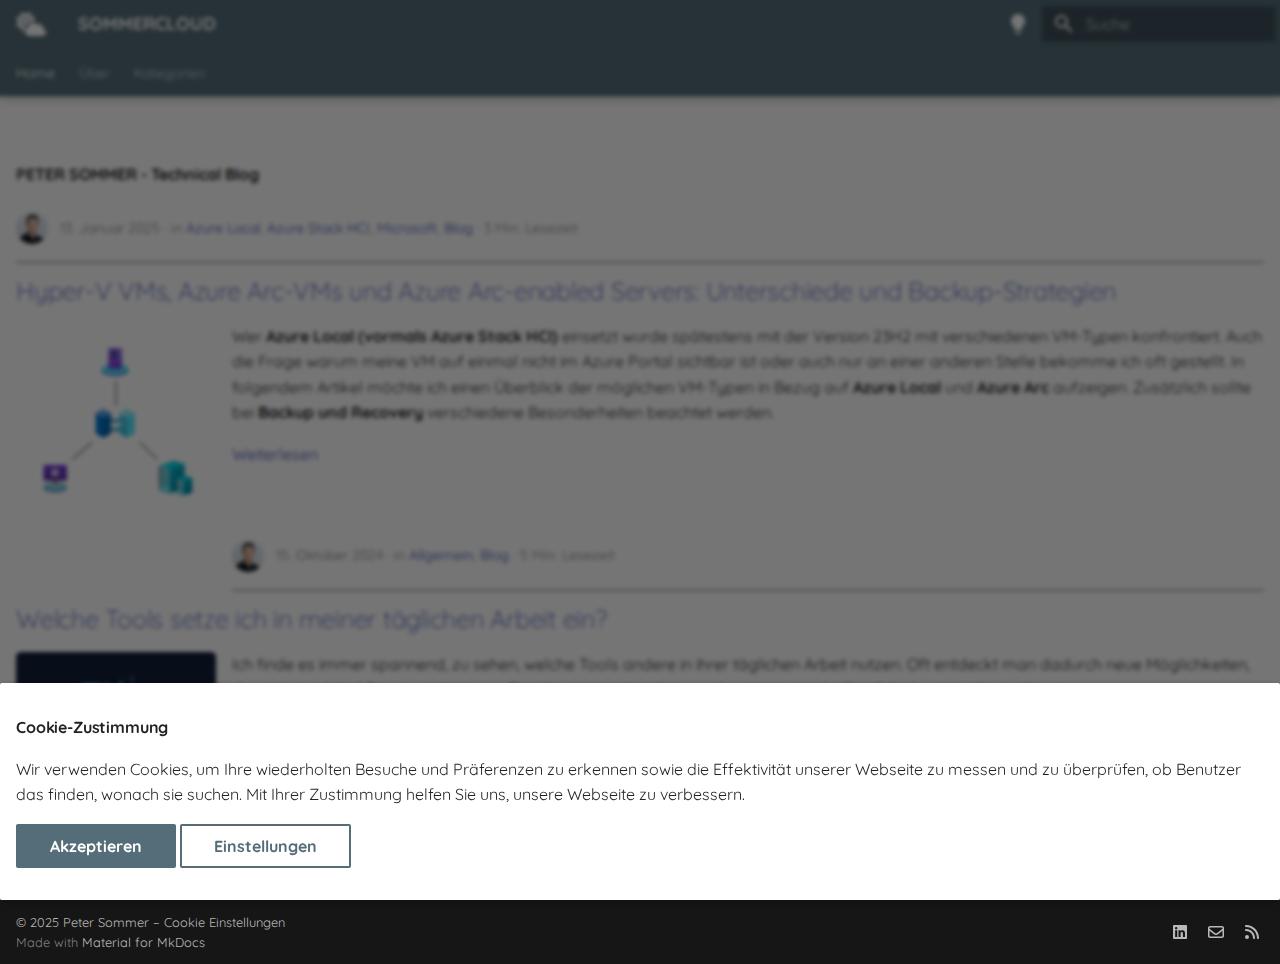
<file: index.html>
<!doctype html>
<html lang="de" class="no-js">
  <head>
    
      <meta charset="utf-8">
      <meta name="viewport" content="width=device-width,initial-scale=1">
      
        <meta name="description" content="...Clouds, Server und IT">
      
      
      
        <link rel="canonical" href="https://blog.sommercloud.de/">
      
      
      
        <link rel="next" href="about/">
      
      
        <link rel="alternate" type="application/rss+xml" title="RSS Feed" href="feed_rss_created.xml">
        <link rel="alternate" type="application/rss+xml" title="RSS Feed der aktualisierten Inhalte" href="feed_rss_updated.xml">
      
      <link rel="icon" href="images/favicon.ico">
      <meta name="generator" content="mkdocs-1.6.1, mkdocs-material-9.6.3">
    
    
      
        <title>SOMMERCLOUD</title>
      
    
    
      <link rel="stylesheet" href="assets/stylesheets/main.d7758b05.min.css">
      
        
        <link rel="stylesheet" href="assets/stylesheets/palette.06af60db.min.css">
      
      


    
    
      
    
    
      
        
        
        
        <link rel="stylesheet" href="assets/external/fonts.googleapis.com/css.ad091c97.css">
        <style>:root{--md-text-font:"Quicksand";--md-code-font:"Source Code Pro"}</style>
      
    
    
      <link rel="stylesheet" href="css/extra.css">
    
    <script>__md_scope=new URL(".",location),__md_hash=e=>[...e].reduce(((e,_)=>(e<<5)-e+_.charCodeAt(0)),0),__md_get=(e,_=localStorage,t=__md_scope)=>JSON.parse(_.getItem(t.pathname+"."+e)),__md_set=(e,_,t=localStorage,a=__md_scope)=>{try{t.setItem(a.pathname+"."+e,JSON.stringify(_))}catch(e){}}</script>
    
      
  


  <script type="text/javascript">
    (function(c,l,a,r,i,t,y){
        c[a]=c[a]||function(){(c[a].q=c[a].q||[]).push(arguments)};
        t=l.createElement(r);t.async=1;t.src="https://www.clarity.ms/tag/"+i;
        y=l.getElementsByTagName(r)[0];y.parentNode.insertBefore(t,y);
    })(window, document, "clarity", "script", "ogyl790hg6");
</script>
  
    <script>if("undefined"!=typeof __md_analytics){var consent=__md_get("__consent");consent&&consent.analytics&&__md_analytics()}</script>
  

    
    
      
        <meta  property="og:type"  content="website" >
      
        <meta  property="og:title"  content="SOMMERCLOUD" >
      
        <meta  property="og:description"  content="...Clouds, Server und IT" >
      
        <meta  property="og:image"  content="https://blog.sommercloud.de/assets/images/social/index.png" >
      
        <meta  property="og:image:type"  content="image/png" >
      
        <meta  property="og:image:width"  content="1200" >
      
        <meta  property="og:image:height"  content="630" >
      
        <meta  property="og:url"  content="https://blog.sommercloud.de/" >
      
        <meta  name="twitter:card"  content="summary_large_image" >
      
        <meta  name="twitter:title"  content="SOMMERCLOUD" >
      
        <meta  name="twitter:description"  content="...Clouds, Server und IT" >
      
        <meta  name="twitter:image"  content="https://blog.sommercloud.de/assets/images/social/index.png" >
      
    
    
   <link href="assets/stylesheets/glightbox.min.css" rel="stylesheet"/><style>
    html.glightbox-open { overflow: initial; height: 100%; }
    .gslide-title { margin-top: 0px; user-select: text; }
    .gslide-desc { color: #666; user-select: text; }
    .gslide-image img { background: white; }
    .gscrollbar-fixer { padding-right: 15px; }
    .gdesc-inner { font-size: 0.75rem; }
    body[data-md-color-scheme="slate"] .gdesc-inner { background: var(--md-default-bg-color);}
    body[data-md-color-scheme="slate"] .gslide-title { color: var(--md-default-fg-color);}
    body[data-md-color-scheme="slate"] .gslide-desc { color: var(--md-default-fg-color);}</style> <script src="assets/javascripts/glightbox.min.js"></script></head>
  
  
    
    
      
    
    
    
    
    <body dir="ltr" data-md-color-scheme="default" data-md-color-primary="blue-grey" data-md-color-accent="indigo">
  
    
    <input class="md-toggle" data-md-toggle="drawer" type="checkbox" id="__drawer" autocomplete="off">
    <input class="md-toggle" data-md-toggle="search" type="checkbox" id="__search" autocomplete="off">
    <label class="md-overlay" for="__drawer"></label>
    <div data-md-component="skip">
      
    </div>
    <div data-md-component="announce">
      
    </div>
    
    
      

  

<header class="md-header md-header--shadow md-header--lifted" data-md-component="header">
  <nav class="md-header__inner md-grid" aria-label="Kopfzeile">
    <a href="." title="SOMMERCLOUD" class="md-header__button md-logo" aria-label="SOMMERCLOUD" data-md-component="logo">
      
  
  <svg xmlns="http://www.w3.org/2000/svg" viewBox="0 0 640 512"><!--! Font Awesome Free 6.7.2 by @fontawesome - https://fontawesome.com License - https://fontawesome.com/license/free (Icons: CC BY 4.0, Fonts: SIL OFL 1.1, Code: MIT License) Copyright 2024 Fonticons, Inc.--><path d="M294.2 1.2c5.1 2.1 8.7 6.7 9.6 12.1L317.9 98l84.7 14.1c5.4.9 10 4.5 12.1 9.6s1.5 10.9-1.6 15.4l-38.5 55c-2.2-.1-4.4-.2-6.7-.2-23.3 0-45.1 6.2-64 17.1v-1.1c0-53-43-96-96-96s-96 43-96 96 43 96 96 96c8.1 0 15.9-1 23.4-2.9-36.6 18.1-63.3 53.1-69.8 94.9l-24.4 17c-4.5 3.2-10.3 3.8-15.4 1.6s-8.7-6.7-9.6-12.1l-14-84.5-84.7-14.1c-5.4-.9-10-4.5-12.1-9.6s-1.5-10.9 1.6-15.4L52.5 208 2.9 137.2c-3.2-4.5-3.8-10.3-1.6-15.4s6.7-8.7 12.1-9.6l84.7-14.1 14.1-84.7c.9-5.4 4.5-10 9.6-12.1s10.9-1.5 15.4 1.6L208 52.5l70.8-49.6c4.5-3.2 10.3-3.8 15.4-1.6zM144 208a64 64 0 1 1 128 0 64 64 0 1 1-128 0m495.9 223.9c0 44.2-35.8 80-80 80H288c-53 0-96-43-96-96 0-47.6 34.6-87 80-94.6V320c0-53 43-96 96-96 34.9 0 65.4 18.6 82.2 46.4 13-9.1 28.8-14.4 45.8-14.4 44.2 0 80 35.8 80 80 0 5.9-.6 11.7-1.9 17.2 37.4 6.7 65.8 39.4 65.8 78.7"/></svg>

    </a>
    <label class="md-header__button md-icon" for="__drawer">
      
      <svg xmlns="http://www.w3.org/2000/svg" viewBox="0 0 24 24"><path d="M3 6h18v2H3zm0 5h18v2H3zm0 5h18v2H3z"/></svg>
    </label>
    <div class="md-header__title" data-md-component="header-title">
      <div class="md-header__ellipsis">
        <div class="md-header__topic">
          <span class="md-ellipsis">
            SOMMERCLOUD
          </span>
        </div>
        <div class="md-header__topic" data-md-component="header-topic">
          <span class="md-ellipsis">
            
              Home
            
          </span>
        </div>
      </div>
    </div>
    
      
        <form class="md-header__option" data-md-component="palette">
  
    
    
    
    <input class="md-option" data-md-color-media="(prefers-color-scheme: light)" data-md-color-scheme="default" data-md-color-primary="blue-grey" data-md-color-accent="indigo"  aria-label="Switch to dark mode"  type="radio" name="__palette" id="__palette_0">
    
      <label class="md-header__button md-icon" title="Switch to dark mode" for="__palette_1" hidden>
        <svg xmlns="http://www.w3.org/2000/svg" viewBox="0 0 24 24"><path d="M12 2a7 7 0 0 0-7 7c0 2.38 1.19 4.47 3 5.74V17a1 1 0 0 0 1 1h6a1 1 0 0 0 1-1v-2.26c1.81-1.27 3-3.36 3-5.74a7 7 0 0 0-7-7M9 21a1 1 0 0 0 1 1h4a1 1 0 0 0 1-1v-1H9z"/></svg>
      </label>
    
  
    
    
    
    <input class="md-option" data-md-color-media="(prefers-color-scheme: dark)" data-md-color-scheme="slate" data-md-color-primary="black" data-md-color-accent="deep-purple"  aria-label="Switch to light mode"  type="radio" name="__palette" id="__palette_1">
    
      <label class="md-header__button md-icon" title="Switch to light mode" for="__palette_0" hidden>
        <svg xmlns="http://www.w3.org/2000/svg" viewBox="0 0 24 24"><path d="M12 2a7 7 0 0 1 7 7c0 2.38-1.19 4.47-3 5.74V17a1 1 0 0 1-1 1H9a1 1 0 0 1-1-1v-2.26C6.19 13.47 5 11.38 5 9a7 7 0 0 1 7-7M9 21v-1h6v1a1 1 0 0 1-1 1h-4a1 1 0 0 1-1-1m3-17a5 5 0 0 0-5 5c0 2.05 1.23 3.81 3 4.58V16h4v-2.42c1.77-.77 3-2.53 3-4.58a5 5 0 0 0-5-5"/></svg>
      </label>
    
  
</form>
      
    
    
      <script>var palette=__md_get("__palette");if(palette&&palette.color){if("(prefers-color-scheme)"===palette.color.media){var media=matchMedia("(prefers-color-scheme: light)"),input=document.querySelector(media.matches?"[data-md-color-media='(prefers-color-scheme: light)']":"[data-md-color-media='(prefers-color-scheme: dark)']");palette.color.media=input.getAttribute("data-md-color-media"),palette.color.scheme=input.getAttribute("data-md-color-scheme"),palette.color.primary=input.getAttribute("data-md-color-primary"),palette.color.accent=input.getAttribute("data-md-color-accent")}for(var[key,value]of Object.entries(palette.color))document.body.setAttribute("data-md-color-"+key,value)}</script>
    
    
    
      <label class="md-header__button md-icon" for="__search">
        
        <svg xmlns="http://www.w3.org/2000/svg" viewBox="0 0 24 24"><path d="M9.5 3A6.5 6.5 0 0 1 16 9.5c0 1.61-.59 3.09-1.56 4.23l.27.27h.79l5 5-1.5 1.5-5-5v-.79l-.27-.27A6.52 6.52 0 0 1 9.5 16 6.5 6.5 0 0 1 3 9.5 6.5 6.5 0 0 1 9.5 3m0 2C7 5 5 7 5 9.5S7 14 9.5 14 14 12 14 9.5 12 5 9.5 5"/></svg>
      </label>
      <div class="md-search" data-md-component="search" role="dialog">
  <label class="md-search__overlay" for="__search"></label>
  <div class="md-search__inner" role="search">
    <form class="md-search__form" name="search">
      <input type="text" class="md-search__input" name="query" aria-label="Suche" placeholder="Suche" autocapitalize="off" autocorrect="off" autocomplete="off" spellcheck="false" data-md-component="search-query" required>
      <label class="md-search__icon md-icon" for="__search">
        
        <svg xmlns="http://www.w3.org/2000/svg" viewBox="0 0 24 24"><path d="M9.5 3A6.5 6.5 0 0 1 16 9.5c0 1.61-.59 3.09-1.56 4.23l.27.27h.79l5 5-1.5 1.5-5-5v-.79l-.27-.27A6.52 6.52 0 0 1 9.5 16 6.5 6.5 0 0 1 3 9.5 6.5 6.5 0 0 1 9.5 3m0 2C7 5 5 7 5 9.5S7 14 9.5 14 14 12 14 9.5 12 5 9.5 5"/></svg>
        
        <svg xmlns="http://www.w3.org/2000/svg" viewBox="0 0 24 24"><path d="M20 11v2H8l5.5 5.5-1.42 1.42L4.16 12l7.92-7.92L13.5 5.5 8 11z"/></svg>
      </label>
      <nav class="md-search__options" aria-label="Suche">
        
        <button type="reset" class="md-search__icon md-icon" title="Zurücksetzen" aria-label="Zurücksetzen" tabindex="-1">
          
          <svg xmlns="http://www.w3.org/2000/svg" viewBox="0 0 24 24"><path d="M19 6.41 17.59 5 12 10.59 6.41 5 5 6.41 10.59 12 5 17.59 6.41 19 12 13.41 17.59 19 19 17.59 13.41 12z"/></svg>
        </button>
      </nav>
      
        <div class="md-search__suggest" data-md-component="search-suggest"></div>
      
    </form>
    <div class="md-search__output">
      <div class="md-search__scrollwrap" tabindex="0" data-md-scrollfix>
        <div class="md-search-result" data-md-component="search-result">
          <div class="md-search-result__meta">
            Suche wird initialisiert
          </div>
          <ol class="md-search-result__list" role="presentation"></ol>
        </div>
      </div>
    </div>
  </div>
</div>
    
    
  </nav>
  
    
      
<nav class="md-tabs" aria-label="Hauptnavigation" data-md-component="tabs">
  <div class="md-grid">
    <ul class="md-tabs__list">
      
        
  
  
    
  
  
    <li class="md-tabs__item md-tabs__item--active">
      <a href="." class="md-tabs__link">
        
  
    
  
  Home

      </a>
    </li>
  

      
        
  
  
  
    <li class="md-tabs__item">
      <a href="about/" class="md-tabs__link">
        
  
    
  
  Über

      </a>
    </li>
  

      
        
  
  
  
    
    
      <li class="md-tabs__item">
        <a href="category/allgemein/" class="md-tabs__link">
          
  
  Kategorien

        </a>
      </li>
    
  

      
    </ul>
  </div>
</nav>
    
  
</header>
    
    <div class="md-container" data-md-component="container">
      
      
        
      
      <main class="md-main" data-md-component="main">
        <div class="md-main__inner md-grid">
          
            
              
                
              
              <div class="md-sidebar md-sidebar--primary" data-md-component="sidebar" data-md-type="navigation" hidden>
                <div class="md-sidebar__scrollwrap">
                  <div class="md-sidebar__inner">
                    


  


<nav class="md-nav md-nav--primary md-nav--lifted" aria-label="Navigation" data-md-level="0">
  <label class="md-nav__title" for="__drawer">
    <a href="." title="SOMMERCLOUD" class="md-nav__button md-logo" aria-label="SOMMERCLOUD" data-md-component="logo">
      
  
  <svg xmlns="http://www.w3.org/2000/svg" viewBox="0 0 640 512"><!--! Font Awesome Free 6.7.2 by @fontawesome - https://fontawesome.com License - https://fontawesome.com/license/free (Icons: CC BY 4.0, Fonts: SIL OFL 1.1, Code: MIT License) Copyright 2024 Fonticons, Inc.--><path d="M294.2 1.2c5.1 2.1 8.7 6.7 9.6 12.1L317.9 98l84.7 14.1c5.4.9 10 4.5 12.1 9.6s1.5 10.9-1.6 15.4l-38.5 55c-2.2-.1-4.4-.2-6.7-.2-23.3 0-45.1 6.2-64 17.1v-1.1c0-53-43-96-96-96s-96 43-96 96 43 96 96 96c8.1 0 15.9-1 23.4-2.9-36.6 18.1-63.3 53.1-69.8 94.9l-24.4 17c-4.5 3.2-10.3 3.8-15.4 1.6s-8.7-6.7-9.6-12.1l-14-84.5-84.7-14.1c-5.4-.9-10-4.5-12.1-9.6s-1.5-10.9 1.6-15.4L52.5 208 2.9 137.2c-3.2-4.5-3.8-10.3-1.6-15.4s6.7-8.7 12.1-9.6l84.7-14.1 14.1-84.7c.9-5.4 4.5-10 9.6-12.1s10.9-1.5 15.4 1.6L208 52.5l70.8-49.6c4.5-3.2 10.3-3.8 15.4-1.6zM144 208a64 64 0 1 1 128 0 64 64 0 1 1-128 0m495.9 223.9c0 44.2-35.8 80-80 80H288c-53 0-96-43-96-96 0-47.6 34.6-87 80-94.6V320c0-53 43-96 96-96 34.9 0 65.4 18.6 82.2 46.4 13-9.1 28.8-14.4 45.8-14.4 44.2 0 80 35.8 80 80 0 5.9-.6 11.7-1.9 17.2 37.4 6.7 65.8 39.4 65.8 78.7"/></svg>

    </a>
    SOMMERCLOUD
  </label>
  
  <ul class="md-nav__list" data-md-scrollfix>
    
      
      
  
  
    
  
  
    
      
    
  
  
    <li class="md-nav__item md-nav__item--active">
      
      <input class="md-nav__toggle md-toggle" type="checkbox" id="__toc">
      
      
      
      <a href="." class="md-nav__link md-nav__link--active">
        
  
  <span class="md-ellipsis">
    Home
    
  </span>
  

      </a>
      
    </li>
  

    
      
      
  
  
  
  
    <li class="md-nav__item">
      <a href="about/" class="md-nav__link">
        
  
  <span class="md-ellipsis">
    Über
    
  </span>
  

      </a>
    </li>
  

    
      
      
  
  
  
  
    
    
    
      
      
    
    
    <li class="md-nav__item md-nav__item--nested">
      
        
        
        <input class="md-nav__toggle md-toggle " type="checkbox" id="__nav_3" >
        
          
          <label class="md-nav__link" for="__nav_3" id="__nav_3_label" tabindex="0">
            
  
  <span class="md-ellipsis">
    Kategorien
    
  </span>
  

            <span class="md-nav__icon md-icon"></span>
          </label>
        
        <nav class="md-nav" data-md-level="1" aria-labelledby="__nav_3_label" aria-expanded="false">
          <label class="md-nav__title" for="__nav_3">
            <span class="md-nav__icon md-icon"></span>
            Kategorien
          </label>
          <ul class="md-nav__list" data-md-scrollfix>
            
              
                
  
  
  
    
  
  
    <li class="md-nav__item">
      <a href="category/allgemein/" class="md-nav__link">
        
  
  <span class="md-ellipsis">
    Allgemein
    
  </span>
  

      </a>
    </li>
  

              
            
              
                
  
  
  
    
  
  
    <li class="md-nav__item">
      <a href="category/azure-local/" class="md-nav__link">
        
  
  <span class="md-ellipsis">
    Azure Local
    
  </span>
  

      </a>
    </li>
  

              
            
              
                
  
  
  
    
  
  
    <li class="md-nav__item">
      <a href="category/azure-stack-hci/" class="md-nav__link">
        
  
  <span class="md-ellipsis">
    Azure Stack HCI
    
  </span>
  

      </a>
    </li>
  

              
            
              
                
  
  
  
    
  
  
    <li class="md-nav__item">
      <a href="category/blog/" class="md-nav__link">
        
  
  <span class="md-ellipsis">
    Blog
    
  </span>
  

      </a>
    </li>
  

              
            
              
                
  
  
  
    
  
  
    <li class="md-nav__item">
      <a href="category/microsoft/" class="md-nav__link">
        
  
  <span class="md-ellipsis">
    Microsoft
    
  </span>
  

      </a>
    </li>
  

              
            
          </ul>
        </nav>
      
    </li>
  

    
  </ul>
</nav>
                  </div>
                </div>
              </div>
            
            
              
                
              
              <div class="md-sidebar md-sidebar--secondary" data-md-component="sidebar" data-md-type="toc" hidden>
                <div class="md-sidebar__scrollwrap">
                  <div class="md-sidebar__inner">
                    

<nav class="md-nav md-nav--secondary" aria-label="Inhaltsverzeichnis">
  
  
  
  
</nav>
                  </div>
                </div>
              </div>
            
          
          
  <div class="md-content" data-md-component="content">
    <div class="md-content__inner">
      <header class="md-typeset">
        <p><strong>PETER SOMMER - Technical Blog</strong></p>
      </header>
      
        <!--
  Copyright (c) 2016-2024 Martin Donath <martin.donath@squidfunk.com>

  Permission is hereby granted, free of charge, to any person obtaining a copy
  of this software and associated documentation files (the "Software"), to
  deal in the Software without restriction, including without limitation the
  rights to use, copy, modify, merge, publish, distribute, sublicense, and/or
  sell copies of the Software, and to permit persons to whom the Software is
  furnished to do so, subject to the following conditions:

  The above copyright notice and this permission notice shall be included in
  all copies or substantial portions of the Software.

  THE SOFTWARE IS PROVIDED "AS IS", WITHOUT WARRANTY OF ANY KIND, EXPRESS OR
  IMPLIED, INCLUDING BUT NOT LIMITED TO THE WARRANTIES OF MERCHANTABILITY,
  FITNESS FOR A PARTICULAR PURPOSE AND NON-INFRINGEMENT. IN NO EVENT SHALL THE
  AUTHORS OR COPYRIGHT HOLDERS BE LIABLE FOR ANY CLAIM, DAMAGES OR OTHER
  LIABILITY, WHETHER IN AN ACTION OF CONTRACT, TORT OR OTHERWISE, ARISING
  FROM, OUT OF OR IN CONNECTION WITH THE SOFTWARE OR THE USE OR OTHER DEALINGS
  IN THE SOFTWARE.
-->

<!-- Post excerpt -->
<article class="md-post md-post--excerpt">
    <header class="md-post__header">
  
      <!-- Post authors -->
      
        <nav class="md-post__authors md-typeset">
          
            <span class="md-author">
              <img src="/images/avatar.jpg" alt="Peter Sommer" />
            </span>
          
        </nav>
      
  
      <!-- Post metadata -->
      <div class="md-post__meta md-meta">
        <ul class="md-meta__list">
  
          <!-- Post date -->
          <li class="md-meta__item">
            <time datetime="2025-01-13 00:00:00+00:00">13. Januar 2025</time></li>
  
          <!-- Post categories -->
          
            <li class="md-meta__item">
              in
              
                <a
                  href="category/azure-local/"
                  class="md-meta__link"
                >Azure Local</a>, 
                <a
                  href="category/azure-stack-hci/"
                  class="md-meta__link"
                >Azure Stack HCI</a>, 
                <a
                  href="category/microsoft/"
                  class="md-meta__link"
                >Microsoft</a>, 
                <a
                  href="category/blog/"
                  class="md-meta__link"
                >Blog</a></li>
          
  
          <!-- Post readtime -->
          
            
            <li class="md-meta__item">
              
                3 Min. Lesezeit
              
            </li>
          
        </ul>
  
        <!-- Draft marker -->
        
      </div>
    </header>
  
    <!-- Post content -->
    <!-- Post content -->
    <div class="md-post__content md-typeset">
          
<h2 id="hyper-v-vms-azure-arc-vms-und-azure-arc-enabled-servers-unterschiede-und-backup-strategien"><a class="toclink" href="azure-local/vm-types-on-azure-local/">Hyper-V VMs, Azure Arc-VMs und Azure Arc-enabled Servers: Unterschiede und Backup-Strategien</a></h2>
<p><img align="left" alt="VM-Types" class="rounded-image" src="images/posts/vm-types-title.png" width="200" /></p>
<p>Wer <strong>Azure Local (vormals Azure Stack HCI)</strong> einsetzt wurde spätestens mit der Version 23H2 mit verschiedenen VM-Typen konfrontiert. Auch die Frage warum meine VM auf einmal nicht im Azure Portal sichtbar ist oder auch nur an einer anderen Stelle bekomme ich oft gestellt. In folgendem Artikel möchte ich einen Überblick der möglichen VM-Typen in Bezug auf <strong>Azure Local</strong> und <strong>Azure Arc</strong> aufzeigen. Zusätzlich sollte bei <strong>Backup und Recovery</strong> verschiedene Besonderheiten beachtet werden.</p>

  
      <!-- Continue reading link -->
      
        <nav class="md-post__action">
          <a href="azure-local/vm-types-on-azure-local/">
            Weiterlesen
          </a>
        </nav>
      
    </div>
  </article>
      
        <!--
  Copyright (c) 2016-2024 Martin Donath <martin.donath@squidfunk.com>

  Permission is hereby granted, free of charge, to any person obtaining a copy
  of this software and associated documentation files (the "Software"), to
  deal in the Software without restriction, including without limitation the
  rights to use, copy, modify, merge, publish, distribute, sublicense, and/or
  sell copies of the Software, and to permit persons to whom the Software is
  furnished to do so, subject to the following conditions:

  The above copyright notice and this permission notice shall be included in
  all copies or substantial portions of the Software.

  THE SOFTWARE IS PROVIDED "AS IS", WITHOUT WARRANTY OF ANY KIND, EXPRESS OR
  IMPLIED, INCLUDING BUT NOT LIMITED TO THE WARRANTIES OF MERCHANTABILITY,
  FITNESS FOR A PARTICULAR PURPOSE AND NON-INFRINGEMENT. IN NO EVENT SHALL THE
  AUTHORS OR COPYRIGHT HOLDERS BE LIABLE FOR ANY CLAIM, DAMAGES OR OTHER
  LIABILITY, WHETHER IN AN ACTION OF CONTRACT, TORT OR OTHERWISE, ARISING
  FROM, OUT OF OR IN CONNECTION WITH THE SOFTWARE OR THE USE OR OTHER DEALINGS
  IN THE SOFTWARE.
-->

<!-- Post excerpt -->
<article class="md-post md-post--excerpt">
    <header class="md-post__header">
  
      <!-- Post authors -->
      
        <nav class="md-post__authors md-typeset">
          
            <span class="md-author">
              <img src="/images/avatar.jpg" alt="Peter Sommer" />
            </span>
          
        </nav>
      
  
      <!-- Post metadata -->
      <div class="md-post__meta md-meta">
        <ul class="md-meta__list">
  
          <!-- Post date -->
          <li class="md-meta__item">
            <time datetime="2024-10-15 00:00:00+00:00">15. Oktober 2024</time></li>
  
          <!-- Post categories -->
          
            <li class="md-meta__item">
              in
              
                <a
                  href="category/allgemein/"
                  class="md-meta__link"
                >Allgemein</a>, 
                <a
                  href="category/blog/"
                  class="md-meta__link"
                >Blog</a></li>
          
  
          <!-- Post readtime -->
          
            
            <li class="md-meta__item">
              
                5 Min. Lesezeit
              
            </li>
          
        </ul>
  
        <!-- Draft marker -->
        
      </div>
    </header>
  
    <!-- Post content -->
    <!-- Post content -->
    <div class="md-post__content md-typeset">
          
<h2 id="welche-tools-setze-ich-in-meiner-taglichen-arbeit-ein"><a class="toclink" href="allgemein/tools/">Welche Tools setze ich in meiner täglichen Arbeit ein?</a></h2>
<p><img align="left" alt="Essential Tools" class="rounded-image" src="images/posts/tools.png" width="200" /></p>
<p>Ich finde es immer spannend, zu sehen, welche Tools andere in ihrer täglichen Arbeit nutzen. Oft entdeckt man dadurch neue Möglichkeiten, den eigenen Workflow zu optimieren. Die Idee ist somit nicht neu, aber inspieriert hoffentlich den ein oder anderen.</p>
<p>Im Folgenden möchte ich euch meine am häufigsten verwendeten Tools vorstellen. Falls ihr Anregungen oder weitere Empfehlungen habt, schreibt mir gerne!</p>

  
      <!-- Continue reading link -->
      
        <nav class="md-post__action">
          <a href="allgemein/tools/">
            Weiterlesen
          </a>
        </nav>
      
    </div>
  </article>
      
      
        
          



<nav class="md-pagination">
  
</nav>
        
      
    </div>
  </div>

          
<script>var target=document.getElementById(location.hash.slice(1));target&&target.name&&(target.checked=target.name.startsWith("__tabbed_"))</script>
        </div>
        
          <button type="button" class="md-top md-icon" data-md-component="top" hidden>
  
  <svg xmlns="http://www.w3.org/2000/svg" viewBox="0 0 24 24"><path d="M13 20h-2V8l-5.5 5.5-1.42-1.42L12 4.16l7.92 7.92-1.42 1.42L13 8z"/></svg>
  Zurück zum Seitenanfang
</button>
        
      </main>
      
        <footer class="md-footer">
  
    
      
        
      
      <nav class="md-footer__inner md-grid" aria-label="Fußzeile" hidden>
        
        
          
          <a href="about/" class="md-footer__link md-footer__link--next" aria-label="Weiter: Über">
            <div class="md-footer__title">
              <span class="md-footer__direction">
                Weiter
              </span>
              <div class="md-ellipsis">
                Über
              </div>
            </div>
            <div class="md-footer__button md-icon">
              
              <svg xmlns="http://www.w3.org/2000/svg" viewBox="0 0 24 24"><path d="M4 11v2h12l-5.5 5.5 1.42 1.42L19.84 12l-7.92-7.92L10.5 5.5 16 11z"/></svg>
            </div>
          </a>
        
      </nav>
    
  
  <div class="md-footer-meta md-typeset">
    <div class="md-footer-meta__inner md-grid">
      <div class="md-copyright">
  
    <div class="md-copyright__highlight">
      &copy; 2025 Peter Sommer – <a href="#__consent">Cookie Einstellungen</a>

    </div>
  
  
    Made with
    <a href="https://squidfunk.github.io/mkdocs-material/" target="_blank" rel="noopener">
      Material for MkDocs
    </a>
  
</div>
      
        <div class="md-social">
  
    
    
    
    
      
      
    
    <a href="https://www.linkedin.com/in/peter-sommer-3170a8139/" target="_blank" rel="noopener" title="www.linkedin.com" class="md-social__link">
      <svg xmlns="http://www.w3.org/2000/svg" viewBox="0 0 448 512"><!--! Font Awesome Free 6.7.2 by @fontawesome - https://fontawesome.com License - https://fontawesome.com/license/free (Icons: CC BY 4.0, Fonts: SIL OFL 1.1, Code: MIT License) Copyright 2024 Fonticons, Inc.--><path d="M416 32H31.9C14.3 32 0 46.5 0 64.3v383.4C0 465.5 14.3 480 31.9 480H416c17.6 0 32-14.5 32-32.3V64.3c0-17.8-14.4-32.3-32-32.3M135.4 416H69V202.2h66.5V416zm-33.2-243c-21.3 0-38.5-17.3-38.5-38.5S80.9 96 102.2 96c21.2 0 38.5 17.3 38.5 38.5 0 21.3-17.2 38.5-38.5 38.5m282.1 243h-66.4V312c0-24.8-.5-56.7-34.5-56.7-34.6 0-39.9 27-39.9 54.9V416h-66.4V202.2h63.7v29.2h.9c8.9-16.8 30.6-34.5 62.9-34.5 67.2 0 79.7 44.3 79.7 101.9z"/></svg>
    </a>
  
    
    
    
    
    <a href="mailto:peter@sommer-email.de" target="_blank" rel="noopener" title="Sende mir eine E-Mail" class="md-social__link">
      <svg xmlns="http://www.w3.org/2000/svg" viewBox="0 0 512 512"><!--! Font Awesome Free 6.7.2 by @fontawesome - https://fontawesome.com License - https://fontawesome.com/license/free (Icons: CC BY 4.0, Fonts: SIL OFL 1.1, Code: MIT License) Copyright 2024 Fonticons, Inc.--><path d="M64 112c-8.8 0-16 7.2-16 16v22.1l172.5 141.6c20.7 17 50.4 17 71.1 0L464 150.1V128c0-8.8-7.2-16-16-16zM48 212.2V384c0 8.8 7.2 16 16 16h384c8.8 0 16-7.2 16-16V212.2L322 328.8c-38.4 31.5-93.7 31.5-132 0zM0 128c0-35.3 28.7-64 64-64h384c35.3 0 64 28.7 64 64v256c0 35.3-28.7 64-64 64H64c-35.3 0-64-28.7-64-64z"/></svg>
    </a>
  
    
    
    
    
      
      
    
    <a href="https://blog.sommercloud.de/feed_rss_created.xml" target="_blank" rel="noopener" title="blog.sommercloud.de" class="md-social__link">
      <svg xmlns="http://www.w3.org/2000/svg" viewBox="0 0 448 512"><!--! Font Awesome Free 6.7.2 by @fontawesome - https://fontawesome.com License - https://fontawesome.com/license/free (Icons: CC BY 4.0, Fonts: SIL OFL 1.1, Code: MIT License) Copyright 2024 Fonticons, Inc.--><path d="M0 64c0-17.7 14.3-32 32-32 229.8 0 416 186.2 416 416 0 17.7-14.3 32-32 32s-32-14.3-32-32C384 253.6 226.4 96 32 96 14.3 96 0 81.7 0 64m0 352a64 64 0 1 1 128 0 64 64 0 1 1-128 0m32-256c159.1 0 288 128.9 288 288 0 17.7-14.3 32-32 32s-32-14.3-32-32c0-123.7-100.3-224-224-224-17.7 0-32-14.3-32-32s14.3-32 32-32"/></svg>
    </a>
  
</div>
      
    </div>
  </div>
</footer>
      
    </div>
    <div class="md-dialog" data-md-component="dialog">
      <div class="md-dialog__inner md-typeset"></div>
    </div>
    
    
      <div class="md-consent" data-md-component="consent" id="__consent" hidden>
        <div class="md-consent__overlay"></div>
        <aside class="md-consent__inner">
          <form class="md-consent__form md-grid md-typeset" name="consent">
            

  




  


<h4>Cookie-Zustimmung</h4>
<p>Wir verwenden Cookies, um Ihre wiederholten Besuche und Präferenzen zu erkennen sowie die Effektivität unserer Webseite zu messen und zu überprüfen,  ob Benutzer das finden, wonach sie suchen. Mit Ihrer Zustimmung helfen Sie uns, unsere Webseite zu verbessern.</p>
<input class="md-toggle" type="checkbox" id="__settings" >
<div class="md-consent__settings">
  <ul class="task-list">
    
      
      
        
        
      
      <li class="task-list-item">
        <label class="task-list-control">
          <input type="checkbox" name="analytics" checked>
          <span class="task-list-indicator"></span>
          Microsoft Clarity
        </label>
      </li>
    
  </ul>
</div>
<div class="md-consent__controls">
  
    
      <button class="md-button md-button--primary">Akzeptieren</button>
    
    
    
  
    
    
    
      <label class="md-button" for="__settings">Einstellungen</label>
    
  
</div>
          </form>
        </aside>
      </div>
      <script>var consent=__md_get("__consent");if(consent)for(var input of document.forms.consent.elements)input.name&&(input.checked=consent[input.name]||!1);else"file:"!==location.protocol&&setTimeout((function(){document.querySelector("[data-md-component=consent]").hidden=!1}),250);var form=document.forms.consent;for(var action of["submit","reset"])form.addEventListener(action,(function(e){if(e.preventDefault(),"reset"===e.type)for(var n of document.forms.consent.elements)n.name&&(n.checked=!1);__md_set("__consent",Object.fromEntries(Array.from(new FormData(form).keys()).map((function(e){return[e,!0]})))),location.hash="",location.reload()}))</script>
    
    <script id="__config" type="application/json">{"base": ".", "features": ["navigation.tabs", "navigation.tabs.sticky", "navigation.top", "navigation.footer", "toc.follow", "search.suggest", "content.code.copy", "content.code.annotate", "navigation.tracking"], "search": "assets/javascripts/workers/search.f8cc74c7.min.js", "translations": {"clipboard.copied": "In Zwischenablage kopiert", "clipboard.copy": "In Zwischenablage kopieren", "search.result.more.one": "1 weiteres Suchergebnis auf dieser Seite", "search.result.more.other": "# weitere Suchergebnisse auf dieser Seite", "search.result.none": "Keine Suchergebnisse", "search.result.one": "1 Suchergebnis", "search.result.other": "# Suchergebnisse", "search.result.placeholder": "Suchbegriff eingeben", "search.result.term.missing": "Es fehlt", "select.version": "Version ausw\u00e4hlen"}}</script>
    
    
      <script src="assets/javascripts/bundle.f1b6f286.min.js"></script>
      
    
  <script id="init-glightbox">document.querySelectorAll('.glightbox').forEach(function(element) {
    try {
        var img = element.querySelector('img');
        if (img && img.src) {
            element.setAttribute('href', img.src);
        } else {
            console.log('No img element with src attribute found');
        }
    } catch (error) {
        console.log('Error:', error);
    }
});
const lightbox = GLightbox({"touchNavigation": true, "loop": false, "zoomable": true, "draggable": true, "openEffect": "zoom", "closeEffect": "zoom", "slideEffect": "slide"});
document$.subscribe(() => { lightbox.reload() });
</script></body>
</html>
</file>
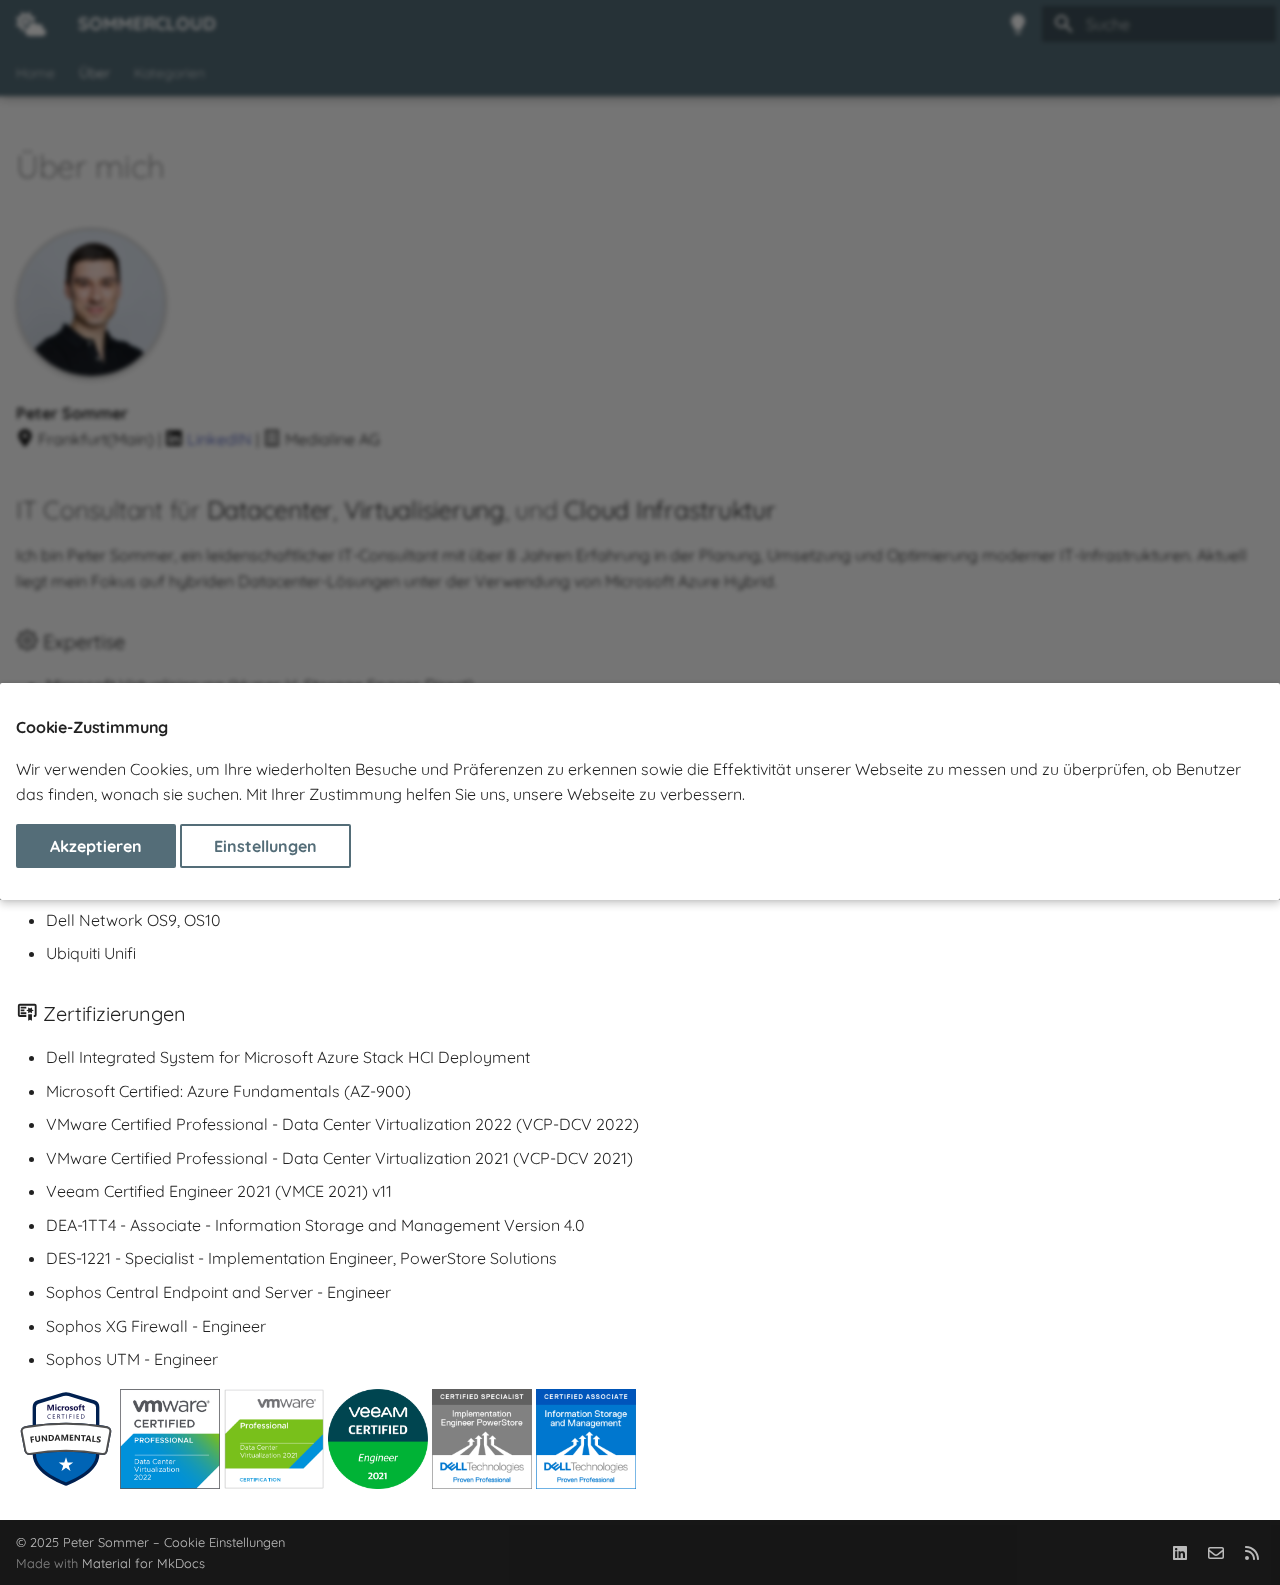
<file: about/index.html>
<!doctype html>
<html lang="de" class="no-js">
  <head>
    
      <meta charset="utf-8">
      <meta name="viewport" content="width=device-width,initial-scale=1">
      
        <meta name="description" content="...Clouds, Server und IT">
      
      
      
        <link rel="canonical" href="https://blog.sommercloud.de/about/">
      
      
        <link rel="prev" href="..">
      
      
        <link rel="next" href="../category/allgemein/">
      
      
        <link rel="alternate" type="application/rss+xml" title="RSS Feed" href="../feed_rss_created.xml">
        <link rel="alternate" type="application/rss+xml" title="RSS Feed der aktualisierten Inhalte" href="../feed_rss_updated.xml">
      
      <link rel="icon" href="../images/favicon.ico">
      <meta name="generator" content="mkdocs-1.6.1, mkdocs-material-9.6.3">
    
    
      
        <title>Über - SOMMERCLOUD</title>
      
    
    
      <link rel="stylesheet" href="../assets/stylesheets/main.d7758b05.min.css">
      
        
        <link rel="stylesheet" href="../assets/stylesheets/palette.06af60db.min.css">
      
      


    
    
      
    
    
      
        
        
        
        <link rel="stylesheet" href="../assets/external/fonts.googleapis.com/css.ad091c97.css">
        <style>:root{--md-text-font:"Quicksand";--md-code-font:"Source Code Pro"}</style>
      
    
    
      <link rel="stylesheet" href="../css/extra.css">
    
    <script>__md_scope=new URL("..",location),__md_hash=e=>[...e].reduce(((e,_)=>(e<<5)-e+_.charCodeAt(0)),0),__md_get=(e,_=localStorage,t=__md_scope)=>JSON.parse(_.getItem(t.pathname+"."+e)),__md_set=(e,_,t=localStorage,a=__md_scope)=>{try{t.setItem(a.pathname+"."+e,JSON.stringify(_))}catch(e){}}</script>
    
      
  


  <script type="text/javascript">
    (function(c,l,a,r,i,t,y){
        c[a]=c[a]||function(){(c[a].q=c[a].q||[]).push(arguments)};
        t=l.createElement(r);t.async=1;t.src="https://www.clarity.ms/tag/"+i;
        y=l.getElementsByTagName(r)[0];y.parentNode.insertBefore(t,y);
    })(window, document, "clarity", "script", "ogyl790hg6");
</script>
  
    <script>if("undefined"!=typeof __md_analytics){var consent=__md_get("__consent");consent&&consent.analytics&&__md_analytics()}</script>
  

    
    
      
        <meta  property="og:type"  content="website" >
      
        <meta  property="og:title"  content="Über - SOMMERCLOUD" >
      
        <meta  property="og:description"  content="...Clouds, Server und IT" >
      
        <meta  property="og:image"  content="https://blog.sommercloud.de/assets/images/social/about.png" >
      
        <meta  property="og:image:type"  content="image/png" >
      
        <meta  property="og:image:width"  content="1200" >
      
        <meta  property="og:image:height"  content="630" >
      
        <meta  property="og:url"  content="https://blog.sommercloud.de/about/" >
      
        <meta  name="twitter:card"  content="summary_large_image" >
      
        <meta  name="twitter:title"  content="Über - SOMMERCLOUD" >
      
        <meta  name="twitter:description"  content="...Clouds, Server und IT" >
      
        <meta  name="twitter:image"  content="https://blog.sommercloud.de/assets/images/social/about.png" >
      
    
    
   <link href="../assets/stylesheets/glightbox.min.css" rel="stylesheet"/><style>
    html.glightbox-open { overflow: initial; height: 100%; }
    .gslide-title { margin-top: 0px; user-select: text; }
    .gslide-desc { color: #666; user-select: text; }
    .gslide-image img { background: white; }
    .gscrollbar-fixer { padding-right: 15px; }
    .gdesc-inner { font-size: 0.75rem; }
    body[data-md-color-scheme="slate"] .gdesc-inner { background: var(--md-default-bg-color);}
    body[data-md-color-scheme="slate"] .gslide-title { color: var(--md-default-fg-color);}
    body[data-md-color-scheme="slate"] .gslide-desc { color: var(--md-default-fg-color);}</style> <script src="../assets/javascripts/glightbox.min.js"></script></head>
  
  
    
    
      
    
    
    
    
    <body dir="ltr" data-md-color-scheme="default" data-md-color-primary="blue-grey" data-md-color-accent="indigo">
  
    
    <input class="md-toggle" data-md-toggle="drawer" type="checkbox" id="__drawer" autocomplete="off">
    <input class="md-toggle" data-md-toggle="search" type="checkbox" id="__search" autocomplete="off">
    <label class="md-overlay" for="__drawer"></label>
    <div data-md-component="skip">
      
        
        <a href="#uber-mich" class="md-skip">
          Zum Inhalt
        </a>
      
    </div>
    <div data-md-component="announce">
      
    </div>
    
    
      

  

<header class="md-header md-header--shadow md-header--lifted" data-md-component="header">
  <nav class="md-header__inner md-grid" aria-label="Kopfzeile">
    <a href=".." title="SOMMERCLOUD" class="md-header__button md-logo" aria-label="SOMMERCLOUD" data-md-component="logo">
      
  
  <svg xmlns="http://www.w3.org/2000/svg" viewBox="0 0 640 512"><!--! Font Awesome Free 6.7.2 by @fontawesome - https://fontawesome.com License - https://fontawesome.com/license/free (Icons: CC BY 4.0, Fonts: SIL OFL 1.1, Code: MIT License) Copyright 2024 Fonticons, Inc.--><path d="M294.2 1.2c5.1 2.1 8.7 6.7 9.6 12.1L317.9 98l84.7 14.1c5.4.9 10 4.5 12.1 9.6s1.5 10.9-1.6 15.4l-38.5 55c-2.2-.1-4.4-.2-6.7-.2-23.3 0-45.1 6.2-64 17.1v-1.1c0-53-43-96-96-96s-96 43-96 96 43 96 96 96c8.1 0 15.9-1 23.4-2.9-36.6 18.1-63.3 53.1-69.8 94.9l-24.4 17c-4.5 3.2-10.3 3.8-15.4 1.6s-8.7-6.7-9.6-12.1l-14-84.5-84.7-14.1c-5.4-.9-10-4.5-12.1-9.6s-1.5-10.9 1.6-15.4L52.5 208 2.9 137.2c-3.2-4.5-3.8-10.3-1.6-15.4s6.7-8.7 12.1-9.6l84.7-14.1 14.1-84.7c.9-5.4 4.5-10 9.6-12.1s10.9-1.5 15.4 1.6L208 52.5l70.8-49.6c4.5-3.2 10.3-3.8 15.4-1.6zM144 208a64 64 0 1 1 128 0 64 64 0 1 1-128 0m495.9 223.9c0 44.2-35.8 80-80 80H288c-53 0-96-43-96-96 0-47.6 34.6-87 80-94.6V320c0-53 43-96 96-96 34.9 0 65.4 18.6 82.2 46.4 13-9.1 28.8-14.4 45.8-14.4 44.2 0 80 35.8 80 80 0 5.9-.6 11.7-1.9 17.2 37.4 6.7 65.8 39.4 65.8 78.7"/></svg>

    </a>
    <label class="md-header__button md-icon" for="__drawer">
      
      <svg xmlns="http://www.w3.org/2000/svg" viewBox="0 0 24 24"><path d="M3 6h18v2H3zm0 5h18v2H3zm0 5h18v2H3z"/></svg>
    </label>
    <div class="md-header__title" data-md-component="header-title">
      <div class="md-header__ellipsis">
        <div class="md-header__topic">
          <span class="md-ellipsis">
            SOMMERCLOUD
          </span>
        </div>
        <div class="md-header__topic" data-md-component="header-topic">
          <span class="md-ellipsis">
            
              Über
            
          </span>
        </div>
      </div>
    </div>
    
      
        <form class="md-header__option" data-md-component="palette">
  
    
    
    
    <input class="md-option" data-md-color-media="(prefers-color-scheme: light)" data-md-color-scheme="default" data-md-color-primary="blue-grey" data-md-color-accent="indigo"  aria-label="Switch to dark mode"  type="radio" name="__palette" id="__palette_0">
    
      <label class="md-header__button md-icon" title="Switch to dark mode" for="__palette_1" hidden>
        <svg xmlns="http://www.w3.org/2000/svg" viewBox="0 0 24 24"><path d="M12 2a7 7 0 0 0-7 7c0 2.38 1.19 4.47 3 5.74V17a1 1 0 0 0 1 1h6a1 1 0 0 0 1-1v-2.26c1.81-1.27 3-3.36 3-5.74a7 7 0 0 0-7-7M9 21a1 1 0 0 0 1 1h4a1 1 0 0 0 1-1v-1H9z"/></svg>
      </label>
    
  
    
    
    
    <input class="md-option" data-md-color-media="(prefers-color-scheme: dark)" data-md-color-scheme="slate" data-md-color-primary="black" data-md-color-accent="deep-purple"  aria-label="Switch to light mode"  type="radio" name="__palette" id="__palette_1">
    
      <label class="md-header__button md-icon" title="Switch to light mode" for="__palette_0" hidden>
        <svg xmlns="http://www.w3.org/2000/svg" viewBox="0 0 24 24"><path d="M12 2a7 7 0 0 1 7 7c0 2.38-1.19 4.47-3 5.74V17a1 1 0 0 1-1 1H9a1 1 0 0 1-1-1v-2.26C6.19 13.47 5 11.38 5 9a7 7 0 0 1 7-7M9 21v-1h6v1a1 1 0 0 1-1 1h-4a1 1 0 0 1-1-1m3-17a5 5 0 0 0-5 5c0 2.05 1.23 3.81 3 4.58V16h4v-2.42c1.77-.77 3-2.53 3-4.58a5 5 0 0 0-5-5"/></svg>
      </label>
    
  
</form>
      
    
    
      <script>var palette=__md_get("__palette");if(palette&&palette.color){if("(prefers-color-scheme)"===palette.color.media){var media=matchMedia("(prefers-color-scheme: light)"),input=document.querySelector(media.matches?"[data-md-color-media='(prefers-color-scheme: light)']":"[data-md-color-media='(prefers-color-scheme: dark)']");palette.color.media=input.getAttribute("data-md-color-media"),palette.color.scheme=input.getAttribute("data-md-color-scheme"),palette.color.primary=input.getAttribute("data-md-color-primary"),palette.color.accent=input.getAttribute("data-md-color-accent")}for(var[key,value]of Object.entries(palette.color))document.body.setAttribute("data-md-color-"+key,value)}</script>
    
    
    
      <label class="md-header__button md-icon" for="__search">
        
        <svg xmlns="http://www.w3.org/2000/svg" viewBox="0 0 24 24"><path d="M9.5 3A6.5 6.5 0 0 1 16 9.5c0 1.61-.59 3.09-1.56 4.23l.27.27h.79l5 5-1.5 1.5-5-5v-.79l-.27-.27A6.52 6.52 0 0 1 9.5 16 6.5 6.5 0 0 1 3 9.5 6.5 6.5 0 0 1 9.5 3m0 2C7 5 5 7 5 9.5S7 14 9.5 14 14 12 14 9.5 12 5 9.5 5"/></svg>
      </label>
      <div class="md-search" data-md-component="search" role="dialog">
  <label class="md-search__overlay" for="__search"></label>
  <div class="md-search__inner" role="search">
    <form class="md-search__form" name="search">
      <input type="text" class="md-search__input" name="query" aria-label="Suche" placeholder="Suche" autocapitalize="off" autocorrect="off" autocomplete="off" spellcheck="false" data-md-component="search-query" required>
      <label class="md-search__icon md-icon" for="__search">
        
        <svg xmlns="http://www.w3.org/2000/svg" viewBox="0 0 24 24"><path d="M9.5 3A6.5 6.5 0 0 1 16 9.5c0 1.61-.59 3.09-1.56 4.23l.27.27h.79l5 5-1.5 1.5-5-5v-.79l-.27-.27A6.52 6.52 0 0 1 9.5 16 6.5 6.5 0 0 1 3 9.5 6.5 6.5 0 0 1 9.5 3m0 2C7 5 5 7 5 9.5S7 14 9.5 14 14 12 14 9.5 12 5 9.5 5"/></svg>
        
        <svg xmlns="http://www.w3.org/2000/svg" viewBox="0 0 24 24"><path d="M20 11v2H8l5.5 5.5-1.42 1.42L4.16 12l7.92-7.92L13.5 5.5 8 11z"/></svg>
      </label>
      <nav class="md-search__options" aria-label="Suche">
        
        <button type="reset" class="md-search__icon md-icon" title="Zurücksetzen" aria-label="Zurücksetzen" tabindex="-1">
          
          <svg xmlns="http://www.w3.org/2000/svg" viewBox="0 0 24 24"><path d="M19 6.41 17.59 5 12 10.59 6.41 5 5 6.41 10.59 12 5 17.59 6.41 19 12 13.41 17.59 19 19 17.59 13.41 12z"/></svg>
        </button>
      </nav>
      
        <div class="md-search__suggest" data-md-component="search-suggest"></div>
      
    </form>
    <div class="md-search__output">
      <div class="md-search__scrollwrap" tabindex="0" data-md-scrollfix>
        <div class="md-search-result" data-md-component="search-result">
          <div class="md-search-result__meta">
            Suche wird initialisiert
          </div>
          <ol class="md-search-result__list" role="presentation"></ol>
        </div>
      </div>
    </div>
  </div>
</div>
    
    
  </nav>
  
    
      
<nav class="md-tabs" aria-label="Hauptnavigation" data-md-component="tabs">
  <div class="md-grid">
    <ul class="md-tabs__list">
      
        
  
  
  
    <li class="md-tabs__item">
      <a href=".." class="md-tabs__link">
        
  
    
  
  Home

      </a>
    </li>
  

      
        
  
  
    
  
  
    <li class="md-tabs__item md-tabs__item--active">
      <a href="./" class="md-tabs__link">
        
  
    
  
  Über

      </a>
    </li>
  

      
        
  
  
  
    
    
      <li class="md-tabs__item">
        <a href="../category/allgemein/" class="md-tabs__link">
          
  
  Kategorien

        </a>
      </li>
    
  

      
    </ul>
  </div>
</nav>
    
  
</header>
    
    <div class="md-container" data-md-component="container">
      
      
        
      
      <main class="md-main" data-md-component="main">
        <div class="md-main__inner md-grid">
          
            
              
                
              
              <div class="md-sidebar md-sidebar--primary" data-md-component="sidebar" data-md-type="navigation" hidden>
                <div class="md-sidebar__scrollwrap">
                  <div class="md-sidebar__inner">
                    


  


<nav class="md-nav md-nav--primary md-nav--lifted" aria-label="Navigation" data-md-level="0">
  <label class="md-nav__title" for="__drawer">
    <a href=".." title="SOMMERCLOUD" class="md-nav__button md-logo" aria-label="SOMMERCLOUD" data-md-component="logo">
      
  
  <svg xmlns="http://www.w3.org/2000/svg" viewBox="0 0 640 512"><!--! Font Awesome Free 6.7.2 by @fontawesome - https://fontawesome.com License - https://fontawesome.com/license/free (Icons: CC BY 4.0, Fonts: SIL OFL 1.1, Code: MIT License) Copyright 2024 Fonticons, Inc.--><path d="M294.2 1.2c5.1 2.1 8.7 6.7 9.6 12.1L317.9 98l84.7 14.1c5.4.9 10 4.5 12.1 9.6s1.5 10.9-1.6 15.4l-38.5 55c-2.2-.1-4.4-.2-6.7-.2-23.3 0-45.1 6.2-64 17.1v-1.1c0-53-43-96-96-96s-96 43-96 96 43 96 96 96c8.1 0 15.9-1 23.4-2.9-36.6 18.1-63.3 53.1-69.8 94.9l-24.4 17c-4.5 3.2-10.3 3.8-15.4 1.6s-8.7-6.7-9.6-12.1l-14-84.5-84.7-14.1c-5.4-.9-10-4.5-12.1-9.6s-1.5-10.9 1.6-15.4L52.5 208 2.9 137.2c-3.2-4.5-3.8-10.3-1.6-15.4s6.7-8.7 12.1-9.6l84.7-14.1 14.1-84.7c.9-5.4 4.5-10 9.6-12.1s10.9-1.5 15.4 1.6L208 52.5l70.8-49.6c4.5-3.2 10.3-3.8 15.4-1.6zM144 208a64 64 0 1 1 128 0 64 64 0 1 1-128 0m495.9 223.9c0 44.2-35.8 80-80 80H288c-53 0-96-43-96-96 0-47.6 34.6-87 80-94.6V320c0-53 43-96 96-96 34.9 0 65.4 18.6 82.2 46.4 13-9.1 28.8-14.4 45.8-14.4 44.2 0 80 35.8 80 80 0 5.9-.6 11.7-1.9 17.2 37.4 6.7 65.8 39.4 65.8 78.7"/></svg>

    </a>
    SOMMERCLOUD
  </label>
  
  <ul class="md-nav__list" data-md-scrollfix>
    
      
      
  
  
  
    
  
  
    <li class="md-nav__item">
      <a href=".." class="md-nav__link">
        
  
  <span class="md-ellipsis">
    Home
    
  </span>
  

      </a>
    </li>
  

    
      
      
  
  
    
  
  
  
    <li class="md-nav__item md-nav__item--active">
      
      <input class="md-nav__toggle md-toggle" type="checkbox" id="__toc">
      
      
        
      
      
        <label class="md-nav__link md-nav__link--active" for="__toc">
          
  
  <span class="md-ellipsis">
    Über
    
  </span>
  

          <span class="md-nav__icon md-icon"></span>
        </label>
      
      <a href="./" class="md-nav__link md-nav__link--active">
        
  
  <span class="md-ellipsis">
    Über
    
  </span>
  

      </a>
      
        

<nav class="md-nav md-nav--secondary" aria-label="Inhaltsverzeichnis">
  
  
  
    
  
  
    <label class="md-nav__title" for="__toc">
      <span class="md-nav__icon md-icon"></span>
      Inhaltsverzeichnis
    </label>
    <ul class="md-nav__list" data-md-component="toc" data-md-scrollfix>
      
        <li class="md-nav__item">
  <a href="#it-consultant-fur-datacenter-virtualisierung-und-cloud-infrastruktur" class="md-nav__link">
    <span class="md-ellipsis">
      IT Consultant für Datacenter, Virtualisierung, und Cloud Infrastruktur
    </span>
  </a>
  
    <nav class="md-nav" aria-label="IT Consultant für Datacenter, Virtualisierung, und Cloud Infrastruktur">
      <ul class="md-nav__list">
        
          <li class="md-nav__item">
  <a href="#expertise" class="md-nav__link">
    <span class="md-ellipsis">
      Expertise
    </span>
  </a>
  
</li>
        
          <li class="md-nav__item">
  <a href="#zertifizierungen" class="md-nav__link">
    <span class="md-ellipsis">
      Zertifizierungen
    </span>
  </a>
  
</li>
        
      </ul>
    </nav>
  
</li>
      
    </ul>
  
</nav>
      
    </li>
  

    
      
      
  
  
  
  
    
    
    
      
      
    
    
    <li class="md-nav__item md-nav__item--nested">
      
        
        
        <input class="md-nav__toggle md-toggle " type="checkbox" id="__nav_3" >
        
          
          <label class="md-nav__link" for="__nav_3" id="__nav_3_label" tabindex="0">
            
  
  <span class="md-ellipsis">
    Kategorien
    
  </span>
  

            <span class="md-nav__icon md-icon"></span>
          </label>
        
        <nav class="md-nav" data-md-level="1" aria-labelledby="__nav_3_label" aria-expanded="false">
          <label class="md-nav__title" for="__nav_3">
            <span class="md-nav__icon md-icon"></span>
            Kategorien
          </label>
          <ul class="md-nav__list" data-md-scrollfix>
            
              
                
  
  
  
    
  
  
    <li class="md-nav__item">
      <a href="../category/allgemein/" class="md-nav__link">
        
  
  <span class="md-ellipsis">
    Allgemein
    
  </span>
  

      </a>
    </li>
  

              
            
              
                
  
  
  
    
  
  
    <li class="md-nav__item">
      <a href="../category/azure-local/" class="md-nav__link">
        
  
  <span class="md-ellipsis">
    Azure Local
    
  </span>
  

      </a>
    </li>
  

              
            
              
                
  
  
  
    
  
  
    <li class="md-nav__item">
      <a href="../category/azure-stack-hci/" class="md-nav__link">
        
  
  <span class="md-ellipsis">
    Azure Stack HCI
    
  </span>
  

      </a>
    </li>
  

              
            
              
                
  
  
  
    
  
  
    <li class="md-nav__item">
      <a href="../category/blog/" class="md-nav__link">
        
  
  <span class="md-ellipsis">
    Blog
    
  </span>
  

      </a>
    </li>
  

              
            
              
                
  
  
  
    
  
  
    <li class="md-nav__item">
      <a href="../category/microsoft/" class="md-nav__link">
        
  
  <span class="md-ellipsis">
    Microsoft
    
  </span>
  

      </a>
    </li>
  

              
            
          </ul>
        </nav>
      
    </li>
  

    
  </ul>
</nav>
                  </div>
                </div>
              </div>
            
            
              
                
              
              <div class="md-sidebar md-sidebar--secondary" data-md-component="sidebar" data-md-type="toc" hidden>
                <div class="md-sidebar__scrollwrap">
                  <div class="md-sidebar__inner">
                    

<nav class="md-nav md-nav--secondary" aria-label="Inhaltsverzeichnis">
  
  
  
    
  
  
    <label class="md-nav__title" for="__toc">
      <span class="md-nav__icon md-icon"></span>
      Inhaltsverzeichnis
    </label>
    <ul class="md-nav__list" data-md-component="toc" data-md-scrollfix>
      
        <li class="md-nav__item">
  <a href="#it-consultant-fur-datacenter-virtualisierung-und-cloud-infrastruktur" class="md-nav__link">
    <span class="md-ellipsis">
      IT Consultant für Datacenter, Virtualisierung, und Cloud Infrastruktur
    </span>
  </a>
  
    <nav class="md-nav" aria-label="IT Consultant für Datacenter, Virtualisierung, und Cloud Infrastruktur">
      <ul class="md-nav__list">
        
          <li class="md-nav__item">
  <a href="#expertise" class="md-nav__link">
    <span class="md-ellipsis">
      Expertise
    </span>
  </a>
  
</li>
        
          <li class="md-nav__item">
  <a href="#zertifizierungen" class="md-nav__link">
    <span class="md-ellipsis">
      Zertifizierungen
    </span>
  </a>
  
</li>
        
      </ul>
    </nav>
  
</li>
      
    </ul>
  
</nav>
                  </div>
                </div>
              </div>
            
          
          
            <div class="md-content" data-md-component="content">
              <article class="md-content__inner md-typeset">
                
                  
  




<h1 id="uber-mich">Über mich<a class="headerlink" href="#uber-mich" title="Permanent link">#</a></h1>
<p><img alt="Profile Picture" class="avatar skip-lightbox" src="../images/avatar.jpg" /></p>
<p><strong>Peter Sommer</strong> </br>
<span class="twemoji"><svg xmlns="http://www.w3.org/2000/svg" viewBox="0 0 384 512"><!--! Font Awesome Free 6.7.2 by @fontawesome - https://fontawesome.com License - https://fontawesome.com/license/free (Icons: CC BY 4.0, Fonts: SIL OFL 1.1, Code: MIT License) Copyright 2024 Fonticons, Inc.--><path d="M215.7 499.2C267 435 384 279.4 384 192 384 86 298 0 192 0S0 86 0 192c0 87.4 117 243 168.3 307.2 12.3 15.3 35.1 15.3 47.4 0M192 128a64 64 0 1 1 0 128 64 64 0 1 1 0-128"/></svg></span> Frankfurt(Main)
|
<span class="twemoji"><svg xmlns="http://www.w3.org/2000/svg" viewBox="0 0 448 512"><!--! Font Awesome Free 6.7.2 by @fontawesome - https://fontawesome.com License - https://fontawesome.com/license/free (Icons: CC BY 4.0, Fonts: SIL OFL 1.1, Code: MIT License) Copyright 2024 Fonticons, Inc.--><path d="M416 32H31.9C14.3 32 0 46.5 0 64.3v383.4C0 465.5 14.3 480 31.9 480H416c17.6 0 32-14.5 32-32.3V64.3c0-17.8-14.4-32.3-32-32.3M135.4 416H69V202.2h66.5V416zm-33.2-243c-21.3 0-38.5-17.3-38.5-38.5S80.9 96 102.2 96c21.2 0 38.5 17.3 38.5 38.5 0 21.3-17.2 38.5-38.5 38.5m282.1 243h-66.4V312c0-24.8-.5-56.7-34.5-56.7-34.6 0-39.9 27-39.9 54.9V416h-66.4V202.2h63.7v29.2h.9c8.9-16.8 30.6-34.5 62.9-34.5 67.2 0 79.7 44.3 79.7 101.9z"/></svg></span> <a href="https://www.linkedin.com/in/peter-sommer-3170a8139/">LinkedIN</a>
|
<span class="twemoji"><svg xmlns="http://www.w3.org/2000/svg" viewBox="0 0 24 24"><path d="M19 3v18h-6v-3.5h-2V21H5V3zm-4 4h2V5h-2zm-4 0h2V5h-2zM7 7h2V5H7zm8 4h2V9h-2zm-4 0h2V9h-2zm-4 0h2V9H7zm8 4h2v-2h-2zm-4 0h2v-2h-2zm-4 0h2v-2H7zm8 4h2v-2h-2zm-8 0h2v-2H7zM21 1H3v22h18z"/></svg></span> Medialine AG</p>
<h2 id="it-consultant-fur-datacenter-virtualisierung-und-cloud-infrastruktur">IT Consultant für <strong>Datacenter</strong>, <strong>Virtualisierung</strong>, und <strong>Cloud Infrastruktur</strong><a class="headerlink" href="#it-consultant-fur-datacenter-virtualisierung-und-cloud-infrastruktur" title="Permanent link">#</a></h2>
<p>Ich bin Peter Sommer, ein leidenschaftlicher IT-Consultant mit über 8 Jahren Erfahrung in der Planung, Umsetzung und Optimierung moderner IT-Infrastrukturen. Aktuell liegt mein Fokus auf hybriden Datacenter-Lösungen unter der Verwendung von Microsoft Azure Hybrid.</p>
<h3 id="expertise"><span class="twemoji"><svg xmlns="http://www.w3.org/2000/svg" viewBox="0 0 24 24"><path d="M16 12a4 4 0 1 1-8 0 4 4 0 0 1 8 0m-1.5 0a2.5 2.5 0 1 0-5 0 2.5 2.5 0 0 0 5 0"/><path d="M12 1q.4 0 .797.028c.763.055 1.345.617 1.512 1.304l.352 1.45c.019.078.09.171.225.221q.37.134.728.302c.13.061.246.044.315.002l1.275-.776c.603-.368 1.411-.353 1.99.147q.604.524 1.128 1.129c.501.578.515 1.386.147 1.99l-.776 1.274c-.042.069-.058.185.002.315q.168.357.303.728c.048.135.142.205.22.225l1.45.352c.687.167 1.249.749 1.303 1.512q.057.797 0 1.594c-.054.763-.616 1.345-1.303 1.512l-1.45.352c-.078.019-.171.09-.221.225q-.134.372-.302.728c-.061.13-.044.246-.002.315l.776 1.275c.368.603.353 1.411-.147 1.99q-.524.605-1.129 1.128c-.578.501-1.386.515-1.99.147l-1.274-.776c-.069-.042-.185-.058-.314.002a9 9 0 0 1-.729.303c-.135.048-.205.142-.225.22l-.352 1.45c-.167.687-.749 1.249-1.512 1.303q-.797.057-1.594 0c-.763-.054-1.345-.616-1.512-1.303l-.352-1.45c-.019-.078-.09-.171-.225-.221a8 8 0 0 1-.728-.302c-.13-.061-.246-.044-.315-.002l-1.275.776c-.603.368-1.411.353-1.99-.147q-.605-.524-1.128-1.129c-.501-.578-.515-1.386-.147-1.99l.776-1.274c.042-.069.058-.185-.002-.314a9 9 0 0 1-.303-.729c-.048-.135-.142-.205-.22-.225l-1.45-.352c-.687-.167-1.249-.749-1.304-1.512a11 11 0 0 1 0-1.594c.055-.763.617-1.345 1.304-1.512l1.45-.352c.078-.019.171-.09.221-.225q.134-.372.302-.728c.061-.13.044-.246.002-.315l-.776-1.275c-.368-.603-.353-1.411.147-1.99q.524-.605 1.129-1.128c.578-.501 1.386-.515 1.99-.147l1.274.776c.069.042.185.058.315-.002q.357-.168.728-.303c.135-.048.205-.142.225-.22l.352-1.45c.167-.687.749-1.249 1.512-1.304Q11.598 1 12 1m-.69 1.525c-.055.004-.135.05-.161.161l-.353 1.45a1.83 1.83 0 0 1-1.172 1.277 7 7 0 0 0-.6.249 1.83 1.83 0 0 1-1.734-.074l-1.274-.776c-.098-.06-.186-.036-.228 0a10 10 0 0 0-.976.976c-.036.042-.06.131 0 .228l.776 1.274c.314.529.342 1.18.074 1.734a7 7 0 0 0-.249.6 1.83 1.83 0 0 1-1.278 1.173l-1.45.351c-.11.027-.156.107-.16.162a10 10 0 0 0 0 1.38c.004.055.05.135.161.161l1.45.353a1.83 1.83 0 0 1 1.277 1.172q.111.306.249.6c.268.553.24 1.204-.074 1.733l-.776 1.275c-.06.098-.036.186 0 .228q.453.523.976.976c.042.036.131.06.228 0l1.274-.776a1.83 1.83 0 0 1 1.734-.075q.294.14.6.25a1.83 1.83 0 0 1 1.173 1.278l.351 1.45c.027.11.107.156.162.16a10 10 0 0 0 1.38 0c.055-.004.135-.05.161-.161l.353-1.45a1.83 1.83 0 0 1 1.172-1.278 7 7 0 0 0 .6-.248 1.83 1.83 0 0 1 1.733.074l1.275.776c.098.06.186.036.228 0q.523-.453.976-.976c.036-.042.06-.131 0-.228l-.776-1.275a1.83 1.83 0 0 1-.075-1.733q.14-.294.25-.6a1.83 1.83 0 0 1 1.278-1.173l1.45-.351c.11-.027.156-.107.16-.162a10 10 0 0 0 0-1.38c-.004-.055-.05-.135-.161-.161l-1.45-.353c-.626-.152-1.08-.625-1.278-1.172a7 7 0 0 0-.248-.6 1.83 1.83 0 0 1 .074-1.734l.776-1.274c.06-.098.036-.186 0-.228a10 10 0 0 0-.976-.976c-.042-.036-.131-.06-.228 0l-1.275.776a1.83 1.83 0 0 1-1.733.074 7 7 0 0 0-.6-.249 1.84 1.84 0 0 1-1.173-1.278l-.351-1.45c-.027-.11-.107-.156-.162-.16a10 10 0 0 0-1.38 0"/></svg></span> Expertise<a class="headerlink" href="#expertise" title="Permanent link">#</a></h3>
<ul>
<li>Microsoft Virtualisierung (Hyper-V, Storage Spaces Direct)</li>
<li>Microsoft Azure Local (vormals Azure Stack HCI)</li>
<li>Microsoft Azure ARC</li>
<li>Microsoft Windows Server Infrastruktur Dienste</li>
<li>Veeam Backup und Recovery</li>
<li>Sophos UTM/XG</li>
<li>Dell Server und Storage (PowerEdge, AX, APEX/MC)</li>
<li>Dell Network OS9, OS10</li>
<li>Ubiquiti Unifi</li>
</ul>
<h3 id="zertifizierungen"><span class="twemoji"><svg xmlns="http://www.w3.org/2000/svg" viewBox="0 0 24 24"><path d="m13 21 2-1 2 1v-7h-4m4-5V7l-2 1-2-1v2l-2 1 2 1v2l2-1 2 1v-2l2-1m1-7H4a2 2 0 0 0-2 2v10a2 2 0 0 0 2 2h7v-2H4V5h16v10h-1v2h1a2 2 0 0 0 2-2V5a2 2 0 0 0-2-2m-9 5H5V6h6m-2 5H5V9h4m2 5H5v-2h6Z"/></svg></span> Zertifizierungen<a class="headerlink" href="#zertifizierungen" title="Permanent link">#</a></h3>
<ul>
<li>Dell Integrated System for Microsoft Azure Stack HCI Deployment</li>
<li>Microsoft Certified: Azure Fundamentals (AZ-900)</li>
<li>VMware Certified Professional - Data Center Virtualization 2022 (VCP-DCV 2022)</li>
<li>VMware Certified Professional - Data Center Virtualization 2021 (VCP-DCV 2021)</li>
<li>Veeam Certified Engineer 2021 (VMCE 2021) v11</li>
<li>DEA-1TT4 - Associate - Information Storage and Management Version 4.0</li>
<li>DES-1221 - Specialist - Implementation Engineer, PowerStore Solutions</li>
<li>Sophos Central Endpoint and Server - Engineer</li>
<li>Sophos XG Firewall - Engineer</li>
<li>Sophos UTM - Engineer</li>
</ul>
<p><a class="glightbox" data-type="image" data-width="auto" data-height="auto" data-desc-position="bottom"><img alt="AZ-900" class="badge" src="../images/badges/microsoft-certified-fundamentals-badge.svg" /></a>
<a class="glightbox" data-type="image" data-width="auto" data-height="auto" data-desc-position="bottom"><img alt="VCP2022" class="badge" src="../images/badges/vcp_22.png" /></a>
<a class="glightbox" data-type="image" data-width="auto" data-height="auto" data-desc-position="bottom"><img alt="VCP2021" class="badge" src="../images/badges/vcp_21.png" /></a>
<a class="glightbox" data-type="image" data-width="auto" data-height="auto" data-desc-position="bottom"><img alt="VMCE2021" class="badge" src="../images/badges/vmce_21.png" /></a>
<a class="glightbox" data-type="image" data-width="auto" data-height="auto" data-desc-position="bottom"><img alt="Dell Powerstore" class="badge" src="../images/badges/powerstore.png" /></a>
<a class="glightbox" data-type="image" data-width="auto" data-height="auto" data-desc-position="bottom"><img alt="Dell Storage" class="badge" src="../images/badges/storage.png" /></a></p>







  
  



  


  



                
              </article>
            </div>
          
          
<script>var target=document.getElementById(location.hash.slice(1));target&&target.name&&(target.checked=target.name.startsWith("__tabbed_"))</script>
        </div>
        
          <button type="button" class="md-top md-icon" data-md-component="top" hidden>
  
  <svg xmlns="http://www.w3.org/2000/svg" viewBox="0 0 24 24"><path d="M13 20h-2V8l-5.5 5.5-1.42-1.42L12 4.16l7.92 7.92-1.42 1.42L13 8z"/></svg>
  Zurück zum Seitenanfang
</button>
        
      </main>
      
        <footer class="md-footer">
  
    
      
        
      
      <nav class="md-footer__inner md-grid" aria-label="Fußzeile" hidden>
        
          
          <a href=".." class="md-footer__link md-footer__link--prev" aria-label="Zurück: Home">
            <div class="md-footer__button md-icon">
              
              <svg xmlns="http://www.w3.org/2000/svg" viewBox="0 0 24 24"><path d="M20 11v2H8l5.5 5.5-1.42 1.42L4.16 12l7.92-7.92L13.5 5.5 8 11z"/></svg>
            </div>
            <div class="md-footer__title">
              <span class="md-footer__direction">
                Zurück
              </span>
              <div class="md-ellipsis">
                Home
              </div>
            </div>
          </a>
        
        
          
          <a href="../category/allgemein/" class="md-footer__link md-footer__link--next" aria-label="Weiter: Allgemein">
            <div class="md-footer__title">
              <span class="md-footer__direction">
                Weiter
              </span>
              <div class="md-ellipsis">
                Allgemein
              </div>
            </div>
            <div class="md-footer__button md-icon">
              
              <svg xmlns="http://www.w3.org/2000/svg" viewBox="0 0 24 24"><path d="M4 11v2h12l-5.5 5.5 1.42 1.42L19.84 12l-7.92-7.92L10.5 5.5 16 11z"/></svg>
            </div>
          </a>
        
      </nav>
    
  
  <div class="md-footer-meta md-typeset">
    <div class="md-footer-meta__inner md-grid">
      <div class="md-copyright">
  
    <div class="md-copyright__highlight">
      &copy; 2025 Peter Sommer – <a href="#__consent">Cookie Einstellungen</a>

    </div>
  
  
    Made with
    <a href="https://squidfunk.github.io/mkdocs-material/" target="_blank" rel="noopener">
      Material for MkDocs
    </a>
  
</div>
      
        <div class="md-social">
  
    
    
    
    
      
      
    
    <a href="https://www.linkedin.com/in/peter-sommer-3170a8139/" target="_blank" rel="noopener" title="www.linkedin.com" class="md-social__link">
      <svg xmlns="http://www.w3.org/2000/svg" viewBox="0 0 448 512"><!--! Font Awesome Free 6.7.2 by @fontawesome - https://fontawesome.com License - https://fontawesome.com/license/free (Icons: CC BY 4.0, Fonts: SIL OFL 1.1, Code: MIT License) Copyright 2024 Fonticons, Inc.--><path d="M416 32H31.9C14.3 32 0 46.5 0 64.3v383.4C0 465.5 14.3 480 31.9 480H416c17.6 0 32-14.5 32-32.3V64.3c0-17.8-14.4-32.3-32-32.3M135.4 416H69V202.2h66.5V416zm-33.2-243c-21.3 0-38.5-17.3-38.5-38.5S80.9 96 102.2 96c21.2 0 38.5 17.3 38.5 38.5 0 21.3-17.2 38.5-38.5 38.5m282.1 243h-66.4V312c0-24.8-.5-56.7-34.5-56.7-34.6 0-39.9 27-39.9 54.9V416h-66.4V202.2h63.7v29.2h.9c8.9-16.8 30.6-34.5 62.9-34.5 67.2 0 79.7 44.3 79.7 101.9z"/></svg>
    </a>
  
    
    
    
    
    <a href="mailto:peter@sommer-email.de" target="_blank" rel="noopener" title="Sende mir eine E-Mail" class="md-social__link">
      <svg xmlns="http://www.w3.org/2000/svg" viewBox="0 0 512 512"><!--! Font Awesome Free 6.7.2 by @fontawesome - https://fontawesome.com License - https://fontawesome.com/license/free (Icons: CC BY 4.0, Fonts: SIL OFL 1.1, Code: MIT License) Copyright 2024 Fonticons, Inc.--><path d="M64 112c-8.8 0-16 7.2-16 16v22.1l172.5 141.6c20.7 17 50.4 17 71.1 0L464 150.1V128c0-8.8-7.2-16-16-16zM48 212.2V384c0 8.8 7.2 16 16 16h384c8.8 0 16-7.2 16-16V212.2L322 328.8c-38.4 31.5-93.7 31.5-132 0zM0 128c0-35.3 28.7-64 64-64h384c35.3 0 64 28.7 64 64v256c0 35.3-28.7 64-64 64H64c-35.3 0-64-28.7-64-64z"/></svg>
    </a>
  
    
    
    
    
      
      
    
    <a href="https://blog.sommercloud.de/feed_rss_created.xml" target="_blank" rel="noopener" title="blog.sommercloud.de" class="md-social__link">
      <svg xmlns="http://www.w3.org/2000/svg" viewBox="0 0 448 512"><!--! Font Awesome Free 6.7.2 by @fontawesome - https://fontawesome.com License - https://fontawesome.com/license/free (Icons: CC BY 4.0, Fonts: SIL OFL 1.1, Code: MIT License) Copyright 2024 Fonticons, Inc.--><path d="M0 64c0-17.7 14.3-32 32-32 229.8 0 416 186.2 416 416 0 17.7-14.3 32-32 32s-32-14.3-32-32C384 253.6 226.4 96 32 96 14.3 96 0 81.7 0 64m0 352a64 64 0 1 1 128 0 64 64 0 1 1-128 0m32-256c159.1 0 288 128.9 288 288 0 17.7-14.3 32-32 32s-32-14.3-32-32c0-123.7-100.3-224-224-224-17.7 0-32-14.3-32-32s14.3-32 32-32"/></svg>
    </a>
  
</div>
      
    </div>
  </div>
</footer>
      
    </div>
    <div class="md-dialog" data-md-component="dialog">
      <div class="md-dialog__inner md-typeset"></div>
    </div>
    
    
      <div class="md-consent" data-md-component="consent" id="__consent" hidden>
        <div class="md-consent__overlay"></div>
        <aside class="md-consent__inner">
          <form class="md-consent__form md-grid md-typeset" name="consent">
            

  




  


<h4>Cookie-Zustimmung</h4>
<p>Wir verwenden Cookies, um Ihre wiederholten Besuche und Präferenzen zu erkennen sowie die Effektivität unserer Webseite zu messen und zu überprüfen,  ob Benutzer das finden, wonach sie suchen. Mit Ihrer Zustimmung helfen Sie uns, unsere Webseite zu verbessern.</p>
<input class="md-toggle" type="checkbox" id="__settings" >
<div class="md-consent__settings">
  <ul class="task-list">
    
      
      
        
        
      
      <li class="task-list-item">
        <label class="task-list-control">
          <input type="checkbox" name="analytics" checked>
          <span class="task-list-indicator"></span>
          Microsoft Clarity
        </label>
      </li>
    
  </ul>
</div>
<div class="md-consent__controls">
  
    
      <button class="md-button md-button--primary">Akzeptieren</button>
    
    
    
  
    
    
    
      <label class="md-button" for="__settings">Einstellungen</label>
    
  
</div>
          </form>
        </aside>
      </div>
      <script>var consent=__md_get("__consent");if(consent)for(var input of document.forms.consent.elements)input.name&&(input.checked=consent[input.name]||!1);else"file:"!==location.protocol&&setTimeout((function(){document.querySelector("[data-md-component=consent]").hidden=!1}),250);var form=document.forms.consent;for(var action of["submit","reset"])form.addEventListener(action,(function(e){if(e.preventDefault(),"reset"===e.type)for(var n of document.forms.consent.elements)n.name&&(n.checked=!1);__md_set("__consent",Object.fromEntries(Array.from(new FormData(form).keys()).map((function(e){return[e,!0]})))),location.hash="",location.reload()}))</script>
    
    <script id="__config" type="application/json">{"base": "..", "features": ["navigation.tabs", "navigation.tabs.sticky", "navigation.top", "navigation.footer", "toc.follow", "search.suggest", "content.code.copy", "content.code.annotate", "navigation.tracking"], "search": "../assets/javascripts/workers/search.f8cc74c7.min.js", "translations": {"clipboard.copied": "In Zwischenablage kopiert", "clipboard.copy": "In Zwischenablage kopieren", "search.result.more.one": "1 weiteres Suchergebnis auf dieser Seite", "search.result.more.other": "# weitere Suchergebnisse auf dieser Seite", "search.result.none": "Keine Suchergebnisse", "search.result.one": "1 Suchergebnis", "search.result.other": "# Suchergebnisse", "search.result.placeholder": "Suchbegriff eingeben", "search.result.term.missing": "Es fehlt", "select.version": "Version ausw\u00e4hlen"}}</script>
    
    
      <script src="../assets/javascripts/bundle.f1b6f286.min.js"></script>
      
    
  <script id="init-glightbox">document.querySelectorAll('.glightbox').forEach(function(element) {
    try {
        var img = element.querySelector('img');
        if (img && img.src) {
            element.setAttribute('href', img.src);
        } else {
            console.log('No img element with src attribute found');
        }
    } catch (error) {
        console.log('Error:', error);
    }
});
const lightbox = GLightbox({"touchNavigation": true, "loop": false, "zoomable": true, "draggable": true, "openEffect": "zoom", "closeEffect": "zoom", "slideEffect": "slide"});
document$.subscribe(() => { lightbox.reload() });
</script></body>
</html>
</file>
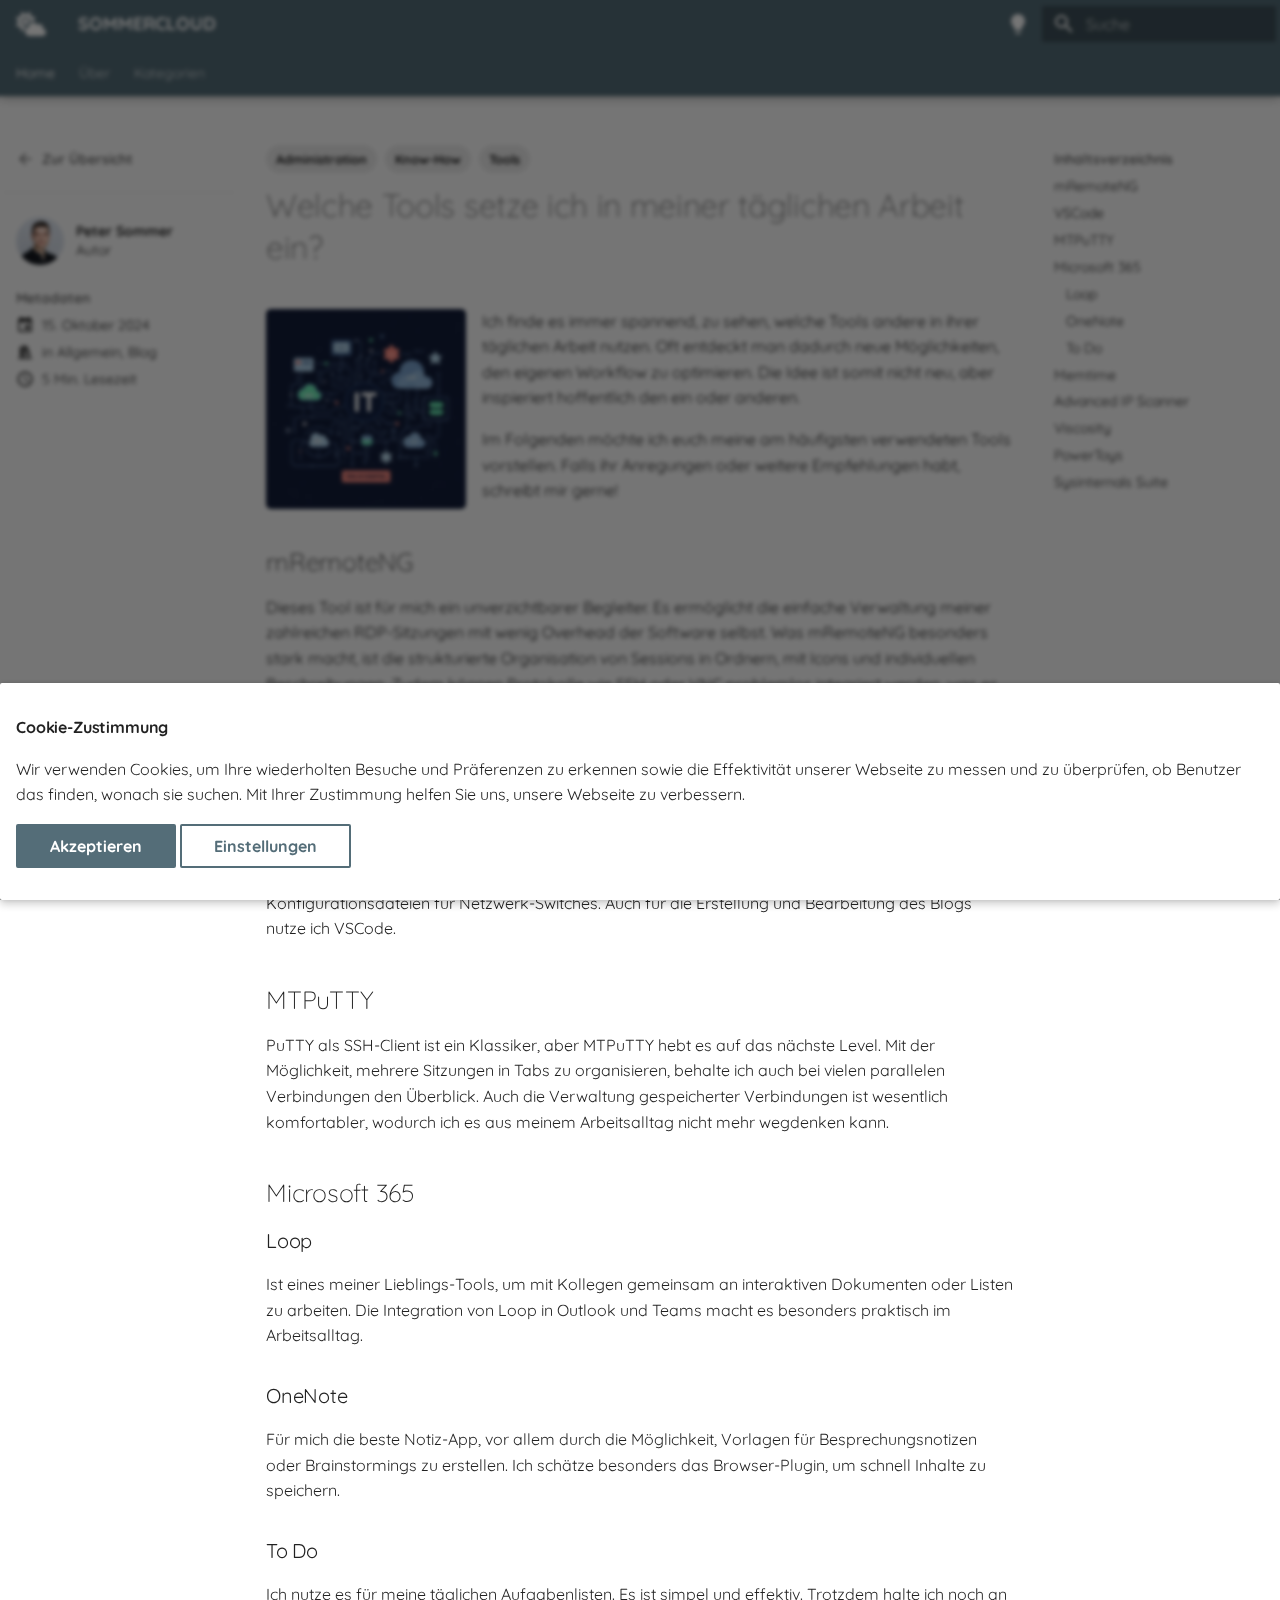
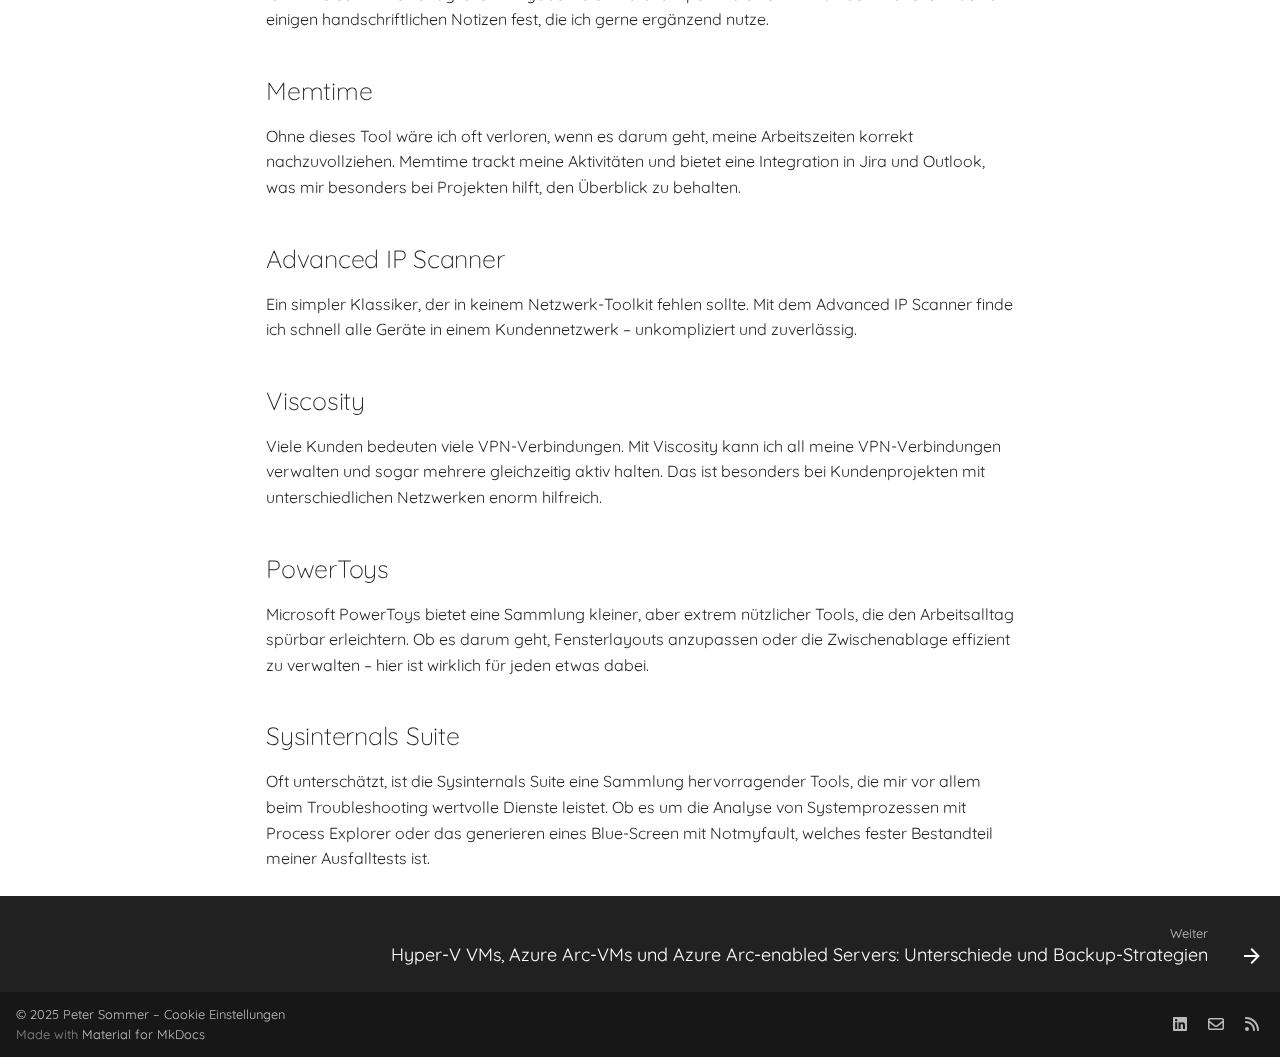
<file: allgemein/tools/index.html>
<!doctype html>
<html lang="de" class="no-js">
  <head>
    
      <meta charset="utf-8">
      <meta name="viewport" content="width=device-width,initial-scale=1">
      
        <meta name="description" content="...Clouds, Server und IT">
      
      
      
        <link rel="canonical" href="https://blog.sommercloud.de/allgemein/tools/">
      
      
      
        <link rel="next" href="../../azure-local/vm-types-on-azure-local/">
      
      
        <link rel="alternate" type="application/rss+xml" title="RSS Feed" href="../../feed_rss_created.xml">
        <link rel="alternate" type="application/rss+xml" title="RSS Feed der aktualisierten Inhalte" href="../../feed_rss_updated.xml">
      
      <link rel="icon" href="../../images/favicon.ico">
      <meta name="generator" content="mkdocs-1.6.1, mkdocs-material-9.6.3">
    
    
      
        <title>Welche Tools setze ich in meiner täglichen Arbeit ein? - SOMMERCLOUD</title>
      
    
    
      <link rel="stylesheet" href="../../assets/stylesheets/main.d7758b05.min.css">
      
        
        <link rel="stylesheet" href="../../assets/stylesheets/palette.06af60db.min.css">
      
      


    
    
      
    
    
      
        
        
        
        <link rel="stylesheet" href="../../assets/external/fonts.googleapis.com/css.ad091c97.css">
        <style>:root{--md-text-font:"Quicksand";--md-code-font:"Source Code Pro"}</style>
      
    
    
      <link rel="stylesheet" href="../../css/extra.css">
    
    <script>__md_scope=new URL("../..",location),__md_hash=e=>[...e].reduce(((e,_)=>(e<<5)-e+_.charCodeAt(0)),0),__md_get=(e,_=localStorage,t=__md_scope)=>JSON.parse(_.getItem(t.pathname+"."+e)),__md_set=(e,_,t=localStorage,a=__md_scope)=>{try{t.setItem(a.pathname+"."+e,JSON.stringify(_))}catch(e){}}</script>
    
      
  


  <script type="text/javascript">
    (function(c,l,a,r,i,t,y){
        c[a]=c[a]||function(){(c[a].q=c[a].q||[]).push(arguments)};
        t=l.createElement(r);t.async=1;t.src="https://www.clarity.ms/tag/"+i;
        y=l.getElementsByTagName(r)[0];y.parentNode.insertBefore(t,y);
    })(window, document, "clarity", "script", "ogyl790hg6");
</script>
  
    <script>if("undefined"!=typeof __md_analytics){var consent=__md_get("__consent");consent&&consent.analytics&&__md_analytics()}</script>
  

    
    
      
        <meta  property="og:type"  content="website" >
      
        <meta  property="og:title"  content="Welche Tools setze ich in meiner täglichen Arbeit ein? - SOMMERCLOUD" >
      
        <meta  property="og:description"  content="...Clouds, Server und IT" >
      
        <meta  property="og:image"  content="https://blog.sommercloud.de/assets/images/social/posts/tools.png" >
      
        <meta  property="og:image:type"  content="image/png" >
      
        <meta  property="og:image:width"  content="1200" >
      
        <meta  property="og:image:height"  content="630" >
      
        <meta  property="og:url"  content="https://blog.sommercloud.de/allgemein/tools/" >
      
        <meta  name="twitter:card"  content="summary_large_image" >
      
        <meta  name="twitter:title"  content="Welche Tools setze ich in meiner täglichen Arbeit ein? - SOMMERCLOUD" >
      
        <meta  name="twitter:description"  content="...Clouds, Server und IT" >
      
        <meta  name="twitter:image"  content="https://blog.sommercloud.de/assets/images/social/posts/tools.png" >
      
    
    
   <link href="../../assets/stylesheets/glightbox.min.css" rel="stylesheet"/><style>
    html.glightbox-open { overflow: initial; height: 100%; }
    .gslide-title { margin-top: 0px; user-select: text; }
    .gslide-desc { color: #666; user-select: text; }
    .gslide-image img { background: white; }
    .gscrollbar-fixer { padding-right: 15px; }
    .gdesc-inner { font-size: 0.75rem; }
    body[data-md-color-scheme="slate"] .gdesc-inner { background: var(--md-default-bg-color);}
    body[data-md-color-scheme="slate"] .gslide-title { color: var(--md-default-fg-color);}
    body[data-md-color-scheme="slate"] .gslide-desc { color: var(--md-default-fg-color);}</style> <script src="../../assets/javascripts/glightbox.min.js"></script></head>
  
  
    
    
      
    
    
    
    
    <body dir="ltr" data-md-color-scheme="default" data-md-color-primary="blue-grey" data-md-color-accent="indigo">
  
    
    <input class="md-toggle" data-md-toggle="drawer" type="checkbox" id="__drawer" autocomplete="off">
    <input class="md-toggle" data-md-toggle="search" type="checkbox" id="__search" autocomplete="off">
    <label class="md-overlay" for="__drawer"></label>
    <div data-md-component="skip">
      
        
        <a href="#welche-tools-setze-ich-in-meiner-taglichen-arbeit-ein" class="md-skip">
          Zum Inhalt
        </a>
      
    </div>
    <div data-md-component="announce">
      
    </div>
    
    
      

  

<header class="md-header md-header--shadow md-header--lifted" data-md-component="header">
  <nav class="md-header__inner md-grid" aria-label="Kopfzeile">
    <a href="../.." title="SOMMERCLOUD" class="md-header__button md-logo" aria-label="SOMMERCLOUD" data-md-component="logo">
      
  
  <svg xmlns="http://www.w3.org/2000/svg" viewBox="0 0 640 512"><!--! Font Awesome Free 6.7.2 by @fontawesome - https://fontawesome.com License - https://fontawesome.com/license/free (Icons: CC BY 4.0, Fonts: SIL OFL 1.1, Code: MIT License) Copyright 2024 Fonticons, Inc.--><path d="M294.2 1.2c5.1 2.1 8.7 6.7 9.6 12.1L317.9 98l84.7 14.1c5.4.9 10 4.5 12.1 9.6s1.5 10.9-1.6 15.4l-38.5 55c-2.2-.1-4.4-.2-6.7-.2-23.3 0-45.1 6.2-64 17.1v-1.1c0-53-43-96-96-96s-96 43-96 96 43 96 96 96c8.1 0 15.9-1 23.4-2.9-36.6 18.1-63.3 53.1-69.8 94.9l-24.4 17c-4.5 3.2-10.3 3.8-15.4 1.6s-8.7-6.7-9.6-12.1l-14-84.5-84.7-14.1c-5.4-.9-10-4.5-12.1-9.6s-1.5-10.9 1.6-15.4L52.5 208 2.9 137.2c-3.2-4.5-3.8-10.3-1.6-15.4s6.7-8.7 12.1-9.6l84.7-14.1 14.1-84.7c.9-5.4 4.5-10 9.6-12.1s10.9-1.5 15.4 1.6L208 52.5l70.8-49.6c4.5-3.2 10.3-3.8 15.4-1.6zM144 208a64 64 0 1 1 128 0 64 64 0 1 1-128 0m495.9 223.9c0 44.2-35.8 80-80 80H288c-53 0-96-43-96-96 0-47.6 34.6-87 80-94.6V320c0-53 43-96 96-96 34.9 0 65.4 18.6 82.2 46.4 13-9.1 28.8-14.4 45.8-14.4 44.2 0 80 35.8 80 80 0 5.9-.6 11.7-1.9 17.2 37.4 6.7 65.8 39.4 65.8 78.7"/></svg>

    </a>
    <label class="md-header__button md-icon" for="__drawer">
      
      <svg xmlns="http://www.w3.org/2000/svg" viewBox="0 0 24 24"><path d="M3 6h18v2H3zm0 5h18v2H3zm0 5h18v2H3z"/></svg>
    </label>
    <div class="md-header__title" data-md-component="header-title">
      <div class="md-header__ellipsis">
        <div class="md-header__topic">
          <span class="md-ellipsis">
            SOMMERCLOUD
          </span>
        </div>
        <div class="md-header__topic" data-md-component="header-topic">
          <span class="md-ellipsis">
            
              Welche Tools setze ich in meiner täglichen Arbeit ein?
            
          </span>
        </div>
      </div>
    </div>
    
      
        <form class="md-header__option" data-md-component="palette">
  
    
    
    
    <input class="md-option" data-md-color-media="(prefers-color-scheme: light)" data-md-color-scheme="default" data-md-color-primary="blue-grey" data-md-color-accent="indigo"  aria-label="Switch to dark mode"  type="radio" name="__palette" id="__palette_0">
    
      <label class="md-header__button md-icon" title="Switch to dark mode" for="__palette_1" hidden>
        <svg xmlns="http://www.w3.org/2000/svg" viewBox="0 0 24 24"><path d="M12 2a7 7 0 0 0-7 7c0 2.38 1.19 4.47 3 5.74V17a1 1 0 0 0 1 1h6a1 1 0 0 0 1-1v-2.26c1.81-1.27 3-3.36 3-5.74a7 7 0 0 0-7-7M9 21a1 1 0 0 0 1 1h4a1 1 0 0 0 1-1v-1H9z"/></svg>
      </label>
    
  
    
    
    
    <input class="md-option" data-md-color-media="(prefers-color-scheme: dark)" data-md-color-scheme="slate" data-md-color-primary="black" data-md-color-accent="deep-purple"  aria-label="Switch to light mode"  type="radio" name="__palette" id="__palette_1">
    
      <label class="md-header__button md-icon" title="Switch to light mode" for="__palette_0" hidden>
        <svg xmlns="http://www.w3.org/2000/svg" viewBox="0 0 24 24"><path d="M12 2a7 7 0 0 1 7 7c0 2.38-1.19 4.47-3 5.74V17a1 1 0 0 1-1 1H9a1 1 0 0 1-1-1v-2.26C6.19 13.47 5 11.38 5 9a7 7 0 0 1 7-7M9 21v-1h6v1a1 1 0 0 1-1 1h-4a1 1 0 0 1-1-1m3-17a5 5 0 0 0-5 5c0 2.05 1.23 3.81 3 4.58V16h4v-2.42c1.77-.77 3-2.53 3-4.58a5 5 0 0 0-5-5"/></svg>
      </label>
    
  
</form>
      
    
    
      <script>var palette=__md_get("__palette");if(palette&&palette.color){if("(prefers-color-scheme)"===palette.color.media){var media=matchMedia("(prefers-color-scheme: light)"),input=document.querySelector(media.matches?"[data-md-color-media='(prefers-color-scheme: light)']":"[data-md-color-media='(prefers-color-scheme: dark)']");palette.color.media=input.getAttribute("data-md-color-media"),palette.color.scheme=input.getAttribute("data-md-color-scheme"),palette.color.primary=input.getAttribute("data-md-color-primary"),palette.color.accent=input.getAttribute("data-md-color-accent")}for(var[key,value]of Object.entries(palette.color))document.body.setAttribute("data-md-color-"+key,value)}</script>
    
    
    
      <label class="md-header__button md-icon" for="__search">
        
        <svg xmlns="http://www.w3.org/2000/svg" viewBox="0 0 24 24"><path d="M9.5 3A6.5 6.5 0 0 1 16 9.5c0 1.61-.59 3.09-1.56 4.23l.27.27h.79l5 5-1.5 1.5-5-5v-.79l-.27-.27A6.52 6.52 0 0 1 9.5 16 6.5 6.5 0 0 1 3 9.5 6.5 6.5 0 0 1 9.5 3m0 2C7 5 5 7 5 9.5S7 14 9.5 14 14 12 14 9.5 12 5 9.5 5"/></svg>
      </label>
      <div class="md-search" data-md-component="search" role="dialog">
  <label class="md-search__overlay" for="__search"></label>
  <div class="md-search__inner" role="search">
    <form class="md-search__form" name="search">
      <input type="text" class="md-search__input" name="query" aria-label="Suche" placeholder="Suche" autocapitalize="off" autocorrect="off" autocomplete="off" spellcheck="false" data-md-component="search-query" required>
      <label class="md-search__icon md-icon" for="__search">
        
        <svg xmlns="http://www.w3.org/2000/svg" viewBox="0 0 24 24"><path d="M9.5 3A6.5 6.5 0 0 1 16 9.5c0 1.61-.59 3.09-1.56 4.23l.27.27h.79l5 5-1.5 1.5-5-5v-.79l-.27-.27A6.52 6.52 0 0 1 9.5 16 6.5 6.5 0 0 1 3 9.5 6.5 6.5 0 0 1 9.5 3m0 2C7 5 5 7 5 9.5S7 14 9.5 14 14 12 14 9.5 12 5 9.5 5"/></svg>
        
        <svg xmlns="http://www.w3.org/2000/svg" viewBox="0 0 24 24"><path d="M20 11v2H8l5.5 5.5-1.42 1.42L4.16 12l7.92-7.92L13.5 5.5 8 11z"/></svg>
      </label>
      <nav class="md-search__options" aria-label="Suche">
        
        <button type="reset" class="md-search__icon md-icon" title="Zurücksetzen" aria-label="Zurücksetzen" tabindex="-1">
          
          <svg xmlns="http://www.w3.org/2000/svg" viewBox="0 0 24 24"><path d="M19 6.41 17.59 5 12 10.59 6.41 5 5 6.41 10.59 12 5 17.59 6.41 19 12 13.41 17.59 19 19 17.59 13.41 12z"/></svg>
        </button>
      </nav>
      
        <div class="md-search__suggest" data-md-component="search-suggest"></div>
      
    </form>
    <div class="md-search__output">
      <div class="md-search__scrollwrap" tabindex="0" data-md-scrollfix>
        <div class="md-search-result" data-md-component="search-result">
          <div class="md-search-result__meta">
            Suche wird initialisiert
          </div>
          <ol class="md-search-result__list" role="presentation"></ol>
        </div>
      </div>
    </div>
  </div>
</div>
    
    
  </nav>
  
    
      
<nav class="md-tabs" aria-label="Hauptnavigation" data-md-component="tabs">
  <div class="md-grid">
    <ul class="md-tabs__list">
      
        
  
  
    
  
  
    <li class="md-tabs__item md-tabs__item--active">
      <a href="../.." class="md-tabs__link">
        
  
    
  
  Home

      </a>
    </li>
  

      
        
  
  
  
    <li class="md-tabs__item">
      <a href="../../about/" class="md-tabs__link">
        
  
    
  
  Über

      </a>
    </li>
  

      
        
  
  
  
    
    
      <li class="md-tabs__item">
        <a href="../../category/allgemein/" class="md-tabs__link">
          
  
  Kategorien

        </a>
      </li>
    
  

      
    </ul>
  </div>
</nav>
    
  
</header>
    
    <div class="md-container" data-md-component="container">
      
      
        
      
      <main class="md-main" data-md-component="main">
        <div class="md-main__inner md-grid">
          
            
              
                
              
              <div class="md-sidebar md-sidebar--primary" data-md-component="sidebar" data-md-type="navigation" hidden>
                <div class="md-sidebar__scrollwrap">
                  <div class="md-sidebar__inner">
                    


  


<nav class="md-nav md-nav--primary md-nav--lifted" aria-label="Navigation" data-md-level="0">
  <label class="md-nav__title" for="__drawer">
    <a href="../.." title="SOMMERCLOUD" class="md-nav__button md-logo" aria-label="SOMMERCLOUD" data-md-component="logo">
      
  
  <svg xmlns="http://www.w3.org/2000/svg" viewBox="0 0 640 512"><!--! Font Awesome Free 6.7.2 by @fontawesome - https://fontawesome.com License - https://fontawesome.com/license/free (Icons: CC BY 4.0, Fonts: SIL OFL 1.1, Code: MIT License) Copyright 2024 Fonticons, Inc.--><path d="M294.2 1.2c5.1 2.1 8.7 6.7 9.6 12.1L317.9 98l84.7 14.1c5.4.9 10 4.5 12.1 9.6s1.5 10.9-1.6 15.4l-38.5 55c-2.2-.1-4.4-.2-6.7-.2-23.3 0-45.1 6.2-64 17.1v-1.1c0-53-43-96-96-96s-96 43-96 96 43 96 96 96c8.1 0 15.9-1 23.4-2.9-36.6 18.1-63.3 53.1-69.8 94.9l-24.4 17c-4.5 3.2-10.3 3.8-15.4 1.6s-8.7-6.7-9.6-12.1l-14-84.5-84.7-14.1c-5.4-.9-10-4.5-12.1-9.6s-1.5-10.9 1.6-15.4L52.5 208 2.9 137.2c-3.2-4.5-3.8-10.3-1.6-15.4s6.7-8.7 12.1-9.6l84.7-14.1 14.1-84.7c.9-5.4 4.5-10 9.6-12.1s10.9-1.5 15.4 1.6L208 52.5l70.8-49.6c4.5-3.2 10.3-3.8 15.4-1.6zM144 208a64 64 0 1 1 128 0 64 64 0 1 1-128 0m495.9 223.9c0 44.2-35.8 80-80 80H288c-53 0-96-43-96-96 0-47.6 34.6-87 80-94.6V320c0-53 43-96 96-96 34.9 0 65.4 18.6 82.2 46.4 13-9.1 28.8-14.4 45.8-14.4 44.2 0 80 35.8 80 80 0 5.9-.6 11.7-1.9 17.2 37.4 6.7 65.8 39.4 65.8 78.7"/></svg>

    </a>
    SOMMERCLOUD
  </label>
  
  <ul class="md-nav__list" data-md-scrollfix>
    
      
      
  
  
    
  
  
    
  
  
    <li class="md-nav__item md-nav__item--active">
      <a href="../.." class="md-nav__link">
        
  
  <span class="md-ellipsis">
    Home
    
  </span>
  

      </a>
    </li>
  

    
      
      
  
  
  
  
    <li class="md-nav__item">
      <a href="../../about/" class="md-nav__link">
        
  
  <span class="md-ellipsis">
    Über
    
  </span>
  

      </a>
    </li>
  

    
      
      
  
  
  
  
    
    
    
      
      
    
    
    <li class="md-nav__item md-nav__item--nested">
      
        
        
        <input class="md-nav__toggle md-toggle " type="checkbox" id="__nav_3" >
        
          
          <label class="md-nav__link" for="__nav_3" id="__nav_3_label" tabindex="0">
            
  
  <span class="md-ellipsis">
    Kategorien
    
  </span>
  

            <span class="md-nav__icon md-icon"></span>
          </label>
        
        <nav class="md-nav" data-md-level="1" aria-labelledby="__nav_3_label" aria-expanded="false">
          <label class="md-nav__title" for="__nav_3">
            <span class="md-nav__icon md-icon"></span>
            Kategorien
          </label>
          <ul class="md-nav__list" data-md-scrollfix>
            
              
                
  
  
  
    
  
  
    <li class="md-nav__item">
      <a href="../../category/allgemein/" class="md-nav__link">
        
  
  <span class="md-ellipsis">
    Allgemein
    
  </span>
  

      </a>
    </li>
  

              
            
              
                
  
  
  
    
  
  
    <li class="md-nav__item">
      <a href="../../category/azure-local/" class="md-nav__link">
        
  
  <span class="md-ellipsis">
    Azure Local
    
  </span>
  

      </a>
    </li>
  

              
            
              
                
  
  
  
    
  
  
    <li class="md-nav__item">
      <a href="../../category/azure-stack-hci/" class="md-nav__link">
        
  
  <span class="md-ellipsis">
    Azure Stack HCI
    
  </span>
  

      </a>
    </li>
  

              
            
              
                
  
  
  
    
  
  
    <li class="md-nav__item">
      <a href="../../category/blog/" class="md-nav__link">
        
  
  <span class="md-ellipsis">
    Blog
    
  </span>
  

      </a>
    </li>
  

              
            
              
                
  
  
  
    
  
  
    <li class="md-nav__item">
      <a href="../../category/microsoft/" class="md-nav__link">
        
  
  <span class="md-ellipsis">
    Microsoft
    
  </span>
  

      </a>
    </li>
  

              
            
          </ul>
        </nav>
      
    </li>
  

    
  </ul>
</nav>
                  </div>
                </div>
              </div>
            
            
              
                
              
              <div class="md-sidebar md-sidebar--secondary" data-md-component="sidebar" data-md-type="toc" >
                <div class="md-sidebar__scrollwrap">
                  <div class="md-sidebar__inner">
                    

<nav class="md-nav md-nav--secondary" aria-label="Inhaltsverzeichnis">
  
  
  
    
  
  
    <label class="md-nav__title" for="__toc">
      <span class="md-nav__icon md-icon"></span>
      Inhaltsverzeichnis
    </label>
    <ul class="md-nav__list" data-md-component="toc" data-md-scrollfix>
      
        <li class="md-nav__item">
  <a href="#mremoteng" class="md-nav__link">
    <span class="md-ellipsis">
      mRemoteNG
    </span>
  </a>
  
</li>
      
        <li class="md-nav__item">
  <a href="#vscode" class="md-nav__link">
    <span class="md-ellipsis">
      VSCode
    </span>
  </a>
  
</li>
      
        <li class="md-nav__item">
  <a href="#mtputty" class="md-nav__link">
    <span class="md-ellipsis">
      MTPuTTY
    </span>
  </a>
  
</li>
      
        <li class="md-nav__item">
  <a href="#microsoft-365" class="md-nav__link">
    <span class="md-ellipsis">
      Microsoft 365
    </span>
  </a>
  
    <nav class="md-nav" aria-label="Microsoft 365">
      <ul class="md-nav__list">
        
          <li class="md-nav__item">
  <a href="#loop" class="md-nav__link">
    <span class="md-ellipsis">
      Loop
    </span>
  </a>
  
</li>
        
          <li class="md-nav__item">
  <a href="#onenote" class="md-nav__link">
    <span class="md-ellipsis">
      OneNote
    </span>
  </a>
  
</li>
        
          <li class="md-nav__item">
  <a href="#to-do" class="md-nav__link">
    <span class="md-ellipsis">
      To Do
    </span>
  </a>
  
</li>
        
      </ul>
    </nav>
  
</li>
      
        <li class="md-nav__item">
  <a href="#memtime" class="md-nav__link">
    <span class="md-ellipsis">
      Memtime
    </span>
  </a>
  
</li>
      
        <li class="md-nav__item">
  <a href="#advanced-ip-scanner" class="md-nav__link">
    <span class="md-ellipsis">
      Advanced IP Scanner
    </span>
  </a>
  
</li>
      
        <li class="md-nav__item">
  <a href="#viscosity" class="md-nav__link">
    <span class="md-ellipsis">
      Viscosity
    </span>
  </a>
  
</li>
      
        <li class="md-nav__item">
  <a href="#powertoys" class="md-nav__link">
    <span class="md-ellipsis">
      PowerToys
    </span>
  </a>
  
</li>
      
        <li class="md-nav__item">
  <a href="#sysinternals-suite" class="md-nav__link">
    <span class="md-ellipsis">
      Sysinternals Suite
    </span>
  </a>
  
</li>
      
    </ul>
  
</nav>
                  </div>
                </div>
              </div>
            
          
          
  <div class="md-content md-content--post" data-md-component="content">
    <div class="md-sidebar md-sidebar--post" data-md-component="sidebar" data-md-type="navigation">
      <div class="md-sidebar__scrollwrap">
        <div class="md-sidebar__inner md-post">
          <nav class="md-nav md-nav--primary">
            <div class="md-post__back">
              <div class="md-nav__title md-nav__container">
                <a href="../.." class="md-nav__link">
                  <svg xmlns="http://www.w3.org/2000/svg" viewBox="0 0 24 24"><path d="M20 11v2H8l5.5 5.5-1.42 1.42L4.16 12l7.92-7.92L13.5 5.5 8 11z"/></svg>
                  <span class="md-ellipsis">
                    Zur Übersicht
                  </span>
                </a>
              </div>
            </div>
            
              <div class="md-post__authors md-typeset">
                
                  <div class="md-profile md-post__profile">
                    <span class="md-author md-author--long">
                      <img src="/images/avatar.jpg" alt="Peter Sommer">
                    </span>
                    <span class="md-profile__description">
                      <strong>
                        
                          Peter Sommer
                        
                      </strong>
                      <br>
                      Autor
                    </span>
                  </div>
                
              </div>
            
            <ul class="md-post__meta md-nav__list">
              <li class="md-nav__item md-nav__item--section">
                <div class="md-post__title">
                  <span class="md-ellipsis">
                    Metadaten
                  </span>
                </div>
                <nav class="md-nav">
                  <ul class="md-nav__list">
                    <li class="md-nav__item">
                      <div class="md-nav__link">
                        <svg xmlns="http://www.w3.org/2000/svg" viewBox="0 0 24 24"><path d="M19 19H5V8h14m-3-7v2H8V1H6v2H5c-1.11 0-2 .89-2 2v14a2 2 0 0 0 2 2h14a2 2 0 0 0 2-2V5a2 2 0 0 0-2-2h-1V1m-1 11h-5v5h5z"/></svg>
                        <time datetime="2024-10-15 00:00:00+00:00" class="md-ellipsis">15. Oktober 2024</time>
                      </div>
                    </li>
                    
                    
                      <li class="md-nav__item">
                        <div class="md-nav__link">
                          <svg xmlns="http://www.w3.org/2000/svg" viewBox="0 0 24 24"><path d="M9 3v15h3V3zm3 2 4 13 3-1-4-13zM5 5v13h3V5zM3 19v2h18v-2z"/></svg>
                          <span class="md-ellipsis">
                            in
                            
                              <a href="../../category/allgemein/">Allgemein</a>, 
                              <a href="../../category/blog/">Blog</a></span>
                        </div>
                      </li>
                    
                    
                      
                      <li class="md-nav__item">
                        <div class="md-nav__link">
                          <svg xmlns="http://www.w3.org/2000/svg" viewBox="0 0 24 24"><path d="M12 20a8 8 0 0 0 8-8 8 8 0 0 0-8-8 8 8 0 0 0-8 8 8 8 0 0 0 8 8m0-18a10 10 0 0 1 10 10 10 10 0 0 1-10 10C6.47 22 2 17.5 2 12A10 10 0 0 1 12 2m.5 5v5.25l4.5 2.67-.75 1.23L11 13V7z"/></svg>
                          <span class="md-ellipsis">
                            
                              5 Min. Lesezeit
                            
                          </span>
                        </div>
                      </li>
                    
                  </ul>
                </nav>
              </li>
            </ul>
            
          </nav>
          
        </div>
      </div>
    </div>
    <article class="md-content__inner md-typeset">
      
        
  


  <nav class="md-tags" >
    
      
      
      
        <span class="md-tag">Administration</span>
      
    
      
      
      
        <span class="md-tag">Know-How</span>
      
    
      
      
      
        <span class="md-tag">Tools</span>
      
    
  </nav>



<h1 id="welche-tools-setze-ich-in-meiner-taglichen-arbeit-ein">Welche Tools setze ich in meiner täglichen Arbeit ein?<a class="headerlink" href="#welche-tools-setze-ich-in-meiner-taglichen-arbeit-ein" title="Permanent link">#</a></h1>
<p><a class="glightbox" data-type="image" data-width="auto" data-height="auto" data-desc-position="bottom"><img align="left" alt="Essential Tools" class="rounded-image" src="../../images/posts/tools.png" width="200" /></a></p>
<p>Ich finde es immer spannend, zu sehen, welche Tools andere in ihrer täglichen Arbeit nutzen. Oft entdeckt man dadurch neue Möglichkeiten, den eigenen Workflow zu optimieren. Die Idee ist somit nicht neu, aber inspieriert hoffentlich den ein oder anderen.</p>
<p>Im Folgenden möchte ich euch meine am häufigsten verwendeten Tools vorstellen. Falls ihr Anregungen oder weitere Empfehlungen habt, schreibt mir gerne!</p>
<!-- more -->

<h2 id="mremoteng">mRemoteNG<a class="headerlink" href="#mremoteng" title="Permanent link">#</a></h2>
<p>Dieses Tool ist für mich ein unverzichtbarer Begleiter. Es ermöglicht die einfache Verwaltung meiner zahlreichen RDP-Sitzungen mit wenig Overhead der Software selbst. Was mRemoteNG besonders stark macht, ist die strukturierte Organisation von Sessions in Ordnern, mit Icons und individuellen Beschreibungen. Zudem können Protokolle wie SSH oder VNC problemlos integriert werden, was es zu einem echten Multitalent macht. Ich nutze es schon seit Jahren und es ist definitiv mein meistgenutztes Tool.</p>
<h2 id="vscode">VSCode<a class="headerlink" href="#vscode" title="Permanent link">#</a></h2>
<p>VSCode ist für mich der ultimative Editor. Er bietet eine hervorragende Integration mit Git und eignet sich nicht nur für das Schreiben von Code, sondern auch für die Bearbeitung von z.B. Konfigurationsdateien für Netzwerk-Switches. Auch für die Erstellung und Bearbeitung des Blogs nutze ich VSCode.</p>
<h2 id="mtputty">MTPuTTY<a class="headerlink" href="#mtputty" title="Permanent link">#</a></h2>
<p>PuTTY als SSH-Client ist ein Klassiker, aber MTPuTTY hebt es auf das nächste Level. Mit der Möglichkeit, mehrere Sitzungen in Tabs zu organisieren, behalte ich auch bei vielen parallelen Verbindungen den Überblick. Auch die Verwaltung gespeicherter Verbindungen ist wesentlich komfortabler, wodurch ich es aus meinem Arbeitsalltag nicht mehr wegdenken kann.</p>
<h2 id="microsoft-365">Microsoft 365<a class="headerlink" href="#microsoft-365" title="Permanent link">#</a></h2>
<h3 id="loop">Loop<a class="headerlink" href="#loop" title="Permanent link">#</a></h3>
<p>Ist eines meiner Lieblings-Tools, um mit Kollegen gemeinsam an interaktiven Dokumenten oder Listen zu arbeiten. Die Integration von Loop in Outlook und Teams macht es besonders praktisch im Arbeitsalltag.</p>
<h3 id="onenote">OneNote<a class="headerlink" href="#onenote" title="Permanent link">#</a></h3>
<p>Für mich die beste Notiz-App, vor allem durch die Möglichkeit, Vorlagen für Besprechungsnotizen oder Brainstormings zu erstellen. Ich schätze besonders das Browser-Plugin, um schnell Inhalte zu speichern.</p>
<h3 id="to-do">To Do<a class="headerlink" href="#to-do" title="Permanent link">#</a></h3>
<p>Ich nutze es für meine täglichen Aufgabenlisten. Es ist simpel und effektiv. Trotzdem halte ich noch an einigen handschriftlichen Notizen fest, die ich gerne ergänzend nutze.</p>
<h2 id="memtime">Memtime<a class="headerlink" href="#memtime" title="Permanent link">#</a></h2>
<p>Ohne dieses Tool wäre ich oft verloren, wenn es darum geht, meine Arbeitszeiten korrekt nachzuvollziehen. Memtime trackt meine Aktivitäten und bietet eine Integration in Jira und Outlook, was mir besonders bei Projekten hilft, den Überblick zu behalten.</p>
<h2 id="advanced-ip-scanner">Advanced IP Scanner<a class="headerlink" href="#advanced-ip-scanner" title="Permanent link">#</a></h2>
<p>Ein simpler Klassiker, der in keinem Netzwerk-Toolkit fehlen sollte. Mit dem Advanced IP Scanner finde ich schnell alle Geräte in einem Kundennetzwerk – unkompliziert und zuverlässig.</p>
<h2 id="viscosity">Viscosity<a class="headerlink" href="#viscosity" title="Permanent link">#</a></h2>
<p>Viele Kunden bedeuten viele VPN-Verbindungen. Mit Viscosity kann ich all meine VPN-Verbindungen verwalten und sogar mehrere gleichzeitig aktiv halten. Das ist besonders bei Kundenprojekten mit unterschiedlichen Netzwerken enorm hilfreich.</p>
<h2 id="powertoys">PowerToys<a class="headerlink" href="#powertoys" title="Permanent link">#</a></h2>
<p>Microsoft PowerToys bietet eine Sammlung kleiner, aber extrem nützlicher Tools, die den Arbeitsalltag spürbar erleichtern. Ob es darum geht, Fensterlayouts anzupassen oder die Zwischenablage effizient zu verwalten – hier ist wirklich für jeden etwas dabei.</p>
<h2 id="sysinternals-suite">Sysinternals Suite<a class="headerlink" href="#sysinternals-suite" title="Permanent link">#</a></h2>
<p>Oft unterschätzt, ist die Sysinternals Suite eine Sammlung hervorragender Tools, die mir vor allem beim Troubleshooting wertvolle Dienste leistet. Ob es um die Analyse von Systemprozessen mit Process Explorer oder das generieren eines Blue-Screen mit Notmyfault, welches fester Bestandteil meiner Ausfalltests ist.</p>







  
  



  


  



      
    </article>
  </div>

          
<script>var target=document.getElementById(location.hash.slice(1));target&&target.name&&(target.checked=target.name.startsWith("__tabbed_"))</script>
        </div>
        
          <button type="button" class="md-top md-icon" data-md-component="top" hidden>
  
  <svg xmlns="http://www.w3.org/2000/svg" viewBox="0 0 24 24"><path d="M13 20h-2V8l-5.5 5.5-1.42-1.42L12 4.16l7.92 7.92-1.42 1.42L13 8z"/></svg>
  Zurück zum Seitenanfang
</button>
        
      </main>
      
        <footer class="md-footer">
  
    
      
        
      
      <nav class="md-footer__inner md-grid" aria-label="Fußzeile" >
        
        
          
          <a href="../../azure-local/vm-types-on-azure-local/" class="md-footer__link md-footer__link--next" aria-label="Weiter: Hyper-V VMs, Azure Arc-VMs und Azure Arc-enabled Servers: Unterschiede und Backup-Strategien">
            <div class="md-footer__title">
              <span class="md-footer__direction">
                Weiter
              </span>
              <div class="md-ellipsis">
                Hyper-V VMs, Azure Arc-VMs und Azure Arc-enabled Servers: Unterschiede und Backup-Strategien
              </div>
            </div>
            <div class="md-footer__button md-icon">
              
              <svg xmlns="http://www.w3.org/2000/svg" viewBox="0 0 24 24"><path d="M4 11v2h12l-5.5 5.5 1.42 1.42L19.84 12l-7.92-7.92L10.5 5.5 16 11z"/></svg>
            </div>
          </a>
        
      </nav>
    
  
  <div class="md-footer-meta md-typeset">
    <div class="md-footer-meta__inner md-grid">
      <div class="md-copyright">
  
    <div class="md-copyright__highlight">
      &copy; 2025 Peter Sommer – <a href="#__consent">Cookie Einstellungen</a>

    </div>
  
  
    Made with
    <a href="https://squidfunk.github.io/mkdocs-material/" target="_blank" rel="noopener">
      Material for MkDocs
    </a>
  
</div>
      
        <div class="md-social">
  
    
    
    
    
      
      
    
    <a href="https://www.linkedin.com/in/peter-sommer-3170a8139/" target="_blank" rel="noopener" title="www.linkedin.com" class="md-social__link">
      <svg xmlns="http://www.w3.org/2000/svg" viewBox="0 0 448 512"><!--! Font Awesome Free 6.7.2 by @fontawesome - https://fontawesome.com License - https://fontawesome.com/license/free (Icons: CC BY 4.0, Fonts: SIL OFL 1.1, Code: MIT License) Copyright 2024 Fonticons, Inc.--><path d="M416 32H31.9C14.3 32 0 46.5 0 64.3v383.4C0 465.5 14.3 480 31.9 480H416c17.6 0 32-14.5 32-32.3V64.3c0-17.8-14.4-32.3-32-32.3M135.4 416H69V202.2h66.5V416zm-33.2-243c-21.3 0-38.5-17.3-38.5-38.5S80.9 96 102.2 96c21.2 0 38.5 17.3 38.5 38.5 0 21.3-17.2 38.5-38.5 38.5m282.1 243h-66.4V312c0-24.8-.5-56.7-34.5-56.7-34.6 0-39.9 27-39.9 54.9V416h-66.4V202.2h63.7v29.2h.9c8.9-16.8 30.6-34.5 62.9-34.5 67.2 0 79.7 44.3 79.7 101.9z"/></svg>
    </a>
  
    
    
    
    
    <a href="mailto:peter@sommer-email.de" target="_blank" rel="noopener" title="Sende mir eine E-Mail" class="md-social__link">
      <svg xmlns="http://www.w3.org/2000/svg" viewBox="0 0 512 512"><!--! Font Awesome Free 6.7.2 by @fontawesome - https://fontawesome.com License - https://fontawesome.com/license/free (Icons: CC BY 4.0, Fonts: SIL OFL 1.1, Code: MIT License) Copyright 2024 Fonticons, Inc.--><path d="M64 112c-8.8 0-16 7.2-16 16v22.1l172.5 141.6c20.7 17 50.4 17 71.1 0L464 150.1V128c0-8.8-7.2-16-16-16zM48 212.2V384c0 8.8 7.2 16 16 16h384c8.8 0 16-7.2 16-16V212.2L322 328.8c-38.4 31.5-93.7 31.5-132 0zM0 128c0-35.3 28.7-64 64-64h384c35.3 0 64 28.7 64 64v256c0 35.3-28.7 64-64 64H64c-35.3 0-64-28.7-64-64z"/></svg>
    </a>
  
    
    
    
    
      
      
    
    <a href="https://blog.sommercloud.de/feed_rss_created.xml" target="_blank" rel="noopener" title="blog.sommercloud.de" class="md-social__link">
      <svg xmlns="http://www.w3.org/2000/svg" viewBox="0 0 448 512"><!--! Font Awesome Free 6.7.2 by @fontawesome - https://fontawesome.com License - https://fontawesome.com/license/free (Icons: CC BY 4.0, Fonts: SIL OFL 1.1, Code: MIT License) Copyright 2024 Fonticons, Inc.--><path d="M0 64c0-17.7 14.3-32 32-32 229.8 0 416 186.2 416 416 0 17.7-14.3 32-32 32s-32-14.3-32-32C384 253.6 226.4 96 32 96 14.3 96 0 81.7 0 64m0 352a64 64 0 1 1 128 0 64 64 0 1 1-128 0m32-256c159.1 0 288 128.9 288 288 0 17.7-14.3 32-32 32s-32-14.3-32-32c0-123.7-100.3-224-224-224-17.7 0-32-14.3-32-32s14.3-32 32-32"/></svg>
    </a>
  
</div>
      
    </div>
  </div>
</footer>
      
    </div>
    <div class="md-dialog" data-md-component="dialog">
      <div class="md-dialog__inner md-typeset"></div>
    </div>
    
    
      <div class="md-consent" data-md-component="consent" id="__consent" hidden>
        <div class="md-consent__overlay"></div>
        <aside class="md-consent__inner">
          <form class="md-consent__form md-grid md-typeset" name="consent">
            

  




  


<h4>Cookie-Zustimmung</h4>
<p>Wir verwenden Cookies, um Ihre wiederholten Besuche und Präferenzen zu erkennen sowie die Effektivität unserer Webseite zu messen und zu überprüfen,  ob Benutzer das finden, wonach sie suchen. Mit Ihrer Zustimmung helfen Sie uns, unsere Webseite zu verbessern.</p>
<input class="md-toggle" type="checkbox" id="__settings" >
<div class="md-consent__settings">
  <ul class="task-list">
    
      
      
        
        
      
      <li class="task-list-item">
        <label class="task-list-control">
          <input type="checkbox" name="analytics" checked>
          <span class="task-list-indicator"></span>
          Microsoft Clarity
        </label>
      </li>
    
  </ul>
</div>
<div class="md-consent__controls">
  
    
      <button class="md-button md-button--primary">Akzeptieren</button>
    
    
    
  
    
    
    
      <label class="md-button" for="__settings">Einstellungen</label>
    
  
</div>
          </form>
        </aside>
      </div>
      <script>var consent=__md_get("__consent");if(consent)for(var input of document.forms.consent.elements)input.name&&(input.checked=consent[input.name]||!1);else"file:"!==location.protocol&&setTimeout((function(){document.querySelector("[data-md-component=consent]").hidden=!1}),250);var form=document.forms.consent;for(var action of["submit","reset"])form.addEventListener(action,(function(e){if(e.preventDefault(),"reset"===e.type)for(var n of document.forms.consent.elements)n.name&&(n.checked=!1);__md_set("__consent",Object.fromEntries(Array.from(new FormData(form).keys()).map((function(e){return[e,!0]})))),location.hash="",location.reload()}))</script>
    
    <script id="__config" type="application/json">{"base": "../..", "features": ["navigation.tabs", "navigation.tabs.sticky", "navigation.top", "navigation.footer", "toc.follow", "search.suggest", "content.code.copy", "content.code.annotate", "navigation.tracking"], "search": "../../assets/javascripts/workers/search.f8cc74c7.min.js", "translations": {"clipboard.copied": "In Zwischenablage kopiert", "clipboard.copy": "In Zwischenablage kopieren", "search.result.more.one": "1 weiteres Suchergebnis auf dieser Seite", "search.result.more.other": "# weitere Suchergebnisse auf dieser Seite", "search.result.none": "Keine Suchergebnisse", "search.result.one": "1 Suchergebnis", "search.result.other": "# Suchergebnisse", "search.result.placeholder": "Suchbegriff eingeben", "search.result.term.missing": "Es fehlt", "select.version": "Version ausw\u00e4hlen"}}</script>
    
    
      <script src="../../assets/javascripts/bundle.f1b6f286.min.js"></script>
      
    
  <script id="init-glightbox">document.querySelectorAll('.glightbox').forEach(function(element) {
    try {
        var img = element.querySelector('img');
        if (img && img.src) {
            element.setAttribute('href', img.src);
        } else {
            console.log('No img element with src attribute found');
        }
    } catch (error) {
        console.log('Error:', error);
    }
});
const lightbox = GLightbox({"touchNavigation": true, "loop": false, "zoomable": true, "draggable": true, "openEffect": "zoom", "closeEffect": "zoom", "slideEffect": "slide"});
document$.subscribe(() => { lightbox.reload() });
</script></body>
</html>
</file>
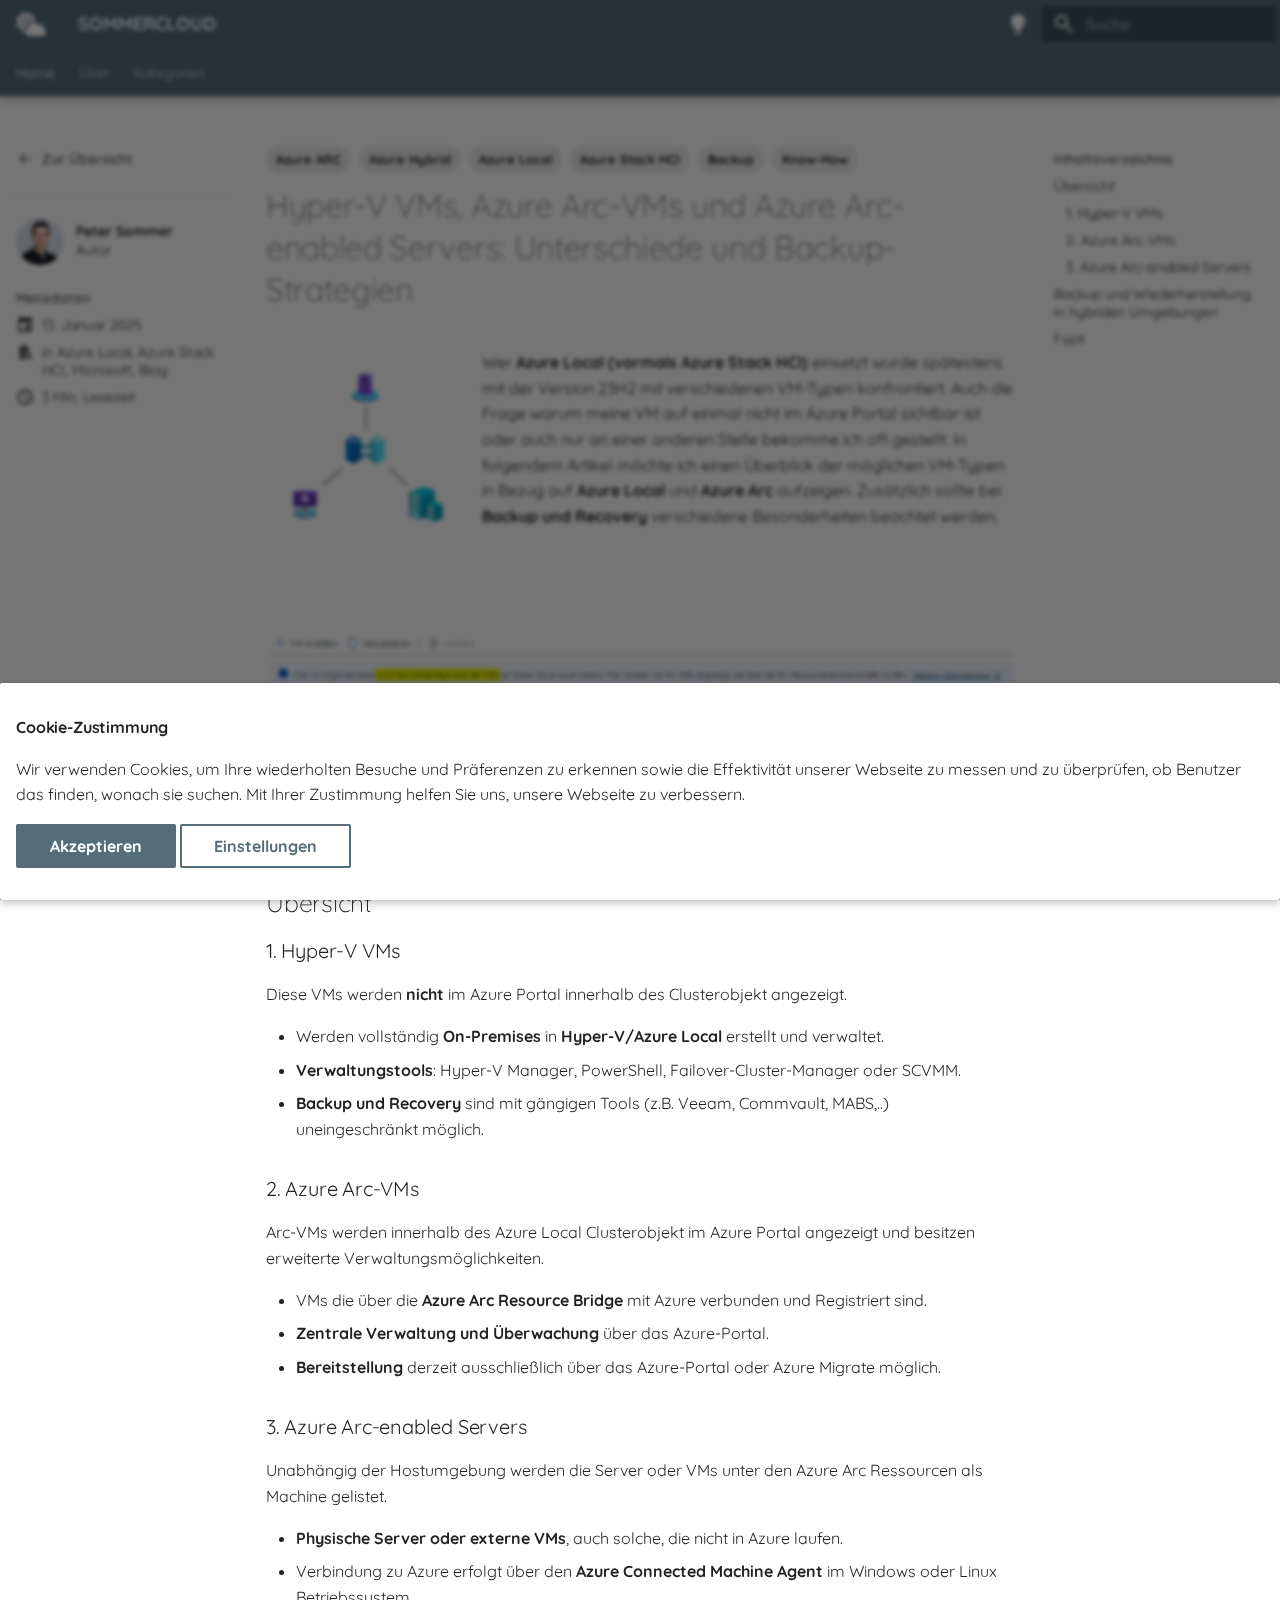
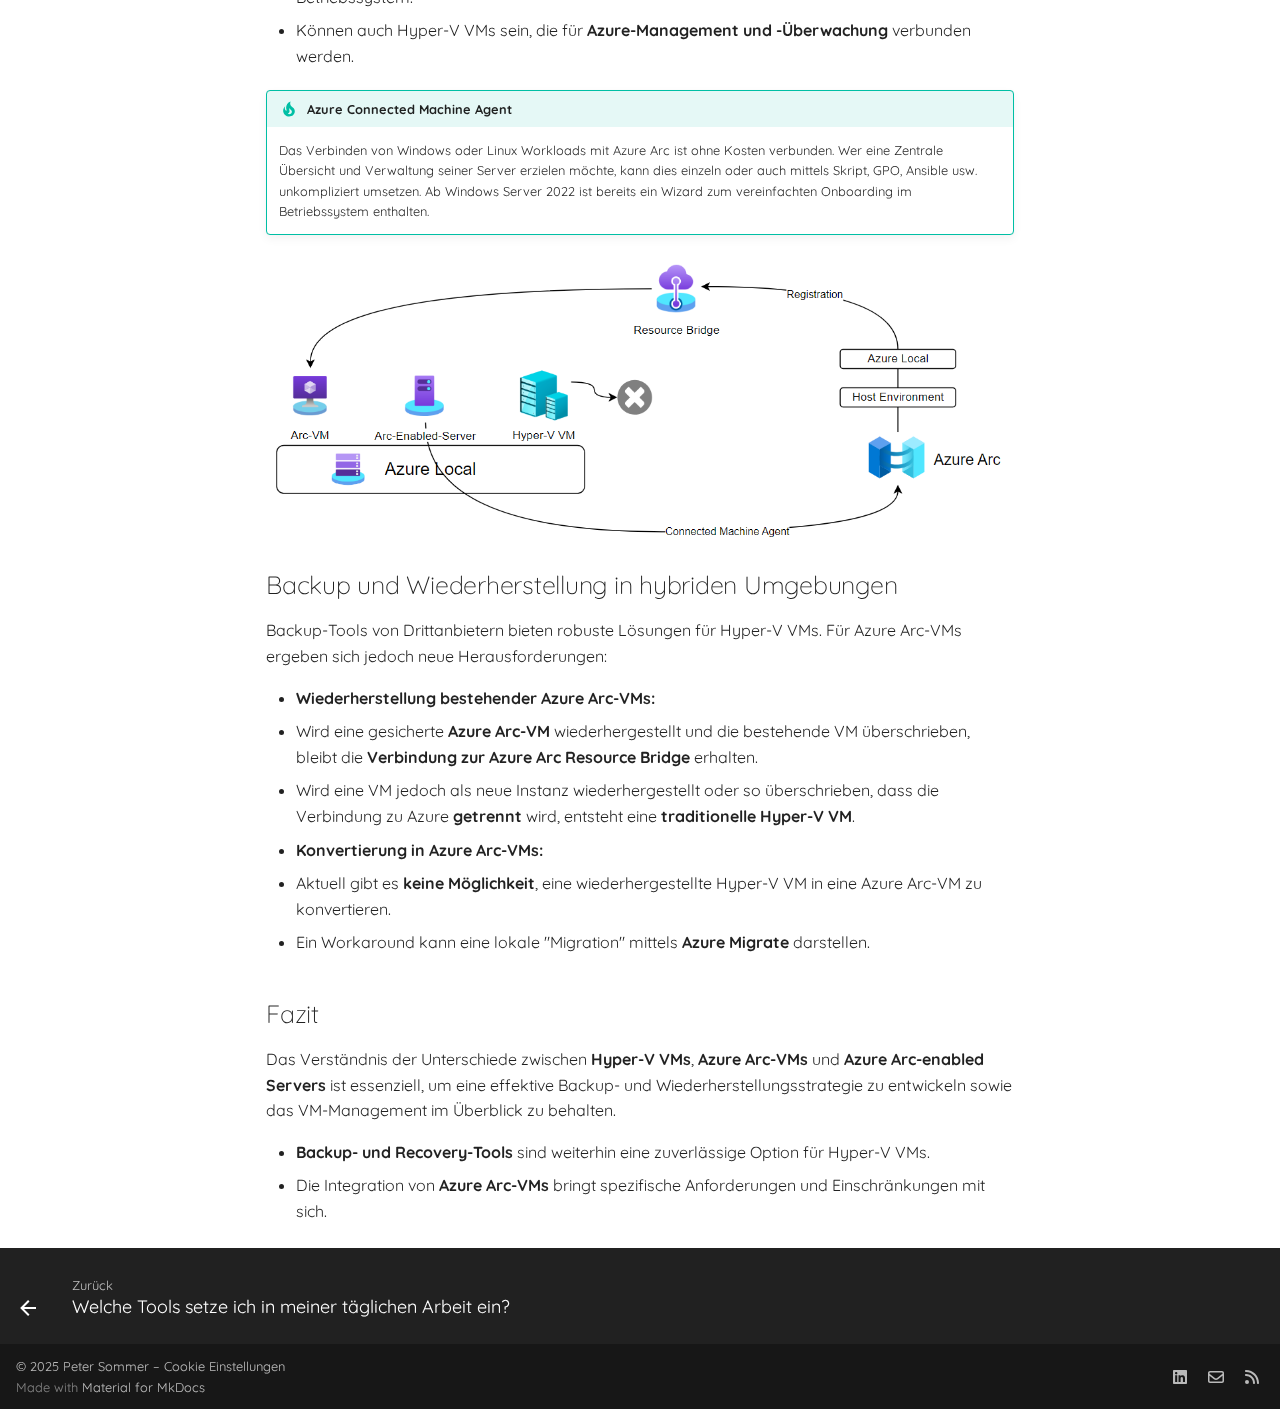
<file: azure-local/vm-types-on-azure-local/index.html>
<!doctype html>
<html lang="de" class="no-js">
  <head>
    
      <meta charset="utf-8">
      <meta name="viewport" content="width=device-width,initial-scale=1">
      
        <meta name="description" content="...Clouds, Server und IT">
      
      
      
        <link rel="canonical" href="https://blog.sommercloud.de/azure-local/vm-types-on-azure-local/">
      
      
        <link rel="prev" href="../../allgemein/tools/">
      
      
      
        <link rel="alternate" type="application/rss+xml" title="RSS Feed" href="../../feed_rss_created.xml">
        <link rel="alternate" type="application/rss+xml" title="RSS Feed der aktualisierten Inhalte" href="../../feed_rss_updated.xml">
      
      <link rel="icon" href="../../images/favicon.ico">
      <meta name="generator" content="mkdocs-1.6.1, mkdocs-material-9.6.3">
    
    
      
        <title>Hyper-V VMs, Azure Arc-VMs und Azure Arc-enabled Servers: Unterschiede und Backup-Strategien - SOMMERCLOUD</title>
      
    
    
      <link rel="stylesheet" href="../../assets/stylesheets/main.d7758b05.min.css">
      
        
        <link rel="stylesheet" href="../../assets/stylesheets/palette.06af60db.min.css">
      
      


    
    
      
    
    
      
        
        
        
        <link rel="stylesheet" href="../../assets/external/fonts.googleapis.com/css.ad091c97.css">
        <style>:root{--md-text-font:"Quicksand";--md-code-font:"Source Code Pro"}</style>
      
    
    
      <link rel="stylesheet" href="../../css/extra.css">
    
    <script>__md_scope=new URL("../..",location),__md_hash=e=>[...e].reduce(((e,_)=>(e<<5)-e+_.charCodeAt(0)),0),__md_get=(e,_=localStorage,t=__md_scope)=>JSON.parse(_.getItem(t.pathname+"."+e)),__md_set=(e,_,t=localStorage,a=__md_scope)=>{try{t.setItem(a.pathname+"."+e,JSON.stringify(_))}catch(e){}}</script>
    
      
  


  <script type="text/javascript">
    (function(c,l,a,r,i,t,y){
        c[a]=c[a]||function(){(c[a].q=c[a].q||[]).push(arguments)};
        t=l.createElement(r);t.async=1;t.src="https://www.clarity.ms/tag/"+i;
        y=l.getElementsByTagName(r)[0];y.parentNode.insertBefore(t,y);
    })(window, document, "clarity", "script", "ogyl790hg6");
</script>
  
    <script>if("undefined"!=typeof __md_analytics){var consent=__md_get("__consent");consent&&consent.analytics&&__md_analytics()}</script>
  

    
    
      
        <meta  property="og:type"  content="website" >
      
        <meta  property="og:title"  content="Hyper-V VMs, Azure Arc-VMs und Azure Arc-enabled Servers: Unterschiede und Backup-Strategien - SOMMERCLOUD" >
      
        <meta  property="og:description"  content="...Clouds, Server und IT" >
      
        <meta  property="og:image"  content="https://blog.sommercloud.de/assets/images/social/posts/vm-types.png" >
      
        <meta  property="og:image:type"  content="image/png" >
      
        <meta  property="og:image:width"  content="1200" >
      
        <meta  property="og:image:height"  content="630" >
      
        <meta  property="og:url"  content="https://blog.sommercloud.de/azure-local/vm-types-on-azure-local/" >
      
        <meta  name="twitter:card"  content="summary_large_image" >
      
        <meta  name="twitter:title"  content="Hyper-V VMs, Azure Arc-VMs und Azure Arc-enabled Servers: Unterschiede und Backup-Strategien - SOMMERCLOUD" >
      
        <meta  name="twitter:description"  content="...Clouds, Server und IT" >
      
        <meta  name="twitter:image"  content="https://blog.sommercloud.de/assets/images/social/posts/vm-types.png" >
      
    
    
   <link href="../../assets/stylesheets/glightbox.min.css" rel="stylesheet"/><style>
    html.glightbox-open { overflow: initial; height: 100%; }
    .gslide-title { margin-top: 0px; user-select: text; }
    .gslide-desc { color: #666; user-select: text; }
    .gslide-image img { background: white; }
    .gscrollbar-fixer { padding-right: 15px; }
    .gdesc-inner { font-size: 0.75rem; }
    body[data-md-color-scheme="slate"] .gdesc-inner { background: var(--md-default-bg-color);}
    body[data-md-color-scheme="slate"] .gslide-title { color: var(--md-default-fg-color);}
    body[data-md-color-scheme="slate"] .gslide-desc { color: var(--md-default-fg-color);}</style> <script src="../../assets/javascripts/glightbox.min.js"></script></head>
  
  
    
    
      
    
    
    
    
    <body dir="ltr" data-md-color-scheme="default" data-md-color-primary="blue-grey" data-md-color-accent="indigo">
  
    
    <input class="md-toggle" data-md-toggle="drawer" type="checkbox" id="__drawer" autocomplete="off">
    <input class="md-toggle" data-md-toggle="search" type="checkbox" id="__search" autocomplete="off">
    <label class="md-overlay" for="__drawer"></label>
    <div data-md-component="skip">
      
        
        <a href="#hyper-v-vms-azure-arc-vms-und-azure-arc-enabled-servers-unterschiede-und-backup-strategien" class="md-skip">
          Zum Inhalt
        </a>
      
    </div>
    <div data-md-component="announce">
      
    </div>
    
    
      

  

<header class="md-header md-header--shadow md-header--lifted" data-md-component="header">
  <nav class="md-header__inner md-grid" aria-label="Kopfzeile">
    <a href="../.." title="SOMMERCLOUD" class="md-header__button md-logo" aria-label="SOMMERCLOUD" data-md-component="logo">
      
  
  <svg xmlns="http://www.w3.org/2000/svg" viewBox="0 0 640 512"><!--! Font Awesome Free 6.7.2 by @fontawesome - https://fontawesome.com License - https://fontawesome.com/license/free (Icons: CC BY 4.0, Fonts: SIL OFL 1.1, Code: MIT License) Copyright 2024 Fonticons, Inc.--><path d="M294.2 1.2c5.1 2.1 8.7 6.7 9.6 12.1L317.9 98l84.7 14.1c5.4.9 10 4.5 12.1 9.6s1.5 10.9-1.6 15.4l-38.5 55c-2.2-.1-4.4-.2-6.7-.2-23.3 0-45.1 6.2-64 17.1v-1.1c0-53-43-96-96-96s-96 43-96 96 43 96 96 96c8.1 0 15.9-1 23.4-2.9-36.6 18.1-63.3 53.1-69.8 94.9l-24.4 17c-4.5 3.2-10.3 3.8-15.4 1.6s-8.7-6.7-9.6-12.1l-14-84.5-84.7-14.1c-5.4-.9-10-4.5-12.1-9.6s-1.5-10.9 1.6-15.4L52.5 208 2.9 137.2c-3.2-4.5-3.8-10.3-1.6-15.4s6.7-8.7 12.1-9.6l84.7-14.1 14.1-84.7c.9-5.4 4.5-10 9.6-12.1s10.9-1.5 15.4 1.6L208 52.5l70.8-49.6c4.5-3.2 10.3-3.8 15.4-1.6zM144 208a64 64 0 1 1 128 0 64 64 0 1 1-128 0m495.9 223.9c0 44.2-35.8 80-80 80H288c-53 0-96-43-96-96 0-47.6 34.6-87 80-94.6V320c0-53 43-96 96-96 34.9 0 65.4 18.6 82.2 46.4 13-9.1 28.8-14.4 45.8-14.4 44.2 0 80 35.8 80 80 0 5.9-.6 11.7-1.9 17.2 37.4 6.7 65.8 39.4 65.8 78.7"/></svg>

    </a>
    <label class="md-header__button md-icon" for="__drawer">
      
      <svg xmlns="http://www.w3.org/2000/svg" viewBox="0 0 24 24"><path d="M3 6h18v2H3zm0 5h18v2H3zm0 5h18v2H3z"/></svg>
    </label>
    <div class="md-header__title" data-md-component="header-title">
      <div class="md-header__ellipsis">
        <div class="md-header__topic">
          <span class="md-ellipsis">
            SOMMERCLOUD
          </span>
        </div>
        <div class="md-header__topic" data-md-component="header-topic">
          <span class="md-ellipsis">
            
              Hyper-V VMs, Azure Arc-VMs und Azure Arc-enabled Servers: Unterschiede und Backup-Strategien
            
          </span>
        </div>
      </div>
    </div>
    
      
        <form class="md-header__option" data-md-component="palette">
  
    
    
    
    <input class="md-option" data-md-color-media="(prefers-color-scheme: light)" data-md-color-scheme="default" data-md-color-primary="blue-grey" data-md-color-accent="indigo"  aria-label="Switch to dark mode"  type="radio" name="__palette" id="__palette_0">
    
      <label class="md-header__button md-icon" title="Switch to dark mode" for="__palette_1" hidden>
        <svg xmlns="http://www.w3.org/2000/svg" viewBox="0 0 24 24"><path d="M12 2a7 7 0 0 0-7 7c0 2.38 1.19 4.47 3 5.74V17a1 1 0 0 0 1 1h6a1 1 0 0 0 1-1v-2.26c1.81-1.27 3-3.36 3-5.74a7 7 0 0 0-7-7M9 21a1 1 0 0 0 1 1h4a1 1 0 0 0 1-1v-1H9z"/></svg>
      </label>
    
  
    
    
    
    <input class="md-option" data-md-color-media="(prefers-color-scheme: dark)" data-md-color-scheme="slate" data-md-color-primary="black" data-md-color-accent="deep-purple"  aria-label="Switch to light mode"  type="radio" name="__palette" id="__palette_1">
    
      <label class="md-header__button md-icon" title="Switch to light mode" for="__palette_0" hidden>
        <svg xmlns="http://www.w3.org/2000/svg" viewBox="0 0 24 24"><path d="M12 2a7 7 0 0 1 7 7c0 2.38-1.19 4.47-3 5.74V17a1 1 0 0 1-1 1H9a1 1 0 0 1-1-1v-2.26C6.19 13.47 5 11.38 5 9a7 7 0 0 1 7-7M9 21v-1h6v1a1 1 0 0 1-1 1h-4a1 1 0 0 1-1-1m3-17a5 5 0 0 0-5 5c0 2.05 1.23 3.81 3 4.58V16h4v-2.42c1.77-.77 3-2.53 3-4.58a5 5 0 0 0-5-5"/></svg>
      </label>
    
  
</form>
      
    
    
      <script>var palette=__md_get("__palette");if(palette&&palette.color){if("(prefers-color-scheme)"===palette.color.media){var media=matchMedia("(prefers-color-scheme: light)"),input=document.querySelector(media.matches?"[data-md-color-media='(prefers-color-scheme: light)']":"[data-md-color-media='(prefers-color-scheme: dark)']");palette.color.media=input.getAttribute("data-md-color-media"),palette.color.scheme=input.getAttribute("data-md-color-scheme"),palette.color.primary=input.getAttribute("data-md-color-primary"),palette.color.accent=input.getAttribute("data-md-color-accent")}for(var[key,value]of Object.entries(palette.color))document.body.setAttribute("data-md-color-"+key,value)}</script>
    
    
    
      <label class="md-header__button md-icon" for="__search">
        
        <svg xmlns="http://www.w3.org/2000/svg" viewBox="0 0 24 24"><path d="M9.5 3A6.5 6.5 0 0 1 16 9.5c0 1.61-.59 3.09-1.56 4.23l.27.27h.79l5 5-1.5 1.5-5-5v-.79l-.27-.27A6.52 6.52 0 0 1 9.5 16 6.5 6.5 0 0 1 3 9.5 6.5 6.5 0 0 1 9.5 3m0 2C7 5 5 7 5 9.5S7 14 9.5 14 14 12 14 9.5 12 5 9.5 5"/></svg>
      </label>
      <div class="md-search" data-md-component="search" role="dialog">
  <label class="md-search__overlay" for="__search"></label>
  <div class="md-search__inner" role="search">
    <form class="md-search__form" name="search">
      <input type="text" class="md-search__input" name="query" aria-label="Suche" placeholder="Suche" autocapitalize="off" autocorrect="off" autocomplete="off" spellcheck="false" data-md-component="search-query" required>
      <label class="md-search__icon md-icon" for="__search">
        
        <svg xmlns="http://www.w3.org/2000/svg" viewBox="0 0 24 24"><path d="M9.5 3A6.5 6.5 0 0 1 16 9.5c0 1.61-.59 3.09-1.56 4.23l.27.27h.79l5 5-1.5 1.5-5-5v-.79l-.27-.27A6.52 6.52 0 0 1 9.5 16 6.5 6.5 0 0 1 3 9.5 6.5 6.5 0 0 1 9.5 3m0 2C7 5 5 7 5 9.5S7 14 9.5 14 14 12 14 9.5 12 5 9.5 5"/></svg>
        
        <svg xmlns="http://www.w3.org/2000/svg" viewBox="0 0 24 24"><path d="M20 11v2H8l5.5 5.5-1.42 1.42L4.16 12l7.92-7.92L13.5 5.5 8 11z"/></svg>
      </label>
      <nav class="md-search__options" aria-label="Suche">
        
        <button type="reset" class="md-search__icon md-icon" title="Zurücksetzen" aria-label="Zurücksetzen" tabindex="-1">
          
          <svg xmlns="http://www.w3.org/2000/svg" viewBox="0 0 24 24"><path d="M19 6.41 17.59 5 12 10.59 6.41 5 5 6.41 10.59 12 5 17.59 6.41 19 12 13.41 17.59 19 19 17.59 13.41 12z"/></svg>
        </button>
      </nav>
      
        <div class="md-search__suggest" data-md-component="search-suggest"></div>
      
    </form>
    <div class="md-search__output">
      <div class="md-search__scrollwrap" tabindex="0" data-md-scrollfix>
        <div class="md-search-result" data-md-component="search-result">
          <div class="md-search-result__meta">
            Suche wird initialisiert
          </div>
          <ol class="md-search-result__list" role="presentation"></ol>
        </div>
      </div>
    </div>
  </div>
</div>
    
    
  </nav>
  
    
      
<nav class="md-tabs" aria-label="Hauptnavigation" data-md-component="tabs">
  <div class="md-grid">
    <ul class="md-tabs__list">
      
        
  
  
    
  
  
    <li class="md-tabs__item md-tabs__item--active">
      <a href="../.." class="md-tabs__link">
        
  
    
  
  Home

      </a>
    </li>
  

      
        
  
  
  
    <li class="md-tabs__item">
      <a href="../../about/" class="md-tabs__link">
        
  
    
  
  Über

      </a>
    </li>
  

      
        
  
  
  
    
    
      <li class="md-tabs__item">
        <a href="../../category/allgemein/" class="md-tabs__link">
          
  
  Kategorien

        </a>
      </li>
    
  

      
    </ul>
  </div>
</nav>
    
  
</header>
    
    <div class="md-container" data-md-component="container">
      
      
        
      
      <main class="md-main" data-md-component="main">
        <div class="md-main__inner md-grid">
          
            
              
                
              
              <div class="md-sidebar md-sidebar--primary" data-md-component="sidebar" data-md-type="navigation" hidden>
                <div class="md-sidebar__scrollwrap">
                  <div class="md-sidebar__inner">
                    


  


<nav class="md-nav md-nav--primary md-nav--lifted" aria-label="Navigation" data-md-level="0">
  <label class="md-nav__title" for="__drawer">
    <a href="../.." title="SOMMERCLOUD" class="md-nav__button md-logo" aria-label="SOMMERCLOUD" data-md-component="logo">
      
  
  <svg xmlns="http://www.w3.org/2000/svg" viewBox="0 0 640 512"><!--! Font Awesome Free 6.7.2 by @fontawesome - https://fontawesome.com License - https://fontawesome.com/license/free (Icons: CC BY 4.0, Fonts: SIL OFL 1.1, Code: MIT License) Copyright 2024 Fonticons, Inc.--><path d="M294.2 1.2c5.1 2.1 8.7 6.7 9.6 12.1L317.9 98l84.7 14.1c5.4.9 10 4.5 12.1 9.6s1.5 10.9-1.6 15.4l-38.5 55c-2.2-.1-4.4-.2-6.7-.2-23.3 0-45.1 6.2-64 17.1v-1.1c0-53-43-96-96-96s-96 43-96 96 43 96 96 96c8.1 0 15.9-1 23.4-2.9-36.6 18.1-63.3 53.1-69.8 94.9l-24.4 17c-4.5 3.2-10.3 3.8-15.4 1.6s-8.7-6.7-9.6-12.1l-14-84.5-84.7-14.1c-5.4-.9-10-4.5-12.1-9.6s-1.5-10.9 1.6-15.4L52.5 208 2.9 137.2c-3.2-4.5-3.8-10.3-1.6-15.4s6.7-8.7 12.1-9.6l84.7-14.1 14.1-84.7c.9-5.4 4.5-10 9.6-12.1s10.9-1.5 15.4 1.6L208 52.5l70.8-49.6c4.5-3.2 10.3-3.8 15.4-1.6zM144 208a64 64 0 1 1 128 0 64 64 0 1 1-128 0m495.9 223.9c0 44.2-35.8 80-80 80H288c-53 0-96-43-96-96 0-47.6 34.6-87 80-94.6V320c0-53 43-96 96-96 34.9 0 65.4 18.6 82.2 46.4 13-9.1 28.8-14.4 45.8-14.4 44.2 0 80 35.8 80 80 0 5.9-.6 11.7-1.9 17.2 37.4 6.7 65.8 39.4 65.8 78.7"/></svg>

    </a>
    SOMMERCLOUD
  </label>
  
  <ul class="md-nav__list" data-md-scrollfix>
    
      
      
  
  
    
  
  
    
  
  
    <li class="md-nav__item md-nav__item--active">
      <a href="../.." class="md-nav__link">
        
  
  <span class="md-ellipsis">
    Home
    
  </span>
  

      </a>
    </li>
  

    
      
      
  
  
  
  
    <li class="md-nav__item">
      <a href="../../about/" class="md-nav__link">
        
  
  <span class="md-ellipsis">
    Über
    
  </span>
  

      </a>
    </li>
  

    
      
      
  
  
  
  
    
    
    
      
      
    
    
    <li class="md-nav__item md-nav__item--nested">
      
        
        
        <input class="md-nav__toggle md-toggle " type="checkbox" id="__nav_3" >
        
          
          <label class="md-nav__link" for="__nav_3" id="__nav_3_label" tabindex="0">
            
  
  <span class="md-ellipsis">
    Kategorien
    
  </span>
  

            <span class="md-nav__icon md-icon"></span>
          </label>
        
        <nav class="md-nav" data-md-level="1" aria-labelledby="__nav_3_label" aria-expanded="false">
          <label class="md-nav__title" for="__nav_3">
            <span class="md-nav__icon md-icon"></span>
            Kategorien
          </label>
          <ul class="md-nav__list" data-md-scrollfix>
            
              
                
  
  
  
    
  
  
    <li class="md-nav__item">
      <a href="../../category/allgemein/" class="md-nav__link">
        
  
  <span class="md-ellipsis">
    Allgemein
    
  </span>
  

      </a>
    </li>
  

              
            
              
                
  
  
  
    
  
  
    <li class="md-nav__item">
      <a href="../../category/azure-local/" class="md-nav__link">
        
  
  <span class="md-ellipsis">
    Azure Local
    
  </span>
  

      </a>
    </li>
  

              
            
              
                
  
  
  
    
  
  
    <li class="md-nav__item">
      <a href="../../category/azure-stack-hci/" class="md-nav__link">
        
  
  <span class="md-ellipsis">
    Azure Stack HCI
    
  </span>
  

      </a>
    </li>
  

              
            
              
                
  
  
  
    
  
  
    <li class="md-nav__item">
      <a href="../../category/blog/" class="md-nav__link">
        
  
  <span class="md-ellipsis">
    Blog
    
  </span>
  

      </a>
    </li>
  

              
            
              
                
  
  
  
    
  
  
    <li class="md-nav__item">
      <a href="../../category/microsoft/" class="md-nav__link">
        
  
  <span class="md-ellipsis">
    Microsoft
    
  </span>
  

      </a>
    </li>
  

              
            
          </ul>
        </nav>
      
    </li>
  

    
  </ul>
</nav>
                  </div>
                </div>
              </div>
            
            
              
                
              
              <div class="md-sidebar md-sidebar--secondary" data-md-component="sidebar" data-md-type="toc" >
                <div class="md-sidebar__scrollwrap">
                  <div class="md-sidebar__inner">
                    

<nav class="md-nav md-nav--secondary" aria-label="Inhaltsverzeichnis">
  
  
  
    
  
  
    <label class="md-nav__title" for="__toc">
      <span class="md-nav__icon md-icon"></span>
      Inhaltsverzeichnis
    </label>
    <ul class="md-nav__list" data-md-component="toc" data-md-scrollfix>
      
        <li class="md-nav__item">
  <a href="#ubersicht" class="md-nav__link">
    <span class="md-ellipsis">
      Übersicht
    </span>
  </a>
  
    <nav class="md-nav" aria-label="Übersicht">
      <ul class="md-nav__list">
        
          <li class="md-nav__item">
  <a href="#1-hyper-v-vms" class="md-nav__link">
    <span class="md-ellipsis">
      1. Hyper-V VMs
    </span>
  </a>
  
</li>
        
          <li class="md-nav__item">
  <a href="#2-azure-arc-vms" class="md-nav__link">
    <span class="md-ellipsis">
      2. Azure Arc-VMs
    </span>
  </a>
  
</li>
        
          <li class="md-nav__item">
  <a href="#3-azure-arc-enabled-servers" class="md-nav__link">
    <span class="md-ellipsis">
      3. Azure Arc-enabled Servers
    </span>
  </a>
  
</li>
        
      </ul>
    </nav>
  
</li>
      
        <li class="md-nav__item">
  <a href="#backup-und-wiederherstellung-in-hybriden-umgebungen" class="md-nav__link">
    <span class="md-ellipsis">
      Backup und Wiederherstellung in hybriden Umgebungen
    </span>
  </a>
  
</li>
      
        <li class="md-nav__item">
  <a href="#fazit" class="md-nav__link">
    <span class="md-ellipsis">
      Fazit
    </span>
  </a>
  
</li>
      
    </ul>
  
</nav>
                  </div>
                </div>
              </div>
            
          
          
  <div class="md-content md-content--post" data-md-component="content">
    <div class="md-sidebar md-sidebar--post" data-md-component="sidebar" data-md-type="navigation">
      <div class="md-sidebar__scrollwrap">
        <div class="md-sidebar__inner md-post">
          <nav class="md-nav md-nav--primary">
            <div class="md-post__back">
              <div class="md-nav__title md-nav__container">
                <a href="../.." class="md-nav__link">
                  <svg xmlns="http://www.w3.org/2000/svg" viewBox="0 0 24 24"><path d="M20 11v2H8l5.5 5.5-1.42 1.42L4.16 12l7.92-7.92L13.5 5.5 8 11z"/></svg>
                  <span class="md-ellipsis">
                    Zur Übersicht
                  </span>
                </a>
              </div>
            </div>
            
              <div class="md-post__authors md-typeset">
                
                  <div class="md-profile md-post__profile">
                    <span class="md-author md-author--long">
                      <img src="/images/avatar.jpg" alt="Peter Sommer">
                    </span>
                    <span class="md-profile__description">
                      <strong>
                        
                          Peter Sommer
                        
                      </strong>
                      <br>
                      Autor
                    </span>
                  </div>
                
              </div>
            
            <ul class="md-post__meta md-nav__list">
              <li class="md-nav__item md-nav__item--section">
                <div class="md-post__title">
                  <span class="md-ellipsis">
                    Metadaten
                  </span>
                </div>
                <nav class="md-nav">
                  <ul class="md-nav__list">
                    <li class="md-nav__item">
                      <div class="md-nav__link">
                        <svg xmlns="http://www.w3.org/2000/svg" viewBox="0 0 24 24"><path d="M19 19H5V8h14m-3-7v2H8V1H6v2H5c-1.11 0-2 .89-2 2v14a2 2 0 0 0 2 2h14a2 2 0 0 0 2-2V5a2 2 0 0 0-2-2h-1V1m-1 11h-5v5h5z"/></svg>
                        <time datetime="2025-01-13 00:00:00+00:00" class="md-ellipsis">13. Januar 2025</time>
                      </div>
                    </li>
                    
                    
                      <li class="md-nav__item">
                        <div class="md-nav__link">
                          <svg xmlns="http://www.w3.org/2000/svg" viewBox="0 0 24 24"><path d="M9 3v15h3V3zm3 2 4 13 3-1-4-13zM5 5v13h3V5zM3 19v2h18v-2z"/></svg>
                          <span class="md-ellipsis">
                            in
                            
                              <a href="../../category/azure-local/">Azure Local</a>, 
                              <a href="../../category/azure-stack-hci/">Azure Stack HCI</a>, 
                              <a href="../../category/microsoft/">Microsoft</a>, 
                              <a href="../../category/blog/">Blog</a></span>
                        </div>
                      </li>
                    
                    
                      
                      <li class="md-nav__item">
                        <div class="md-nav__link">
                          <svg xmlns="http://www.w3.org/2000/svg" viewBox="0 0 24 24"><path d="M12 20a8 8 0 0 0 8-8 8 8 0 0 0-8-8 8 8 0 0 0-8 8 8 8 0 0 0 8 8m0-18a10 10 0 0 1 10 10 10 10 0 0 1-10 10C6.47 22 2 17.5 2 12A10 10 0 0 1 12 2m.5 5v5.25l4.5 2.67-.75 1.23L11 13V7z"/></svg>
                          <span class="md-ellipsis">
                            
                              3 Min. Lesezeit
                            
                          </span>
                        </div>
                      </li>
                    
                  </ul>
                </nav>
              </li>
            </ul>
            
          </nav>
          
        </div>
      </div>
    </div>
    <article class="md-content__inner md-typeset">
      
        
  


  <nav class="md-tags" >
    
      
      
      
        <span class="md-tag">Azure ARC</span>
      
    
      
      
      
        <span class="md-tag">Azure Hybrid</span>
      
    
      
      
      
        <span class="md-tag">Azure Local</span>
      
    
      
      
      
        <span class="md-tag">Azure Stack HCI</span>
      
    
      
      
      
        <span class="md-tag">Backup</span>
      
    
      
      
      
        <span class="md-tag">Know-How</span>
      
    
  </nav>



<h1 id="hyper-v-vms-azure-arc-vms-und-azure-arc-enabled-servers-unterschiede-und-backup-strategien">Hyper-V VMs, Azure Arc-VMs und Azure Arc-enabled Servers: Unterschiede und Backup-Strategien<a class="headerlink" href="#hyper-v-vms-azure-arc-vms-und-azure-arc-enabled-servers-unterschiede-und-backup-strategien" title="Permanent link">#</a></h1>
<p><a class="glightbox" data-type="image" data-width="auto" data-height="auto" data-desc-position="bottom"><img align="left" alt="VM-Types" class="rounded-image" src="../../images/posts/vm-types-title.png" width="200" /></a></p>
<p>Wer <strong>Azure Local (vormals Azure Stack HCI)</strong> einsetzt wurde spätestens mit der Version 23H2 mit verschiedenen VM-Typen konfrontiert. Auch die Frage warum meine VM auf einmal nicht im Azure Portal sichtbar ist oder auch nur an einer anderen Stelle bekomme ich oft gestellt. In folgendem Artikel möchte ich einen Überblick der möglichen VM-Typen in Bezug auf <strong>Azure Local</strong> und <strong>Azure Arc</strong> aufzeigen. Zusätzlich sollte bei <strong>Backup und Recovery</strong> verschiedene Besonderheiten beachtet werden.</p>
<!-- more -->

<p><br></p>
<p><br></p>
<p><a class="glightbox" data-type="image" data-width="auto" data-height="auto" data-desc-position="bottom"><img align="left" alt="confused-empty-portal" src="../../images/posts/confused-empty-portal.png" /></a></p>
<p><br></p>
<h2 id="ubersicht">Übersicht<a class="headerlink" href="#ubersicht" title="Permanent link">#</a></h2>
<h3 id="1-hyper-v-vms">1. Hyper-V VMs<a class="headerlink" href="#1-hyper-v-vms" title="Permanent link">#</a></h3>
<p>Diese VMs werden <strong>nicht</strong> im Azure Portal innerhalb des Clusterobjekt angezeigt.</p>
<ul>
<li>Werden vollständig <strong>On-Premises</strong> in <strong>Hyper-V/Azure Local</strong> erstellt und verwaltet.  </li>
<li><strong>Verwaltungstools</strong>: Hyper-V Manager, PowerShell, Failover-Cluster-Manager oder SCVMM.  </li>
<li><strong>Backup und Recovery</strong> sind mit gängigen Tools (z.B. Veeam, Commvault, MABS,..) uneingeschränkt möglich.</li>
</ul>
<h3 id="2-azure-arc-vms">2. Azure Arc-VMs<a class="headerlink" href="#2-azure-arc-vms" title="Permanent link">#</a></h3>
<p>Arc-VMs werden innerhalb des Azure Local Clusterobjekt im Azure Portal angezeigt und besitzen erweiterte Verwaltungsmöglichkeiten.</p>
<ul>
<li>VMs die über die <strong>Azure Arc Resource Bridge</strong> mit Azure verbunden und Registriert sind.  </li>
<li><strong>Zentrale Verwaltung und Überwachung</strong> über das Azure-Portal.  </li>
<li><strong>Bereitstellung</strong> derzeit ausschließlich über das Azure-Portal oder Azure Migrate möglich.</li>
</ul>
<h3 id="3-azure-arc-enabled-servers">3. Azure Arc-enabled Servers<a class="headerlink" href="#3-azure-arc-enabled-servers" title="Permanent link">#</a></h3>
<p>Unabhängig der Hostumgebung werden die Server oder VMs unter den Azure Arc Ressourcen als Machine gelistet.</p>
<ul>
<li><strong>Physische Server oder externe VMs</strong>, auch solche, die nicht in Azure laufen.  </li>
<li>Verbindung zu Azure erfolgt über den <strong>Azure Connected Machine Agent</strong> im Windows oder Linux Betriebssystem.  </li>
<li>Können auch Hyper-V VMs sein, die für <strong>Azure-Management und -Überwachung</strong> verbunden werden.</li>
</ul>
<div class="admonition tip">
<p class="admonition-title">Azure Connected Machine Agent</p>
<p>Das Verbinden von Windows oder Linux Workloads mit Azure Arc ist ohne Kosten verbunden. Wer eine Zentrale Übersicht und Verwaltung seiner Server erzielen möchte, kann dies einzeln oder auch mittels Skript, GPO, Ansible usw. unkompliziert umsetzen. Ab Windows Server 2022 ist bereits ein Wizard zum vereinfachten Onboarding im Betriebssystem enthalten.</p>
</div>
<p><a class="glightbox" data-type="image" data-width="auto" data-height="auto" data-desc-position="bottom"><img align="left" alt="VM-Types-Overview" src="../../images/posts/vm-types.png" /></a></p>
<h2 id="backup-und-wiederherstellung-in-hybriden-umgebungen">Backup und Wiederherstellung in hybriden Umgebungen<a class="headerlink" href="#backup-und-wiederherstellung-in-hybriden-umgebungen" title="Permanent link">#</a></h2>
<p>Backup-Tools von Drittanbietern bieten robuste Lösungen für Hyper-V VMs. Für Azure Arc-VMs ergeben sich jedoch neue Herausforderungen:</p>
<ul>
<li><strong>Wiederherstellung bestehender Azure Arc-VMs:</strong>  </li>
<li>Wird eine gesicherte <strong>Azure Arc-VM</strong> wiederhergestellt und die bestehende VM überschrieben, bleibt die <strong>Verbindung zur Azure Arc Resource Bridge</strong> erhalten.  </li>
<li>
<p>Wird eine VM jedoch als neue Instanz wiederhergestellt oder so überschrieben, dass die Verbindung zu Azure <strong>getrennt</strong> wird, entsteht eine <strong>traditionelle Hyper-V VM</strong>.</p>
</li>
<li>
<p><strong>Konvertierung in Azure Arc-VMs:</strong>  </p>
</li>
<li>Aktuell gibt es <strong>keine Möglichkeit</strong>, eine wiederhergestellte Hyper-V VM in eine Azure Arc-VM zu konvertieren.  </li>
<li>Ein Workaround kann eine lokale "Migration" mittels <strong>Azure Migrate</strong> darstellen.</li>
</ul>
<h2 id="fazit">Fazit<a class="headerlink" href="#fazit" title="Permanent link">#</a></h2>
<p>Das Verständnis der Unterschiede zwischen <strong>Hyper-V VMs</strong>, <strong>Azure Arc-VMs</strong> und <strong>Azure Arc-enabled Servers</strong> ist essenziell, um eine effektive Backup- und Wiederherstellungsstrategie zu entwickeln sowie das VM-Management im Überblick zu behalten.  </p>
<ul>
<li><strong>Backup- und Recovery-Tools</strong> sind weiterhin eine zuverlässige Option für Hyper-V VMs.  </li>
<li>Die Integration von <strong>Azure Arc-VMs</strong> bringt spezifische Anforderungen und Einschränkungen mit sich.  </li>
</ul>







  
  



  


  



      
    </article>
  </div>

          
<script>var target=document.getElementById(location.hash.slice(1));target&&target.name&&(target.checked=target.name.startsWith("__tabbed_"))</script>
        </div>
        
          <button type="button" class="md-top md-icon" data-md-component="top" hidden>
  
  <svg xmlns="http://www.w3.org/2000/svg" viewBox="0 0 24 24"><path d="M13 20h-2V8l-5.5 5.5-1.42-1.42L12 4.16l7.92 7.92-1.42 1.42L13 8z"/></svg>
  Zurück zum Seitenanfang
</button>
        
      </main>
      
        <footer class="md-footer">
  
    
      
        
      
      <nav class="md-footer__inner md-grid" aria-label="Fußzeile" >
        
          
          <a href="../../allgemein/tools/" class="md-footer__link md-footer__link--prev" aria-label="Zurück: Welche Tools setze ich in meiner täglichen Arbeit ein?">
            <div class="md-footer__button md-icon">
              
              <svg xmlns="http://www.w3.org/2000/svg" viewBox="0 0 24 24"><path d="M20 11v2H8l5.5 5.5-1.42 1.42L4.16 12l7.92-7.92L13.5 5.5 8 11z"/></svg>
            </div>
            <div class="md-footer__title">
              <span class="md-footer__direction">
                Zurück
              </span>
              <div class="md-ellipsis">
                Welche Tools setze ich in meiner täglichen Arbeit ein?
              </div>
            </div>
          </a>
        
        
      </nav>
    
  
  <div class="md-footer-meta md-typeset">
    <div class="md-footer-meta__inner md-grid">
      <div class="md-copyright">
  
    <div class="md-copyright__highlight">
      &copy; 2025 Peter Sommer – <a href="#__consent">Cookie Einstellungen</a>

    </div>
  
  
    Made with
    <a href="https://squidfunk.github.io/mkdocs-material/" target="_blank" rel="noopener">
      Material for MkDocs
    </a>
  
</div>
      
        <div class="md-social">
  
    
    
    
    
      
      
    
    <a href="https://www.linkedin.com/in/peter-sommer-3170a8139/" target="_blank" rel="noopener" title="www.linkedin.com" class="md-social__link">
      <svg xmlns="http://www.w3.org/2000/svg" viewBox="0 0 448 512"><!--! Font Awesome Free 6.7.2 by @fontawesome - https://fontawesome.com License - https://fontawesome.com/license/free (Icons: CC BY 4.0, Fonts: SIL OFL 1.1, Code: MIT License) Copyright 2024 Fonticons, Inc.--><path d="M416 32H31.9C14.3 32 0 46.5 0 64.3v383.4C0 465.5 14.3 480 31.9 480H416c17.6 0 32-14.5 32-32.3V64.3c0-17.8-14.4-32.3-32-32.3M135.4 416H69V202.2h66.5V416zm-33.2-243c-21.3 0-38.5-17.3-38.5-38.5S80.9 96 102.2 96c21.2 0 38.5 17.3 38.5 38.5 0 21.3-17.2 38.5-38.5 38.5m282.1 243h-66.4V312c0-24.8-.5-56.7-34.5-56.7-34.6 0-39.9 27-39.9 54.9V416h-66.4V202.2h63.7v29.2h.9c8.9-16.8 30.6-34.5 62.9-34.5 67.2 0 79.7 44.3 79.7 101.9z"/></svg>
    </a>
  
    
    
    
    
    <a href="mailto:peter@sommer-email.de" target="_blank" rel="noopener" title="Sende mir eine E-Mail" class="md-social__link">
      <svg xmlns="http://www.w3.org/2000/svg" viewBox="0 0 512 512"><!--! Font Awesome Free 6.7.2 by @fontawesome - https://fontawesome.com License - https://fontawesome.com/license/free (Icons: CC BY 4.0, Fonts: SIL OFL 1.1, Code: MIT License) Copyright 2024 Fonticons, Inc.--><path d="M64 112c-8.8 0-16 7.2-16 16v22.1l172.5 141.6c20.7 17 50.4 17 71.1 0L464 150.1V128c0-8.8-7.2-16-16-16zM48 212.2V384c0 8.8 7.2 16 16 16h384c8.8 0 16-7.2 16-16V212.2L322 328.8c-38.4 31.5-93.7 31.5-132 0zM0 128c0-35.3 28.7-64 64-64h384c35.3 0 64 28.7 64 64v256c0 35.3-28.7 64-64 64H64c-35.3 0-64-28.7-64-64z"/></svg>
    </a>
  
    
    
    
    
      
      
    
    <a href="https://blog.sommercloud.de/feed_rss_created.xml" target="_blank" rel="noopener" title="blog.sommercloud.de" class="md-social__link">
      <svg xmlns="http://www.w3.org/2000/svg" viewBox="0 0 448 512"><!--! Font Awesome Free 6.7.2 by @fontawesome - https://fontawesome.com License - https://fontawesome.com/license/free (Icons: CC BY 4.0, Fonts: SIL OFL 1.1, Code: MIT License) Copyright 2024 Fonticons, Inc.--><path d="M0 64c0-17.7 14.3-32 32-32 229.8 0 416 186.2 416 416 0 17.7-14.3 32-32 32s-32-14.3-32-32C384 253.6 226.4 96 32 96 14.3 96 0 81.7 0 64m0 352a64 64 0 1 1 128 0 64 64 0 1 1-128 0m32-256c159.1 0 288 128.9 288 288 0 17.7-14.3 32-32 32s-32-14.3-32-32c0-123.7-100.3-224-224-224-17.7 0-32-14.3-32-32s14.3-32 32-32"/></svg>
    </a>
  
</div>
      
    </div>
  </div>
</footer>
      
    </div>
    <div class="md-dialog" data-md-component="dialog">
      <div class="md-dialog__inner md-typeset"></div>
    </div>
    
    
      <div class="md-consent" data-md-component="consent" id="__consent" hidden>
        <div class="md-consent__overlay"></div>
        <aside class="md-consent__inner">
          <form class="md-consent__form md-grid md-typeset" name="consent">
            

  




  


<h4>Cookie-Zustimmung</h4>
<p>Wir verwenden Cookies, um Ihre wiederholten Besuche und Präferenzen zu erkennen sowie die Effektivität unserer Webseite zu messen und zu überprüfen,  ob Benutzer das finden, wonach sie suchen. Mit Ihrer Zustimmung helfen Sie uns, unsere Webseite zu verbessern.</p>
<input class="md-toggle" type="checkbox" id="__settings" >
<div class="md-consent__settings">
  <ul class="task-list">
    
      
      
        
        
      
      <li class="task-list-item">
        <label class="task-list-control">
          <input type="checkbox" name="analytics" checked>
          <span class="task-list-indicator"></span>
          Microsoft Clarity
        </label>
      </li>
    
  </ul>
</div>
<div class="md-consent__controls">
  
    
      <button class="md-button md-button--primary">Akzeptieren</button>
    
    
    
  
    
    
    
      <label class="md-button" for="__settings">Einstellungen</label>
    
  
</div>
          </form>
        </aside>
      </div>
      <script>var consent=__md_get("__consent");if(consent)for(var input of document.forms.consent.elements)input.name&&(input.checked=consent[input.name]||!1);else"file:"!==location.protocol&&setTimeout((function(){document.querySelector("[data-md-component=consent]").hidden=!1}),250);var form=document.forms.consent;for(var action of["submit","reset"])form.addEventListener(action,(function(e){if(e.preventDefault(),"reset"===e.type)for(var n of document.forms.consent.elements)n.name&&(n.checked=!1);__md_set("__consent",Object.fromEntries(Array.from(new FormData(form).keys()).map((function(e){return[e,!0]})))),location.hash="",location.reload()}))</script>
    
    <script id="__config" type="application/json">{"base": "../..", "features": ["navigation.tabs", "navigation.tabs.sticky", "navigation.top", "navigation.footer", "toc.follow", "search.suggest", "content.code.copy", "content.code.annotate", "navigation.tracking"], "search": "../../assets/javascripts/workers/search.f8cc74c7.min.js", "translations": {"clipboard.copied": "In Zwischenablage kopiert", "clipboard.copy": "In Zwischenablage kopieren", "search.result.more.one": "1 weiteres Suchergebnis auf dieser Seite", "search.result.more.other": "# weitere Suchergebnisse auf dieser Seite", "search.result.none": "Keine Suchergebnisse", "search.result.one": "1 Suchergebnis", "search.result.other": "# Suchergebnisse", "search.result.placeholder": "Suchbegriff eingeben", "search.result.term.missing": "Es fehlt", "select.version": "Version ausw\u00e4hlen"}}</script>
    
    
      <script src="../../assets/javascripts/bundle.f1b6f286.min.js"></script>
      
    
  <script id="init-glightbox">document.querySelectorAll('.glightbox').forEach(function(element) {
    try {
        var img = element.querySelector('img');
        if (img && img.src) {
            element.setAttribute('href', img.src);
        } else {
            console.log('No img element with src attribute found');
        }
    } catch (error) {
        console.log('Error:', error);
    }
});
const lightbox = GLightbox({"touchNavigation": true, "loop": false, "zoomable": true, "draggable": true, "openEffect": "zoom", "closeEffect": "zoom", "slideEffect": "slide"});
document$.subscribe(() => { lightbox.reload() });
</script></body>
</html>
</file>
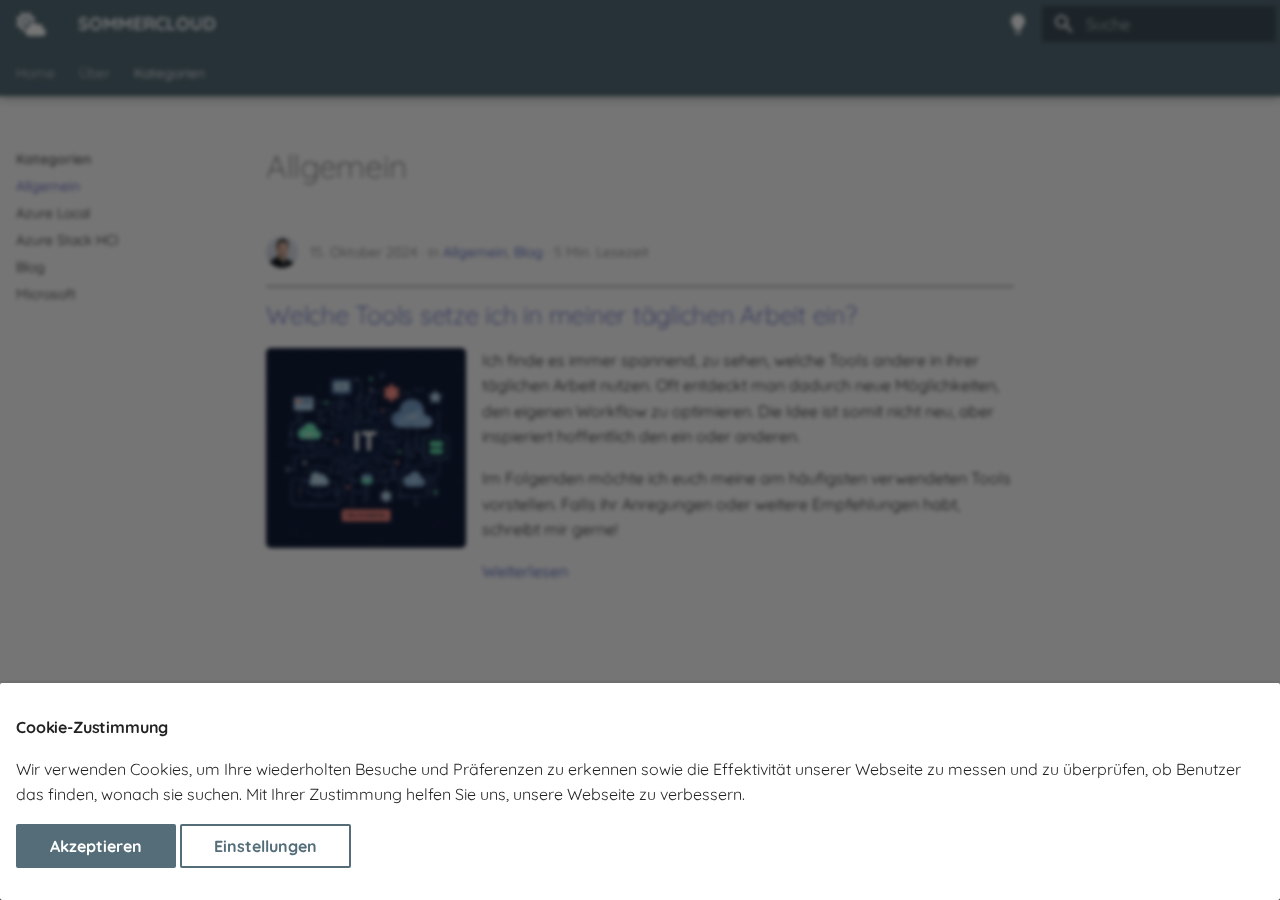
<file: category/allgemein/index.html>
<!doctype html>
<html lang="de" class="no-js">
  <head>
    
      <meta charset="utf-8">
      <meta name="viewport" content="width=device-width,initial-scale=1">
      
        <meta name="description" content="...Clouds, Server und IT">
      
      
      
        <link rel="canonical" href="https://blog.sommercloud.de/category/allgemein/">
      
      
        <link rel="prev" href="../../about/">
      
      
        <link rel="next" href="../azure-local/">
      
      
        <link rel="alternate" type="application/rss+xml" title="RSS Feed" href="../../feed_rss_created.xml">
        <link rel="alternate" type="application/rss+xml" title="RSS Feed der aktualisierten Inhalte" href="../../feed_rss_updated.xml">
      
      <link rel="icon" href="../../images/favicon.ico">
      <meta name="generator" content="mkdocs-1.6.1, mkdocs-material-9.6.3">
    
    
      
        <title>Allgemein - SOMMERCLOUD</title>
      
    
    
      <link rel="stylesheet" href="../../assets/stylesheets/main.d7758b05.min.css">
      
        
        <link rel="stylesheet" href="../../assets/stylesheets/palette.06af60db.min.css">
      
      


    
    
      
    
    
      
        
        
        
        <link rel="stylesheet" href="../../assets/external/fonts.googleapis.com/css.ad091c97.css">
        <style>:root{--md-text-font:"Quicksand";--md-code-font:"Source Code Pro"}</style>
      
    
    
      <link rel="stylesheet" href="../../css/extra.css">
    
    <script>__md_scope=new URL("../..",location),__md_hash=e=>[...e].reduce(((e,_)=>(e<<5)-e+_.charCodeAt(0)),0),__md_get=(e,_=localStorage,t=__md_scope)=>JSON.parse(_.getItem(t.pathname+"."+e)),__md_set=(e,_,t=localStorage,a=__md_scope)=>{try{t.setItem(a.pathname+"."+e,JSON.stringify(_))}catch(e){}}</script>
    
      
  


  <script type="text/javascript">
    (function(c,l,a,r,i,t,y){
        c[a]=c[a]||function(){(c[a].q=c[a].q||[]).push(arguments)};
        t=l.createElement(r);t.async=1;t.src="https://www.clarity.ms/tag/"+i;
        y=l.getElementsByTagName(r)[0];y.parentNode.insertBefore(t,y);
    })(window, document, "clarity", "script", "ogyl790hg6");
</script>
  
    <script>if("undefined"!=typeof __md_analytics){var consent=__md_get("__consent");consent&&consent.analytics&&__md_analytics()}</script>
  

    
    
      
        <meta  property="og:type"  content="website" >
      
        <meta  property="og:title"  content="Allgemein - SOMMERCLOUD" >
      
        <meta  property="og:description"  content="...Clouds, Server und IT" >
      
        <meta  property="og:image"  content="https://blog.sommercloud.de/assets/images/social/category/allgemein.png" >
      
        <meta  property="og:image:type"  content="image/png" >
      
        <meta  property="og:image:width"  content="1200" >
      
        <meta  property="og:image:height"  content="630" >
      
        <meta  property="og:url"  content="https://blog.sommercloud.de/category/allgemein/" >
      
        <meta  name="twitter:card"  content="summary_large_image" >
      
        <meta  name="twitter:title"  content="Allgemein - SOMMERCLOUD" >
      
        <meta  name="twitter:description"  content="...Clouds, Server und IT" >
      
        <meta  name="twitter:image"  content="https://blog.sommercloud.de/assets/images/social/category/allgemein.png" >
      
    
    
   <link href="../../assets/stylesheets/glightbox.min.css" rel="stylesheet"/><style>
    html.glightbox-open { overflow: initial; height: 100%; }
    .gslide-title { margin-top: 0px; user-select: text; }
    .gslide-desc { color: #666; user-select: text; }
    .gslide-image img { background: white; }
    .gscrollbar-fixer { padding-right: 15px; }
    .gdesc-inner { font-size: 0.75rem; }
    body[data-md-color-scheme="slate"] .gdesc-inner { background: var(--md-default-bg-color);}
    body[data-md-color-scheme="slate"] .gslide-title { color: var(--md-default-fg-color);}
    body[data-md-color-scheme="slate"] .gslide-desc { color: var(--md-default-fg-color);}</style> <script src="../../assets/javascripts/glightbox.min.js"></script></head>
  
  
    
    
      
    
    
    
    
    <body dir="ltr" data-md-color-scheme="default" data-md-color-primary="blue-grey" data-md-color-accent="indigo">
  
    
    <input class="md-toggle" data-md-toggle="drawer" type="checkbox" id="__drawer" autocomplete="off">
    <input class="md-toggle" data-md-toggle="search" type="checkbox" id="__search" autocomplete="off">
    <label class="md-overlay" for="__drawer"></label>
    <div data-md-component="skip">
      
        
        <a href="#allgemein" class="md-skip">
          Zum Inhalt
        </a>
      
    </div>
    <div data-md-component="announce">
      
    </div>
    
    
      

  

<header class="md-header md-header--shadow md-header--lifted" data-md-component="header">
  <nav class="md-header__inner md-grid" aria-label="Kopfzeile">
    <a href="../.." title="SOMMERCLOUD" class="md-header__button md-logo" aria-label="SOMMERCLOUD" data-md-component="logo">
      
  
  <svg xmlns="http://www.w3.org/2000/svg" viewBox="0 0 640 512"><!--! Font Awesome Free 6.7.2 by @fontawesome - https://fontawesome.com License - https://fontawesome.com/license/free (Icons: CC BY 4.0, Fonts: SIL OFL 1.1, Code: MIT License) Copyright 2024 Fonticons, Inc.--><path d="M294.2 1.2c5.1 2.1 8.7 6.7 9.6 12.1L317.9 98l84.7 14.1c5.4.9 10 4.5 12.1 9.6s1.5 10.9-1.6 15.4l-38.5 55c-2.2-.1-4.4-.2-6.7-.2-23.3 0-45.1 6.2-64 17.1v-1.1c0-53-43-96-96-96s-96 43-96 96 43 96 96 96c8.1 0 15.9-1 23.4-2.9-36.6 18.1-63.3 53.1-69.8 94.9l-24.4 17c-4.5 3.2-10.3 3.8-15.4 1.6s-8.7-6.7-9.6-12.1l-14-84.5-84.7-14.1c-5.4-.9-10-4.5-12.1-9.6s-1.5-10.9 1.6-15.4L52.5 208 2.9 137.2c-3.2-4.5-3.8-10.3-1.6-15.4s6.7-8.7 12.1-9.6l84.7-14.1 14.1-84.7c.9-5.4 4.5-10 9.6-12.1s10.9-1.5 15.4 1.6L208 52.5l70.8-49.6c4.5-3.2 10.3-3.8 15.4-1.6zM144 208a64 64 0 1 1 128 0 64 64 0 1 1-128 0m495.9 223.9c0 44.2-35.8 80-80 80H288c-53 0-96-43-96-96 0-47.6 34.6-87 80-94.6V320c0-53 43-96 96-96 34.9 0 65.4 18.6 82.2 46.4 13-9.1 28.8-14.4 45.8-14.4 44.2 0 80 35.8 80 80 0 5.9-.6 11.7-1.9 17.2 37.4 6.7 65.8 39.4 65.8 78.7"/></svg>

    </a>
    <label class="md-header__button md-icon" for="__drawer">
      
      <svg xmlns="http://www.w3.org/2000/svg" viewBox="0 0 24 24"><path d="M3 6h18v2H3zm0 5h18v2H3zm0 5h18v2H3z"/></svg>
    </label>
    <div class="md-header__title" data-md-component="header-title">
      <div class="md-header__ellipsis">
        <div class="md-header__topic">
          <span class="md-ellipsis">
            SOMMERCLOUD
          </span>
        </div>
        <div class="md-header__topic" data-md-component="header-topic">
          <span class="md-ellipsis">
            
              Allgemein
            
          </span>
        </div>
      </div>
    </div>
    
      
        <form class="md-header__option" data-md-component="palette">
  
    
    
    
    <input class="md-option" data-md-color-media="(prefers-color-scheme: light)" data-md-color-scheme="default" data-md-color-primary="blue-grey" data-md-color-accent="indigo"  aria-label="Switch to dark mode"  type="radio" name="__palette" id="__palette_0">
    
      <label class="md-header__button md-icon" title="Switch to dark mode" for="__palette_1" hidden>
        <svg xmlns="http://www.w3.org/2000/svg" viewBox="0 0 24 24"><path d="M12 2a7 7 0 0 0-7 7c0 2.38 1.19 4.47 3 5.74V17a1 1 0 0 0 1 1h6a1 1 0 0 0 1-1v-2.26c1.81-1.27 3-3.36 3-5.74a7 7 0 0 0-7-7M9 21a1 1 0 0 0 1 1h4a1 1 0 0 0 1-1v-1H9z"/></svg>
      </label>
    
  
    
    
    
    <input class="md-option" data-md-color-media="(prefers-color-scheme: dark)" data-md-color-scheme="slate" data-md-color-primary="black" data-md-color-accent="deep-purple"  aria-label="Switch to light mode"  type="radio" name="__palette" id="__palette_1">
    
      <label class="md-header__button md-icon" title="Switch to light mode" for="__palette_0" hidden>
        <svg xmlns="http://www.w3.org/2000/svg" viewBox="0 0 24 24"><path d="M12 2a7 7 0 0 1 7 7c0 2.38-1.19 4.47-3 5.74V17a1 1 0 0 1-1 1H9a1 1 0 0 1-1-1v-2.26C6.19 13.47 5 11.38 5 9a7 7 0 0 1 7-7M9 21v-1h6v1a1 1 0 0 1-1 1h-4a1 1 0 0 1-1-1m3-17a5 5 0 0 0-5 5c0 2.05 1.23 3.81 3 4.58V16h4v-2.42c1.77-.77 3-2.53 3-4.58a5 5 0 0 0-5-5"/></svg>
      </label>
    
  
</form>
      
    
    
      <script>var palette=__md_get("__palette");if(palette&&palette.color){if("(prefers-color-scheme)"===palette.color.media){var media=matchMedia("(prefers-color-scheme: light)"),input=document.querySelector(media.matches?"[data-md-color-media='(prefers-color-scheme: light)']":"[data-md-color-media='(prefers-color-scheme: dark)']");palette.color.media=input.getAttribute("data-md-color-media"),palette.color.scheme=input.getAttribute("data-md-color-scheme"),palette.color.primary=input.getAttribute("data-md-color-primary"),palette.color.accent=input.getAttribute("data-md-color-accent")}for(var[key,value]of Object.entries(palette.color))document.body.setAttribute("data-md-color-"+key,value)}</script>
    
    
    
      <label class="md-header__button md-icon" for="__search">
        
        <svg xmlns="http://www.w3.org/2000/svg" viewBox="0 0 24 24"><path d="M9.5 3A6.5 6.5 0 0 1 16 9.5c0 1.61-.59 3.09-1.56 4.23l.27.27h.79l5 5-1.5 1.5-5-5v-.79l-.27-.27A6.52 6.52 0 0 1 9.5 16 6.5 6.5 0 0 1 3 9.5 6.5 6.5 0 0 1 9.5 3m0 2C7 5 5 7 5 9.5S7 14 9.5 14 14 12 14 9.5 12 5 9.5 5"/></svg>
      </label>
      <div class="md-search" data-md-component="search" role="dialog">
  <label class="md-search__overlay" for="__search"></label>
  <div class="md-search__inner" role="search">
    <form class="md-search__form" name="search">
      <input type="text" class="md-search__input" name="query" aria-label="Suche" placeholder="Suche" autocapitalize="off" autocorrect="off" autocomplete="off" spellcheck="false" data-md-component="search-query" required>
      <label class="md-search__icon md-icon" for="__search">
        
        <svg xmlns="http://www.w3.org/2000/svg" viewBox="0 0 24 24"><path d="M9.5 3A6.5 6.5 0 0 1 16 9.5c0 1.61-.59 3.09-1.56 4.23l.27.27h.79l5 5-1.5 1.5-5-5v-.79l-.27-.27A6.52 6.52 0 0 1 9.5 16 6.5 6.5 0 0 1 3 9.5 6.5 6.5 0 0 1 9.5 3m0 2C7 5 5 7 5 9.5S7 14 9.5 14 14 12 14 9.5 12 5 9.5 5"/></svg>
        
        <svg xmlns="http://www.w3.org/2000/svg" viewBox="0 0 24 24"><path d="M20 11v2H8l5.5 5.5-1.42 1.42L4.16 12l7.92-7.92L13.5 5.5 8 11z"/></svg>
      </label>
      <nav class="md-search__options" aria-label="Suche">
        
        <button type="reset" class="md-search__icon md-icon" title="Zurücksetzen" aria-label="Zurücksetzen" tabindex="-1">
          
          <svg xmlns="http://www.w3.org/2000/svg" viewBox="0 0 24 24"><path d="M19 6.41 17.59 5 12 10.59 6.41 5 5 6.41 10.59 12 5 17.59 6.41 19 12 13.41 17.59 19 19 17.59 13.41 12z"/></svg>
        </button>
      </nav>
      
        <div class="md-search__suggest" data-md-component="search-suggest"></div>
      
    </form>
    <div class="md-search__output">
      <div class="md-search__scrollwrap" tabindex="0" data-md-scrollfix>
        <div class="md-search-result" data-md-component="search-result">
          <div class="md-search-result__meta">
            Suche wird initialisiert
          </div>
          <ol class="md-search-result__list" role="presentation"></ol>
        </div>
      </div>
    </div>
  </div>
</div>
    
    
  </nav>
  
    
      
<nav class="md-tabs" aria-label="Hauptnavigation" data-md-component="tabs">
  <div class="md-grid">
    <ul class="md-tabs__list">
      
        
  
  
  
    <li class="md-tabs__item">
      <a href="../.." class="md-tabs__link">
        
  
    
  
  Home

      </a>
    </li>
  

      
        
  
  
  
    <li class="md-tabs__item">
      <a href="../../about/" class="md-tabs__link">
        
  
    
  
  Über

      </a>
    </li>
  

      
        
  
  
    
  
  
    
    
      <li class="md-tabs__item md-tabs__item--active">
        <a href="./" class="md-tabs__link">
          
  
  Kategorien

        </a>
      </li>
    
  

      
    </ul>
  </div>
</nav>
    
  
</header>
    
    <div class="md-container" data-md-component="container">
      
      
        
      
      <main class="md-main" data-md-component="main">
        <div class="md-main__inner md-grid">
          
            
              
              <div class="md-sidebar md-sidebar--primary" data-md-component="sidebar" data-md-type="navigation" >
                <div class="md-sidebar__scrollwrap">
                  <div class="md-sidebar__inner">
                    


  


<nav class="md-nav md-nav--primary md-nav--lifted" aria-label="Navigation" data-md-level="0">
  <label class="md-nav__title" for="__drawer">
    <a href="../.." title="SOMMERCLOUD" class="md-nav__button md-logo" aria-label="SOMMERCLOUD" data-md-component="logo">
      
  
  <svg xmlns="http://www.w3.org/2000/svg" viewBox="0 0 640 512"><!--! Font Awesome Free 6.7.2 by @fontawesome - https://fontawesome.com License - https://fontawesome.com/license/free (Icons: CC BY 4.0, Fonts: SIL OFL 1.1, Code: MIT License) Copyright 2024 Fonticons, Inc.--><path d="M294.2 1.2c5.1 2.1 8.7 6.7 9.6 12.1L317.9 98l84.7 14.1c5.4.9 10 4.5 12.1 9.6s1.5 10.9-1.6 15.4l-38.5 55c-2.2-.1-4.4-.2-6.7-.2-23.3 0-45.1 6.2-64 17.1v-1.1c0-53-43-96-96-96s-96 43-96 96 43 96 96 96c8.1 0 15.9-1 23.4-2.9-36.6 18.1-63.3 53.1-69.8 94.9l-24.4 17c-4.5 3.2-10.3 3.8-15.4 1.6s-8.7-6.7-9.6-12.1l-14-84.5-84.7-14.1c-5.4-.9-10-4.5-12.1-9.6s-1.5-10.9 1.6-15.4L52.5 208 2.9 137.2c-3.2-4.5-3.8-10.3-1.6-15.4s6.7-8.7 12.1-9.6l84.7-14.1 14.1-84.7c.9-5.4 4.5-10 9.6-12.1s10.9-1.5 15.4 1.6L208 52.5l70.8-49.6c4.5-3.2 10.3-3.8 15.4-1.6zM144 208a64 64 0 1 1 128 0 64 64 0 1 1-128 0m495.9 223.9c0 44.2-35.8 80-80 80H288c-53 0-96-43-96-96 0-47.6 34.6-87 80-94.6V320c0-53 43-96 96-96 34.9 0 65.4 18.6 82.2 46.4 13-9.1 28.8-14.4 45.8-14.4 44.2 0 80 35.8 80 80 0 5.9-.6 11.7-1.9 17.2 37.4 6.7 65.8 39.4 65.8 78.7"/></svg>

    </a>
    SOMMERCLOUD
  </label>
  
  <ul class="md-nav__list" data-md-scrollfix>
    
      
      
  
  
  
    
  
  
    <li class="md-nav__item">
      <a href="../.." class="md-nav__link">
        
  
  <span class="md-ellipsis">
    Home
    
  </span>
  

      </a>
    </li>
  

    
      
      
  
  
  
  
    <li class="md-nav__item">
      <a href="../../about/" class="md-nav__link">
        
  
  <span class="md-ellipsis">
    Über
    
  </span>
  

      </a>
    </li>
  

    
      
      
  
  
    
  
  
  
    
    
    
      
        
        
      
      
    
    
    <li class="md-nav__item md-nav__item--active md-nav__item--section md-nav__item--nested">
      
        
        
        <input class="md-nav__toggle md-toggle " type="checkbox" id="__nav_3" checked>
        
          
          <label class="md-nav__link" for="__nav_3" id="__nav_3_label" tabindex="">
            
  
  <span class="md-ellipsis">
    Kategorien
    
  </span>
  

            <span class="md-nav__icon md-icon"></span>
          </label>
        
        <nav class="md-nav" data-md-level="1" aria-labelledby="__nav_3_label" aria-expanded="true">
          <label class="md-nav__title" for="__nav_3">
            <span class="md-nav__icon md-icon"></span>
            Kategorien
          </label>
          <ul class="md-nav__list" data-md-scrollfix>
            
              
                
  
  
    
  
  
    
      
    
  
  
    <li class="md-nav__item md-nav__item--active">
      
      <input class="md-nav__toggle md-toggle" type="checkbox" id="__toc">
      
      
        
      
      
      <a href="./" class="md-nav__link md-nav__link--active">
        
  
  <span class="md-ellipsis">
    Allgemein
    
  </span>
  

      </a>
      
    </li>
  

              
            
              
                
  
  
  
    
  
  
    <li class="md-nav__item">
      <a href="../azure-local/" class="md-nav__link">
        
  
  <span class="md-ellipsis">
    Azure Local
    
  </span>
  

      </a>
    </li>
  

              
            
              
                
  
  
  
    
  
  
    <li class="md-nav__item">
      <a href="../azure-stack-hci/" class="md-nav__link">
        
  
  <span class="md-ellipsis">
    Azure Stack HCI
    
  </span>
  

      </a>
    </li>
  

              
            
              
                
  
  
  
    
  
  
    <li class="md-nav__item">
      <a href="../blog/" class="md-nav__link">
        
  
  <span class="md-ellipsis">
    Blog
    
  </span>
  

      </a>
    </li>
  

              
            
              
                
  
  
  
    
  
  
    <li class="md-nav__item">
      <a href="../microsoft/" class="md-nav__link">
        
  
  <span class="md-ellipsis">
    Microsoft
    
  </span>
  

      </a>
    </li>
  

              
            
          </ul>
        </nav>
      
    </li>
  

    
  </ul>
</nav>
                  </div>
                </div>
              </div>
            
            
              
              <div class="md-sidebar md-sidebar--secondary" data-md-component="sidebar" data-md-type="toc" >
                <div class="md-sidebar__scrollwrap">
                  <div class="md-sidebar__inner">
                    

<nav class="md-nav md-nav--secondary" aria-label="Inhaltsverzeichnis">
  
  
  
    
  
  
</nav>
                  </div>
                </div>
              </div>
            
          
          
  <div class="md-content" data-md-component="content">
    <div class="md-content__inner">
      <header class="md-typeset">
        <h1 id="allgemein">Allgemein<a class="headerlink" href="#allgemein" title="Permanent link">#</a></h1>
      </header>
      
        <!--
  Copyright (c) 2016-2024 Martin Donath <martin.donath@squidfunk.com>

  Permission is hereby granted, free of charge, to any person obtaining a copy
  of this software and associated documentation files (the "Software"), to
  deal in the Software without restriction, including without limitation the
  rights to use, copy, modify, merge, publish, distribute, sublicense, and/or
  sell copies of the Software, and to permit persons to whom the Software is
  furnished to do so, subject to the following conditions:

  The above copyright notice and this permission notice shall be included in
  all copies or substantial portions of the Software.

  THE SOFTWARE IS PROVIDED "AS IS", WITHOUT WARRANTY OF ANY KIND, EXPRESS OR
  IMPLIED, INCLUDING BUT NOT LIMITED TO THE WARRANTIES OF MERCHANTABILITY,
  FITNESS FOR A PARTICULAR PURPOSE AND NON-INFRINGEMENT. IN NO EVENT SHALL THE
  AUTHORS OR COPYRIGHT HOLDERS BE LIABLE FOR ANY CLAIM, DAMAGES OR OTHER
  LIABILITY, WHETHER IN AN ACTION OF CONTRACT, TORT OR OTHERWISE, ARISING
  FROM, OUT OF OR IN CONNECTION WITH THE SOFTWARE OR THE USE OR OTHER DEALINGS
  IN THE SOFTWARE.
-->

<!-- Post excerpt -->
<article class="md-post md-post--excerpt">
    <header class="md-post__header">
  
      <!-- Post authors -->
      
        <nav class="md-post__authors md-typeset">
          
            <span class="md-author">
              <img src="/images/avatar.jpg" alt="Peter Sommer" />
            </span>
          
        </nav>
      
  
      <!-- Post metadata -->
      <div class="md-post__meta md-meta">
        <ul class="md-meta__list">
  
          <!-- Post date -->
          <li class="md-meta__item">
            <time datetime="2024-10-15 00:00:00+00:00">15. Oktober 2024</time></li>
  
          <!-- Post categories -->
          
            <li class="md-meta__item">
              in
              
                <a
                  href="./"
                  class="md-meta__link"
                >Allgemein</a>, 
                <a
                  href="../blog/"
                  class="md-meta__link"
                >Blog</a></li>
          
  
          <!-- Post readtime -->
          
            
            <li class="md-meta__item">
              
                5 Min. Lesezeit
              
            </li>
          
        </ul>
  
        <!-- Draft marker -->
        
      </div>
    </header>
  
    <!-- Post content -->
    <!-- Post content -->
    <div class="md-post__content md-typeset">
          
<h2 id="welche-tools-setze-ich-in-meiner-taglichen-arbeit-ein"><a class="toclink" href="../../allgemein/tools/">Welche Tools setze ich in meiner täglichen Arbeit ein?</a></h2>
<p><img align="left" alt="Essential Tools" class="rounded-image" src="../../images/posts/tools.png" width="200" /></p>
<p>Ich finde es immer spannend, zu sehen, welche Tools andere in ihrer täglichen Arbeit nutzen. Oft entdeckt man dadurch neue Möglichkeiten, den eigenen Workflow zu optimieren. Die Idee ist somit nicht neu, aber inspieriert hoffentlich den ein oder anderen.</p>
<p>Im Folgenden möchte ich euch meine am häufigsten verwendeten Tools vorstellen. Falls ihr Anregungen oder weitere Empfehlungen habt, schreibt mir gerne!</p>

  
      <!-- Continue reading link -->
      
        <nav class="md-post__action">
          <a href="../../allgemein/tools/">
            Weiterlesen
          </a>
        </nav>
      
    </div>
  </article>
      
      
        
          



<nav class="md-pagination">
  
</nav>
        
      
    </div>
  </div>

          
<script>var target=document.getElementById(location.hash.slice(1));target&&target.name&&(target.checked=target.name.startsWith("__tabbed_"))</script>
        </div>
        
          <button type="button" class="md-top md-icon" data-md-component="top" hidden>
  
  <svg xmlns="http://www.w3.org/2000/svg" viewBox="0 0 24 24"><path d="M13 20h-2V8l-5.5 5.5-1.42-1.42L12 4.16l7.92 7.92-1.42 1.42L13 8z"/></svg>
  Zurück zum Seitenanfang
</button>
        
      </main>
      
        <footer class="md-footer">
  
    
      
      <nav class="md-footer__inner md-grid" aria-label="Fußzeile" >
        
          
          <a href="../../about/" class="md-footer__link md-footer__link--prev" aria-label="Zurück: Über">
            <div class="md-footer__button md-icon">
              
              <svg xmlns="http://www.w3.org/2000/svg" viewBox="0 0 24 24"><path d="M20 11v2H8l5.5 5.5-1.42 1.42L4.16 12l7.92-7.92L13.5 5.5 8 11z"/></svg>
            </div>
            <div class="md-footer__title">
              <span class="md-footer__direction">
                Zurück
              </span>
              <div class="md-ellipsis">
                Über
              </div>
            </div>
          </a>
        
        
          
          <a href="../azure-local/" class="md-footer__link md-footer__link--next" aria-label="Weiter: Azure Local">
            <div class="md-footer__title">
              <span class="md-footer__direction">
                Weiter
              </span>
              <div class="md-ellipsis">
                Azure Local
              </div>
            </div>
            <div class="md-footer__button md-icon">
              
              <svg xmlns="http://www.w3.org/2000/svg" viewBox="0 0 24 24"><path d="M4 11v2h12l-5.5 5.5 1.42 1.42L19.84 12l-7.92-7.92L10.5 5.5 16 11z"/></svg>
            </div>
          </a>
        
      </nav>
    
  
  <div class="md-footer-meta md-typeset">
    <div class="md-footer-meta__inner md-grid">
      <div class="md-copyright">
  
    <div class="md-copyright__highlight">
      &copy; 2025 Peter Sommer – <a href="#__consent">Cookie Einstellungen</a>

    </div>
  
  
    Made with
    <a href="https://squidfunk.github.io/mkdocs-material/" target="_blank" rel="noopener">
      Material for MkDocs
    </a>
  
</div>
      
        <div class="md-social">
  
    
    
    
    
      
      
    
    <a href="https://www.linkedin.com/in/peter-sommer-3170a8139/" target="_blank" rel="noopener" title="www.linkedin.com" class="md-social__link">
      <svg xmlns="http://www.w3.org/2000/svg" viewBox="0 0 448 512"><!--! Font Awesome Free 6.7.2 by @fontawesome - https://fontawesome.com License - https://fontawesome.com/license/free (Icons: CC BY 4.0, Fonts: SIL OFL 1.1, Code: MIT License) Copyright 2024 Fonticons, Inc.--><path d="M416 32H31.9C14.3 32 0 46.5 0 64.3v383.4C0 465.5 14.3 480 31.9 480H416c17.6 0 32-14.5 32-32.3V64.3c0-17.8-14.4-32.3-32-32.3M135.4 416H69V202.2h66.5V416zm-33.2-243c-21.3 0-38.5-17.3-38.5-38.5S80.9 96 102.2 96c21.2 0 38.5 17.3 38.5 38.5 0 21.3-17.2 38.5-38.5 38.5m282.1 243h-66.4V312c0-24.8-.5-56.7-34.5-56.7-34.6 0-39.9 27-39.9 54.9V416h-66.4V202.2h63.7v29.2h.9c8.9-16.8 30.6-34.5 62.9-34.5 67.2 0 79.7 44.3 79.7 101.9z"/></svg>
    </a>
  
    
    
    
    
    <a href="mailto:peter@sommer-email.de" target="_blank" rel="noopener" title="Sende mir eine E-Mail" class="md-social__link">
      <svg xmlns="http://www.w3.org/2000/svg" viewBox="0 0 512 512"><!--! Font Awesome Free 6.7.2 by @fontawesome - https://fontawesome.com License - https://fontawesome.com/license/free (Icons: CC BY 4.0, Fonts: SIL OFL 1.1, Code: MIT License) Copyright 2024 Fonticons, Inc.--><path d="M64 112c-8.8 0-16 7.2-16 16v22.1l172.5 141.6c20.7 17 50.4 17 71.1 0L464 150.1V128c0-8.8-7.2-16-16-16zM48 212.2V384c0 8.8 7.2 16 16 16h384c8.8 0 16-7.2 16-16V212.2L322 328.8c-38.4 31.5-93.7 31.5-132 0zM0 128c0-35.3 28.7-64 64-64h384c35.3 0 64 28.7 64 64v256c0 35.3-28.7 64-64 64H64c-35.3 0-64-28.7-64-64z"/></svg>
    </a>
  
    
    
    
    
      
      
    
    <a href="https://blog.sommercloud.de/feed_rss_created.xml" target="_blank" rel="noopener" title="blog.sommercloud.de" class="md-social__link">
      <svg xmlns="http://www.w3.org/2000/svg" viewBox="0 0 448 512"><!--! Font Awesome Free 6.7.2 by @fontawesome - https://fontawesome.com License - https://fontawesome.com/license/free (Icons: CC BY 4.0, Fonts: SIL OFL 1.1, Code: MIT License) Copyright 2024 Fonticons, Inc.--><path d="M0 64c0-17.7 14.3-32 32-32 229.8 0 416 186.2 416 416 0 17.7-14.3 32-32 32s-32-14.3-32-32C384 253.6 226.4 96 32 96 14.3 96 0 81.7 0 64m0 352a64 64 0 1 1 128 0 64 64 0 1 1-128 0m32-256c159.1 0 288 128.9 288 288 0 17.7-14.3 32-32 32s-32-14.3-32-32c0-123.7-100.3-224-224-224-17.7 0-32-14.3-32-32s14.3-32 32-32"/></svg>
    </a>
  
</div>
      
    </div>
  </div>
</footer>
      
    </div>
    <div class="md-dialog" data-md-component="dialog">
      <div class="md-dialog__inner md-typeset"></div>
    </div>
    
    
      <div class="md-consent" data-md-component="consent" id="__consent" hidden>
        <div class="md-consent__overlay"></div>
        <aside class="md-consent__inner">
          <form class="md-consent__form md-grid md-typeset" name="consent">
            

  




  


<h4>Cookie-Zustimmung</h4>
<p>Wir verwenden Cookies, um Ihre wiederholten Besuche und Präferenzen zu erkennen sowie die Effektivität unserer Webseite zu messen und zu überprüfen,  ob Benutzer das finden, wonach sie suchen. Mit Ihrer Zustimmung helfen Sie uns, unsere Webseite zu verbessern.</p>
<input class="md-toggle" type="checkbox" id="__settings" >
<div class="md-consent__settings">
  <ul class="task-list">
    
      
      
        
        
      
      <li class="task-list-item">
        <label class="task-list-control">
          <input type="checkbox" name="analytics" checked>
          <span class="task-list-indicator"></span>
          Microsoft Clarity
        </label>
      </li>
    
  </ul>
</div>
<div class="md-consent__controls">
  
    
      <button class="md-button md-button--primary">Akzeptieren</button>
    
    
    
  
    
    
    
      <label class="md-button" for="__settings">Einstellungen</label>
    
  
</div>
          </form>
        </aside>
      </div>
      <script>var consent=__md_get("__consent");if(consent)for(var input of document.forms.consent.elements)input.name&&(input.checked=consent[input.name]||!1);else"file:"!==location.protocol&&setTimeout((function(){document.querySelector("[data-md-component=consent]").hidden=!1}),250);var form=document.forms.consent;for(var action of["submit","reset"])form.addEventListener(action,(function(e){if(e.preventDefault(),"reset"===e.type)for(var n of document.forms.consent.elements)n.name&&(n.checked=!1);__md_set("__consent",Object.fromEntries(Array.from(new FormData(form).keys()).map((function(e){return[e,!0]})))),location.hash="",location.reload()}))</script>
    
    <script id="__config" type="application/json">{"base": "../..", "features": ["navigation.tabs", "navigation.tabs.sticky", "navigation.top", "navigation.footer", "toc.follow", "search.suggest", "content.code.copy", "content.code.annotate", "navigation.tracking"], "search": "../../assets/javascripts/workers/search.f8cc74c7.min.js", "translations": {"clipboard.copied": "In Zwischenablage kopiert", "clipboard.copy": "In Zwischenablage kopieren", "search.result.more.one": "1 weiteres Suchergebnis auf dieser Seite", "search.result.more.other": "# weitere Suchergebnisse auf dieser Seite", "search.result.none": "Keine Suchergebnisse", "search.result.one": "1 Suchergebnis", "search.result.other": "# Suchergebnisse", "search.result.placeholder": "Suchbegriff eingeben", "search.result.term.missing": "Es fehlt", "select.version": "Version ausw\u00e4hlen"}}</script>
    
    
      <script src="../../assets/javascripts/bundle.f1b6f286.min.js"></script>
      
    
  <script id="init-glightbox">document.querySelectorAll('.glightbox').forEach(function(element) {
    try {
        var img = element.querySelector('img');
        if (img && img.src) {
            element.setAttribute('href', img.src);
        } else {
            console.log('No img element with src attribute found');
        }
    } catch (error) {
        console.log('Error:', error);
    }
});
const lightbox = GLightbox({"touchNavigation": true, "loop": false, "zoomable": true, "draggable": true, "openEffect": "zoom", "closeEffect": "zoom", "slideEffect": "slide"});
document$.subscribe(() => { lightbox.reload() });
</script></body>
</html>
</file>
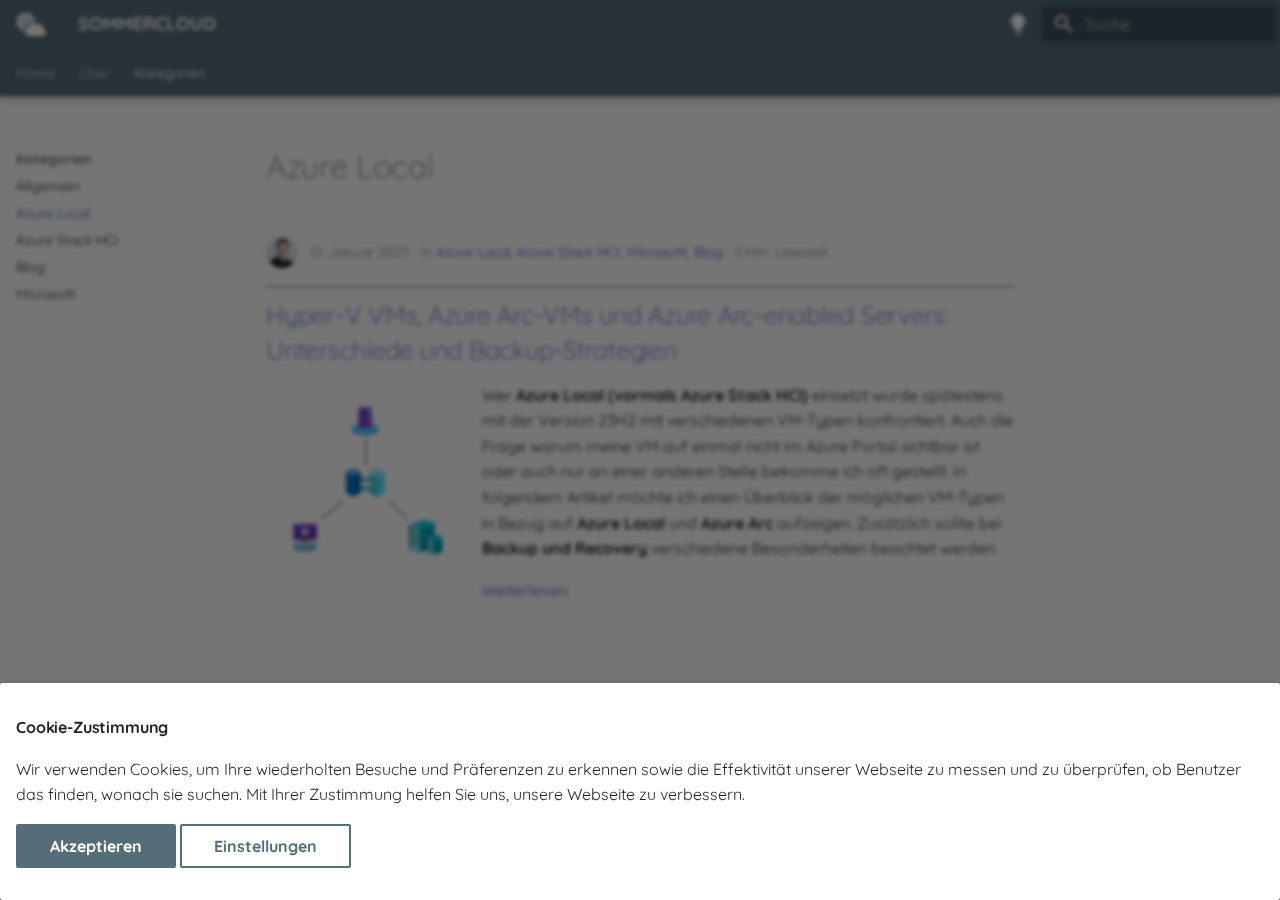
<file: category/azure-local/index.html>
<!doctype html>
<html lang="de" class="no-js">
  <head>
    
      <meta charset="utf-8">
      <meta name="viewport" content="width=device-width,initial-scale=1">
      
        <meta name="description" content="...Clouds, Server und IT">
      
      
      
        <link rel="canonical" href="https://blog.sommercloud.de/category/azure-local/">
      
      
        <link rel="prev" href="../allgemein/">
      
      
        <link rel="next" href="../azure-stack-hci/">
      
      
        <link rel="alternate" type="application/rss+xml" title="RSS Feed" href="../../feed_rss_created.xml">
        <link rel="alternate" type="application/rss+xml" title="RSS Feed der aktualisierten Inhalte" href="../../feed_rss_updated.xml">
      
      <link rel="icon" href="../../images/favicon.ico">
      <meta name="generator" content="mkdocs-1.6.1, mkdocs-material-9.6.3">
    
    
      
        <title>Azure Local - SOMMERCLOUD</title>
      
    
    
      <link rel="stylesheet" href="../../assets/stylesheets/main.d7758b05.min.css">
      
        
        <link rel="stylesheet" href="../../assets/stylesheets/palette.06af60db.min.css">
      
      


    
    
      
    
    
      
        
        
        
        <link rel="stylesheet" href="../../assets/external/fonts.googleapis.com/css.ad091c97.css">
        <style>:root{--md-text-font:"Quicksand";--md-code-font:"Source Code Pro"}</style>
      
    
    
      <link rel="stylesheet" href="../../css/extra.css">
    
    <script>__md_scope=new URL("../..",location),__md_hash=e=>[...e].reduce(((e,_)=>(e<<5)-e+_.charCodeAt(0)),0),__md_get=(e,_=localStorage,t=__md_scope)=>JSON.parse(_.getItem(t.pathname+"."+e)),__md_set=(e,_,t=localStorage,a=__md_scope)=>{try{t.setItem(a.pathname+"."+e,JSON.stringify(_))}catch(e){}}</script>
    
      
  


  <script type="text/javascript">
    (function(c,l,a,r,i,t,y){
        c[a]=c[a]||function(){(c[a].q=c[a].q||[]).push(arguments)};
        t=l.createElement(r);t.async=1;t.src="https://www.clarity.ms/tag/"+i;
        y=l.getElementsByTagName(r)[0];y.parentNode.insertBefore(t,y);
    })(window, document, "clarity", "script", "ogyl790hg6");
</script>
  
    <script>if("undefined"!=typeof __md_analytics){var consent=__md_get("__consent");consent&&consent.analytics&&__md_analytics()}</script>
  

    
    
      
        <meta  property="og:type"  content="website" >
      
        <meta  property="og:title"  content="Azure Local - SOMMERCLOUD" >
      
        <meta  property="og:description"  content="...Clouds, Server und IT" >
      
        <meta  property="og:image"  content="https://blog.sommercloud.de/assets/images/social/category/azure-local.png" >
      
        <meta  property="og:image:type"  content="image/png" >
      
        <meta  property="og:image:width"  content="1200" >
      
        <meta  property="og:image:height"  content="630" >
      
        <meta  property="og:url"  content="https://blog.sommercloud.de/category/azure-local/" >
      
        <meta  name="twitter:card"  content="summary_large_image" >
      
        <meta  name="twitter:title"  content="Azure Local - SOMMERCLOUD" >
      
        <meta  name="twitter:description"  content="...Clouds, Server und IT" >
      
        <meta  name="twitter:image"  content="https://blog.sommercloud.de/assets/images/social/category/azure-local.png" >
      
    
    
   <link href="../../assets/stylesheets/glightbox.min.css" rel="stylesheet"/><style>
    html.glightbox-open { overflow: initial; height: 100%; }
    .gslide-title { margin-top: 0px; user-select: text; }
    .gslide-desc { color: #666; user-select: text; }
    .gslide-image img { background: white; }
    .gscrollbar-fixer { padding-right: 15px; }
    .gdesc-inner { font-size: 0.75rem; }
    body[data-md-color-scheme="slate"] .gdesc-inner { background: var(--md-default-bg-color);}
    body[data-md-color-scheme="slate"] .gslide-title { color: var(--md-default-fg-color);}
    body[data-md-color-scheme="slate"] .gslide-desc { color: var(--md-default-fg-color);}</style> <script src="../../assets/javascripts/glightbox.min.js"></script></head>
  
  
    
    
      
    
    
    
    
    <body dir="ltr" data-md-color-scheme="default" data-md-color-primary="blue-grey" data-md-color-accent="indigo">
  
    
    <input class="md-toggle" data-md-toggle="drawer" type="checkbox" id="__drawer" autocomplete="off">
    <input class="md-toggle" data-md-toggle="search" type="checkbox" id="__search" autocomplete="off">
    <label class="md-overlay" for="__drawer"></label>
    <div data-md-component="skip">
      
        
        <a href="#azure-local" class="md-skip">
          Zum Inhalt
        </a>
      
    </div>
    <div data-md-component="announce">
      
    </div>
    
    
      

  

<header class="md-header md-header--shadow md-header--lifted" data-md-component="header">
  <nav class="md-header__inner md-grid" aria-label="Kopfzeile">
    <a href="../.." title="SOMMERCLOUD" class="md-header__button md-logo" aria-label="SOMMERCLOUD" data-md-component="logo">
      
  
  <svg xmlns="http://www.w3.org/2000/svg" viewBox="0 0 640 512"><!--! Font Awesome Free 6.7.2 by @fontawesome - https://fontawesome.com License - https://fontawesome.com/license/free (Icons: CC BY 4.0, Fonts: SIL OFL 1.1, Code: MIT License) Copyright 2024 Fonticons, Inc.--><path d="M294.2 1.2c5.1 2.1 8.7 6.7 9.6 12.1L317.9 98l84.7 14.1c5.4.9 10 4.5 12.1 9.6s1.5 10.9-1.6 15.4l-38.5 55c-2.2-.1-4.4-.2-6.7-.2-23.3 0-45.1 6.2-64 17.1v-1.1c0-53-43-96-96-96s-96 43-96 96 43 96 96 96c8.1 0 15.9-1 23.4-2.9-36.6 18.1-63.3 53.1-69.8 94.9l-24.4 17c-4.5 3.2-10.3 3.8-15.4 1.6s-8.7-6.7-9.6-12.1l-14-84.5-84.7-14.1c-5.4-.9-10-4.5-12.1-9.6s-1.5-10.9 1.6-15.4L52.5 208 2.9 137.2c-3.2-4.5-3.8-10.3-1.6-15.4s6.7-8.7 12.1-9.6l84.7-14.1 14.1-84.7c.9-5.4 4.5-10 9.6-12.1s10.9-1.5 15.4 1.6L208 52.5l70.8-49.6c4.5-3.2 10.3-3.8 15.4-1.6zM144 208a64 64 0 1 1 128 0 64 64 0 1 1-128 0m495.9 223.9c0 44.2-35.8 80-80 80H288c-53 0-96-43-96-96 0-47.6 34.6-87 80-94.6V320c0-53 43-96 96-96 34.9 0 65.4 18.6 82.2 46.4 13-9.1 28.8-14.4 45.8-14.4 44.2 0 80 35.8 80 80 0 5.9-.6 11.7-1.9 17.2 37.4 6.7 65.8 39.4 65.8 78.7"/></svg>

    </a>
    <label class="md-header__button md-icon" for="__drawer">
      
      <svg xmlns="http://www.w3.org/2000/svg" viewBox="0 0 24 24"><path d="M3 6h18v2H3zm0 5h18v2H3zm0 5h18v2H3z"/></svg>
    </label>
    <div class="md-header__title" data-md-component="header-title">
      <div class="md-header__ellipsis">
        <div class="md-header__topic">
          <span class="md-ellipsis">
            SOMMERCLOUD
          </span>
        </div>
        <div class="md-header__topic" data-md-component="header-topic">
          <span class="md-ellipsis">
            
              Azure Local
            
          </span>
        </div>
      </div>
    </div>
    
      
        <form class="md-header__option" data-md-component="palette">
  
    
    
    
    <input class="md-option" data-md-color-media="(prefers-color-scheme: light)" data-md-color-scheme="default" data-md-color-primary="blue-grey" data-md-color-accent="indigo"  aria-label="Switch to dark mode"  type="radio" name="__palette" id="__palette_0">
    
      <label class="md-header__button md-icon" title="Switch to dark mode" for="__palette_1" hidden>
        <svg xmlns="http://www.w3.org/2000/svg" viewBox="0 0 24 24"><path d="M12 2a7 7 0 0 0-7 7c0 2.38 1.19 4.47 3 5.74V17a1 1 0 0 0 1 1h6a1 1 0 0 0 1-1v-2.26c1.81-1.27 3-3.36 3-5.74a7 7 0 0 0-7-7M9 21a1 1 0 0 0 1 1h4a1 1 0 0 0 1-1v-1H9z"/></svg>
      </label>
    
  
    
    
    
    <input class="md-option" data-md-color-media="(prefers-color-scheme: dark)" data-md-color-scheme="slate" data-md-color-primary="black" data-md-color-accent="deep-purple"  aria-label="Switch to light mode"  type="radio" name="__palette" id="__palette_1">
    
      <label class="md-header__button md-icon" title="Switch to light mode" for="__palette_0" hidden>
        <svg xmlns="http://www.w3.org/2000/svg" viewBox="0 0 24 24"><path d="M12 2a7 7 0 0 1 7 7c0 2.38-1.19 4.47-3 5.74V17a1 1 0 0 1-1 1H9a1 1 0 0 1-1-1v-2.26C6.19 13.47 5 11.38 5 9a7 7 0 0 1 7-7M9 21v-1h6v1a1 1 0 0 1-1 1h-4a1 1 0 0 1-1-1m3-17a5 5 0 0 0-5 5c0 2.05 1.23 3.81 3 4.58V16h4v-2.42c1.77-.77 3-2.53 3-4.58a5 5 0 0 0-5-5"/></svg>
      </label>
    
  
</form>
      
    
    
      <script>var palette=__md_get("__palette");if(palette&&palette.color){if("(prefers-color-scheme)"===palette.color.media){var media=matchMedia("(prefers-color-scheme: light)"),input=document.querySelector(media.matches?"[data-md-color-media='(prefers-color-scheme: light)']":"[data-md-color-media='(prefers-color-scheme: dark)']");palette.color.media=input.getAttribute("data-md-color-media"),palette.color.scheme=input.getAttribute("data-md-color-scheme"),palette.color.primary=input.getAttribute("data-md-color-primary"),palette.color.accent=input.getAttribute("data-md-color-accent")}for(var[key,value]of Object.entries(palette.color))document.body.setAttribute("data-md-color-"+key,value)}</script>
    
    
    
      <label class="md-header__button md-icon" for="__search">
        
        <svg xmlns="http://www.w3.org/2000/svg" viewBox="0 0 24 24"><path d="M9.5 3A6.5 6.5 0 0 1 16 9.5c0 1.61-.59 3.09-1.56 4.23l.27.27h.79l5 5-1.5 1.5-5-5v-.79l-.27-.27A6.52 6.52 0 0 1 9.5 16 6.5 6.5 0 0 1 3 9.5 6.5 6.5 0 0 1 9.5 3m0 2C7 5 5 7 5 9.5S7 14 9.5 14 14 12 14 9.5 12 5 9.5 5"/></svg>
      </label>
      <div class="md-search" data-md-component="search" role="dialog">
  <label class="md-search__overlay" for="__search"></label>
  <div class="md-search__inner" role="search">
    <form class="md-search__form" name="search">
      <input type="text" class="md-search__input" name="query" aria-label="Suche" placeholder="Suche" autocapitalize="off" autocorrect="off" autocomplete="off" spellcheck="false" data-md-component="search-query" required>
      <label class="md-search__icon md-icon" for="__search">
        
        <svg xmlns="http://www.w3.org/2000/svg" viewBox="0 0 24 24"><path d="M9.5 3A6.5 6.5 0 0 1 16 9.5c0 1.61-.59 3.09-1.56 4.23l.27.27h.79l5 5-1.5 1.5-5-5v-.79l-.27-.27A6.52 6.52 0 0 1 9.5 16 6.5 6.5 0 0 1 3 9.5 6.5 6.5 0 0 1 9.5 3m0 2C7 5 5 7 5 9.5S7 14 9.5 14 14 12 14 9.5 12 5 9.5 5"/></svg>
        
        <svg xmlns="http://www.w3.org/2000/svg" viewBox="0 0 24 24"><path d="M20 11v2H8l5.5 5.5-1.42 1.42L4.16 12l7.92-7.92L13.5 5.5 8 11z"/></svg>
      </label>
      <nav class="md-search__options" aria-label="Suche">
        
        <button type="reset" class="md-search__icon md-icon" title="Zurücksetzen" aria-label="Zurücksetzen" tabindex="-1">
          
          <svg xmlns="http://www.w3.org/2000/svg" viewBox="0 0 24 24"><path d="M19 6.41 17.59 5 12 10.59 6.41 5 5 6.41 10.59 12 5 17.59 6.41 19 12 13.41 17.59 19 19 17.59 13.41 12z"/></svg>
        </button>
      </nav>
      
        <div class="md-search__suggest" data-md-component="search-suggest"></div>
      
    </form>
    <div class="md-search__output">
      <div class="md-search__scrollwrap" tabindex="0" data-md-scrollfix>
        <div class="md-search-result" data-md-component="search-result">
          <div class="md-search-result__meta">
            Suche wird initialisiert
          </div>
          <ol class="md-search-result__list" role="presentation"></ol>
        </div>
      </div>
    </div>
  </div>
</div>
    
    
  </nav>
  
    
      
<nav class="md-tabs" aria-label="Hauptnavigation" data-md-component="tabs">
  <div class="md-grid">
    <ul class="md-tabs__list">
      
        
  
  
  
    <li class="md-tabs__item">
      <a href="../.." class="md-tabs__link">
        
  
    
  
  Home

      </a>
    </li>
  

      
        
  
  
  
    <li class="md-tabs__item">
      <a href="../../about/" class="md-tabs__link">
        
  
    
  
  Über

      </a>
    </li>
  

      
        
  
  
    
  
  
    
    
      <li class="md-tabs__item md-tabs__item--active">
        <a href="../allgemein/" class="md-tabs__link">
          
  
  Kategorien

        </a>
      </li>
    
  

      
    </ul>
  </div>
</nav>
    
  
</header>
    
    <div class="md-container" data-md-component="container">
      
      
        
      
      <main class="md-main" data-md-component="main">
        <div class="md-main__inner md-grid">
          
            
              
              <div class="md-sidebar md-sidebar--primary" data-md-component="sidebar" data-md-type="navigation" >
                <div class="md-sidebar__scrollwrap">
                  <div class="md-sidebar__inner">
                    


  


<nav class="md-nav md-nav--primary md-nav--lifted" aria-label="Navigation" data-md-level="0">
  <label class="md-nav__title" for="__drawer">
    <a href="../.." title="SOMMERCLOUD" class="md-nav__button md-logo" aria-label="SOMMERCLOUD" data-md-component="logo">
      
  
  <svg xmlns="http://www.w3.org/2000/svg" viewBox="0 0 640 512"><!--! Font Awesome Free 6.7.2 by @fontawesome - https://fontawesome.com License - https://fontawesome.com/license/free (Icons: CC BY 4.0, Fonts: SIL OFL 1.1, Code: MIT License) Copyright 2024 Fonticons, Inc.--><path d="M294.2 1.2c5.1 2.1 8.7 6.7 9.6 12.1L317.9 98l84.7 14.1c5.4.9 10 4.5 12.1 9.6s1.5 10.9-1.6 15.4l-38.5 55c-2.2-.1-4.4-.2-6.7-.2-23.3 0-45.1 6.2-64 17.1v-1.1c0-53-43-96-96-96s-96 43-96 96 43 96 96 96c8.1 0 15.9-1 23.4-2.9-36.6 18.1-63.3 53.1-69.8 94.9l-24.4 17c-4.5 3.2-10.3 3.8-15.4 1.6s-8.7-6.7-9.6-12.1l-14-84.5-84.7-14.1c-5.4-.9-10-4.5-12.1-9.6s-1.5-10.9 1.6-15.4L52.5 208 2.9 137.2c-3.2-4.5-3.8-10.3-1.6-15.4s6.7-8.7 12.1-9.6l84.7-14.1 14.1-84.7c.9-5.4 4.5-10 9.6-12.1s10.9-1.5 15.4 1.6L208 52.5l70.8-49.6c4.5-3.2 10.3-3.8 15.4-1.6zM144 208a64 64 0 1 1 128 0 64 64 0 1 1-128 0m495.9 223.9c0 44.2-35.8 80-80 80H288c-53 0-96-43-96-96 0-47.6 34.6-87 80-94.6V320c0-53 43-96 96-96 34.9 0 65.4 18.6 82.2 46.4 13-9.1 28.8-14.4 45.8-14.4 44.2 0 80 35.8 80 80 0 5.9-.6 11.7-1.9 17.2 37.4 6.7 65.8 39.4 65.8 78.7"/></svg>

    </a>
    SOMMERCLOUD
  </label>
  
  <ul class="md-nav__list" data-md-scrollfix>
    
      
      
  
  
  
    
  
  
    <li class="md-nav__item">
      <a href="../.." class="md-nav__link">
        
  
  <span class="md-ellipsis">
    Home
    
  </span>
  

      </a>
    </li>
  

    
      
      
  
  
  
  
    <li class="md-nav__item">
      <a href="../../about/" class="md-nav__link">
        
  
  <span class="md-ellipsis">
    Über
    
  </span>
  

      </a>
    </li>
  

    
      
      
  
  
    
  
  
  
    
    
    
      
        
        
      
      
    
    
    <li class="md-nav__item md-nav__item--active md-nav__item--section md-nav__item--nested">
      
        
        
        <input class="md-nav__toggle md-toggle " type="checkbox" id="__nav_3" checked>
        
          
          <label class="md-nav__link" for="__nav_3" id="__nav_3_label" tabindex="">
            
  
  <span class="md-ellipsis">
    Kategorien
    
  </span>
  

            <span class="md-nav__icon md-icon"></span>
          </label>
        
        <nav class="md-nav" data-md-level="1" aria-labelledby="__nav_3_label" aria-expanded="true">
          <label class="md-nav__title" for="__nav_3">
            <span class="md-nav__icon md-icon"></span>
            Kategorien
          </label>
          <ul class="md-nav__list" data-md-scrollfix>
            
              
                
  
  
  
    
  
  
    <li class="md-nav__item">
      <a href="../allgemein/" class="md-nav__link">
        
  
  <span class="md-ellipsis">
    Allgemein
    
  </span>
  

      </a>
    </li>
  

              
            
              
                
  
  
    
  
  
    
      
    
  
  
    <li class="md-nav__item md-nav__item--active">
      
      <input class="md-nav__toggle md-toggle" type="checkbox" id="__toc">
      
      
        
      
      
      <a href="./" class="md-nav__link md-nav__link--active">
        
  
  <span class="md-ellipsis">
    Azure Local
    
  </span>
  

      </a>
      
    </li>
  

              
            
              
                
  
  
  
    
  
  
    <li class="md-nav__item">
      <a href="../azure-stack-hci/" class="md-nav__link">
        
  
  <span class="md-ellipsis">
    Azure Stack HCI
    
  </span>
  

      </a>
    </li>
  

              
            
              
                
  
  
  
    
  
  
    <li class="md-nav__item">
      <a href="../blog/" class="md-nav__link">
        
  
  <span class="md-ellipsis">
    Blog
    
  </span>
  

      </a>
    </li>
  

              
            
              
                
  
  
  
    
  
  
    <li class="md-nav__item">
      <a href="../microsoft/" class="md-nav__link">
        
  
  <span class="md-ellipsis">
    Microsoft
    
  </span>
  

      </a>
    </li>
  

              
            
          </ul>
        </nav>
      
    </li>
  

    
  </ul>
</nav>
                  </div>
                </div>
              </div>
            
            
              
              <div class="md-sidebar md-sidebar--secondary" data-md-component="sidebar" data-md-type="toc" >
                <div class="md-sidebar__scrollwrap">
                  <div class="md-sidebar__inner">
                    

<nav class="md-nav md-nav--secondary" aria-label="Inhaltsverzeichnis">
  
  
  
    
  
  
</nav>
                  </div>
                </div>
              </div>
            
          
          
  <div class="md-content" data-md-component="content">
    <div class="md-content__inner">
      <header class="md-typeset">
        <h1 id="azure-local">Azure Local<a class="headerlink" href="#azure-local" title="Permanent link">#</a></h1>
      </header>
      
        <!--
  Copyright (c) 2016-2024 Martin Donath <martin.donath@squidfunk.com>

  Permission is hereby granted, free of charge, to any person obtaining a copy
  of this software and associated documentation files (the "Software"), to
  deal in the Software without restriction, including without limitation the
  rights to use, copy, modify, merge, publish, distribute, sublicense, and/or
  sell copies of the Software, and to permit persons to whom the Software is
  furnished to do so, subject to the following conditions:

  The above copyright notice and this permission notice shall be included in
  all copies or substantial portions of the Software.

  THE SOFTWARE IS PROVIDED "AS IS", WITHOUT WARRANTY OF ANY KIND, EXPRESS OR
  IMPLIED, INCLUDING BUT NOT LIMITED TO THE WARRANTIES OF MERCHANTABILITY,
  FITNESS FOR A PARTICULAR PURPOSE AND NON-INFRINGEMENT. IN NO EVENT SHALL THE
  AUTHORS OR COPYRIGHT HOLDERS BE LIABLE FOR ANY CLAIM, DAMAGES OR OTHER
  LIABILITY, WHETHER IN AN ACTION OF CONTRACT, TORT OR OTHERWISE, ARISING
  FROM, OUT OF OR IN CONNECTION WITH THE SOFTWARE OR THE USE OR OTHER DEALINGS
  IN THE SOFTWARE.
-->

<!-- Post excerpt -->
<article class="md-post md-post--excerpt">
    <header class="md-post__header">
  
      <!-- Post authors -->
      
        <nav class="md-post__authors md-typeset">
          
            <span class="md-author">
              <img src="/images/avatar.jpg" alt="Peter Sommer" />
            </span>
          
        </nav>
      
  
      <!-- Post metadata -->
      <div class="md-post__meta md-meta">
        <ul class="md-meta__list">
  
          <!-- Post date -->
          <li class="md-meta__item">
            <time datetime="2025-01-13 00:00:00+00:00">13. Januar 2025</time></li>
  
          <!-- Post categories -->
          
            <li class="md-meta__item">
              in
              
                <a
                  href="./"
                  class="md-meta__link"
                >Azure Local</a>, 
                <a
                  href="../azure-stack-hci/"
                  class="md-meta__link"
                >Azure Stack HCI</a>, 
                <a
                  href="../microsoft/"
                  class="md-meta__link"
                >Microsoft</a>, 
                <a
                  href="../blog/"
                  class="md-meta__link"
                >Blog</a></li>
          
  
          <!-- Post readtime -->
          
            
            <li class="md-meta__item">
              
                3 Min. Lesezeit
              
            </li>
          
        </ul>
  
        <!-- Draft marker -->
        
      </div>
    </header>
  
    <!-- Post content -->
    <!-- Post content -->
    <div class="md-post__content md-typeset">
          
<h2 id="hyper-v-vms-azure-arc-vms-und-azure-arc-enabled-servers-unterschiede-und-backup-strategien"><a class="toclink" href="../../azure-local/vm-types-on-azure-local/">Hyper-V VMs, Azure Arc-VMs und Azure Arc-enabled Servers: Unterschiede und Backup-Strategien</a></h2>
<p><img align="left" alt="VM-Types" class="rounded-image" src="../../images/posts/vm-types-title.png" width="200" /></p>
<p>Wer <strong>Azure Local (vormals Azure Stack HCI)</strong> einsetzt wurde spätestens mit der Version 23H2 mit verschiedenen VM-Typen konfrontiert. Auch die Frage warum meine VM auf einmal nicht im Azure Portal sichtbar ist oder auch nur an einer anderen Stelle bekomme ich oft gestellt. In folgendem Artikel möchte ich einen Überblick der möglichen VM-Typen in Bezug auf <strong>Azure Local</strong> und <strong>Azure Arc</strong> aufzeigen. Zusätzlich sollte bei <strong>Backup und Recovery</strong> verschiedene Besonderheiten beachtet werden.</p>

  
      <!-- Continue reading link -->
      
        <nav class="md-post__action">
          <a href="../../azure-local/vm-types-on-azure-local/">
            Weiterlesen
          </a>
        </nav>
      
    </div>
  </article>
      
      
        
          



<nav class="md-pagination">
  
</nav>
        
      
    </div>
  </div>

          
<script>var target=document.getElementById(location.hash.slice(1));target&&target.name&&(target.checked=target.name.startsWith("__tabbed_"))</script>
        </div>
        
          <button type="button" class="md-top md-icon" data-md-component="top" hidden>
  
  <svg xmlns="http://www.w3.org/2000/svg" viewBox="0 0 24 24"><path d="M13 20h-2V8l-5.5 5.5-1.42-1.42L12 4.16l7.92 7.92-1.42 1.42L13 8z"/></svg>
  Zurück zum Seitenanfang
</button>
        
      </main>
      
        <footer class="md-footer">
  
    
      
      <nav class="md-footer__inner md-grid" aria-label="Fußzeile" >
        
          
          <a href="../allgemein/" class="md-footer__link md-footer__link--prev" aria-label="Zurück: Allgemein">
            <div class="md-footer__button md-icon">
              
              <svg xmlns="http://www.w3.org/2000/svg" viewBox="0 0 24 24"><path d="M20 11v2H8l5.5 5.5-1.42 1.42L4.16 12l7.92-7.92L13.5 5.5 8 11z"/></svg>
            </div>
            <div class="md-footer__title">
              <span class="md-footer__direction">
                Zurück
              </span>
              <div class="md-ellipsis">
                Allgemein
              </div>
            </div>
          </a>
        
        
          
          <a href="../azure-stack-hci/" class="md-footer__link md-footer__link--next" aria-label="Weiter: Azure Stack HCI">
            <div class="md-footer__title">
              <span class="md-footer__direction">
                Weiter
              </span>
              <div class="md-ellipsis">
                Azure Stack HCI
              </div>
            </div>
            <div class="md-footer__button md-icon">
              
              <svg xmlns="http://www.w3.org/2000/svg" viewBox="0 0 24 24"><path d="M4 11v2h12l-5.5 5.5 1.42 1.42L19.84 12l-7.92-7.92L10.5 5.5 16 11z"/></svg>
            </div>
          </a>
        
      </nav>
    
  
  <div class="md-footer-meta md-typeset">
    <div class="md-footer-meta__inner md-grid">
      <div class="md-copyright">
  
    <div class="md-copyright__highlight">
      &copy; 2025 Peter Sommer – <a href="#__consent">Cookie Einstellungen</a>

    </div>
  
  
    Made with
    <a href="https://squidfunk.github.io/mkdocs-material/" target="_blank" rel="noopener">
      Material for MkDocs
    </a>
  
</div>
      
        <div class="md-social">
  
    
    
    
    
      
      
    
    <a href="https://www.linkedin.com/in/peter-sommer-3170a8139/" target="_blank" rel="noopener" title="www.linkedin.com" class="md-social__link">
      <svg xmlns="http://www.w3.org/2000/svg" viewBox="0 0 448 512"><!--! Font Awesome Free 6.7.2 by @fontawesome - https://fontawesome.com License - https://fontawesome.com/license/free (Icons: CC BY 4.0, Fonts: SIL OFL 1.1, Code: MIT License) Copyright 2024 Fonticons, Inc.--><path d="M416 32H31.9C14.3 32 0 46.5 0 64.3v383.4C0 465.5 14.3 480 31.9 480H416c17.6 0 32-14.5 32-32.3V64.3c0-17.8-14.4-32.3-32-32.3M135.4 416H69V202.2h66.5V416zm-33.2-243c-21.3 0-38.5-17.3-38.5-38.5S80.9 96 102.2 96c21.2 0 38.5 17.3 38.5 38.5 0 21.3-17.2 38.5-38.5 38.5m282.1 243h-66.4V312c0-24.8-.5-56.7-34.5-56.7-34.6 0-39.9 27-39.9 54.9V416h-66.4V202.2h63.7v29.2h.9c8.9-16.8 30.6-34.5 62.9-34.5 67.2 0 79.7 44.3 79.7 101.9z"/></svg>
    </a>
  
    
    
    
    
    <a href="mailto:peter@sommer-email.de" target="_blank" rel="noopener" title="Sende mir eine E-Mail" class="md-social__link">
      <svg xmlns="http://www.w3.org/2000/svg" viewBox="0 0 512 512"><!--! Font Awesome Free 6.7.2 by @fontawesome - https://fontawesome.com License - https://fontawesome.com/license/free (Icons: CC BY 4.0, Fonts: SIL OFL 1.1, Code: MIT License) Copyright 2024 Fonticons, Inc.--><path d="M64 112c-8.8 0-16 7.2-16 16v22.1l172.5 141.6c20.7 17 50.4 17 71.1 0L464 150.1V128c0-8.8-7.2-16-16-16zM48 212.2V384c0 8.8 7.2 16 16 16h384c8.8 0 16-7.2 16-16V212.2L322 328.8c-38.4 31.5-93.7 31.5-132 0zM0 128c0-35.3 28.7-64 64-64h384c35.3 0 64 28.7 64 64v256c0 35.3-28.7 64-64 64H64c-35.3 0-64-28.7-64-64z"/></svg>
    </a>
  
    
    
    
    
      
      
    
    <a href="https://blog.sommercloud.de/feed_rss_created.xml" target="_blank" rel="noopener" title="blog.sommercloud.de" class="md-social__link">
      <svg xmlns="http://www.w3.org/2000/svg" viewBox="0 0 448 512"><!--! Font Awesome Free 6.7.2 by @fontawesome - https://fontawesome.com License - https://fontawesome.com/license/free (Icons: CC BY 4.0, Fonts: SIL OFL 1.1, Code: MIT License) Copyright 2024 Fonticons, Inc.--><path d="M0 64c0-17.7 14.3-32 32-32 229.8 0 416 186.2 416 416 0 17.7-14.3 32-32 32s-32-14.3-32-32C384 253.6 226.4 96 32 96 14.3 96 0 81.7 0 64m0 352a64 64 0 1 1 128 0 64 64 0 1 1-128 0m32-256c159.1 0 288 128.9 288 288 0 17.7-14.3 32-32 32s-32-14.3-32-32c0-123.7-100.3-224-224-224-17.7 0-32-14.3-32-32s14.3-32 32-32"/></svg>
    </a>
  
</div>
      
    </div>
  </div>
</footer>
      
    </div>
    <div class="md-dialog" data-md-component="dialog">
      <div class="md-dialog__inner md-typeset"></div>
    </div>
    
    
      <div class="md-consent" data-md-component="consent" id="__consent" hidden>
        <div class="md-consent__overlay"></div>
        <aside class="md-consent__inner">
          <form class="md-consent__form md-grid md-typeset" name="consent">
            

  




  


<h4>Cookie-Zustimmung</h4>
<p>Wir verwenden Cookies, um Ihre wiederholten Besuche und Präferenzen zu erkennen sowie die Effektivität unserer Webseite zu messen und zu überprüfen,  ob Benutzer das finden, wonach sie suchen. Mit Ihrer Zustimmung helfen Sie uns, unsere Webseite zu verbessern.</p>
<input class="md-toggle" type="checkbox" id="__settings" >
<div class="md-consent__settings">
  <ul class="task-list">
    
      
      
        
        
      
      <li class="task-list-item">
        <label class="task-list-control">
          <input type="checkbox" name="analytics" checked>
          <span class="task-list-indicator"></span>
          Microsoft Clarity
        </label>
      </li>
    
  </ul>
</div>
<div class="md-consent__controls">
  
    
      <button class="md-button md-button--primary">Akzeptieren</button>
    
    
    
  
    
    
    
      <label class="md-button" for="__settings">Einstellungen</label>
    
  
</div>
          </form>
        </aside>
      </div>
      <script>var consent=__md_get("__consent");if(consent)for(var input of document.forms.consent.elements)input.name&&(input.checked=consent[input.name]||!1);else"file:"!==location.protocol&&setTimeout((function(){document.querySelector("[data-md-component=consent]").hidden=!1}),250);var form=document.forms.consent;for(var action of["submit","reset"])form.addEventListener(action,(function(e){if(e.preventDefault(),"reset"===e.type)for(var n of document.forms.consent.elements)n.name&&(n.checked=!1);__md_set("__consent",Object.fromEntries(Array.from(new FormData(form).keys()).map((function(e){return[e,!0]})))),location.hash="",location.reload()}))</script>
    
    <script id="__config" type="application/json">{"base": "../..", "features": ["navigation.tabs", "navigation.tabs.sticky", "navigation.top", "navigation.footer", "toc.follow", "search.suggest", "content.code.copy", "content.code.annotate", "navigation.tracking"], "search": "../../assets/javascripts/workers/search.f8cc74c7.min.js", "translations": {"clipboard.copied": "In Zwischenablage kopiert", "clipboard.copy": "In Zwischenablage kopieren", "search.result.more.one": "1 weiteres Suchergebnis auf dieser Seite", "search.result.more.other": "# weitere Suchergebnisse auf dieser Seite", "search.result.none": "Keine Suchergebnisse", "search.result.one": "1 Suchergebnis", "search.result.other": "# Suchergebnisse", "search.result.placeholder": "Suchbegriff eingeben", "search.result.term.missing": "Es fehlt", "select.version": "Version ausw\u00e4hlen"}}</script>
    
    
      <script src="../../assets/javascripts/bundle.f1b6f286.min.js"></script>
      
    
  <script id="init-glightbox">document.querySelectorAll('.glightbox').forEach(function(element) {
    try {
        var img = element.querySelector('img');
        if (img && img.src) {
            element.setAttribute('href', img.src);
        } else {
            console.log('No img element with src attribute found');
        }
    } catch (error) {
        console.log('Error:', error);
    }
});
const lightbox = GLightbox({"touchNavigation": true, "loop": false, "zoomable": true, "draggable": true, "openEffect": "zoom", "closeEffect": "zoom", "slideEffect": "slide"});
document$.subscribe(() => { lightbox.reload() });
</script></body>
</html>
</file>
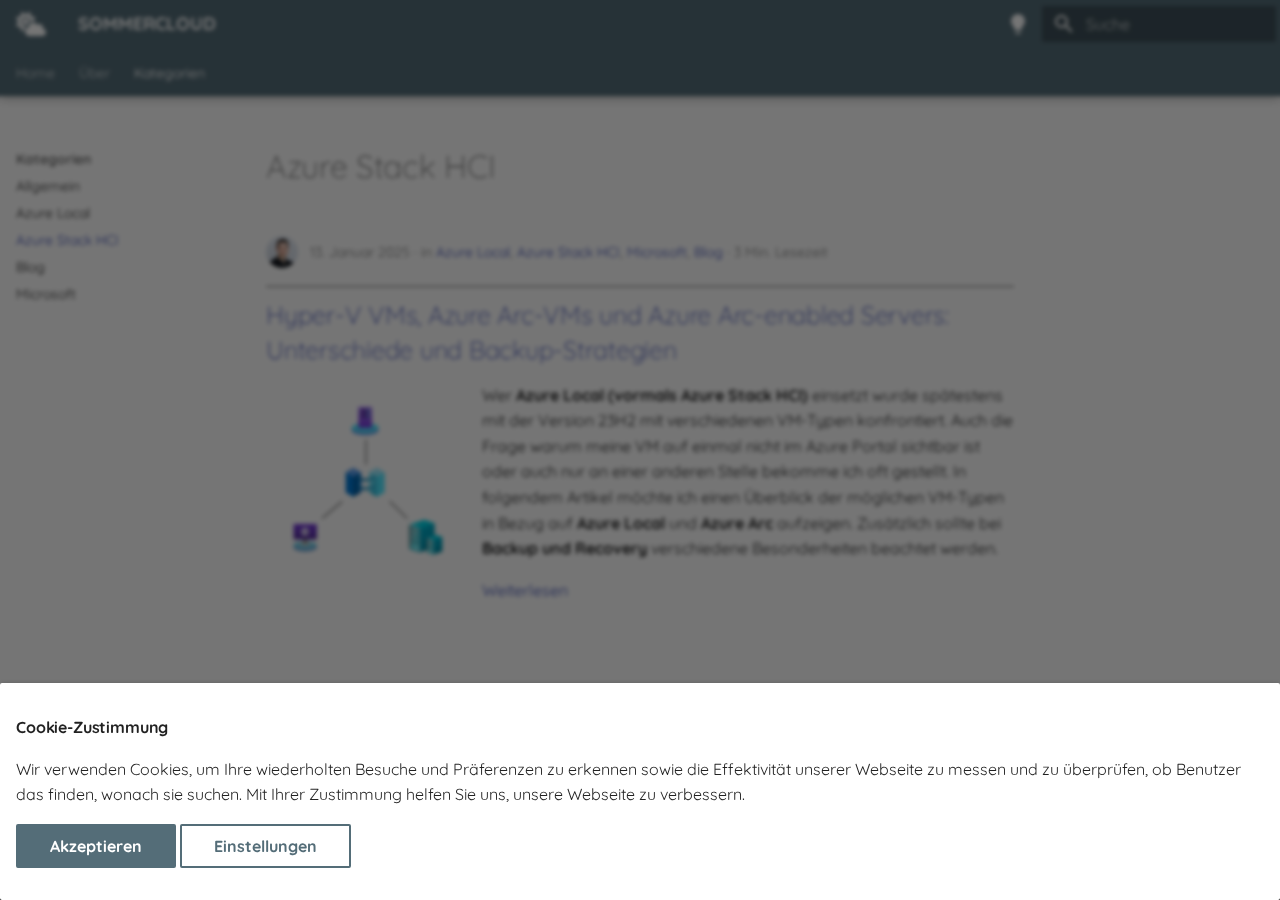
<file: category/azure-stack-hci/index.html>
<!doctype html>
<html lang="de" class="no-js">
  <head>
    
      <meta charset="utf-8">
      <meta name="viewport" content="width=device-width,initial-scale=1">
      
        <meta name="description" content="...Clouds, Server und IT">
      
      
      
        <link rel="canonical" href="https://blog.sommercloud.de/category/azure-stack-hci/">
      
      
        <link rel="prev" href="../azure-local/">
      
      
        <link rel="next" href="../blog/">
      
      
        <link rel="alternate" type="application/rss+xml" title="RSS Feed" href="../../feed_rss_created.xml">
        <link rel="alternate" type="application/rss+xml" title="RSS Feed der aktualisierten Inhalte" href="../../feed_rss_updated.xml">
      
      <link rel="icon" href="../../images/favicon.ico">
      <meta name="generator" content="mkdocs-1.6.1, mkdocs-material-9.6.3">
    
    
      
        <title>Azure Stack HCI - SOMMERCLOUD</title>
      
    
    
      <link rel="stylesheet" href="../../assets/stylesheets/main.d7758b05.min.css">
      
        
        <link rel="stylesheet" href="../../assets/stylesheets/palette.06af60db.min.css">
      
      


    
    
      
    
    
      
        
        
        
        <link rel="stylesheet" href="../../assets/external/fonts.googleapis.com/css.ad091c97.css">
        <style>:root{--md-text-font:"Quicksand";--md-code-font:"Source Code Pro"}</style>
      
    
    
      <link rel="stylesheet" href="../../css/extra.css">
    
    <script>__md_scope=new URL("../..",location),__md_hash=e=>[...e].reduce(((e,_)=>(e<<5)-e+_.charCodeAt(0)),0),__md_get=(e,_=localStorage,t=__md_scope)=>JSON.parse(_.getItem(t.pathname+"."+e)),__md_set=(e,_,t=localStorage,a=__md_scope)=>{try{t.setItem(a.pathname+"."+e,JSON.stringify(_))}catch(e){}}</script>
    
      
  


  <script type="text/javascript">
    (function(c,l,a,r,i,t,y){
        c[a]=c[a]||function(){(c[a].q=c[a].q||[]).push(arguments)};
        t=l.createElement(r);t.async=1;t.src="https://www.clarity.ms/tag/"+i;
        y=l.getElementsByTagName(r)[0];y.parentNode.insertBefore(t,y);
    })(window, document, "clarity", "script", "ogyl790hg6");
</script>
  
    <script>if("undefined"!=typeof __md_analytics){var consent=__md_get("__consent");consent&&consent.analytics&&__md_analytics()}</script>
  

    
    
      
        <meta  property="og:type"  content="website" >
      
        <meta  property="og:title"  content="Azure Stack HCI - SOMMERCLOUD" >
      
        <meta  property="og:description"  content="...Clouds, Server und IT" >
      
        <meta  property="og:image"  content="https://blog.sommercloud.de/assets/images/social/category/azure-stack-hci.png" >
      
        <meta  property="og:image:type"  content="image/png" >
      
        <meta  property="og:image:width"  content="1200" >
      
        <meta  property="og:image:height"  content="630" >
      
        <meta  property="og:url"  content="https://blog.sommercloud.de/category/azure-stack-hci/" >
      
        <meta  name="twitter:card"  content="summary_large_image" >
      
        <meta  name="twitter:title"  content="Azure Stack HCI - SOMMERCLOUD" >
      
        <meta  name="twitter:description"  content="...Clouds, Server und IT" >
      
        <meta  name="twitter:image"  content="https://blog.sommercloud.de/assets/images/social/category/azure-stack-hci.png" >
      
    
    
   <link href="../../assets/stylesheets/glightbox.min.css" rel="stylesheet"/><style>
    html.glightbox-open { overflow: initial; height: 100%; }
    .gslide-title { margin-top: 0px; user-select: text; }
    .gslide-desc { color: #666; user-select: text; }
    .gslide-image img { background: white; }
    .gscrollbar-fixer { padding-right: 15px; }
    .gdesc-inner { font-size: 0.75rem; }
    body[data-md-color-scheme="slate"] .gdesc-inner { background: var(--md-default-bg-color);}
    body[data-md-color-scheme="slate"] .gslide-title { color: var(--md-default-fg-color);}
    body[data-md-color-scheme="slate"] .gslide-desc { color: var(--md-default-fg-color);}</style> <script src="../../assets/javascripts/glightbox.min.js"></script></head>
  
  
    
    
      
    
    
    
    
    <body dir="ltr" data-md-color-scheme="default" data-md-color-primary="blue-grey" data-md-color-accent="indigo">
  
    
    <input class="md-toggle" data-md-toggle="drawer" type="checkbox" id="__drawer" autocomplete="off">
    <input class="md-toggle" data-md-toggle="search" type="checkbox" id="__search" autocomplete="off">
    <label class="md-overlay" for="__drawer"></label>
    <div data-md-component="skip">
      
        
        <a href="#azure-stack-hci" class="md-skip">
          Zum Inhalt
        </a>
      
    </div>
    <div data-md-component="announce">
      
    </div>
    
    
      

  

<header class="md-header md-header--shadow md-header--lifted" data-md-component="header">
  <nav class="md-header__inner md-grid" aria-label="Kopfzeile">
    <a href="../.." title="SOMMERCLOUD" class="md-header__button md-logo" aria-label="SOMMERCLOUD" data-md-component="logo">
      
  
  <svg xmlns="http://www.w3.org/2000/svg" viewBox="0 0 640 512"><!--! Font Awesome Free 6.7.2 by @fontawesome - https://fontawesome.com License - https://fontawesome.com/license/free (Icons: CC BY 4.0, Fonts: SIL OFL 1.1, Code: MIT License) Copyright 2024 Fonticons, Inc.--><path d="M294.2 1.2c5.1 2.1 8.7 6.7 9.6 12.1L317.9 98l84.7 14.1c5.4.9 10 4.5 12.1 9.6s1.5 10.9-1.6 15.4l-38.5 55c-2.2-.1-4.4-.2-6.7-.2-23.3 0-45.1 6.2-64 17.1v-1.1c0-53-43-96-96-96s-96 43-96 96 43 96 96 96c8.1 0 15.9-1 23.4-2.9-36.6 18.1-63.3 53.1-69.8 94.9l-24.4 17c-4.5 3.2-10.3 3.8-15.4 1.6s-8.7-6.7-9.6-12.1l-14-84.5-84.7-14.1c-5.4-.9-10-4.5-12.1-9.6s-1.5-10.9 1.6-15.4L52.5 208 2.9 137.2c-3.2-4.5-3.8-10.3-1.6-15.4s6.7-8.7 12.1-9.6l84.7-14.1 14.1-84.7c.9-5.4 4.5-10 9.6-12.1s10.9-1.5 15.4 1.6L208 52.5l70.8-49.6c4.5-3.2 10.3-3.8 15.4-1.6zM144 208a64 64 0 1 1 128 0 64 64 0 1 1-128 0m495.9 223.9c0 44.2-35.8 80-80 80H288c-53 0-96-43-96-96 0-47.6 34.6-87 80-94.6V320c0-53 43-96 96-96 34.9 0 65.4 18.6 82.2 46.4 13-9.1 28.8-14.4 45.8-14.4 44.2 0 80 35.8 80 80 0 5.9-.6 11.7-1.9 17.2 37.4 6.7 65.8 39.4 65.8 78.7"/></svg>

    </a>
    <label class="md-header__button md-icon" for="__drawer">
      
      <svg xmlns="http://www.w3.org/2000/svg" viewBox="0 0 24 24"><path d="M3 6h18v2H3zm0 5h18v2H3zm0 5h18v2H3z"/></svg>
    </label>
    <div class="md-header__title" data-md-component="header-title">
      <div class="md-header__ellipsis">
        <div class="md-header__topic">
          <span class="md-ellipsis">
            SOMMERCLOUD
          </span>
        </div>
        <div class="md-header__topic" data-md-component="header-topic">
          <span class="md-ellipsis">
            
              Azure Stack HCI
            
          </span>
        </div>
      </div>
    </div>
    
      
        <form class="md-header__option" data-md-component="palette">
  
    
    
    
    <input class="md-option" data-md-color-media="(prefers-color-scheme: light)" data-md-color-scheme="default" data-md-color-primary="blue-grey" data-md-color-accent="indigo"  aria-label="Switch to dark mode"  type="radio" name="__palette" id="__palette_0">
    
      <label class="md-header__button md-icon" title="Switch to dark mode" for="__palette_1" hidden>
        <svg xmlns="http://www.w3.org/2000/svg" viewBox="0 0 24 24"><path d="M12 2a7 7 0 0 0-7 7c0 2.38 1.19 4.47 3 5.74V17a1 1 0 0 0 1 1h6a1 1 0 0 0 1-1v-2.26c1.81-1.27 3-3.36 3-5.74a7 7 0 0 0-7-7M9 21a1 1 0 0 0 1 1h4a1 1 0 0 0 1-1v-1H9z"/></svg>
      </label>
    
  
    
    
    
    <input class="md-option" data-md-color-media="(prefers-color-scheme: dark)" data-md-color-scheme="slate" data-md-color-primary="black" data-md-color-accent="deep-purple"  aria-label="Switch to light mode"  type="radio" name="__palette" id="__palette_1">
    
      <label class="md-header__button md-icon" title="Switch to light mode" for="__palette_0" hidden>
        <svg xmlns="http://www.w3.org/2000/svg" viewBox="0 0 24 24"><path d="M12 2a7 7 0 0 1 7 7c0 2.38-1.19 4.47-3 5.74V17a1 1 0 0 1-1 1H9a1 1 0 0 1-1-1v-2.26C6.19 13.47 5 11.38 5 9a7 7 0 0 1 7-7M9 21v-1h6v1a1 1 0 0 1-1 1h-4a1 1 0 0 1-1-1m3-17a5 5 0 0 0-5 5c0 2.05 1.23 3.81 3 4.58V16h4v-2.42c1.77-.77 3-2.53 3-4.58a5 5 0 0 0-5-5"/></svg>
      </label>
    
  
</form>
      
    
    
      <script>var palette=__md_get("__palette");if(palette&&palette.color){if("(prefers-color-scheme)"===palette.color.media){var media=matchMedia("(prefers-color-scheme: light)"),input=document.querySelector(media.matches?"[data-md-color-media='(prefers-color-scheme: light)']":"[data-md-color-media='(prefers-color-scheme: dark)']");palette.color.media=input.getAttribute("data-md-color-media"),palette.color.scheme=input.getAttribute("data-md-color-scheme"),palette.color.primary=input.getAttribute("data-md-color-primary"),palette.color.accent=input.getAttribute("data-md-color-accent")}for(var[key,value]of Object.entries(palette.color))document.body.setAttribute("data-md-color-"+key,value)}</script>
    
    
    
      <label class="md-header__button md-icon" for="__search">
        
        <svg xmlns="http://www.w3.org/2000/svg" viewBox="0 0 24 24"><path d="M9.5 3A6.5 6.5 0 0 1 16 9.5c0 1.61-.59 3.09-1.56 4.23l.27.27h.79l5 5-1.5 1.5-5-5v-.79l-.27-.27A6.52 6.52 0 0 1 9.5 16 6.5 6.5 0 0 1 3 9.5 6.5 6.5 0 0 1 9.5 3m0 2C7 5 5 7 5 9.5S7 14 9.5 14 14 12 14 9.5 12 5 9.5 5"/></svg>
      </label>
      <div class="md-search" data-md-component="search" role="dialog">
  <label class="md-search__overlay" for="__search"></label>
  <div class="md-search__inner" role="search">
    <form class="md-search__form" name="search">
      <input type="text" class="md-search__input" name="query" aria-label="Suche" placeholder="Suche" autocapitalize="off" autocorrect="off" autocomplete="off" spellcheck="false" data-md-component="search-query" required>
      <label class="md-search__icon md-icon" for="__search">
        
        <svg xmlns="http://www.w3.org/2000/svg" viewBox="0 0 24 24"><path d="M9.5 3A6.5 6.5 0 0 1 16 9.5c0 1.61-.59 3.09-1.56 4.23l.27.27h.79l5 5-1.5 1.5-5-5v-.79l-.27-.27A6.52 6.52 0 0 1 9.5 16 6.5 6.5 0 0 1 3 9.5 6.5 6.5 0 0 1 9.5 3m0 2C7 5 5 7 5 9.5S7 14 9.5 14 14 12 14 9.5 12 5 9.5 5"/></svg>
        
        <svg xmlns="http://www.w3.org/2000/svg" viewBox="0 0 24 24"><path d="M20 11v2H8l5.5 5.5-1.42 1.42L4.16 12l7.92-7.92L13.5 5.5 8 11z"/></svg>
      </label>
      <nav class="md-search__options" aria-label="Suche">
        
        <button type="reset" class="md-search__icon md-icon" title="Zurücksetzen" aria-label="Zurücksetzen" tabindex="-1">
          
          <svg xmlns="http://www.w3.org/2000/svg" viewBox="0 0 24 24"><path d="M19 6.41 17.59 5 12 10.59 6.41 5 5 6.41 10.59 12 5 17.59 6.41 19 12 13.41 17.59 19 19 17.59 13.41 12z"/></svg>
        </button>
      </nav>
      
        <div class="md-search__suggest" data-md-component="search-suggest"></div>
      
    </form>
    <div class="md-search__output">
      <div class="md-search__scrollwrap" tabindex="0" data-md-scrollfix>
        <div class="md-search-result" data-md-component="search-result">
          <div class="md-search-result__meta">
            Suche wird initialisiert
          </div>
          <ol class="md-search-result__list" role="presentation"></ol>
        </div>
      </div>
    </div>
  </div>
</div>
    
    
  </nav>
  
    
      
<nav class="md-tabs" aria-label="Hauptnavigation" data-md-component="tabs">
  <div class="md-grid">
    <ul class="md-tabs__list">
      
        
  
  
  
    <li class="md-tabs__item">
      <a href="../.." class="md-tabs__link">
        
  
    
  
  Home

      </a>
    </li>
  

      
        
  
  
  
    <li class="md-tabs__item">
      <a href="../../about/" class="md-tabs__link">
        
  
    
  
  Über

      </a>
    </li>
  

      
        
  
  
    
  
  
    
    
      <li class="md-tabs__item md-tabs__item--active">
        <a href="../allgemein/" class="md-tabs__link">
          
  
  Kategorien

        </a>
      </li>
    
  

      
    </ul>
  </div>
</nav>
    
  
</header>
    
    <div class="md-container" data-md-component="container">
      
      
        
      
      <main class="md-main" data-md-component="main">
        <div class="md-main__inner md-grid">
          
            
              
              <div class="md-sidebar md-sidebar--primary" data-md-component="sidebar" data-md-type="navigation" >
                <div class="md-sidebar__scrollwrap">
                  <div class="md-sidebar__inner">
                    


  


<nav class="md-nav md-nav--primary md-nav--lifted" aria-label="Navigation" data-md-level="0">
  <label class="md-nav__title" for="__drawer">
    <a href="../.." title="SOMMERCLOUD" class="md-nav__button md-logo" aria-label="SOMMERCLOUD" data-md-component="logo">
      
  
  <svg xmlns="http://www.w3.org/2000/svg" viewBox="0 0 640 512"><!--! Font Awesome Free 6.7.2 by @fontawesome - https://fontawesome.com License - https://fontawesome.com/license/free (Icons: CC BY 4.0, Fonts: SIL OFL 1.1, Code: MIT License) Copyright 2024 Fonticons, Inc.--><path d="M294.2 1.2c5.1 2.1 8.7 6.7 9.6 12.1L317.9 98l84.7 14.1c5.4.9 10 4.5 12.1 9.6s1.5 10.9-1.6 15.4l-38.5 55c-2.2-.1-4.4-.2-6.7-.2-23.3 0-45.1 6.2-64 17.1v-1.1c0-53-43-96-96-96s-96 43-96 96 43 96 96 96c8.1 0 15.9-1 23.4-2.9-36.6 18.1-63.3 53.1-69.8 94.9l-24.4 17c-4.5 3.2-10.3 3.8-15.4 1.6s-8.7-6.7-9.6-12.1l-14-84.5-84.7-14.1c-5.4-.9-10-4.5-12.1-9.6s-1.5-10.9 1.6-15.4L52.5 208 2.9 137.2c-3.2-4.5-3.8-10.3-1.6-15.4s6.7-8.7 12.1-9.6l84.7-14.1 14.1-84.7c.9-5.4 4.5-10 9.6-12.1s10.9-1.5 15.4 1.6L208 52.5l70.8-49.6c4.5-3.2 10.3-3.8 15.4-1.6zM144 208a64 64 0 1 1 128 0 64 64 0 1 1-128 0m495.9 223.9c0 44.2-35.8 80-80 80H288c-53 0-96-43-96-96 0-47.6 34.6-87 80-94.6V320c0-53 43-96 96-96 34.9 0 65.4 18.6 82.2 46.4 13-9.1 28.8-14.4 45.8-14.4 44.2 0 80 35.8 80 80 0 5.9-.6 11.7-1.9 17.2 37.4 6.7 65.8 39.4 65.8 78.7"/></svg>

    </a>
    SOMMERCLOUD
  </label>
  
  <ul class="md-nav__list" data-md-scrollfix>
    
      
      
  
  
  
    
  
  
    <li class="md-nav__item">
      <a href="../.." class="md-nav__link">
        
  
  <span class="md-ellipsis">
    Home
    
  </span>
  

      </a>
    </li>
  

    
      
      
  
  
  
  
    <li class="md-nav__item">
      <a href="../../about/" class="md-nav__link">
        
  
  <span class="md-ellipsis">
    Über
    
  </span>
  

      </a>
    </li>
  

    
      
      
  
  
    
  
  
  
    
    
    
      
        
        
      
      
    
    
    <li class="md-nav__item md-nav__item--active md-nav__item--section md-nav__item--nested">
      
        
        
        <input class="md-nav__toggle md-toggle " type="checkbox" id="__nav_3" checked>
        
          
          <label class="md-nav__link" for="__nav_3" id="__nav_3_label" tabindex="">
            
  
  <span class="md-ellipsis">
    Kategorien
    
  </span>
  

            <span class="md-nav__icon md-icon"></span>
          </label>
        
        <nav class="md-nav" data-md-level="1" aria-labelledby="__nav_3_label" aria-expanded="true">
          <label class="md-nav__title" for="__nav_3">
            <span class="md-nav__icon md-icon"></span>
            Kategorien
          </label>
          <ul class="md-nav__list" data-md-scrollfix>
            
              
                
  
  
  
    
  
  
    <li class="md-nav__item">
      <a href="../allgemein/" class="md-nav__link">
        
  
  <span class="md-ellipsis">
    Allgemein
    
  </span>
  

      </a>
    </li>
  

              
            
              
                
  
  
  
    
  
  
    <li class="md-nav__item">
      <a href="../azure-local/" class="md-nav__link">
        
  
  <span class="md-ellipsis">
    Azure Local
    
  </span>
  

      </a>
    </li>
  

              
            
              
                
  
  
    
  
  
    
      
    
  
  
    <li class="md-nav__item md-nav__item--active">
      
      <input class="md-nav__toggle md-toggle" type="checkbox" id="__toc">
      
      
        
      
      
      <a href="./" class="md-nav__link md-nav__link--active">
        
  
  <span class="md-ellipsis">
    Azure Stack HCI
    
  </span>
  

      </a>
      
    </li>
  

              
            
              
                
  
  
  
    
  
  
    <li class="md-nav__item">
      <a href="../blog/" class="md-nav__link">
        
  
  <span class="md-ellipsis">
    Blog
    
  </span>
  

      </a>
    </li>
  

              
            
              
                
  
  
  
    
  
  
    <li class="md-nav__item">
      <a href="../microsoft/" class="md-nav__link">
        
  
  <span class="md-ellipsis">
    Microsoft
    
  </span>
  

      </a>
    </li>
  

              
            
          </ul>
        </nav>
      
    </li>
  

    
  </ul>
</nav>
                  </div>
                </div>
              </div>
            
            
              
              <div class="md-sidebar md-sidebar--secondary" data-md-component="sidebar" data-md-type="toc" >
                <div class="md-sidebar__scrollwrap">
                  <div class="md-sidebar__inner">
                    

<nav class="md-nav md-nav--secondary" aria-label="Inhaltsverzeichnis">
  
  
  
    
  
  
</nav>
                  </div>
                </div>
              </div>
            
          
          
  <div class="md-content" data-md-component="content">
    <div class="md-content__inner">
      <header class="md-typeset">
        <h1 id="azure-stack-hci">Azure Stack HCI<a class="headerlink" href="#azure-stack-hci" title="Permanent link">#</a></h1>
      </header>
      
        <!--
  Copyright (c) 2016-2024 Martin Donath <martin.donath@squidfunk.com>

  Permission is hereby granted, free of charge, to any person obtaining a copy
  of this software and associated documentation files (the "Software"), to
  deal in the Software without restriction, including without limitation the
  rights to use, copy, modify, merge, publish, distribute, sublicense, and/or
  sell copies of the Software, and to permit persons to whom the Software is
  furnished to do so, subject to the following conditions:

  The above copyright notice and this permission notice shall be included in
  all copies or substantial portions of the Software.

  THE SOFTWARE IS PROVIDED "AS IS", WITHOUT WARRANTY OF ANY KIND, EXPRESS OR
  IMPLIED, INCLUDING BUT NOT LIMITED TO THE WARRANTIES OF MERCHANTABILITY,
  FITNESS FOR A PARTICULAR PURPOSE AND NON-INFRINGEMENT. IN NO EVENT SHALL THE
  AUTHORS OR COPYRIGHT HOLDERS BE LIABLE FOR ANY CLAIM, DAMAGES OR OTHER
  LIABILITY, WHETHER IN AN ACTION OF CONTRACT, TORT OR OTHERWISE, ARISING
  FROM, OUT OF OR IN CONNECTION WITH THE SOFTWARE OR THE USE OR OTHER DEALINGS
  IN THE SOFTWARE.
-->

<!-- Post excerpt -->
<article class="md-post md-post--excerpt">
    <header class="md-post__header">
  
      <!-- Post authors -->
      
        <nav class="md-post__authors md-typeset">
          
            <span class="md-author">
              <img src="/images/avatar.jpg" alt="Peter Sommer" />
            </span>
          
        </nav>
      
  
      <!-- Post metadata -->
      <div class="md-post__meta md-meta">
        <ul class="md-meta__list">
  
          <!-- Post date -->
          <li class="md-meta__item">
            <time datetime="2025-01-13 00:00:00+00:00">13. Januar 2025</time></li>
  
          <!-- Post categories -->
          
            <li class="md-meta__item">
              in
              
                <a
                  href="../azure-local/"
                  class="md-meta__link"
                >Azure Local</a>, 
                <a
                  href="./"
                  class="md-meta__link"
                >Azure Stack HCI</a>, 
                <a
                  href="../microsoft/"
                  class="md-meta__link"
                >Microsoft</a>, 
                <a
                  href="../blog/"
                  class="md-meta__link"
                >Blog</a></li>
          
  
          <!-- Post readtime -->
          
            
            <li class="md-meta__item">
              
                3 Min. Lesezeit
              
            </li>
          
        </ul>
  
        <!-- Draft marker -->
        
      </div>
    </header>
  
    <!-- Post content -->
    <!-- Post content -->
    <div class="md-post__content md-typeset">
          
<h2 id="hyper-v-vms-azure-arc-vms-und-azure-arc-enabled-servers-unterschiede-und-backup-strategien"><a class="toclink" href="../../azure-local/vm-types-on-azure-local/">Hyper-V VMs, Azure Arc-VMs und Azure Arc-enabled Servers: Unterschiede und Backup-Strategien</a></h2>
<p><img align="left" alt="VM-Types" class="rounded-image" src="../../images/posts/vm-types-title.png" width="200" /></p>
<p>Wer <strong>Azure Local (vormals Azure Stack HCI)</strong> einsetzt wurde spätestens mit der Version 23H2 mit verschiedenen VM-Typen konfrontiert. Auch die Frage warum meine VM auf einmal nicht im Azure Portal sichtbar ist oder auch nur an einer anderen Stelle bekomme ich oft gestellt. In folgendem Artikel möchte ich einen Überblick der möglichen VM-Typen in Bezug auf <strong>Azure Local</strong> und <strong>Azure Arc</strong> aufzeigen. Zusätzlich sollte bei <strong>Backup und Recovery</strong> verschiedene Besonderheiten beachtet werden.</p>

  
      <!-- Continue reading link -->
      
        <nav class="md-post__action">
          <a href="../../azure-local/vm-types-on-azure-local/">
            Weiterlesen
          </a>
        </nav>
      
    </div>
  </article>
      
      
        
          



<nav class="md-pagination">
  
</nav>
        
      
    </div>
  </div>

          
<script>var target=document.getElementById(location.hash.slice(1));target&&target.name&&(target.checked=target.name.startsWith("__tabbed_"))</script>
        </div>
        
          <button type="button" class="md-top md-icon" data-md-component="top" hidden>
  
  <svg xmlns="http://www.w3.org/2000/svg" viewBox="0 0 24 24"><path d="M13 20h-2V8l-5.5 5.5-1.42-1.42L12 4.16l7.92 7.92-1.42 1.42L13 8z"/></svg>
  Zurück zum Seitenanfang
</button>
        
      </main>
      
        <footer class="md-footer">
  
    
      
      <nav class="md-footer__inner md-grid" aria-label="Fußzeile" >
        
          
          <a href="../azure-local/" class="md-footer__link md-footer__link--prev" aria-label="Zurück: Azure Local">
            <div class="md-footer__button md-icon">
              
              <svg xmlns="http://www.w3.org/2000/svg" viewBox="0 0 24 24"><path d="M20 11v2H8l5.5 5.5-1.42 1.42L4.16 12l7.92-7.92L13.5 5.5 8 11z"/></svg>
            </div>
            <div class="md-footer__title">
              <span class="md-footer__direction">
                Zurück
              </span>
              <div class="md-ellipsis">
                Azure Local
              </div>
            </div>
          </a>
        
        
          
          <a href="../blog/" class="md-footer__link md-footer__link--next" aria-label="Weiter: Blog">
            <div class="md-footer__title">
              <span class="md-footer__direction">
                Weiter
              </span>
              <div class="md-ellipsis">
                Blog
              </div>
            </div>
            <div class="md-footer__button md-icon">
              
              <svg xmlns="http://www.w3.org/2000/svg" viewBox="0 0 24 24"><path d="M4 11v2h12l-5.5 5.5 1.42 1.42L19.84 12l-7.92-7.92L10.5 5.5 16 11z"/></svg>
            </div>
          </a>
        
      </nav>
    
  
  <div class="md-footer-meta md-typeset">
    <div class="md-footer-meta__inner md-grid">
      <div class="md-copyright">
  
    <div class="md-copyright__highlight">
      &copy; 2025 Peter Sommer – <a href="#__consent">Cookie Einstellungen</a>

    </div>
  
  
    Made with
    <a href="https://squidfunk.github.io/mkdocs-material/" target="_blank" rel="noopener">
      Material for MkDocs
    </a>
  
</div>
      
        <div class="md-social">
  
    
    
    
    
      
      
    
    <a href="https://www.linkedin.com/in/peter-sommer-3170a8139/" target="_blank" rel="noopener" title="www.linkedin.com" class="md-social__link">
      <svg xmlns="http://www.w3.org/2000/svg" viewBox="0 0 448 512"><!--! Font Awesome Free 6.7.2 by @fontawesome - https://fontawesome.com License - https://fontawesome.com/license/free (Icons: CC BY 4.0, Fonts: SIL OFL 1.1, Code: MIT License) Copyright 2024 Fonticons, Inc.--><path d="M416 32H31.9C14.3 32 0 46.5 0 64.3v383.4C0 465.5 14.3 480 31.9 480H416c17.6 0 32-14.5 32-32.3V64.3c0-17.8-14.4-32.3-32-32.3M135.4 416H69V202.2h66.5V416zm-33.2-243c-21.3 0-38.5-17.3-38.5-38.5S80.9 96 102.2 96c21.2 0 38.5 17.3 38.5 38.5 0 21.3-17.2 38.5-38.5 38.5m282.1 243h-66.4V312c0-24.8-.5-56.7-34.5-56.7-34.6 0-39.9 27-39.9 54.9V416h-66.4V202.2h63.7v29.2h.9c8.9-16.8 30.6-34.5 62.9-34.5 67.2 0 79.7 44.3 79.7 101.9z"/></svg>
    </a>
  
    
    
    
    
    <a href="mailto:peter@sommer-email.de" target="_blank" rel="noopener" title="Sende mir eine E-Mail" class="md-social__link">
      <svg xmlns="http://www.w3.org/2000/svg" viewBox="0 0 512 512"><!--! Font Awesome Free 6.7.2 by @fontawesome - https://fontawesome.com License - https://fontawesome.com/license/free (Icons: CC BY 4.0, Fonts: SIL OFL 1.1, Code: MIT License) Copyright 2024 Fonticons, Inc.--><path d="M64 112c-8.8 0-16 7.2-16 16v22.1l172.5 141.6c20.7 17 50.4 17 71.1 0L464 150.1V128c0-8.8-7.2-16-16-16zM48 212.2V384c0 8.8 7.2 16 16 16h384c8.8 0 16-7.2 16-16V212.2L322 328.8c-38.4 31.5-93.7 31.5-132 0zM0 128c0-35.3 28.7-64 64-64h384c35.3 0 64 28.7 64 64v256c0 35.3-28.7 64-64 64H64c-35.3 0-64-28.7-64-64z"/></svg>
    </a>
  
    
    
    
    
      
      
    
    <a href="https://blog.sommercloud.de/feed_rss_created.xml" target="_blank" rel="noopener" title="blog.sommercloud.de" class="md-social__link">
      <svg xmlns="http://www.w3.org/2000/svg" viewBox="0 0 448 512"><!--! Font Awesome Free 6.7.2 by @fontawesome - https://fontawesome.com License - https://fontawesome.com/license/free (Icons: CC BY 4.0, Fonts: SIL OFL 1.1, Code: MIT License) Copyright 2024 Fonticons, Inc.--><path d="M0 64c0-17.7 14.3-32 32-32 229.8 0 416 186.2 416 416 0 17.7-14.3 32-32 32s-32-14.3-32-32C384 253.6 226.4 96 32 96 14.3 96 0 81.7 0 64m0 352a64 64 0 1 1 128 0 64 64 0 1 1-128 0m32-256c159.1 0 288 128.9 288 288 0 17.7-14.3 32-32 32s-32-14.3-32-32c0-123.7-100.3-224-224-224-17.7 0-32-14.3-32-32s14.3-32 32-32"/></svg>
    </a>
  
</div>
      
    </div>
  </div>
</footer>
      
    </div>
    <div class="md-dialog" data-md-component="dialog">
      <div class="md-dialog__inner md-typeset"></div>
    </div>
    
    
      <div class="md-consent" data-md-component="consent" id="__consent" hidden>
        <div class="md-consent__overlay"></div>
        <aside class="md-consent__inner">
          <form class="md-consent__form md-grid md-typeset" name="consent">
            

  




  


<h4>Cookie-Zustimmung</h4>
<p>Wir verwenden Cookies, um Ihre wiederholten Besuche und Präferenzen zu erkennen sowie die Effektivität unserer Webseite zu messen und zu überprüfen,  ob Benutzer das finden, wonach sie suchen. Mit Ihrer Zustimmung helfen Sie uns, unsere Webseite zu verbessern.</p>
<input class="md-toggle" type="checkbox" id="__settings" >
<div class="md-consent__settings">
  <ul class="task-list">
    
      
      
        
        
      
      <li class="task-list-item">
        <label class="task-list-control">
          <input type="checkbox" name="analytics" checked>
          <span class="task-list-indicator"></span>
          Microsoft Clarity
        </label>
      </li>
    
  </ul>
</div>
<div class="md-consent__controls">
  
    
      <button class="md-button md-button--primary">Akzeptieren</button>
    
    
    
  
    
    
    
      <label class="md-button" for="__settings">Einstellungen</label>
    
  
</div>
          </form>
        </aside>
      </div>
      <script>var consent=__md_get("__consent");if(consent)for(var input of document.forms.consent.elements)input.name&&(input.checked=consent[input.name]||!1);else"file:"!==location.protocol&&setTimeout((function(){document.querySelector("[data-md-component=consent]").hidden=!1}),250);var form=document.forms.consent;for(var action of["submit","reset"])form.addEventListener(action,(function(e){if(e.preventDefault(),"reset"===e.type)for(var n of document.forms.consent.elements)n.name&&(n.checked=!1);__md_set("__consent",Object.fromEntries(Array.from(new FormData(form).keys()).map((function(e){return[e,!0]})))),location.hash="",location.reload()}))</script>
    
    <script id="__config" type="application/json">{"base": "../..", "features": ["navigation.tabs", "navigation.tabs.sticky", "navigation.top", "navigation.footer", "toc.follow", "search.suggest", "content.code.copy", "content.code.annotate", "navigation.tracking"], "search": "../../assets/javascripts/workers/search.f8cc74c7.min.js", "translations": {"clipboard.copied": "In Zwischenablage kopiert", "clipboard.copy": "In Zwischenablage kopieren", "search.result.more.one": "1 weiteres Suchergebnis auf dieser Seite", "search.result.more.other": "# weitere Suchergebnisse auf dieser Seite", "search.result.none": "Keine Suchergebnisse", "search.result.one": "1 Suchergebnis", "search.result.other": "# Suchergebnisse", "search.result.placeholder": "Suchbegriff eingeben", "search.result.term.missing": "Es fehlt", "select.version": "Version ausw\u00e4hlen"}}</script>
    
    
      <script src="../../assets/javascripts/bundle.f1b6f286.min.js"></script>
      
    
  <script id="init-glightbox">document.querySelectorAll('.glightbox').forEach(function(element) {
    try {
        var img = element.querySelector('img');
        if (img && img.src) {
            element.setAttribute('href', img.src);
        } else {
            console.log('No img element with src attribute found');
        }
    } catch (error) {
        console.log('Error:', error);
    }
});
const lightbox = GLightbox({"touchNavigation": true, "loop": false, "zoomable": true, "draggable": true, "openEffect": "zoom", "closeEffect": "zoom", "slideEffect": "slide"});
document$.subscribe(() => { lightbox.reload() });
</script></body>
</html>
</file>
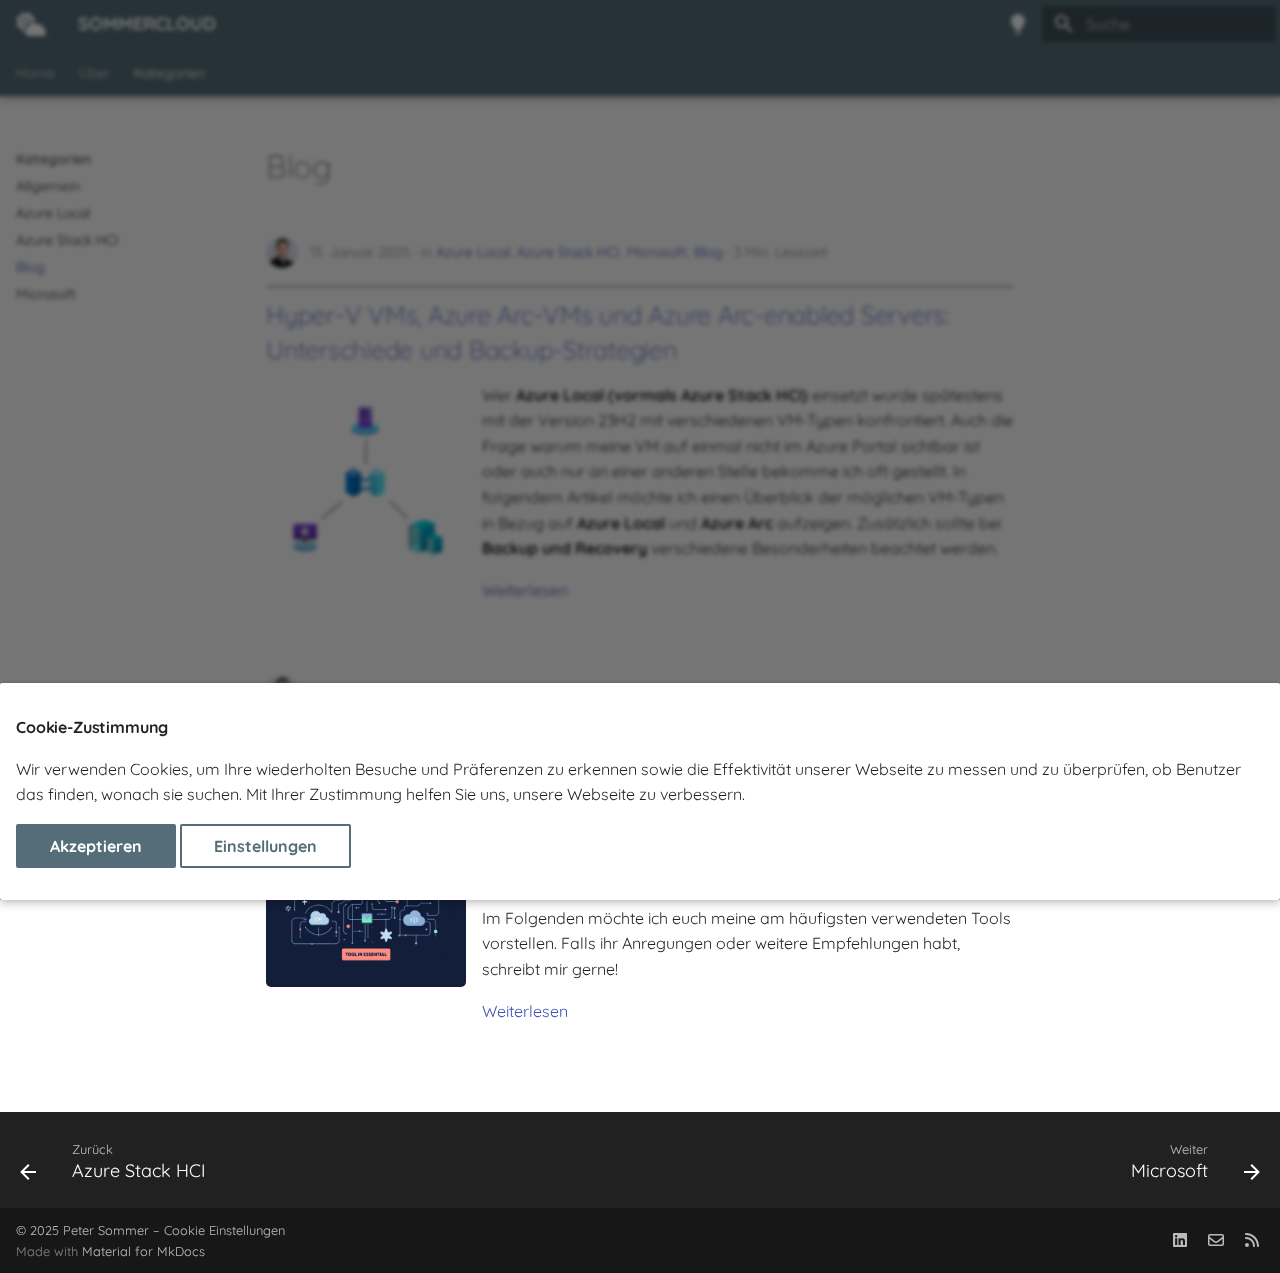
<file: category/blog/index.html>
<!doctype html>
<html lang="de" class="no-js">
  <head>
    
      <meta charset="utf-8">
      <meta name="viewport" content="width=device-width,initial-scale=1">
      
        <meta name="description" content="...Clouds, Server und IT">
      
      
      
        <link rel="canonical" href="https://blog.sommercloud.de/category/blog/">
      
      
        <link rel="prev" href="../azure-stack-hci/">
      
      
        <link rel="next" href="../microsoft/">
      
      
        <link rel="alternate" type="application/rss+xml" title="RSS Feed" href="../../feed_rss_created.xml">
        <link rel="alternate" type="application/rss+xml" title="RSS Feed der aktualisierten Inhalte" href="../../feed_rss_updated.xml">
      
      <link rel="icon" href="../../images/favicon.ico">
      <meta name="generator" content="mkdocs-1.6.1, mkdocs-material-9.6.3">
    
    
      
        <title>Blog - SOMMERCLOUD</title>
      
    
    
      <link rel="stylesheet" href="../../assets/stylesheets/main.d7758b05.min.css">
      
        
        <link rel="stylesheet" href="../../assets/stylesheets/palette.06af60db.min.css">
      
      


    
    
      
    
    
      
        
        
        
        <link rel="stylesheet" href="../../assets/external/fonts.googleapis.com/css.ad091c97.css">
        <style>:root{--md-text-font:"Quicksand";--md-code-font:"Source Code Pro"}</style>
      
    
    
      <link rel="stylesheet" href="../../css/extra.css">
    
    <script>__md_scope=new URL("../..",location),__md_hash=e=>[...e].reduce(((e,_)=>(e<<5)-e+_.charCodeAt(0)),0),__md_get=(e,_=localStorage,t=__md_scope)=>JSON.parse(_.getItem(t.pathname+"."+e)),__md_set=(e,_,t=localStorage,a=__md_scope)=>{try{t.setItem(a.pathname+"."+e,JSON.stringify(_))}catch(e){}}</script>
    
      
  


  <script type="text/javascript">
    (function(c,l,a,r,i,t,y){
        c[a]=c[a]||function(){(c[a].q=c[a].q||[]).push(arguments)};
        t=l.createElement(r);t.async=1;t.src="https://www.clarity.ms/tag/"+i;
        y=l.getElementsByTagName(r)[0];y.parentNode.insertBefore(t,y);
    })(window, document, "clarity", "script", "ogyl790hg6");
</script>
  
    <script>if("undefined"!=typeof __md_analytics){var consent=__md_get("__consent");consent&&consent.analytics&&__md_analytics()}</script>
  

    
    
      
        <meta  property="og:type"  content="website" >
      
        <meta  property="og:title"  content="Blog - SOMMERCLOUD" >
      
        <meta  property="og:description"  content="...Clouds, Server und IT" >
      
        <meta  property="og:image"  content="https://blog.sommercloud.de/assets/images/social/category/blog.png" >
      
        <meta  property="og:image:type"  content="image/png" >
      
        <meta  property="og:image:width"  content="1200" >
      
        <meta  property="og:image:height"  content="630" >
      
        <meta  property="og:url"  content="https://blog.sommercloud.de/category/blog/" >
      
        <meta  name="twitter:card"  content="summary_large_image" >
      
        <meta  name="twitter:title"  content="Blog - SOMMERCLOUD" >
      
        <meta  name="twitter:description"  content="...Clouds, Server und IT" >
      
        <meta  name="twitter:image"  content="https://blog.sommercloud.de/assets/images/social/category/blog.png" >
      
    
    
   <link href="../../assets/stylesheets/glightbox.min.css" rel="stylesheet"/><style>
    html.glightbox-open { overflow: initial; height: 100%; }
    .gslide-title { margin-top: 0px; user-select: text; }
    .gslide-desc { color: #666; user-select: text; }
    .gslide-image img { background: white; }
    .gscrollbar-fixer { padding-right: 15px; }
    .gdesc-inner { font-size: 0.75rem; }
    body[data-md-color-scheme="slate"] .gdesc-inner { background: var(--md-default-bg-color);}
    body[data-md-color-scheme="slate"] .gslide-title { color: var(--md-default-fg-color);}
    body[data-md-color-scheme="slate"] .gslide-desc { color: var(--md-default-fg-color);}</style> <script src="../../assets/javascripts/glightbox.min.js"></script></head>
  
  
    
    
      
    
    
    
    
    <body dir="ltr" data-md-color-scheme="default" data-md-color-primary="blue-grey" data-md-color-accent="indigo">
  
    
    <input class="md-toggle" data-md-toggle="drawer" type="checkbox" id="__drawer" autocomplete="off">
    <input class="md-toggle" data-md-toggle="search" type="checkbox" id="__search" autocomplete="off">
    <label class="md-overlay" for="__drawer"></label>
    <div data-md-component="skip">
      
        
        <a href="#blog" class="md-skip">
          Zum Inhalt
        </a>
      
    </div>
    <div data-md-component="announce">
      
    </div>
    
    
      

  

<header class="md-header md-header--shadow md-header--lifted" data-md-component="header">
  <nav class="md-header__inner md-grid" aria-label="Kopfzeile">
    <a href="../.." title="SOMMERCLOUD" class="md-header__button md-logo" aria-label="SOMMERCLOUD" data-md-component="logo">
      
  
  <svg xmlns="http://www.w3.org/2000/svg" viewBox="0 0 640 512"><!--! Font Awesome Free 6.7.2 by @fontawesome - https://fontawesome.com License - https://fontawesome.com/license/free (Icons: CC BY 4.0, Fonts: SIL OFL 1.1, Code: MIT License) Copyright 2024 Fonticons, Inc.--><path d="M294.2 1.2c5.1 2.1 8.7 6.7 9.6 12.1L317.9 98l84.7 14.1c5.4.9 10 4.5 12.1 9.6s1.5 10.9-1.6 15.4l-38.5 55c-2.2-.1-4.4-.2-6.7-.2-23.3 0-45.1 6.2-64 17.1v-1.1c0-53-43-96-96-96s-96 43-96 96 43 96 96 96c8.1 0 15.9-1 23.4-2.9-36.6 18.1-63.3 53.1-69.8 94.9l-24.4 17c-4.5 3.2-10.3 3.8-15.4 1.6s-8.7-6.7-9.6-12.1l-14-84.5-84.7-14.1c-5.4-.9-10-4.5-12.1-9.6s-1.5-10.9 1.6-15.4L52.5 208 2.9 137.2c-3.2-4.5-3.8-10.3-1.6-15.4s6.7-8.7 12.1-9.6l84.7-14.1 14.1-84.7c.9-5.4 4.5-10 9.6-12.1s10.9-1.5 15.4 1.6L208 52.5l70.8-49.6c4.5-3.2 10.3-3.8 15.4-1.6zM144 208a64 64 0 1 1 128 0 64 64 0 1 1-128 0m495.9 223.9c0 44.2-35.8 80-80 80H288c-53 0-96-43-96-96 0-47.6 34.6-87 80-94.6V320c0-53 43-96 96-96 34.9 0 65.4 18.6 82.2 46.4 13-9.1 28.8-14.4 45.8-14.4 44.2 0 80 35.8 80 80 0 5.9-.6 11.7-1.9 17.2 37.4 6.7 65.8 39.4 65.8 78.7"/></svg>

    </a>
    <label class="md-header__button md-icon" for="__drawer">
      
      <svg xmlns="http://www.w3.org/2000/svg" viewBox="0 0 24 24"><path d="M3 6h18v2H3zm0 5h18v2H3zm0 5h18v2H3z"/></svg>
    </label>
    <div class="md-header__title" data-md-component="header-title">
      <div class="md-header__ellipsis">
        <div class="md-header__topic">
          <span class="md-ellipsis">
            SOMMERCLOUD
          </span>
        </div>
        <div class="md-header__topic" data-md-component="header-topic">
          <span class="md-ellipsis">
            
              Blog
            
          </span>
        </div>
      </div>
    </div>
    
      
        <form class="md-header__option" data-md-component="palette">
  
    
    
    
    <input class="md-option" data-md-color-media="(prefers-color-scheme: light)" data-md-color-scheme="default" data-md-color-primary="blue-grey" data-md-color-accent="indigo"  aria-label="Switch to dark mode"  type="radio" name="__palette" id="__palette_0">
    
      <label class="md-header__button md-icon" title="Switch to dark mode" for="__palette_1" hidden>
        <svg xmlns="http://www.w3.org/2000/svg" viewBox="0 0 24 24"><path d="M12 2a7 7 0 0 0-7 7c0 2.38 1.19 4.47 3 5.74V17a1 1 0 0 0 1 1h6a1 1 0 0 0 1-1v-2.26c1.81-1.27 3-3.36 3-5.74a7 7 0 0 0-7-7M9 21a1 1 0 0 0 1 1h4a1 1 0 0 0 1-1v-1H9z"/></svg>
      </label>
    
  
    
    
    
    <input class="md-option" data-md-color-media="(prefers-color-scheme: dark)" data-md-color-scheme="slate" data-md-color-primary="black" data-md-color-accent="deep-purple"  aria-label="Switch to light mode"  type="radio" name="__palette" id="__palette_1">
    
      <label class="md-header__button md-icon" title="Switch to light mode" for="__palette_0" hidden>
        <svg xmlns="http://www.w3.org/2000/svg" viewBox="0 0 24 24"><path d="M12 2a7 7 0 0 1 7 7c0 2.38-1.19 4.47-3 5.74V17a1 1 0 0 1-1 1H9a1 1 0 0 1-1-1v-2.26C6.19 13.47 5 11.38 5 9a7 7 0 0 1 7-7M9 21v-1h6v1a1 1 0 0 1-1 1h-4a1 1 0 0 1-1-1m3-17a5 5 0 0 0-5 5c0 2.05 1.23 3.81 3 4.58V16h4v-2.42c1.77-.77 3-2.53 3-4.58a5 5 0 0 0-5-5"/></svg>
      </label>
    
  
</form>
      
    
    
      <script>var palette=__md_get("__palette");if(palette&&palette.color){if("(prefers-color-scheme)"===palette.color.media){var media=matchMedia("(prefers-color-scheme: light)"),input=document.querySelector(media.matches?"[data-md-color-media='(prefers-color-scheme: light)']":"[data-md-color-media='(prefers-color-scheme: dark)']");palette.color.media=input.getAttribute("data-md-color-media"),palette.color.scheme=input.getAttribute("data-md-color-scheme"),palette.color.primary=input.getAttribute("data-md-color-primary"),palette.color.accent=input.getAttribute("data-md-color-accent")}for(var[key,value]of Object.entries(palette.color))document.body.setAttribute("data-md-color-"+key,value)}</script>
    
    
    
      <label class="md-header__button md-icon" for="__search">
        
        <svg xmlns="http://www.w3.org/2000/svg" viewBox="0 0 24 24"><path d="M9.5 3A6.5 6.5 0 0 1 16 9.5c0 1.61-.59 3.09-1.56 4.23l.27.27h.79l5 5-1.5 1.5-5-5v-.79l-.27-.27A6.52 6.52 0 0 1 9.5 16 6.5 6.5 0 0 1 3 9.5 6.5 6.5 0 0 1 9.5 3m0 2C7 5 5 7 5 9.5S7 14 9.5 14 14 12 14 9.5 12 5 9.5 5"/></svg>
      </label>
      <div class="md-search" data-md-component="search" role="dialog">
  <label class="md-search__overlay" for="__search"></label>
  <div class="md-search__inner" role="search">
    <form class="md-search__form" name="search">
      <input type="text" class="md-search__input" name="query" aria-label="Suche" placeholder="Suche" autocapitalize="off" autocorrect="off" autocomplete="off" spellcheck="false" data-md-component="search-query" required>
      <label class="md-search__icon md-icon" for="__search">
        
        <svg xmlns="http://www.w3.org/2000/svg" viewBox="0 0 24 24"><path d="M9.5 3A6.5 6.5 0 0 1 16 9.5c0 1.61-.59 3.09-1.56 4.23l.27.27h.79l5 5-1.5 1.5-5-5v-.79l-.27-.27A6.52 6.52 0 0 1 9.5 16 6.5 6.5 0 0 1 3 9.5 6.5 6.5 0 0 1 9.5 3m0 2C7 5 5 7 5 9.5S7 14 9.5 14 14 12 14 9.5 12 5 9.5 5"/></svg>
        
        <svg xmlns="http://www.w3.org/2000/svg" viewBox="0 0 24 24"><path d="M20 11v2H8l5.5 5.5-1.42 1.42L4.16 12l7.92-7.92L13.5 5.5 8 11z"/></svg>
      </label>
      <nav class="md-search__options" aria-label="Suche">
        
        <button type="reset" class="md-search__icon md-icon" title="Zurücksetzen" aria-label="Zurücksetzen" tabindex="-1">
          
          <svg xmlns="http://www.w3.org/2000/svg" viewBox="0 0 24 24"><path d="M19 6.41 17.59 5 12 10.59 6.41 5 5 6.41 10.59 12 5 17.59 6.41 19 12 13.41 17.59 19 19 17.59 13.41 12z"/></svg>
        </button>
      </nav>
      
        <div class="md-search__suggest" data-md-component="search-suggest"></div>
      
    </form>
    <div class="md-search__output">
      <div class="md-search__scrollwrap" tabindex="0" data-md-scrollfix>
        <div class="md-search-result" data-md-component="search-result">
          <div class="md-search-result__meta">
            Suche wird initialisiert
          </div>
          <ol class="md-search-result__list" role="presentation"></ol>
        </div>
      </div>
    </div>
  </div>
</div>
    
    
  </nav>
  
    
      
<nav class="md-tabs" aria-label="Hauptnavigation" data-md-component="tabs">
  <div class="md-grid">
    <ul class="md-tabs__list">
      
        
  
  
  
    <li class="md-tabs__item">
      <a href="../.." class="md-tabs__link">
        
  
    
  
  Home

      </a>
    </li>
  

      
        
  
  
  
    <li class="md-tabs__item">
      <a href="../../about/" class="md-tabs__link">
        
  
    
  
  Über

      </a>
    </li>
  

      
        
  
  
    
  
  
    
    
      <li class="md-tabs__item md-tabs__item--active">
        <a href="../allgemein/" class="md-tabs__link">
          
  
  Kategorien

        </a>
      </li>
    
  

      
    </ul>
  </div>
</nav>
    
  
</header>
    
    <div class="md-container" data-md-component="container">
      
      
        
      
      <main class="md-main" data-md-component="main">
        <div class="md-main__inner md-grid">
          
            
              
              <div class="md-sidebar md-sidebar--primary" data-md-component="sidebar" data-md-type="navigation" >
                <div class="md-sidebar__scrollwrap">
                  <div class="md-sidebar__inner">
                    


  


<nav class="md-nav md-nav--primary md-nav--lifted" aria-label="Navigation" data-md-level="0">
  <label class="md-nav__title" for="__drawer">
    <a href="../.." title="SOMMERCLOUD" class="md-nav__button md-logo" aria-label="SOMMERCLOUD" data-md-component="logo">
      
  
  <svg xmlns="http://www.w3.org/2000/svg" viewBox="0 0 640 512"><!--! Font Awesome Free 6.7.2 by @fontawesome - https://fontawesome.com License - https://fontawesome.com/license/free (Icons: CC BY 4.0, Fonts: SIL OFL 1.1, Code: MIT License) Copyright 2024 Fonticons, Inc.--><path d="M294.2 1.2c5.1 2.1 8.7 6.7 9.6 12.1L317.9 98l84.7 14.1c5.4.9 10 4.5 12.1 9.6s1.5 10.9-1.6 15.4l-38.5 55c-2.2-.1-4.4-.2-6.7-.2-23.3 0-45.1 6.2-64 17.1v-1.1c0-53-43-96-96-96s-96 43-96 96 43 96 96 96c8.1 0 15.9-1 23.4-2.9-36.6 18.1-63.3 53.1-69.8 94.9l-24.4 17c-4.5 3.2-10.3 3.8-15.4 1.6s-8.7-6.7-9.6-12.1l-14-84.5-84.7-14.1c-5.4-.9-10-4.5-12.1-9.6s-1.5-10.9 1.6-15.4L52.5 208 2.9 137.2c-3.2-4.5-3.8-10.3-1.6-15.4s6.7-8.7 12.1-9.6l84.7-14.1 14.1-84.7c.9-5.4 4.5-10 9.6-12.1s10.9-1.5 15.4 1.6L208 52.5l70.8-49.6c4.5-3.2 10.3-3.8 15.4-1.6zM144 208a64 64 0 1 1 128 0 64 64 0 1 1-128 0m495.9 223.9c0 44.2-35.8 80-80 80H288c-53 0-96-43-96-96 0-47.6 34.6-87 80-94.6V320c0-53 43-96 96-96 34.9 0 65.4 18.6 82.2 46.4 13-9.1 28.8-14.4 45.8-14.4 44.2 0 80 35.8 80 80 0 5.9-.6 11.7-1.9 17.2 37.4 6.7 65.8 39.4 65.8 78.7"/></svg>

    </a>
    SOMMERCLOUD
  </label>
  
  <ul class="md-nav__list" data-md-scrollfix>
    
      
      
  
  
  
    
  
  
    <li class="md-nav__item">
      <a href="../.." class="md-nav__link">
        
  
  <span class="md-ellipsis">
    Home
    
  </span>
  

      </a>
    </li>
  

    
      
      
  
  
  
  
    <li class="md-nav__item">
      <a href="../../about/" class="md-nav__link">
        
  
  <span class="md-ellipsis">
    Über
    
  </span>
  

      </a>
    </li>
  

    
      
      
  
  
    
  
  
  
    
    
    
      
        
        
      
      
    
    
    <li class="md-nav__item md-nav__item--active md-nav__item--section md-nav__item--nested">
      
        
        
        <input class="md-nav__toggle md-toggle " type="checkbox" id="__nav_3" checked>
        
          
          <label class="md-nav__link" for="__nav_3" id="__nav_3_label" tabindex="">
            
  
  <span class="md-ellipsis">
    Kategorien
    
  </span>
  

            <span class="md-nav__icon md-icon"></span>
          </label>
        
        <nav class="md-nav" data-md-level="1" aria-labelledby="__nav_3_label" aria-expanded="true">
          <label class="md-nav__title" for="__nav_3">
            <span class="md-nav__icon md-icon"></span>
            Kategorien
          </label>
          <ul class="md-nav__list" data-md-scrollfix>
            
              
                
  
  
  
    
  
  
    <li class="md-nav__item">
      <a href="../allgemein/" class="md-nav__link">
        
  
  <span class="md-ellipsis">
    Allgemein
    
  </span>
  

      </a>
    </li>
  

              
            
              
                
  
  
  
    
  
  
    <li class="md-nav__item">
      <a href="../azure-local/" class="md-nav__link">
        
  
  <span class="md-ellipsis">
    Azure Local
    
  </span>
  

      </a>
    </li>
  

              
            
              
                
  
  
  
    
  
  
    <li class="md-nav__item">
      <a href="../azure-stack-hci/" class="md-nav__link">
        
  
  <span class="md-ellipsis">
    Azure Stack HCI
    
  </span>
  

      </a>
    </li>
  

              
            
              
                
  
  
    
  
  
    
      
    
  
  
    <li class="md-nav__item md-nav__item--active">
      
      <input class="md-nav__toggle md-toggle" type="checkbox" id="__toc">
      
      
        
      
      
      <a href="./" class="md-nav__link md-nav__link--active">
        
  
  <span class="md-ellipsis">
    Blog
    
  </span>
  

      </a>
      
    </li>
  

              
            
              
                
  
  
  
    
  
  
    <li class="md-nav__item">
      <a href="../microsoft/" class="md-nav__link">
        
  
  <span class="md-ellipsis">
    Microsoft
    
  </span>
  

      </a>
    </li>
  

              
            
          </ul>
        </nav>
      
    </li>
  

    
  </ul>
</nav>
                  </div>
                </div>
              </div>
            
            
              
              <div class="md-sidebar md-sidebar--secondary" data-md-component="sidebar" data-md-type="toc" >
                <div class="md-sidebar__scrollwrap">
                  <div class="md-sidebar__inner">
                    

<nav class="md-nav md-nav--secondary" aria-label="Inhaltsverzeichnis">
  
  
  
    
  
  
</nav>
                  </div>
                </div>
              </div>
            
          
          
  <div class="md-content" data-md-component="content">
    <div class="md-content__inner">
      <header class="md-typeset">
        <h1 id="blog">Blog<a class="headerlink" href="#blog" title="Permanent link">#</a></h1>
      </header>
      
        <!--
  Copyright (c) 2016-2024 Martin Donath <martin.donath@squidfunk.com>

  Permission is hereby granted, free of charge, to any person obtaining a copy
  of this software and associated documentation files (the "Software"), to
  deal in the Software without restriction, including without limitation the
  rights to use, copy, modify, merge, publish, distribute, sublicense, and/or
  sell copies of the Software, and to permit persons to whom the Software is
  furnished to do so, subject to the following conditions:

  The above copyright notice and this permission notice shall be included in
  all copies or substantial portions of the Software.

  THE SOFTWARE IS PROVIDED "AS IS", WITHOUT WARRANTY OF ANY KIND, EXPRESS OR
  IMPLIED, INCLUDING BUT NOT LIMITED TO THE WARRANTIES OF MERCHANTABILITY,
  FITNESS FOR A PARTICULAR PURPOSE AND NON-INFRINGEMENT. IN NO EVENT SHALL THE
  AUTHORS OR COPYRIGHT HOLDERS BE LIABLE FOR ANY CLAIM, DAMAGES OR OTHER
  LIABILITY, WHETHER IN AN ACTION OF CONTRACT, TORT OR OTHERWISE, ARISING
  FROM, OUT OF OR IN CONNECTION WITH THE SOFTWARE OR THE USE OR OTHER DEALINGS
  IN THE SOFTWARE.
-->

<!-- Post excerpt -->
<article class="md-post md-post--excerpt">
    <header class="md-post__header">
  
      <!-- Post authors -->
      
        <nav class="md-post__authors md-typeset">
          
            <span class="md-author">
              <img src="/images/avatar.jpg" alt="Peter Sommer" />
            </span>
          
        </nav>
      
  
      <!-- Post metadata -->
      <div class="md-post__meta md-meta">
        <ul class="md-meta__list">
  
          <!-- Post date -->
          <li class="md-meta__item">
            <time datetime="2025-01-13 00:00:00+00:00">13. Januar 2025</time></li>
  
          <!-- Post categories -->
          
            <li class="md-meta__item">
              in
              
                <a
                  href="../azure-local/"
                  class="md-meta__link"
                >Azure Local</a>, 
                <a
                  href="../azure-stack-hci/"
                  class="md-meta__link"
                >Azure Stack HCI</a>, 
                <a
                  href="../microsoft/"
                  class="md-meta__link"
                >Microsoft</a>, 
                <a
                  href="./"
                  class="md-meta__link"
                >Blog</a></li>
          
  
          <!-- Post readtime -->
          
            
            <li class="md-meta__item">
              
                3 Min. Lesezeit
              
            </li>
          
        </ul>
  
        <!-- Draft marker -->
        
      </div>
    </header>
  
    <!-- Post content -->
    <!-- Post content -->
    <div class="md-post__content md-typeset">
          
<h2 id="hyper-v-vms-azure-arc-vms-und-azure-arc-enabled-servers-unterschiede-und-backup-strategien"><a class="toclink" href="../../azure-local/vm-types-on-azure-local/">Hyper-V VMs, Azure Arc-VMs und Azure Arc-enabled Servers: Unterschiede und Backup-Strategien</a></h2>
<p><img align="left" alt="VM-Types" class="rounded-image" src="../../images/posts/vm-types-title.png" width="200" /></p>
<p>Wer <strong>Azure Local (vormals Azure Stack HCI)</strong> einsetzt wurde spätestens mit der Version 23H2 mit verschiedenen VM-Typen konfrontiert. Auch die Frage warum meine VM auf einmal nicht im Azure Portal sichtbar ist oder auch nur an einer anderen Stelle bekomme ich oft gestellt. In folgendem Artikel möchte ich einen Überblick der möglichen VM-Typen in Bezug auf <strong>Azure Local</strong> und <strong>Azure Arc</strong> aufzeigen. Zusätzlich sollte bei <strong>Backup und Recovery</strong> verschiedene Besonderheiten beachtet werden.</p>

  
      <!-- Continue reading link -->
      
        <nav class="md-post__action">
          <a href="../../azure-local/vm-types-on-azure-local/">
            Weiterlesen
          </a>
        </nav>
      
    </div>
  </article>
      
        <!--
  Copyright (c) 2016-2024 Martin Donath <martin.donath@squidfunk.com>

  Permission is hereby granted, free of charge, to any person obtaining a copy
  of this software and associated documentation files (the "Software"), to
  deal in the Software without restriction, including without limitation the
  rights to use, copy, modify, merge, publish, distribute, sublicense, and/or
  sell copies of the Software, and to permit persons to whom the Software is
  furnished to do so, subject to the following conditions:

  The above copyright notice and this permission notice shall be included in
  all copies or substantial portions of the Software.

  THE SOFTWARE IS PROVIDED "AS IS", WITHOUT WARRANTY OF ANY KIND, EXPRESS OR
  IMPLIED, INCLUDING BUT NOT LIMITED TO THE WARRANTIES OF MERCHANTABILITY,
  FITNESS FOR A PARTICULAR PURPOSE AND NON-INFRINGEMENT. IN NO EVENT SHALL THE
  AUTHORS OR COPYRIGHT HOLDERS BE LIABLE FOR ANY CLAIM, DAMAGES OR OTHER
  LIABILITY, WHETHER IN AN ACTION OF CONTRACT, TORT OR OTHERWISE, ARISING
  FROM, OUT OF OR IN CONNECTION WITH THE SOFTWARE OR THE USE OR OTHER DEALINGS
  IN THE SOFTWARE.
-->

<!-- Post excerpt -->
<article class="md-post md-post--excerpt">
    <header class="md-post__header">
  
      <!-- Post authors -->
      
        <nav class="md-post__authors md-typeset">
          
            <span class="md-author">
              <img src="/images/avatar.jpg" alt="Peter Sommer" />
            </span>
          
        </nav>
      
  
      <!-- Post metadata -->
      <div class="md-post__meta md-meta">
        <ul class="md-meta__list">
  
          <!-- Post date -->
          <li class="md-meta__item">
            <time datetime="2024-10-15 00:00:00+00:00">15. Oktober 2024</time></li>
  
          <!-- Post categories -->
          
            <li class="md-meta__item">
              in
              
                <a
                  href="../allgemein/"
                  class="md-meta__link"
                >Allgemein</a>, 
                <a
                  href="./"
                  class="md-meta__link"
                >Blog</a></li>
          
  
          <!-- Post readtime -->
          
            
            <li class="md-meta__item">
              
                5 Min. Lesezeit
              
            </li>
          
        </ul>
  
        <!-- Draft marker -->
        
      </div>
    </header>
  
    <!-- Post content -->
    <!-- Post content -->
    <div class="md-post__content md-typeset">
          
<h2 id="welche-tools-setze-ich-in-meiner-taglichen-arbeit-ein"><a class="toclink" href="../../allgemein/tools/">Welche Tools setze ich in meiner täglichen Arbeit ein?</a></h2>
<p><img align="left" alt="Essential Tools" class="rounded-image" src="../../images/posts/tools.png" width="200" /></p>
<p>Ich finde es immer spannend, zu sehen, welche Tools andere in ihrer täglichen Arbeit nutzen. Oft entdeckt man dadurch neue Möglichkeiten, den eigenen Workflow zu optimieren. Die Idee ist somit nicht neu, aber inspieriert hoffentlich den ein oder anderen.</p>
<p>Im Folgenden möchte ich euch meine am häufigsten verwendeten Tools vorstellen. Falls ihr Anregungen oder weitere Empfehlungen habt, schreibt mir gerne!</p>

  
      <!-- Continue reading link -->
      
        <nav class="md-post__action">
          <a href="../../allgemein/tools/">
            Weiterlesen
          </a>
        </nav>
      
    </div>
  </article>
      
      
        
          



<nav class="md-pagination">
  
</nav>
        
      
    </div>
  </div>

          
<script>var target=document.getElementById(location.hash.slice(1));target&&target.name&&(target.checked=target.name.startsWith("__tabbed_"))</script>
        </div>
        
          <button type="button" class="md-top md-icon" data-md-component="top" hidden>
  
  <svg xmlns="http://www.w3.org/2000/svg" viewBox="0 0 24 24"><path d="M13 20h-2V8l-5.5 5.5-1.42-1.42L12 4.16l7.92 7.92-1.42 1.42L13 8z"/></svg>
  Zurück zum Seitenanfang
</button>
        
      </main>
      
        <footer class="md-footer">
  
    
      
      <nav class="md-footer__inner md-grid" aria-label="Fußzeile" >
        
          
          <a href="../azure-stack-hci/" class="md-footer__link md-footer__link--prev" aria-label="Zurück: Azure Stack HCI">
            <div class="md-footer__button md-icon">
              
              <svg xmlns="http://www.w3.org/2000/svg" viewBox="0 0 24 24"><path d="M20 11v2H8l5.5 5.5-1.42 1.42L4.16 12l7.92-7.92L13.5 5.5 8 11z"/></svg>
            </div>
            <div class="md-footer__title">
              <span class="md-footer__direction">
                Zurück
              </span>
              <div class="md-ellipsis">
                Azure Stack HCI
              </div>
            </div>
          </a>
        
        
          
          <a href="../microsoft/" class="md-footer__link md-footer__link--next" aria-label="Weiter: Microsoft">
            <div class="md-footer__title">
              <span class="md-footer__direction">
                Weiter
              </span>
              <div class="md-ellipsis">
                Microsoft
              </div>
            </div>
            <div class="md-footer__button md-icon">
              
              <svg xmlns="http://www.w3.org/2000/svg" viewBox="0 0 24 24"><path d="M4 11v2h12l-5.5 5.5 1.42 1.42L19.84 12l-7.92-7.92L10.5 5.5 16 11z"/></svg>
            </div>
          </a>
        
      </nav>
    
  
  <div class="md-footer-meta md-typeset">
    <div class="md-footer-meta__inner md-grid">
      <div class="md-copyright">
  
    <div class="md-copyright__highlight">
      &copy; 2025 Peter Sommer – <a href="#__consent">Cookie Einstellungen</a>

    </div>
  
  
    Made with
    <a href="https://squidfunk.github.io/mkdocs-material/" target="_blank" rel="noopener">
      Material for MkDocs
    </a>
  
</div>
      
        <div class="md-social">
  
    
    
    
    
      
      
    
    <a href="https://www.linkedin.com/in/peter-sommer-3170a8139/" target="_blank" rel="noopener" title="www.linkedin.com" class="md-social__link">
      <svg xmlns="http://www.w3.org/2000/svg" viewBox="0 0 448 512"><!--! Font Awesome Free 6.7.2 by @fontawesome - https://fontawesome.com License - https://fontawesome.com/license/free (Icons: CC BY 4.0, Fonts: SIL OFL 1.1, Code: MIT License) Copyright 2024 Fonticons, Inc.--><path d="M416 32H31.9C14.3 32 0 46.5 0 64.3v383.4C0 465.5 14.3 480 31.9 480H416c17.6 0 32-14.5 32-32.3V64.3c0-17.8-14.4-32.3-32-32.3M135.4 416H69V202.2h66.5V416zm-33.2-243c-21.3 0-38.5-17.3-38.5-38.5S80.9 96 102.2 96c21.2 0 38.5 17.3 38.5 38.5 0 21.3-17.2 38.5-38.5 38.5m282.1 243h-66.4V312c0-24.8-.5-56.7-34.5-56.7-34.6 0-39.9 27-39.9 54.9V416h-66.4V202.2h63.7v29.2h.9c8.9-16.8 30.6-34.5 62.9-34.5 67.2 0 79.7 44.3 79.7 101.9z"/></svg>
    </a>
  
    
    
    
    
    <a href="mailto:peter@sommer-email.de" target="_blank" rel="noopener" title="Sende mir eine E-Mail" class="md-social__link">
      <svg xmlns="http://www.w3.org/2000/svg" viewBox="0 0 512 512"><!--! Font Awesome Free 6.7.2 by @fontawesome - https://fontawesome.com License - https://fontawesome.com/license/free (Icons: CC BY 4.0, Fonts: SIL OFL 1.1, Code: MIT License) Copyright 2024 Fonticons, Inc.--><path d="M64 112c-8.8 0-16 7.2-16 16v22.1l172.5 141.6c20.7 17 50.4 17 71.1 0L464 150.1V128c0-8.8-7.2-16-16-16zM48 212.2V384c0 8.8 7.2 16 16 16h384c8.8 0 16-7.2 16-16V212.2L322 328.8c-38.4 31.5-93.7 31.5-132 0zM0 128c0-35.3 28.7-64 64-64h384c35.3 0 64 28.7 64 64v256c0 35.3-28.7 64-64 64H64c-35.3 0-64-28.7-64-64z"/></svg>
    </a>
  
    
    
    
    
      
      
    
    <a href="https://blog.sommercloud.de/feed_rss_created.xml" target="_blank" rel="noopener" title="blog.sommercloud.de" class="md-social__link">
      <svg xmlns="http://www.w3.org/2000/svg" viewBox="0 0 448 512"><!--! Font Awesome Free 6.7.2 by @fontawesome - https://fontawesome.com License - https://fontawesome.com/license/free (Icons: CC BY 4.0, Fonts: SIL OFL 1.1, Code: MIT License) Copyright 2024 Fonticons, Inc.--><path d="M0 64c0-17.7 14.3-32 32-32 229.8 0 416 186.2 416 416 0 17.7-14.3 32-32 32s-32-14.3-32-32C384 253.6 226.4 96 32 96 14.3 96 0 81.7 0 64m0 352a64 64 0 1 1 128 0 64 64 0 1 1-128 0m32-256c159.1 0 288 128.9 288 288 0 17.7-14.3 32-32 32s-32-14.3-32-32c0-123.7-100.3-224-224-224-17.7 0-32-14.3-32-32s14.3-32 32-32"/></svg>
    </a>
  
</div>
      
    </div>
  </div>
</footer>
      
    </div>
    <div class="md-dialog" data-md-component="dialog">
      <div class="md-dialog__inner md-typeset"></div>
    </div>
    
    
      <div class="md-consent" data-md-component="consent" id="__consent" hidden>
        <div class="md-consent__overlay"></div>
        <aside class="md-consent__inner">
          <form class="md-consent__form md-grid md-typeset" name="consent">
            

  




  


<h4>Cookie-Zustimmung</h4>
<p>Wir verwenden Cookies, um Ihre wiederholten Besuche und Präferenzen zu erkennen sowie die Effektivität unserer Webseite zu messen und zu überprüfen,  ob Benutzer das finden, wonach sie suchen. Mit Ihrer Zustimmung helfen Sie uns, unsere Webseite zu verbessern.</p>
<input class="md-toggle" type="checkbox" id="__settings" >
<div class="md-consent__settings">
  <ul class="task-list">
    
      
      
        
        
      
      <li class="task-list-item">
        <label class="task-list-control">
          <input type="checkbox" name="analytics" checked>
          <span class="task-list-indicator"></span>
          Microsoft Clarity
        </label>
      </li>
    
  </ul>
</div>
<div class="md-consent__controls">
  
    
      <button class="md-button md-button--primary">Akzeptieren</button>
    
    
    
  
    
    
    
      <label class="md-button" for="__settings">Einstellungen</label>
    
  
</div>
          </form>
        </aside>
      </div>
      <script>var consent=__md_get("__consent");if(consent)for(var input of document.forms.consent.elements)input.name&&(input.checked=consent[input.name]||!1);else"file:"!==location.protocol&&setTimeout((function(){document.querySelector("[data-md-component=consent]").hidden=!1}),250);var form=document.forms.consent;for(var action of["submit","reset"])form.addEventListener(action,(function(e){if(e.preventDefault(),"reset"===e.type)for(var n of document.forms.consent.elements)n.name&&(n.checked=!1);__md_set("__consent",Object.fromEntries(Array.from(new FormData(form).keys()).map((function(e){return[e,!0]})))),location.hash="",location.reload()}))</script>
    
    <script id="__config" type="application/json">{"base": "../..", "features": ["navigation.tabs", "navigation.tabs.sticky", "navigation.top", "navigation.footer", "toc.follow", "search.suggest", "content.code.copy", "content.code.annotate", "navigation.tracking"], "search": "../../assets/javascripts/workers/search.f8cc74c7.min.js", "translations": {"clipboard.copied": "In Zwischenablage kopiert", "clipboard.copy": "In Zwischenablage kopieren", "search.result.more.one": "1 weiteres Suchergebnis auf dieser Seite", "search.result.more.other": "# weitere Suchergebnisse auf dieser Seite", "search.result.none": "Keine Suchergebnisse", "search.result.one": "1 Suchergebnis", "search.result.other": "# Suchergebnisse", "search.result.placeholder": "Suchbegriff eingeben", "search.result.term.missing": "Es fehlt", "select.version": "Version ausw\u00e4hlen"}}</script>
    
    
      <script src="../../assets/javascripts/bundle.f1b6f286.min.js"></script>
      
    
  <script id="init-glightbox">document.querySelectorAll('.glightbox').forEach(function(element) {
    try {
        var img = element.querySelector('img');
        if (img && img.src) {
            element.setAttribute('href', img.src);
        } else {
            console.log('No img element with src attribute found');
        }
    } catch (error) {
        console.log('Error:', error);
    }
});
const lightbox = GLightbox({"touchNavigation": true, "loop": false, "zoomable": true, "draggable": true, "openEffect": "zoom", "closeEffect": "zoom", "slideEffect": "slide"});
document$.subscribe(() => { lightbox.reload() });
</script></body>
</html>
</file>
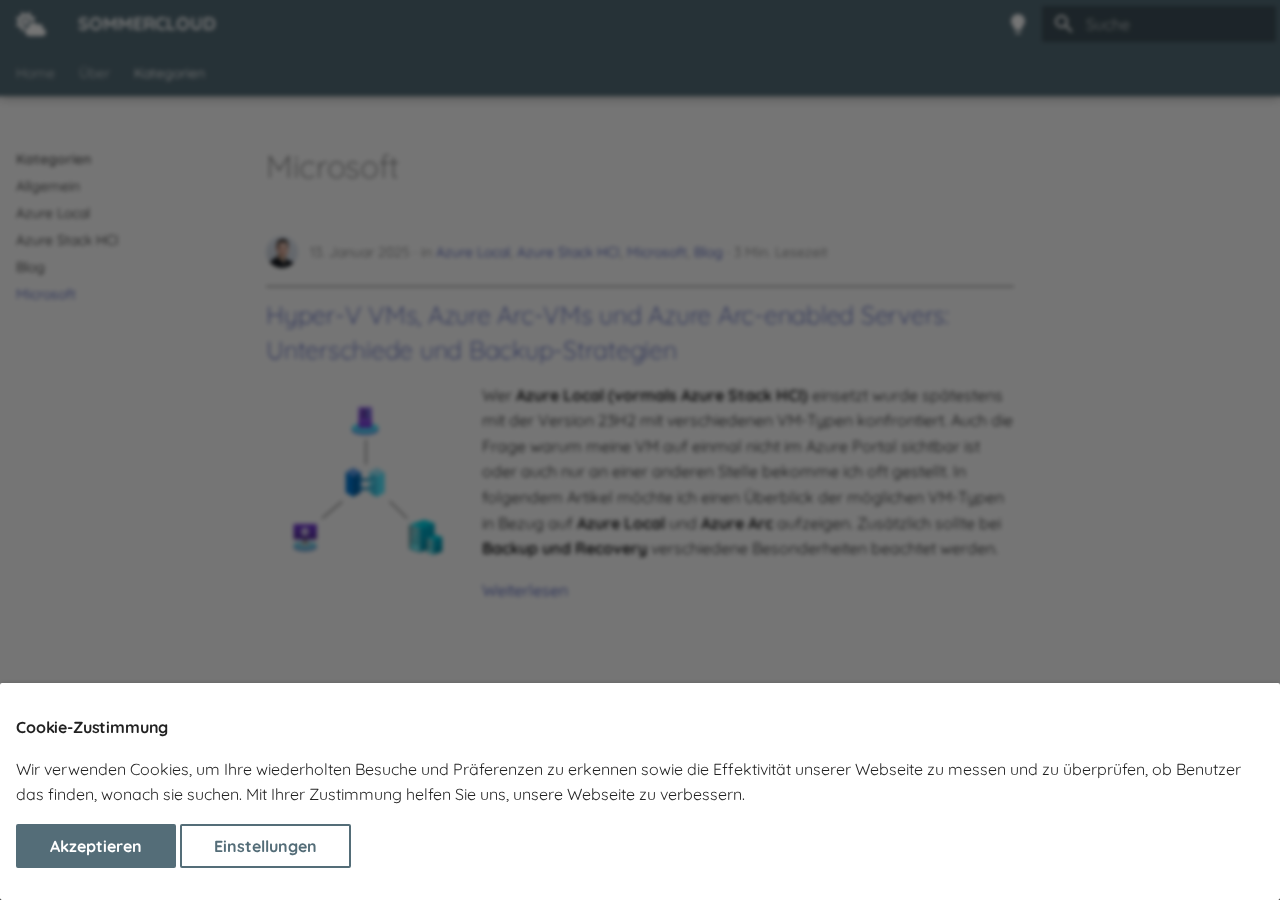
<file: category/microsoft/index.html>
<!doctype html>
<html lang="de" class="no-js">
  <head>
    
      <meta charset="utf-8">
      <meta name="viewport" content="width=device-width,initial-scale=1">
      
        <meta name="description" content="...Clouds, Server und IT">
      
      
      
        <link rel="canonical" href="https://blog.sommercloud.de/category/microsoft/">
      
      
        <link rel="prev" href="../blog/">
      
      
      
        <link rel="alternate" type="application/rss+xml" title="RSS Feed" href="../../feed_rss_created.xml">
        <link rel="alternate" type="application/rss+xml" title="RSS Feed der aktualisierten Inhalte" href="../../feed_rss_updated.xml">
      
      <link rel="icon" href="../../images/favicon.ico">
      <meta name="generator" content="mkdocs-1.6.1, mkdocs-material-9.6.3">
    
    
      
        <title>Microsoft - SOMMERCLOUD</title>
      
    
    
      <link rel="stylesheet" href="../../assets/stylesheets/main.d7758b05.min.css">
      
        
        <link rel="stylesheet" href="../../assets/stylesheets/palette.06af60db.min.css">
      
      


    
    
      
    
    
      
        
        
        
        <link rel="stylesheet" href="../../assets/external/fonts.googleapis.com/css.ad091c97.css">
        <style>:root{--md-text-font:"Quicksand";--md-code-font:"Source Code Pro"}</style>
      
    
    
      <link rel="stylesheet" href="../../css/extra.css">
    
    <script>__md_scope=new URL("../..",location),__md_hash=e=>[...e].reduce(((e,_)=>(e<<5)-e+_.charCodeAt(0)),0),__md_get=(e,_=localStorage,t=__md_scope)=>JSON.parse(_.getItem(t.pathname+"."+e)),__md_set=(e,_,t=localStorage,a=__md_scope)=>{try{t.setItem(a.pathname+"."+e,JSON.stringify(_))}catch(e){}}</script>
    
      
  


  <script type="text/javascript">
    (function(c,l,a,r,i,t,y){
        c[a]=c[a]||function(){(c[a].q=c[a].q||[]).push(arguments)};
        t=l.createElement(r);t.async=1;t.src="https://www.clarity.ms/tag/"+i;
        y=l.getElementsByTagName(r)[0];y.parentNode.insertBefore(t,y);
    })(window, document, "clarity", "script", "ogyl790hg6");
</script>
  
    <script>if("undefined"!=typeof __md_analytics){var consent=__md_get("__consent");consent&&consent.analytics&&__md_analytics()}</script>
  

    
    
      
        <meta  property="og:type"  content="website" >
      
        <meta  property="og:title"  content="Microsoft - SOMMERCLOUD" >
      
        <meta  property="og:description"  content="...Clouds, Server und IT" >
      
        <meta  property="og:image"  content="https://blog.sommercloud.de/assets/images/social/category/microsoft.png" >
      
        <meta  property="og:image:type"  content="image/png" >
      
        <meta  property="og:image:width"  content="1200" >
      
        <meta  property="og:image:height"  content="630" >
      
        <meta  property="og:url"  content="https://blog.sommercloud.de/category/microsoft/" >
      
        <meta  name="twitter:card"  content="summary_large_image" >
      
        <meta  name="twitter:title"  content="Microsoft - SOMMERCLOUD" >
      
        <meta  name="twitter:description"  content="...Clouds, Server und IT" >
      
        <meta  name="twitter:image"  content="https://blog.sommercloud.de/assets/images/social/category/microsoft.png" >
      
    
    
   <link href="../../assets/stylesheets/glightbox.min.css" rel="stylesheet"/><style>
    html.glightbox-open { overflow: initial; height: 100%; }
    .gslide-title { margin-top: 0px; user-select: text; }
    .gslide-desc { color: #666; user-select: text; }
    .gslide-image img { background: white; }
    .gscrollbar-fixer { padding-right: 15px; }
    .gdesc-inner { font-size: 0.75rem; }
    body[data-md-color-scheme="slate"] .gdesc-inner { background: var(--md-default-bg-color);}
    body[data-md-color-scheme="slate"] .gslide-title { color: var(--md-default-fg-color);}
    body[data-md-color-scheme="slate"] .gslide-desc { color: var(--md-default-fg-color);}</style> <script src="../../assets/javascripts/glightbox.min.js"></script></head>
  
  
    
    
      
    
    
    
    
    <body dir="ltr" data-md-color-scheme="default" data-md-color-primary="blue-grey" data-md-color-accent="indigo">
  
    
    <input class="md-toggle" data-md-toggle="drawer" type="checkbox" id="__drawer" autocomplete="off">
    <input class="md-toggle" data-md-toggle="search" type="checkbox" id="__search" autocomplete="off">
    <label class="md-overlay" for="__drawer"></label>
    <div data-md-component="skip">
      
        
        <a href="#microsoft" class="md-skip">
          Zum Inhalt
        </a>
      
    </div>
    <div data-md-component="announce">
      
    </div>
    
    
      

  

<header class="md-header md-header--shadow md-header--lifted" data-md-component="header">
  <nav class="md-header__inner md-grid" aria-label="Kopfzeile">
    <a href="../.." title="SOMMERCLOUD" class="md-header__button md-logo" aria-label="SOMMERCLOUD" data-md-component="logo">
      
  
  <svg xmlns="http://www.w3.org/2000/svg" viewBox="0 0 640 512"><!--! Font Awesome Free 6.7.2 by @fontawesome - https://fontawesome.com License - https://fontawesome.com/license/free (Icons: CC BY 4.0, Fonts: SIL OFL 1.1, Code: MIT License) Copyright 2024 Fonticons, Inc.--><path d="M294.2 1.2c5.1 2.1 8.7 6.7 9.6 12.1L317.9 98l84.7 14.1c5.4.9 10 4.5 12.1 9.6s1.5 10.9-1.6 15.4l-38.5 55c-2.2-.1-4.4-.2-6.7-.2-23.3 0-45.1 6.2-64 17.1v-1.1c0-53-43-96-96-96s-96 43-96 96 43 96 96 96c8.1 0 15.9-1 23.4-2.9-36.6 18.1-63.3 53.1-69.8 94.9l-24.4 17c-4.5 3.2-10.3 3.8-15.4 1.6s-8.7-6.7-9.6-12.1l-14-84.5-84.7-14.1c-5.4-.9-10-4.5-12.1-9.6s-1.5-10.9 1.6-15.4L52.5 208 2.9 137.2c-3.2-4.5-3.8-10.3-1.6-15.4s6.7-8.7 12.1-9.6l84.7-14.1 14.1-84.7c.9-5.4 4.5-10 9.6-12.1s10.9-1.5 15.4 1.6L208 52.5l70.8-49.6c4.5-3.2 10.3-3.8 15.4-1.6zM144 208a64 64 0 1 1 128 0 64 64 0 1 1-128 0m495.9 223.9c0 44.2-35.8 80-80 80H288c-53 0-96-43-96-96 0-47.6 34.6-87 80-94.6V320c0-53 43-96 96-96 34.9 0 65.4 18.6 82.2 46.4 13-9.1 28.8-14.4 45.8-14.4 44.2 0 80 35.8 80 80 0 5.9-.6 11.7-1.9 17.2 37.4 6.7 65.8 39.4 65.8 78.7"/></svg>

    </a>
    <label class="md-header__button md-icon" for="__drawer">
      
      <svg xmlns="http://www.w3.org/2000/svg" viewBox="0 0 24 24"><path d="M3 6h18v2H3zm0 5h18v2H3zm0 5h18v2H3z"/></svg>
    </label>
    <div class="md-header__title" data-md-component="header-title">
      <div class="md-header__ellipsis">
        <div class="md-header__topic">
          <span class="md-ellipsis">
            SOMMERCLOUD
          </span>
        </div>
        <div class="md-header__topic" data-md-component="header-topic">
          <span class="md-ellipsis">
            
              Microsoft
            
          </span>
        </div>
      </div>
    </div>
    
      
        <form class="md-header__option" data-md-component="palette">
  
    
    
    
    <input class="md-option" data-md-color-media="(prefers-color-scheme: light)" data-md-color-scheme="default" data-md-color-primary="blue-grey" data-md-color-accent="indigo"  aria-label="Switch to dark mode"  type="radio" name="__palette" id="__palette_0">
    
      <label class="md-header__button md-icon" title="Switch to dark mode" for="__palette_1" hidden>
        <svg xmlns="http://www.w3.org/2000/svg" viewBox="0 0 24 24"><path d="M12 2a7 7 0 0 0-7 7c0 2.38 1.19 4.47 3 5.74V17a1 1 0 0 0 1 1h6a1 1 0 0 0 1-1v-2.26c1.81-1.27 3-3.36 3-5.74a7 7 0 0 0-7-7M9 21a1 1 0 0 0 1 1h4a1 1 0 0 0 1-1v-1H9z"/></svg>
      </label>
    
  
    
    
    
    <input class="md-option" data-md-color-media="(prefers-color-scheme: dark)" data-md-color-scheme="slate" data-md-color-primary="black" data-md-color-accent="deep-purple"  aria-label="Switch to light mode"  type="radio" name="__palette" id="__palette_1">
    
      <label class="md-header__button md-icon" title="Switch to light mode" for="__palette_0" hidden>
        <svg xmlns="http://www.w3.org/2000/svg" viewBox="0 0 24 24"><path d="M12 2a7 7 0 0 1 7 7c0 2.38-1.19 4.47-3 5.74V17a1 1 0 0 1-1 1H9a1 1 0 0 1-1-1v-2.26C6.19 13.47 5 11.38 5 9a7 7 0 0 1 7-7M9 21v-1h6v1a1 1 0 0 1-1 1h-4a1 1 0 0 1-1-1m3-17a5 5 0 0 0-5 5c0 2.05 1.23 3.81 3 4.58V16h4v-2.42c1.77-.77 3-2.53 3-4.58a5 5 0 0 0-5-5"/></svg>
      </label>
    
  
</form>
      
    
    
      <script>var palette=__md_get("__palette");if(palette&&palette.color){if("(prefers-color-scheme)"===palette.color.media){var media=matchMedia("(prefers-color-scheme: light)"),input=document.querySelector(media.matches?"[data-md-color-media='(prefers-color-scheme: light)']":"[data-md-color-media='(prefers-color-scheme: dark)']");palette.color.media=input.getAttribute("data-md-color-media"),palette.color.scheme=input.getAttribute("data-md-color-scheme"),palette.color.primary=input.getAttribute("data-md-color-primary"),palette.color.accent=input.getAttribute("data-md-color-accent")}for(var[key,value]of Object.entries(palette.color))document.body.setAttribute("data-md-color-"+key,value)}</script>
    
    
    
      <label class="md-header__button md-icon" for="__search">
        
        <svg xmlns="http://www.w3.org/2000/svg" viewBox="0 0 24 24"><path d="M9.5 3A6.5 6.5 0 0 1 16 9.5c0 1.61-.59 3.09-1.56 4.23l.27.27h.79l5 5-1.5 1.5-5-5v-.79l-.27-.27A6.52 6.52 0 0 1 9.5 16 6.5 6.5 0 0 1 3 9.5 6.5 6.5 0 0 1 9.5 3m0 2C7 5 5 7 5 9.5S7 14 9.5 14 14 12 14 9.5 12 5 9.5 5"/></svg>
      </label>
      <div class="md-search" data-md-component="search" role="dialog">
  <label class="md-search__overlay" for="__search"></label>
  <div class="md-search__inner" role="search">
    <form class="md-search__form" name="search">
      <input type="text" class="md-search__input" name="query" aria-label="Suche" placeholder="Suche" autocapitalize="off" autocorrect="off" autocomplete="off" spellcheck="false" data-md-component="search-query" required>
      <label class="md-search__icon md-icon" for="__search">
        
        <svg xmlns="http://www.w3.org/2000/svg" viewBox="0 0 24 24"><path d="M9.5 3A6.5 6.5 0 0 1 16 9.5c0 1.61-.59 3.09-1.56 4.23l.27.27h.79l5 5-1.5 1.5-5-5v-.79l-.27-.27A6.52 6.52 0 0 1 9.5 16 6.5 6.5 0 0 1 3 9.5 6.5 6.5 0 0 1 9.5 3m0 2C7 5 5 7 5 9.5S7 14 9.5 14 14 12 14 9.5 12 5 9.5 5"/></svg>
        
        <svg xmlns="http://www.w3.org/2000/svg" viewBox="0 0 24 24"><path d="M20 11v2H8l5.5 5.5-1.42 1.42L4.16 12l7.92-7.92L13.5 5.5 8 11z"/></svg>
      </label>
      <nav class="md-search__options" aria-label="Suche">
        
        <button type="reset" class="md-search__icon md-icon" title="Zurücksetzen" aria-label="Zurücksetzen" tabindex="-1">
          
          <svg xmlns="http://www.w3.org/2000/svg" viewBox="0 0 24 24"><path d="M19 6.41 17.59 5 12 10.59 6.41 5 5 6.41 10.59 12 5 17.59 6.41 19 12 13.41 17.59 19 19 17.59 13.41 12z"/></svg>
        </button>
      </nav>
      
        <div class="md-search__suggest" data-md-component="search-suggest"></div>
      
    </form>
    <div class="md-search__output">
      <div class="md-search__scrollwrap" tabindex="0" data-md-scrollfix>
        <div class="md-search-result" data-md-component="search-result">
          <div class="md-search-result__meta">
            Suche wird initialisiert
          </div>
          <ol class="md-search-result__list" role="presentation"></ol>
        </div>
      </div>
    </div>
  </div>
</div>
    
    
  </nav>
  
    
      
<nav class="md-tabs" aria-label="Hauptnavigation" data-md-component="tabs">
  <div class="md-grid">
    <ul class="md-tabs__list">
      
        
  
  
  
    <li class="md-tabs__item">
      <a href="../.." class="md-tabs__link">
        
  
    
  
  Home

      </a>
    </li>
  

      
        
  
  
  
    <li class="md-tabs__item">
      <a href="../../about/" class="md-tabs__link">
        
  
    
  
  Über

      </a>
    </li>
  

      
        
  
  
    
  
  
    
    
      <li class="md-tabs__item md-tabs__item--active">
        <a href="../allgemein/" class="md-tabs__link">
          
  
  Kategorien

        </a>
      </li>
    
  

      
    </ul>
  </div>
</nav>
    
  
</header>
    
    <div class="md-container" data-md-component="container">
      
      
        
      
      <main class="md-main" data-md-component="main">
        <div class="md-main__inner md-grid">
          
            
              
              <div class="md-sidebar md-sidebar--primary" data-md-component="sidebar" data-md-type="navigation" >
                <div class="md-sidebar__scrollwrap">
                  <div class="md-sidebar__inner">
                    


  


<nav class="md-nav md-nav--primary md-nav--lifted" aria-label="Navigation" data-md-level="0">
  <label class="md-nav__title" for="__drawer">
    <a href="../.." title="SOMMERCLOUD" class="md-nav__button md-logo" aria-label="SOMMERCLOUD" data-md-component="logo">
      
  
  <svg xmlns="http://www.w3.org/2000/svg" viewBox="0 0 640 512"><!--! Font Awesome Free 6.7.2 by @fontawesome - https://fontawesome.com License - https://fontawesome.com/license/free (Icons: CC BY 4.0, Fonts: SIL OFL 1.1, Code: MIT License) Copyright 2024 Fonticons, Inc.--><path d="M294.2 1.2c5.1 2.1 8.7 6.7 9.6 12.1L317.9 98l84.7 14.1c5.4.9 10 4.5 12.1 9.6s1.5 10.9-1.6 15.4l-38.5 55c-2.2-.1-4.4-.2-6.7-.2-23.3 0-45.1 6.2-64 17.1v-1.1c0-53-43-96-96-96s-96 43-96 96 43 96 96 96c8.1 0 15.9-1 23.4-2.9-36.6 18.1-63.3 53.1-69.8 94.9l-24.4 17c-4.5 3.2-10.3 3.8-15.4 1.6s-8.7-6.7-9.6-12.1l-14-84.5-84.7-14.1c-5.4-.9-10-4.5-12.1-9.6s-1.5-10.9 1.6-15.4L52.5 208 2.9 137.2c-3.2-4.5-3.8-10.3-1.6-15.4s6.7-8.7 12.1-9.6l84.7-14.1 14.1-84.7c.9-5.4 4.5-10 9.6-12.1s10.9-1.5 15.4 1.6L208 52.5l70.8-49.6c4.5-3.2 10.3-3.8 15.4-1.6zM144 208a64 64 0 1 1 128 0 64 64 0 1 1-128 0m495.9 223.9c0 44.2-35.8 80-80 80H288c-53 0-96-43-96-96 0-47.6 34.6-87 80-94.6V320c0-53 43-96 96-96 34.9 0 65.4 18.6 82.2 46.4 13-9.1 28.8-14.4 45.8-14.4 44.2 0 80 35.8 80 80 0 5.9-.6 11.7-1.9 17.2 37.4 6.7 65.8 39.4 65.8 78.7"/></svg>

    </a>
    SOMMERCLOUD
  </label>
  
  <ul class="md-nav__list" data-md-scrollfix>
    
      
      
  
  
  
    
  
  
    <li class="md-nav__item">
      <a href="../.." class="md-nav__link">
        
  
  <span class="md-ellipsis">
    Home
    
  </span>
  

      </a>
    </li>
  

    
      
      
  
  
  
  
    <li class="md-nav__item">
      <a href="../../about/" class="md-nav__link">
        
  
  <span class="md-ellipsis">
    Über
    
  </span>
  

      </a>
    </li>
  

    
      
      
  
  
    
  
  
  
    
    
    
      
        
        
      
      
    
    
    <li class="md-nav__item md-nav__item--active md-nav__item--section md-nav__item--nested">
      
        
        
        <input class="md-nav__toggle md-toggle " type="checkbox" id="__nav_3" checked>
        
          
          <label class="md-nav__link" for="__nav_3" id="__nav_3_label" tabindex="">
            
  
  <span class="md-ellipsis">
    Kategorien
    
  </span>
  

            <span class="md-nav__icon md-icon"></span>
          </label>
        
        <nav class="md-nav" data-md-level="1" aria-labelledby="__nav_3_label" aria-expanded="true">
          <label class="md-nav__title" for="__nav_3">
            <span class="md-nav__icon md-icon"></span>
            Kategorien
          </label>
          <ul class="md-nav__list" data-md-scrollfix>
            
              
                
  
  
  
    
  
  
    <li class="md-nav__item">
      <a href="../allgemein/" class="md-nav__link">
        
  
  <span class="md-ellipsis">
    Allgemein
    
  </span>
  

      </a>
    </li>
  

              
            
              
                
  
  
  
    
  
  
    <li class="md-nav__item">
      <a href="../azure-local/" class="md-nav__link">
        
  
  <span class="md-ellipsis">
    Azure Local
    
  </span>
  

      </a>
    </li>
  

              
            
              
                
  
  
  
    
  
  
    <li class="md-nav__item">
      <a href="../azure-stack-hci/" class="md-nav__link">
        
  
  <span class="md-ellipsis">
    Azure Stack HCI
    
  </span>
  

      </a>
    </li>
  

              
            
              
                
  
  
  
    
  
  
    <li class="md-nav__item">
      <a href="../blog/" class="md-nav__link">
        
  
  <span class="md-ellipsis">
    Blog
    
  </span>
  

      </a>
    </li>
  

              
            
              
                
  
  
    
  
  
    
      
    
  
  
    <li class="md-nav__item md-nav__item--active">
      
      <input class="md-nav__toggle md-toggle" type="checkbox" id="__toc">
      
      
        
      
      
      <a href="./" class="md-nav__link md-nav__link--active">
        
  
  <span class="md-ellipsis">
    Microsoft
    
  </span>
  

      </a>
      
    </li>
  

              
            
          </ul>
        </nav>
      
    </li>
  

    
  </ul>
</nav>
                  </div>
                </div>
              </div>
            
            
              
              <div class="md-sidebar md-sidebar--secondary" data-md-component="sidebar" data-md-type="toc" >
                <div class="md-sidebar__scrollwrap">
                  <div class="md-sidebar__inner">
                    

<nav class="md-nav md-nav--secondary" aria-label="Inhaltsverzeichnis">
  
  
  
    
  
  
</nav>
                  </div>
                </div>
              </div>
            
          
          
  <div class="md-content" data-md-component="content">
    <div class="md-content__inner">
      <header class="md-typeset">
        <h1 id="microsoft">Microsoft<a class="headerlink" href="#microsoft" title="Permanent link">#</a></h1>
      </header>
      
        <!--
  Copyright (c) 2016-2024 Martin Donath <martin.donath@squidfunk.com>

  Permission is hereby granted, free of charge, to any person obtaining a copy
  of this software and associated documentation files (the "Software"), to
  deal in the Software without restriction, including without limitation the
  rights to use, copy, modify, merge, publish, distribute, sublicense, and/or
  sell copies of the Software, and to permit persons to whom the Software is
  furnished to do so, subject to the following conditions:

  The above copyright notice and this permission notice shall be included in
  all copies or substantial portions of the Software.

  THE SOFTWARE IS PROVIDED "AS IS", WITHOUT WARRANTY OF ANY KIND, EXPRESS OR
  IMPLIED, INCLUDING BUT NOT LIMITED TO THE WARRANTIES OF MERCHANTABILITY,
  FITNESS FOR A PARTICULAR PURPOSE AND NON-INFRINGEMENT. IN NO EVENT SHALL THE
  AUTHORS OR COPYRIGHT HOLDERS BE LIABLE FOR ANY CLAIM, DAMAGES OR OTHER
  LIABILITY, WHETHER IN AN ACTION OF CONTRACT, TORT OR OTHERWISE, ARISING
  FROM, OUT OF OR IN CONNECTION WITH THE SOFTWARE OR THE USE OR OTHER DEALINGS
  IN THE SOFTWARE.
-->

<!-- Post excerpt -->
<article class="md-post md-post--excerpt">
    <header class="md-post__header">
  
      <!-- Post authors -->
      
        <nav class="md-post__authors md-typeset">
          
            <span class="md-author">
              <img src="/images/avatar.jpg" alt="Peter Sommer" />
            </span>
          
        </nav>
      
  
      <!-- Post metadata -->
      <div class="md-post__meta md-meta">
        <ul class="md-meta__list">
  
          <!-- Post date -->
          <li class="md-meta__item">
            <time datetime="2025-01-13 00:00:00+00:00">13. Januar 2025</time></li>
  
          <!-- Post categories -->
          
            <li class="md-meta__item">
              in
              
                <a
                  href="../azure-local/"
                  class="md-meta__link"
                >Azure Local</a>, 
                <a
                  href="../azure-stack-hci/"
                  class="md-meta__link"
                >Azure Stack HCI</a>, 
                <a
                  href="./"
                  class="md-meta__link"
                >Microsoft</a>, 
                <a
                  href="../blog/"
                  class="md-meta__link"
                >Blog</a></li>
          
  
          <!-- Post readtime -->
          
            
            <li class="md-meta__item">
              
                3 Min. Lesezeit
              
            </li>
          
        </ul>
  
        <!-- Draft marker -->
        
      </div>
    </header>
  
    <!-- Post content -->
    <!-- Post content -->
    <div class="md-post__content md-typeset">
          
<h2 id="hyper-v-vms-azure-arc-vms-und-azure-arc-enabled-servers-unterschiede-und-backup-strategien"><a class="toclink" href="../../azure-local/vm-types-on-azure-local/">Hyper-V VMs, Azure Arc-VMs und Azure Arc-enabled Servers: Unterschiede und Backup-Strategien</a></h2>
<p><img align="left" alt="VM-Types" class="rounded-image" src="../../images/posts/vm-types-title.png" width="200" /></p>
<p>Wer <strong>Azure Local (vormals Azure Stack HCI)</strong> einsetzt wurde spätestens mit der Version 23H2 mit verschiedenen VM-Typen konfrontiert. Auch die Frage warum meine VM auf einmal nicht im Azure Portal sichtbar ist oder auch nur an einer anderen Stelle bekomme ich oft gestellt. In folgendem Artikel möchte ich einen Überblick der möglichen VM-Typen in Bezug auf <strong>Azure Local</strong> und <strong>Azure Arc</strong> aufzeigen. Zusätzlich sollte bei <strong>Backup und Recovery</strong> verschiedene Besonderheiten beachtet werden.</p>

  
      <!-- Continue reading link -->
      
        <nav class="md-post__action">
          <a href="../../azure-local/vm-types-on-azure-local/">
            Weiterlesen
          </a>
        </nav>
      
    </div>
  </article>
      
      
        
          



<nav class="md-pagination">
  
</nav>
        
      
    </div>
  </div>

          
<script>var target=document.getElementById(location.hash.slice(1));target&&target.name&&(target.checked=target.name.startsWith("__tabbed_"))</script>
        </div>
        
          <button type="button" class="md-top md-icon" data-md-component="top" hidden>
  
  <svg xmlns="http://www.w3.org/2000/svg" viewBox="0 0 24 24"><path d="M13 20h-2V8l-5.5 5.5-1.42-1.42L12 4.16l7.92 7.92-1.42 1.42L13 8z"/></svg>
  Zurück zum Seitenanfang
</button>
        
      </main>
      
        <footer class="md-footer">
  
    
      
      <nav class="md-footer__inner md-grid" aria-label="Fußzeile" >
        
          
          <a href="../blog/" class="md-footer__link md-footer__link--prev" aria-label="Zurück: Blog">
            <div class="md-footer__button md-icon">
              
              <svg xmlns="http://www.w3.org/2000/svg" viewBox="0 0 24 24"><path d="M20 11v2H8l5.5 5.5-1.42 1.42L4.16 12l7.92-7.92L13.5 5.5 8 11z"/></svg>
            </div>
            <div class="md-footer__title">
              <span class="md-footer__direction">
                Zurück
              </span>
              <div class="md-ellipsis">
                Blog
              </div>
            </div>
          </a>
        
        
      </nav>
    
  
  <div class="md-footer-meta md-typeset">
    <div class="md-footer-meta__inner md-grid">
      <div class="md-copyright">
  
    <div class="md-copyright__highlight">
      &copy; 2025 Peter Sommer – <a href="#__consent">Cookie Einstellungen</a>

    </div>
  
  
    Made with
    <a href="https://squidfunk.github.io/mkdocs-material/" target="_blank" rel="noopener">
      Material for MkDocs
    </a>
  
</div>
      
        <div class="md-social">
  
    
    
    
    
      
      
    
    <a href="https://www.linkedin.com/in/peter-sommer-3170a8139/" target="_blank" rel="noopener" title="www.linkedin.com" class="md-social__link">
      <svg xmlns="http://www.w3.org/2000/svg" viewBox="0 0 448 512"><!--! Font Awesome Free 6.7.2 by @fontawesome - https://fontawesome.com License - https://fontawesome.com/license/free (Icons: CC BY 4.0, Fonts: SIL OFL 1.1, Code: MIT License) Copyright 2024 Fonticons, Inc.--><path d="M416 32H31.9C14.3 32 0 46.5 0 64.3v383.4C0 465.5 14.3 480 31.9 480H416c17.6 0 32-14.5 32-32.3V64.3c0-17.8-14.4-32.3-32-32.3M135.4 416H69V202.2h66.5V416zm-33.2-243c-21.3 0-38.5-17.3-38.5-38.5S80.9 96 102.2 96c21.2 0 38.5 17.3 38.5 38.5 0 21.3-17.2 38.5-38.5 38.5m282.1 243h-66.4V312c0-24.8-.5-56.7-34.5-56.7-34.6 0-39.9 27-39.9 54.9V416h-66.4V202.2h63.7v29.2h.9c8.9-16.8 30.6-34.5 62.9-34.5 67.2 0 79.7 44.3 79.7 101.9z"/></svg>
    </a>
  
    
    
    
    
    <a href="mailto:peter@sommer-email.de" target="_blank" rel="noopener" title="Sende mir eine E-Mail" class="md-social__link">
      <svg xmlns="http://www.w3.org/2000/svg" viewBox="0 0 512 512"><!--! Font Awesome Free 6.7.2 by @fontawesome - https://fontawesome.com License - https://fontawesome.com/license/free (Icons: CC BY 4.0, Fonts: SIL OFL 1.1, Code: MIT License) Copyright 2024 Fonticons, Inc.--><path d="M64 112c-8.8 0-16 7.2-16 16v22.1l172.5 141.6c20.7 17 50.4 17 71.1 0L464 150.1V128c0-8.8-7.2-16-16-16zM48 212.2V384c0 8.8 7.2 16 16 16h384c8.8 0 16-7.2 16-16V212.2L322 328.8c-38.4 31.5-93.7 31.5-132 0zM0 128c0-35.3 28.7-64 64-64h384c35.3 0 64 28.7 64 64v256c0 35.3-28.7 64-64 64H64c-35.3 0-64-28.7-64-64z"/></svg>
    </a>
  
    
    
    
    
      
      
    
    <a href="https://blog.sommercloud.de/feed_rss_created.xml" target="_blank" rel="noopener" title="blog.sommercloud.de" class="md-social__link">
      <svg xmlns="http://www.w3.org/2000/svg" viewBox="0 0 448 512"><!--! Font Awesome Free 6.7.2 by @fontawesome - https://fontawesome.com License - https://fontawesome.com/license/free (Icons: CC BY 4.0, Fonts: SIL OFL 1.1, Code: MIT License) Copyright 2024 Fonticons, Inc.--><path d="M0 64c0-17.7 14.3-32 32-32 229.8 0 416 186.2 416 416 0 17.7-14.3 32-32 32s-32-14.3-32-32C384 253.6 226.4 96 32 96 14.3 96 0 81.7 0 64m0 352a64 64 0 1 1 128 0 64 64 0 1 1-128 0m32-256c159.1 0 288 128.9 288 288 0 17.7-14.3 32-32 32s-32-14.3-32-32c0-123.7-100.3-224-224-224-17.7 0-32-14.3-32-32s14.3-32 32-32"/></svg>
    </a>
  
</div>
      
    </div>
  </div>
</footer>
      
    </div>
    <div class="md-dialog" data-md-component="dialog">
      <div class="md-dialog__inner md-typeset"></div>
    </div>
    
    
      <div class="md-consent" data-md-component="consent" id="__consent" hidden>
        <div class="md-consent__overlay"></div>
        <aside class="md-consent__inner">
          <form class="md-consent__form md-grid md-typeset" name="consent">
            

  




  


<h4>Cookie-Zustimmung</h4>
<p>Wir verwenden Cookies, um Ihre wiederholten Besuche und Präferenzen zu erkennen sowie die Effektivität unserer Webseite zu messen und zu überprüfen,  ob Benutzer das finden, wonach sie suchen. Mit Ihrer Zustimmung helfen Sie uns, unsere Webseite zu verbessern.</p>
<input class="md-toggle" type="checkbox" id="__settings" >
<div class="md-consent__settings">
  <ul class="task-list">
    
      
      
        
        
      
      <li class="task-list-item">
        <label class="task-list-control">
          <input type="checkbox" name="analytics" checked>
          <span class="task-list-indicator"></span>
          Microsoft Clarity
        </label>
      </li>
    
  </ul>
</div>
<div class="md-consent__controls">
  
    
      <button class="md-button md-button--primary">Akzeptieren</button>
    
    
    
  
    
    
    
      <label class="md-button" for="__settings">Einstellungen</label>
    
  
</div>
          </form>
        </aside>
      </div>
      <script>var consent=__md_get("__consent");if(consent)for(var input of document.forms.consent.elements)input.name&&(input.checked=consent[input.name]||!1);else"file:"!==location.protocol&&setTimeout((function(){document.querySelector("[data-md-component=consent]").hidden=!1}),250);var form=document.forms.consent;for(var action of["submit","reset"])form.addEventListener(action,(function(e){if(e.preventDefault(),"reset"===e.type)for(var n of document.forms.consent.elements)n.name&&(n.checked=!1);__md_set("__consent",Object.fromEntries(Array.from(new FormData(form).keys()).map((function(e){return[e,!0]})))),location.hash="",location.reload()}))</script>
    
    <script id="__config" type="application/json">{"base": "../..", "features": ["navigation.tabs", "navigation.tabs.sticky", "navigation.top", "navigation.footer", "toc.follow", "search.suggest", "content.code.copy", "content.code.annotate", "navigation.tracking"], "search": "../../assets/javascripts/workers/search.f8cc74c7.min.js", "translations": {"clipboard.copied": "In Zwischenablage kopiert", "clipboard.copy": "In Zwischenablage kopieren", "search.result.more.one": "1 weiteres Suchergebnis auf dieser Seite", "search.result.more.other": "# weitere Suchergebnisse auf dieser Seite", "search.result.none": "Keine Suchergebnisse", "search.result.one": "1 Suchergebnis", "search.result.other": "# Suchergebnisse", "search.result.placeholder": "Suchbegriff eingeben", "search.result.term.missing": "Es fehlt", "select.version": "Version ausw\u00e4hlen"}}</script>
    
    
      <script src="../../assets/javascripts/bundle.f1b6f286.min.js"></script>
      
    
  <script id="init-glightbox">document.querySelectorAll('.glightbox').forEach(function(element) {
    try {
        var img = element.querySelector('img');
        if (img && img.src) {
            element.setAttribute('href', img.src);
        } else {
            console.log('No img element with src attribute found');
        }
    } catch (error) {
        console.log('Error:', error);
    }
});
const lightbox = GLightbox({"touchNavigation": true, "loop": false, "zoomable": true, "draggable": true, "openEffect": "zoom", "closeEffect": "zoom", "slideEffect": "slide"});
document$.subscribe(() => { lightbox.reload() });
</script></body>
</html>
</file>
<file: assets/external/fonts.googleapis.com/css.ad091c97.css>
/* vietnamese */
@font-face {
  font-family: 'Quicksand';
  font-style: normal;
  font-weight: 300;
  font-display: fallback;
  src: url(../fonts.gstatic.com/s/quicksand/v31/6xKtdSZaM9iE8KbpRA_hJFQNcOM.woff2) format('woff2');
  unicode-range: U+0102-0103, U+0110-0111, U+0128-0129, U+0168-0169, U+01A0-01A1, U+01AF-01B0, U+0300-0301, U+0303-0304, U+0308-0309, U+0323, U+0329, U+1EA0-1EF9, U+20AB;
}
/* latin-ext */
@font-face {
  font-family: 'Quicksand';
  font-style: normal;
  font-weight: 300;
  font-display: fallback;
  src: url(../fonts.gstatic.com/s/quicksand/v31/6xKtdSZaM9iE8KbpRA_hJVQNcOM.woff2) format('woff2');
  unicode-range: U+0100-02BA, U+02BD-02C5, U+02C7-02CC, U+02CE-02D7, U+02DD-02FF, U+0304, U+0308, U+0329, U+1D00-1DBF, U+1E00-1E9F, U+1EF2-1EFF, U+2020, U+20A0-20AB, U+20AD-20C0, U+2113, U+2C60-2C7F, U+A720-A7FF;
}
/* latin */
@font-face {
  font-family: 'Quicksand';
  font-style: normal;
  font-weight: 300;
  font-display: fallback;
  src: url(../fonts.gstatic.com/s/quicksand/v31/6xKtdSZaM9iE8KbpRA_hK1QN.woff2) format('woff2');
  unicode-range: U+0000-00FF, U+0131, U+0152-0153, U+02BB-02BC, U+02C6, U+02DA, U+02DC, U+0304, U+0308, U+0329, U+2000-206F, U+20AC, U+2122, U+2191, U+2193, U+2212, U+2215, U+FEFF, U+FFFD;
}
/* vietnamese */
@font-face {
  font-family: 'Quicksand';
  font-style: normal;
  font-weight: 400;
  font-display: fallback;
  src: url(../fonts.gstatic.com/s/quicksand/v31/6xKtdSZaM9iE8KbpRA_hJFQNcOM.woff2) format('woff2');
  unicode-range: U+0102-0103, U+0110-0111, U+0128-0129, U+0168-0169, U+01A0-01A1, U+01AF-01B0, U+0300-0301, U+0303-0304, U+0308-0309, U+0323, U+0329, U+1EA0-1EF9, U+20AB;
}
/* latin-ext */
@font-face {
  font-family: 'Quicksand';
  font-style: normal;
  font-weight: 400;
  font-display: fallback;
  src: url(../fonts.gstatic.com/s/quicksand/v31/6xKtdSZaM9iE8KbpRA_hJVQNcOM.woff2) format('woff2');
  unicode-range: U+0100-02BA, U+02BD-02C5, U+02C7-02CC, U+02CE-02D7, U+02DD-02FF, U+0304, U+0308, U+0329, U+1D00-1DBF, U+1E00-1E9F, U+1EF2-1EFF, U+2020, U+20A0-20AB, U+20AD-20C0, U+2113, U+2C60-2C7F, U+A720-A7FF;
}
/* latin */
@font-face {
  font-family: 'Quicksand';
  font-style: normal;
  font-weight: 400;
  font-display: fallback;
  src: url(../fonts.gstatic.com/s/quicksand/v31/6xKtdSZaM9iE8KbpRA_hK1QN.woff2) format('woff2');
  unicode-range: U+0000-00FF, U+0131, U+0152-0153, U+02BB-02BC, U+02C6, U+02DA, U+02DC, U+0304, U+0308, U+0329, U+2000-206F, U+20AC, U+2122, U+2191, U+2193, U+2212, U+2215, U+FEFF, U+FFFD;
}
/* vietnamese */
@font-face {
  font-family: 'Quicksand';
  font-style: normal;
  font-weight: 700;
  font-display: fallback;
  src: url(../fonts.gstatic.com/s/quicksand/v31/6xKtdSZaM9iE8KbpRA_hJFQNcOM.woff2) format('woff2');
  unicode-range: U+0102-0103, U+0110-0111, U+0128-0129, U+0168-0169, U+01A0-01A1, U+01AF-01B0, U+0300-0301, U+0303-0304, U+0308-0309, U+0323, U+0329, U+1EA0-1EF9, U+20AB;
}
/* latin-ext */
@font-face {
  font-family: 'Quicksand';
  font-style: normal;
  font-weight: 700;
  font-display: fallback;
  src: url(../fonts.gstatic.com/s/quicksand/v31/6xKtdSZaM9iE8KbpRA_hJVQNcOM.woff2) format('woff2');
  unicode-range: U+0100-02BA, U+02BD-02C5, U+02C7-02CC, U+02CE-02D7, U+02DD-02FF, U+0304, U+0308, U+0329, U+1D00-1DBF, U+1E00-1E9F, U+1EF2-1EFF, U+2020, U+20A0-20AB, U+20AD-20C0, U+2113, U+2C60-2C7F, U+A720-A7FF;
}
/* latin */
@font-face {
  font-family: 'Quicksand';
  font-style: normal;
  font-weight: 700;
  font-display: fallback;
  src: url(../fonts.gstatic.com/s/quicksand/v31/6xKtdSZaM9iE8KbpRA_hK1QN.woff2) format('woff2');
  unicode-range: U+0000-00FF, U+0131, U+0152-0153, U+02BB-02BC, U+02C6, U+02DA, U+02DC, U+0304, U+0308, U+0329, U+2000-206F, U+20AC, U+2122, U+2191, U+2193, U+2212, U+2215, U+FEFF, U+FFFD;
}
/* cyrillic-ext */
@font-face {
  font-family: 'Source Code Pro';
  font-style: italic;
  font-weight: 400;
  font-display: fallback;
  src: url(../fonts.gstatic.com/s/sourcecodepro/v23/HI_QiYsKILxRpg3hIP6sJ7fM7PqlONvZlMIXxw.woff2) format('woff2');
  unicode-range: U+0460-052F, U+1C80-1C8A, U+20B4, U+2DE0-2DFF, U+A640-A69F, U+FE2E-FE2F;
}
/* cyrillic */
@font-face {
  font-family: 'Source Code Pro';
  font-style: italic;
  font-weight: 400;
  font-display: fallback;
  src: url(../fonts.gstatic.com/s/sourcecodepro/v23/HI_QiYsKILxRpg3hIP6sJ7fM7PqlONvQlMIXxw.woff2) format('woff2');
  unicode-range: U+0301, U+0400-045F, U+0490-0491, U+04B0-04B1, U+2116;
}
/* greek-ext */
@font-face {
  font-family: 'Source Code Pro';
  font-style: italic;
  font-weight: 400;
  font-display: fallback;
  src: url(../fonts.gstatic.com/s/sourcecodepro/v23/HI_QiYsKILxRpg3hIP6sJ7fM7PqlONvYlMIXxw.woff2) format('woff2');
  unicode-range: U+1F00-1FFF;
}
/* greek */
@font-face {
  font-family: 'Source Code Pro';
  font-style: italic;
  font-weight: 400;
  font-display: fallback;
  src: url(../fonts.gstatic.com/s/sourcecodepro/v23/HI_QiYsKILxRpg3hIP6sJ7fM7PqlONvXlMIXxw.woff2) format('woff2');
  unicode-range: U+0370-0377, U+037A-037F, U+0384-038A, U+038C, U+038E-03A1, U+03A3-03FF;
}
/* vietnamese */
@font-face {
  font-family: 'Source Code Pro';
  font-style: italic;
  font-weight: 400;
  font-display: fallback;
  src: url(../fonts.gstatic.com/s/sourcecodepro/v23/HI_QiYsKILxRpg3hIP6sJ7fM7PqlONvblMIXxw.woff2) format('woff2');
  unicode-range: U+0102-0103, U+0110-0111, U+0128-0129, U+0168-0169, U+01A0-01A1, U+01AF-01B0, U+0300-0301, U+0303-0304, U+0308-0309, U+0323, U+0329, U+1EA0-1EF9, U+20AB;
}
/* latin-ext */
@font-face {
  font-family: 'Source Code Pro';
  font-style: italic;
  font-weight: 400;
  font-display: fallback;
  src: url(../fonts.gstatic.com/s/sourcecodepro/v23/HI_QiYsKILxRpg3hIP6sJ7fM7PqlONvalMIXxw.woff2) format('woff2');
  unicode-range: U+0100-02BA, U+02BD-02C5, U+02C7-02CC, U+02CE-02D7, U+02DD-02FF, U+0304, U+0308, U+0329, U+1D00-1DBF, U+1E00-1E9F, U+1EF2-1EFF, U+2020, U+20A0-20AB, U+20AD-20C0, U+2113, U+2C60-2C7F, U+A720-A7FF;
}
/* latin */
@font-face {
  font-family: 'Source Code Pro';
  font-style: italic;
  font-weight: 400;
  font-display: fallback;
  src: url(../fonts.gstatic.com/s/sourcecodepro/v23/HI_QiYsKILxRpg3hIP6sJ7fM7PqlONvUlMI.woff2) format('woff2');
  unicode-range: U+0000-00FF, U+0131, U+0152-0153, U+02BB-02BC, U+02C6, U+02DA, U+02DC, U+0304, U+0308, U+0329, U+2000-206F, U+20AC, U+2122, U+2191, U+2193, U+2212, U+2215, U+FEFF, U+FFFD;
}
/* cyrillic-ext */
@font-face {
  font-family: 'Source Code Pro';
  font-style: italic;
  font-weight: 700;
  font-display: fallback;
  src: url(../fonts.gstatic.com/s/sourcecodepro/v23/HI_QiYsKILxRpg3hIP6sJ7fM7PqlONvZlMIXxw.woff2) format('woff2');
  unicode-range: U+0460-052F, U+1C80-1C8A, U+20B4, U+2DE0-2DFF, U+A640-A69F, U+FE2E-FE2F;
}
/* cyrillic */
@font-face {
  font-family: 'Source Code Pro';
  font-style: italic;
  font-weight: 700;
  font-display: fallback;
  src: url(../fonts.gstatic.com/s/sourcecodepro/v23/HI_QiYsKILxRpg3hIP6sJ7fM7PqlONvQlMIXxw.woff2) format('woff2');
  unicode-range: U+0301, U+0400-045F, U+0490-0491, U+04B0-04B1, U+2116;
}
/* greek-ext */
@font-face {
  font-family: 'Source Code Pro';
  font-style: italic;
  font-weight: 700;
  font-display: fallback;
  src: url(../fonts.gstatic.com/s/sourcecodepro/v23/HI_QiYsKILxRpg3hIP6sJ7fM7PqlONvYlMIXxw.woff2) format('woff2');
  unicode-range: U+1F00-1FFF;
}
/* greek */
@font-face {
  font-family: 'Source Code Pro';
  font-style: italic;
  font-weight: 700;
  font-display: fallback;
  src: url(../fonts.gstatic.com/s/sourcecodepro/v23/HI_QiYsKILxRpg3hIP6sJ7fM7PqlONvXlMIXxw.woff2) format('woff2');
  unicode-range: U+0370-0377, U+037A-037F, U+0384-038A, U+038C, U+038E-03A1, U+03A3-03FF;
}
/* vietnamese */
@font-face {
  font-family: 'Source Code Pro';
  font-style: italic;
  font-weight: 700;
  font-display: fallback;
  src: url(../fonts.gstatic.com/s/sourcecodepro/v23/HI_QiYsKILxRpg3hIP6sJ7fM7PqlONvblMIXxw.woff2) format('woff2');
  unicode-range: U+0102-0103, U+0110-0111, U+0128-0129, U+0168-0169, U+01A0-01A1, U+01AF-01B0, U+0300-0301, U+0303-0304, U+0308-0309, U+0323, U+0329, U+1EA0-1EF9, U+20AB;
}
/* latin-ext */
@font-face {
  font-family: 'Source Code Pro';
  font-style: italic;
  font-weight: 700;
  font-display: fallback;
  src: url(../fonts.gstatic.com/s/sourcecodepro/v23/HI_QiYsKILxRpg3hIP6sJ7fM7PqlONvalMIXxw.woff2) format('woff2');
  unicode-range: U+0100-02BA, U+02BD-02C5, U+02C7-02CC, U+02CE-02D7, U+02DD-02FF, U+0304, U+0308, U+0329, U+1D00-1DBF, U+1E00-1E9F, U+1EF2-1EFF, U+2020, U+20A0-20AB, U+20AD-20C0, U+2113, U+2C60-2C7F, U+A720-A7FF;
}
/* latin */
@font-face {
  font-family: 'Source Code Pro';
  font-style: italic;
  font-weight: 700;
  font-display: fallback;
  src: url(../fonts.gstatic.com/s/sourcecodepro/v23/HI_QiYsKILxRpg3hIP6sJ7fM7PqlONvUlMI.woff2) format('woff2');
  unicode-range: U+0000-00FF, U+0131, U+0152-0153, U+02BB-02BC, U+02C6, U+02DA, U+02DC, U+0304, U+0308, U+0329, U+2000-206F, U+20AC, U+2122, U+2191, U+2193, U+2212, U+2215, U+FEFF, U+FFFD;
}
/* cyrillic-ext */
@font-face {
  font-family: 'Source Code Pro';
  font-style: normal;
  font-weight: 400;
  font-display: fallback;
  src: url(../fonts.gstatic.com/s/sourcecodepro/v23/HI_SiYsKILxRpg3hIP6sJ7fM7PqlMOvWjMY.woff2) format('woff2');
  unicode-range: U+0460-052F, U+1C80-1C8A, U+20B4, U+2DE0-2DFF, U+A640-A69F, U+FE2E-FE2F;
}
/* cyrillic */
@font-face {
  font-family: 'Source Code Pro';
  font-style: normal;
  font-weight: 400;
  font-display: fallback;
  src: url(../fonts.gstatic.com/s/sourcecodepro/v23/HI_SiYsKILxRpg3hIP6sJ7fM7PqlOevWjMY.woff2) format('woff2');
  unicode-range: U+0301, U+0400-045F, U+0490-0491, U+04B0-04B1, U+2116;
}
/* greek-ext */
@font-face {
  font-family: 'Source Code Pro';
  font-style: normal;
  font-weight: 400;
  font-display: fallback;
  src: url(../fonts.gstatic.com/s/sourcecodepro/v23/HI_SiYsKILxRpg3hIP6sJ7fM7PqlMevWjMY.woff2) format('woff2');
  unicode-range: U+1F00-1FFF;
}
/* greek */
@font-face {
  font-family: 'Source Code Pro';
  font-style: normal;
  font-weight: 400;
  font-display: fallback;
  src: url(../fonts.gstatic.com/s/sourcecodepro/v23/HI_SiYsKILxRpg3hIP6sJ7fM7PqlPuvWjMY.woff2) format('woff2');
  unicode-range: U+0370-0377, U+037A-037F, U+0384-038A, U+038C, U+038E-03A1, U+03A3-03FF;
}
/* vietnamese */
@font-face {
  font-family: 'Source Code Pro';
  font-style: normal;
  font-weight: 400;
  font-display: fallback;
  src: url(../fonts.gstatic.com/s/sourcecodepro/v23/HI_SiYsKILxRpg3hIP6sJ7fM7PqlMuvWjMY.woff2) format('woff2');
  unicode-range: U+0102-0103, U+0110-0111, U+0128-0129, U+0168-0169, U+01A0-01A1, U+01AF-01B0, U+0300-0301, U+0303-0304, U+0308-0309, U+0323, U+0329, U+1EA0-1EF9, U+20AB;
}
/* latin-ext */
@font-face {
  font-family: 'Source Code Pro';
  font-style: normal;
  font-weight: 400;
  font-display: fallback;
  src: url(../fonts.gstatic.com/s/sourcecodepro/v23/HI_SiYsKILxRpg3hIP6sJ7fM7PqlM-vWjMY.woff2) format('woff2');
  unicode-range: U+0100-02BA, U+02BD-02C5, U+02C7-02CC, U+02CE-02D7, U+02DD-02FF, U+0304, U+0308, U+0329, U+1D00-1DBF, U+1E00-1E9F, U+1EF2-1EFF, U+2020, U+20A0-20AB, U+20AD-20C0, U+2113, U+2C60-2C7F, U+A720-A7FF;
}
/* latin */
@font-face {
  font-family: 'Source Code Pro';
  font-style: normal;
  font-weight: 400;
  font-display: fallback;
  src: url(../fonts.gstatic.com/s/sourcecodepro/v23/HI_SiYsKILxRpg3hIP6sJ7fM7PqlPevW.woff2) format('woff2');
  unicode-range: U+0000-00FF, U+0131, U+0152-0153, U+02BB-02BC, U+02C6, U+02DA, U+02DC, U+0304, U+0308, U+0329, U+2000-206F, U+20AC, U+2122, U+2191, U+2193, U+2212, U+2215, U+FEFF, U+FFFD;
}
/* cyrillic-ext */
@font-face {
  font-family: 'Source Code Pro';
  font-style: normal;
  font-weight: 700;
  font-display: fallback;
  src: url(../fonts.gstatic.com/s/sourcecodepro/v23/HI_SiYsKILxRpg3hIP6sJ7fM7PqlMOvWjMY.woff2) format('woff2');
  unicode-range: U+0460-052F, U+1C80-1C8A, U+20B4, U+2DE0-2DFF, U+A640-A69F, U+FE2E-FE2F;
}
/* cyrillic */
@font-face {
  font-family: 'Source Code Pro';
  font-style: normal;
  font-weight: 700;
  font-display: fallback;
  src: url(../fonts.gstatic.com/s/sourcecodepro/v23/HI_SiYsKILxRpg3hIP6sJ7fM7PqlOevWjMY.woff2) format('woff2');
  unicode-range: U+0301, U+0400-045F, U+0490-0491, U+04B0-04B1, U+2116;
}
/* greek-ext */
@font-face {
  font-family: 'Source Code Pro';
  font-style: normal;
  font-weight: 700;
  font-display: fallback;
  src: url(../fonts.gstatic.com/s/sourcecodepro/v23/HI_SiYsKILxRpg3hIP6sJ7fM7PqlMevWjMY.woff2) format('woff2');
  unicode-range: U+1F00-1FFF;
}
/* greek */
@font-face {
  font-family: 'Source Code Pro';
  font-style: normal;
  font-weight: 700;
  font-display: fallback;
  src: url(../fonts.gstatic.com/s/sourcecodepro/v23/HI_SiYsKILxRpg3hIP6sJ7fM7PqlPuvWjMY.woff2) format('woff2');
  unicode-range: U+0370-0377, U+037A-037F, U+0384-038A, U+038C, U+038E-03A1, U+03A3-03FF;
}
/* vietnamese */
@font-face {
  font-family: 'Source Code Pro';
  font-style: normal;
  font-weight: 700;
  font-display: fallback;
  src: url(../fonts.gstatic.com/s/sourcecodepro/v23/HI_SiYsKILxRpg3hIP6sJ7fM7PqlMuvWjMY.woff2) format('woff2');
  unicode-range: U+0102-0103, U+0110-0111, U+0128-0129, U+0168-0169, U+01A0-01A1, U+01AF-01B0, U+0300-0301, U+0303-0304, U+0308-0309, U+0323, U+0329, U+1EA0-1EF9, U+20AB;
}
/* latin-ext */
@font-face {
  font-family: 'Source Code Pro';
  font-style: normal;
  font-weight: 700;
  font-display: fallback;
  src: url(../fonts.gstatic.com/s/sourcecodepro/v23/HI_SiYsKILxRpg3hIP6sJ7fM7PqlM-vWjMY.woff2) format('woff2');
  unicode-range: U+0100-02BA, U+02BD-02C5, U+02C7-02CC, U+02CE-02D7, U+02DD-02FF, U+0304, U+0308, U+0329, U+1D00-1DBF, U+1E00-1E9F, U+1EF2-1EFF, U+2020, U+20A0-20AB, U+20AD-20C0, U+2113, U+2C60-2C7F, U+A720-A7FF;
}
/* latin */
@font-face {
  font-family: 'Source Code Pro';
  font-style: normal;
  font-weight: 700;
  font-display: fallback;
  src: url(../fonts.gstatic.com/s/sourcecodepro/v23/HI_SiYsKILxRpg3hIP6sJ7fM7PqlPevW.woff2) format('woff2');
  unicode-range: U+0000-00FF, U+0131, U+0152-0153, U+02BB-02BC, U+02C6, U+02DA, U+02DC, U+0304, U+0308, U+0329, U+2000-206F, U+20AC, U+2122, U+2191, U+2193, U+2212, U+2215, U+FEFF, U+FFFD;
}
</file>
<file: css/extra.css>
.md-content {
    margin-left: 0;
}

.rounded-image {
    border-radius: 5px;  /* Passe den Wert für die Rundung an */
  }

.md-post__header {
    border-bottom: 1px solid #696969; /* Hellgraue Farbe */
    padding-bottom: 10px; /* Abstand zwischen Header und Trennlinie */
    margin-bottom: 10px; /* Abstand zwischen Trennlinie und nachfolgendem Inhalt */
}
[data-md-color-scheme="slate"] {
    --md-hue: 210; 
  }

.avatar {
    width: 150px; /* Festgelegte Breite des Avatars */
    height: 150px; /* Festgelegte Höhe des Avatars */
    border-radius: 50%; /* Rundes Bild durch 50% border-radius */
    object-fit: cover; /* Bild bleibt innerhalb des Containers */
    border: 2px solid #ccc; /* Optional: Rahmen um das Bild */
    box-shadow: 0 2px 5px rgba(0, 0, 0, 0.2); /* Optional: Schatteneffekt */
}
.badge {
    width: 100px;
}
.md-grid {
    max-width: 1440px; 
  }

.posts_header {
    width: 300px
    
}
/*.md-main__inner {
    max-width: 800px;
    display: flex;
    justify-content: flex-end;
}*/
</file>
<file: assets/stylesheets/main.d7758b05.min.css>
@charset "UTF-8";html{-webkit-text-size-adjust:none;-moz-text-size-adjust:none;text-size-adjust:none;box-sizing:border-box}*,:after,:before{box-sizing:inherit}@media (prefers-reduced-motion){*,:after,:before{transition:none!important}}body{margin:0}a,button,input,label{-webkit-tap-highlight-color:transparent}a{color:inherit;text-decoration:none}hr{border:0;box-sizing:initial;display:block;height:.05rem;overflow:visible;padding:0}small{font-size:80%}sub,sup{line-height:1em}img{border-style:none}table{border-collapse:initial;border-spacing:0}td,th{font-weight:400;vertical-align:top}button{background:#0000;border:0;font-family:inherit;font-size:inherit;margin:0;padding:0}input{border:0;outline:none}:root{--md-primary-fg-color:#4051b5;--md-primary-fg-color--light:#5d6cc0;--md-primary-fg-color--dark:#303fa1;--md-primary-bg-color:#fff;--md-primary-bg-color--light:#ffffffb3;--md-accent-fg-color:#526cfe;--md-accent-fg-color--transparent:#526cfe1a;--md-accent-bg-color:#fff;--md-accent-bg-color--light:#ffffffb3}[data-md-color-scheme=default]{color-scheme:light}[data-md-color-scheme=default] img[src$="#gh-dark-mode-only"],[data-md-color-scheme=default] img[src$="#only-dark"]{display:none}:root,[data-md-color-scheme=default]{--md-hue:225deg;--md-default-fg-color:#000000de;--md-default-fg-color--light:#0000008a;--md-default-fg-color--lighter:#00000052;--md-default-fg-color--lightest:#00000012;--md-default-bg-color:#fff;--md-default-bg-color--light:#ffffffb3;--md-default-bg-color--lighter:#ffffff4d;--md-default-bg-color--lightest:#ffffff1f;--md-code-fg-color:#36464e;--md-code-bg-color:#f5f5f5;--md-code-hl-color:#4287ff;--md-code-hl-color--light:#4287ff1a;--md-code-hl-number-color:#d52a2a;--md-code-hl-special-color:#db1457;--md-code-hl-function-color:#a846b9;--md-code-hl-constant-color:#6e59d9;--md-code-hl-keyword-color:#3f6ec6;--md-code-hl-string-color:#1c7d4d;--md-code-hl-name-color:var(--md-code-fg-color);--md-code-hl-operator-color:var(--md-default-fg-color--light);--md-code-hl-punctuation-color:var(--md-default-fg-color--light);--md-code-hl-comment-color:var(--md-default-fg-color--light);--md-code-hl-generic-color:var(--md-default-fg-color--light);--md-code-hl-variable-color:var(--md-default-fg-color--light);--md-typeset-color:var(--md-default-fg-color);--md-typeset-a-color:var(--md-primary-fg-color);--md-typeset-del-color:#f5503d26;--md-typeset-ins-color:#0bd57026;--md-typeset-kbd-color:#fafafa;--md-typeset-kbd-accent-color:#fff;--md-typeset-kbd-border-color:#b8b8b8;--md-typeset-mark-color:#ffff0080;--md-typeset-table-color:#0000001f;--md-typeset-table-color--light:rgba(0,0,0,.035);--md-admonition-fg-color:var(--md-default-fg-color);--md-admonition-bg-color:var(--md-default-bg-color);--md-warning-fg-color:#000000de;--md-warning-bg-color:#ff9;--md-footer-fg-color:#fff;--md-footer-fg-color--light:#ffffffb3;--md-footer-fg-color--lighter:#ffffff73;--md-footer-bg-color:#000000de;--md-footer-bg-color--dark:#00000052;--md-shadow-z1:0 0.2rem 0.5rem #0000000d,0 0 0.05rem #0000001a;--md-shadow-z2:0 0.2rem 0.5rem #0000001a,0 0 0.05rem #00000040;--md-shadow-z3:0 0.2rem 0.5rem #0003,0 0 0.05rem #00000059}.md-icon svg{fill:currentcolor;display:block;height:1.2rem;width:1.2rem}body{-webkit-font-smoothing:antialiased;-moz-osx-font-smoothing:grayscale;--md-text-font-family:var(--md-text-font,_),-apple-system,BlinkMacSystemFont,Helvetica,Arial,sans-serif;--md-code-font-family:var(--md-code-font,_),SFMono-Regular,Consolas,Menlo,monospace}aside,body,input{font-feature-settings:"kern","liga";color:var(--md-typeset-color);font-family:var(--md-text-font-family)}code,kbd,pre{font-feature-settings:"kern";font-family:var(--md-code-font-family)}:root{--md-typeset-table-sort-icon:url('data:image/svg+xml;charset=utf-8,<svg xmlns="http://www.w3.org/2000/svg" viewBox="0 0 24 24"><path d="m18 21-4-4h3V7h-3l4-4 4 4h-3v10h3M2 19v-2h10v2M2 13v-2h7v2M2 7V5h4v2z"/></svg>');--md-typeset-table-sort-icon--asc:url('data:image/svg+xml;charset=utf-8,<svg xmlns="http://www.w3.org/2000/svg" viewBox="0 0 24 24"><path d="M19 17h3l-4 4-4-4h3V3h2M2 17h10v2H2M6 5v2H2V5m0 6h7v2H2z"/></svg>');--md-typeset-table-sort-icon--desc:url('data:image/svg+xml;charset=utf-8,<svg xmlns="http://www.w3.org/2000/svg" viewBox="0 0 24 24"><path d="M19 7h3l-4-4-4 4h3v14h2M2 17h10v2H2M6 5v2H2V5m0 6h7v2H2z"/></svg>')}.md-typeset{-webkit-print-color-adjust:exact;color-adjust:exact;font-size:.8rem;line-height:1.6;overflow-wrap:break-word}@media print{.md-typeset{font-size:.68rem}}.md-typeset blockquote,.md-typeset dl,.md-typeset figure,.md-typeset ol,.md-typeset pre,.md-typeset ul{margin-bottom:1em;margin-top:1em}.md-typeset h1{color:var(--md-default-fg-color--light);font-size:2em;line-height:1.3;margin:0 0 1.25em}.md-typeset h1,.md-typeset h2{font-weight:300;letter-spacing:-.01em}.md-typeset h2{font-size:1.5625em;line-height:1.4;margin:1.6em 0 .64em}.md-typeset h3{font-size:1.25em;font-weight:400;letter-spacing:-.01em;line-height:1.5;margin:1.6em 0 .8em}.md-typeset h2+h3{margin-top:.8em}.md-typeset h4{font-weight:700;letter-spacing:-.01em;margin:1em 0}.md-typeset h5,.md-typeset h6{color:var(--md-default-fg-color--light);font-size:.8em;font-weight:700;letter-spacing:-.01em;margin:1.25em 0}.md-typeset h5{text-transform:uppercase}.md-typeset h5 code{text-transform:none}.md-typeset hr{border-bottom:.05rem solid var(--md-default-fg-color--lightest);display:flow-root;margin:1.5em 0}.md-typeset a{color:var(--md-typeset-a-color);word-break:break-word}.md-typeset a,.md-typeset a:before{transition:color 125ms}.md-typeset a:focus,.md-typeset a:hover{color:var(--md-accent-fg-color)}.md-typeset a:focus code,.md-typeset a:hover code{background-color:var(--md-accent-fg-color--transparent)}.md-typeset a code{color:currentcolor;transition:background-color 125ms}.md-typeset a.focus-visible{outline-color:var(--md-accent-fg-color);outline-offset:.2rem}.md-typeset code,.md-typeset kbd,.md-typeset pre{color:var(--md-code-fg-color);direction:ltr;font-variant-ligatures:none}@media print{.md-typeset code,.md-typeset kbd,.md-typeset pre{white-space:pre-wrap}}.md-typeset code{background-color:var(--md-code-bg-color);border-radius:.1rem;-webkit-box-decoration-break:clone;box-decoration-break:clone;font-size:.85em;padding:0 .2941176471em;word-break:break-word}.md-typeset code:not(.focus-visible){-webkit-tap-highlight-color:transparent;outline:none}.md-typeset pre{display:flow-root;line-height:1.4;position:relative}.md-typeset pre>code{-webkit-box-decoration-break:slice;box-decoration-break:slice;box-shadow:none;display:block;margin:0;outline-color:var(--md-accent-fg-color);overflow:auto;padding:.7720588235em 1.1764705882em;scrollbar-color:var(--md-default-fg-color--lighter) #0000;scrollbar-width:thin;touch-action:auto;word-break:normal}.md-typeset pre>code:hover{scrollbar-color:var(--md-accent-fg-color) #0000}.md-typeset pre>code::-webkit-scrollbar{height:.2rem;width:.2rem}.md-typeset pre>code::-webkit-scrollbar-thumb{background-color:var(--md-default-fg-color--lighter)}.md-typeset pre>code::-webkit-scrollbar-thumb:hover{background-color:var(--md-accent-fg-color)}.md-typeset kbd{background-color:var(--md-typeset-kbd-color);border-radius:.1rem;box-shadow:0 .1rem 0 .05rem var(--md-typeset-kbd-border-color),0 .1rem 0 var(--md-typeset-kbd-border-color),0 -.1rem .2rem var(--md-typeset-kbd-accent-color) inset;color:var(--md-default-fg-color);display:inline-block;font-size:.75em;padding:0 .6666666667em;vertical-align:text-top;word-break:break-word}.md-typeset mark{background-color:var(--md-typeset-mark-color);-webkit-box-decoration-break:clone;box-decoration-break:clone;color:inherit;word-break:break-word}.md-typeset abbr{border-bottom:.05rem dotted var(--md-default-fg-color--light);cursor:help;text-decoration:none}.md-typeset small{opacity:.75}[dir=ltr] .md-typeset sub,[dir=ltr] .md-typeset sup{margin-left:.078125em}[dir=rtl] .md-typeset sub,[dir=rtl] .md-typeset sup{margin-right:.078125em}[dir=ltr] .md-typeset blockquote{padding-left:.6rem}[dir=rtl] .md-typeset blockquote{padding-right:.6rem}[dir=ltr] .md-typeset blockquote{border-left:.2rem solid var(--md-default-fg-color--lighter)}[dir=rtl] .md-typeset blockquote{border-right:.2rem solid var(--md-default-fg-color--lighter)}.md-typeset blockquote{color:var(--md-default-fg-color--light);margin-left:0;margin-right:0}.md-typeset ul{list-style-type:disc}.md-typeset ul[type]{list-style-type:revert-layer}[dir=ltr] .md-typeset ol,[dir=ltr] .md-typeset ul{margin-left:.625em}[dir=rtl] .md-typeset ol,[dir=rtl] .md-typeset ul{margin-right:.625em}.md-typeset ol,.md-typeset ul{padding:0}.md-typeset ol:not([hidden]),.md-typeset ul:not([hidden]){display:flow-root}.md-typeset ol ol,.md-typeset ul ol{list-style-type:lower-alpha}.md-typeset ol ol ol,.md-typeset ul ol ol{list-style-type:lower-roman}.md-typeset ol ol ol ol,.md-typeset ul ol ol ol{list-style-type:upper-alpha}.md-typeset ol ol ol ol ol,.md-typeset ul ol ol ol ol{list-style-type:upper-roman}.md-typeset ol[type],.md-typeset ul[type]{list-style-type:revert-layer}[dir=ltr] .md-typeset ol li,[dir=ltr] .md-typeset ul li{margin-left:1.25em}[dir=rtl] .md-typeset ol li,[dir=rtl] .md-typeset ul li{margin-right:1.25em}.md-typeset ol li,.md-typeset ul li{margin-bottom:.5em}.md-typeset ol li blockquote,.md-typeset ol li p,.md-typeset ul li blockquote,.md-typeset ul li p{margin:.5em 0}.md-typeset ol li:last-child,.md-typeset ul li:last-child{margin-bottom:0}[dir=ltr] .md-typeset ol li ol,[dir=ltr] .md-typeset ol li ul,[dir=ltr] .md-typeset ul li ol,[dir=ltr] .md-typeset ul li ul{margin-left:.625em}[dir=rtl] .md-typeset ol li ol,[dir=rtl] .md-typeset ol li ul,[dir=rtl] .md-typeset ul li ol,[dir=rtl] .md-typeset ul li ul{margin-right:.625em}.md-typeset ol li ol,.md-typeset ol li ul,.md-typeset ul li ol,.md-typeset ul li ul{margin-bottom:.5em;margin-top:.5em}[dir=ltr] .md-typeset dd{margin-left:1.875em}[dir=rtl] .md-typeset dd{margin-right:1.875em}.md-typeset dd{margin-bottom:1.5em;margin-top:1em}.md-typeset img,.md-typeset svg,.md-typeset video{height:auto;max-width:100%}.md-typeset img[align=left]{margin:1em 1em 1em 0}.md-typeset img[align=right]{margin:1em 0 1em 1em}.md-typeset img[align]:only-child{margin-top:0}.md-typeset figure{display:flow-root;margin:1em auto;max-width:100%;text-align:center;width:-moz-fit-content;width:fit-content}.md-typeset figure img{display:block;margin:0 auto}.md-typeset figcaption{font-style:italic;margin:1em auto;max-width:24rem}.md-typeset iframe{max-width:100%}.md-typeset table:not([class]){background-color:var(--md-default-bg-color);border:.05rem solid var(--md-typeset-table-color);border-radius:.1rem;display:inline-block;font-size:.64rem;max-width:100%;overflow:auto;touch-action:auto}@media print{.md-typeset table:not([class]){display:table}}.md-typeset table:not([class])+*{margin-top:1.5em}.md-typeset table:not([class]) td>:first-child,.md-typeset table:not([class]) th>:first-child{margin-top:0}.md-typeset table:not([class]) td>:last-child,.md-typeset table:not([class]) th>:last-child{margin-bottom:0}.md-typeset table:not([class]) td:not([align]),.md-typeset table:not([class]) th:not([align]){text-align:left}[dir=rtl] .md-typeset table:not([class]) td:not([align]),[dir=rtl] .md-typeset table:not([class]) th:not([align]){text-align:right}.md-typeset table:not([class]) th{font-weight:700;min-width:5rem;padding:.9375em 1.25em;vertical-align:top}.md-typeset table:not([class]) td{border-top:.05rem solid var(--md-typeset-table-color);padding:.9375em 1.25em;vertical-align:top}.md-typeset table:not([class]) tbody tr{transition:background-color 125ms}.md-typeset table:not([class]) tbody tr:hover{background-color:var(--md-typeset-table-color--light);box-shadow:0 .05rem 0 var(--md-default-bg-color) inset}.md-typeset table:not([class]) a{word-break:normal}.md-typeset table th[role=columnheader]{cursor:pointer}[dir=ltr] .md-typeset table th[role=columnheader]:after{margin-left:.5em}[dir=rtl] .md-typeset table th[role=columnheader]:after{margin-right:.5em}.md-typeset table th[role=columnheader]:after{content:"";display:inline-block;height:1.2em;-webkit-mask-image:var(--md-typeset-table-sort-icon);mask-image:var(--md-typeset-table-sort-icon);-webkit-mask-repeat:no-repeat;mask-repeat:no-repeat;-webkit-mask-size:contain;mask-size:contain;transition:background-color 125ms;vertical-align:text-bottom;width:1.2em}.md-typeset table th[role=columnheader]:hover:after{background-color:var(--md-default-fg-color--lighter)}.md-typeset table th[role=columnheader][aria-sort=ascending]:after{background-color:var(--md-default-fg-color--light);-webkit-mask-image:var(--md-typeset-table-sort-icon--asc);mask-image:var(--md-typeset-table-sort-icon--asc)}.md-typeset table th[role=columnheader][aria-sort=descending]:after{background-color:var(--md-default-fg-color--light);-webkit-mask-image:var(--md-typeset-table-sort-icon--desc);mask-image:var(--md-typeset-table-sort-icon--desc)}.md-typeset__scrollwrap{margin:1em -.8rem;overflow-x:auto;touch-action:auto}.md-typeset__table{display:inline-block;margin-bottom:.5em;padding:0 .8rem}@media print{.md-typeset__table{display:block}}html .md-typeset__table table{display:table;margin:0;overflow:hidden;width:100%}@media screen and (max-width:44.984375em){.md-content__inner>pre{margin:1em -.8rem}.md-content__inner>pre code{border-radius:0}}.md-typeset .md-author{border-radius:100%;display:block;flex-shrink:0;height:1.6rem;overflow:hidden;position:relative;transition:color 125ms,transform 125ms;width:1.6rem}.md-typeset .md-author img{display:block}.md-typeset .md-author--more{background:var(--md-default-fg-color--lightest);color:var(--md-default-fg-color--lighter);font-size:.6rem;font-weight:700;line-height:1.6rem;text-align:center}.md-typeset .md-author--long{height:2.4rem;width:2.4rem}.md-typeset a.md-author{transform:scale(1)}.md-typeset a.md-author img{border-radius:100%;filter:grayscale(100%) opacity(75%);transition:filter 125ms}.md-typeset a.md-author:focus,.md-typeset a.md-author:hover{transform:scale(1.1);z-index:1}.md-typeset a.md-author:focus img,.md-typeset a.md-author:hover img{filter:grayscale(0)}.md-banner{background-color:var(--md-footer-bg-color);color:var(--md-footer-fg-color);overflow:auto}@media print{.md-banner{display:none}}.md-banner--warning{background-color:var(--md-warning-bg-color);color:var(--md-warning-fg-color)}.md-banner__inner{font-size:.7rem;margin:.6rem auto;padding:0 .8rem}[dir=ltr] .md-banner__button{float:right}[dir=rtl] .md-banner__button{float:left}.md-banner__button{color:inherit;cursor:pointer;transition:opacity .25s}.no-js .md-banner__button{display:none}.md-banner__button:hover{opacity:.7}html{font-size:125%;height:100%;overflow-x:hidden}@media screen and (min-width:100em){html{font-size:137.5%}}@media screen and (min-width:125em){html{font-size:150%}}body{background-color:var(--md-default-bg-color);display:flex;flex-direction:column;font-size:.5rem;min-height:100%;position:relative;width:100%}@media print{body{display:block}}@media screen and (max-width:59.984375em){body[data-md-scrolllock]{position:fixed}}.md-grid{margin-left:auto;margin-right:auto;max-width:61rem}.md-container{display:flex;flex-direction:column;flex-grow:1}@media print{.md-container{display:block}}.md-main{flex-grow:1}.md-main__inner{display:flex;height:100%;margin-top:1.5rem}.md-ellipsis{overflow:hidden;text-overflow:ellipsis}.md-toggle{display:none}.md-option{height:0;opacity:0;position:absolute;width:0}.md-option:checked+label:not([hidden]){display:block}.md-option.focus-visible+label{outline-color:var(--md-accent-fg-color);outline-style:auto}.md-skip{background-color:var(--md-default-fg-color);border-radius:.1rem;color:var(--md-default-bg-color);font-size:.64rem;margin:.5rem;opacity:0;outline-color:var(--md-accent-fg-color);padding:.3rem .5rem;position:fixed;transform:translateY(.4rem);z-index:-1}.md-skip:focus{opacity:1;transform:translateY(0);transition:transform .25s cubic-bezier(.4,0,.2,1),opacity 175ms 75ms;z-index:10}@page{margin:25mm}:root{--md-clipboard-icon:url('data:image/svg+xml;charset=utf-8,<svg xmlns="http://www.w3.org/2000/svg" viewBox="0 0 24 24"><path d="M19 21H8V7h11m0-2H8a2 2 0 0 0-2 2v14a2 2 0 0 0 2 2h11a2 2 0 0 0 2-2V7a2 2 0 0 0-2-2m-3-4H4a2 2 0 0 0-2 2v14h2V3h12z"/></svg>')}.md-clipboard{border-radius:.1rem;color:var(--md-default-fg-color--lightest);cursor:pointer;height:1.5em;outline-color:var(--md-accent-fg-color);outline-offset:.1rem;position:absolute;right:.5em;top:.5em;transition:color .25s;width:1.5em;z-index:1}@media print{.md-clipboard{display:none}}.md-clipboard:not(.focus-visible){-webkit-tap-highlight-color:transparent;outline:none}:hover>.md-clipboard{color:var(--md-default-fg-color--light)}.md-clipboard:focus,.md-clipboard:hover{color:var(--md-accent-fg-color)}.md-clipboard:after{background-color:currentcolor;content:"";display:block;height:1.125em;margin:0 auto;-webkit-mask-image:var(--md-clipboard-icon);mask-image:var(--md-clipboard-icon);-webkit-mask-position:center;mask-position:center;-webkit-mask-repeat:no-repeat;mask-repeat:no-repeat;-webkit-mask-size:contain;mask-size:contain;width:1.125em}.md-clipboard--inline{cursor:pointer}.md-clipboard--inline code{transition:color .25s,background-color .25s}.md-clipboard--inline:focus code,.md-clipboard--inline:hover code{background-color:var(--md-accent-fg-color--transparent);color:var(--md-accent-fg-color)}.md-typeset .md-code__content{display:grid}@keyframes consent{0%{opacity:0;transform:translateY(100%)}to{opacity:1;transform:translateY(0)}}@keyframes overlay{0%{opacity:0}to{opacity:1}}.md-consent__overlay{animation:overlay .25s both;-webkit-backdrop-filter:blur(.1rem);backdrop-filter:blur(.1rem);background-color:#0000008a;height:100%;opacity:1;position:fixed;top:0;width:100%;z-index:5}.md-consent__inner{animation:consent .5s cubic-bezier(.1,.7,.1,1) both;background-color:var(--md-default-bg-color);border:0;border-radius:.1rem;bottom:0;box-shadow:0 0 .2rem #0000001a,0 .2rem .4rem #0003;max-height:100%;overflow:auto;padding:0;position:fixed;width:100%;z-index:5}.md-consent__form{padding:.8rem}.md-consent__settings{display:none;margin:1em 0}input:checked+.md-consent__settings{display:block}.md-consent__controls{margin-bottom:.8rem}.md-typeset .md-consent__controls .md-button{display:inline}@media screen and (max-width:44.984375em){.md-typeset .md-consent__controls .md-button{display:block;margin-top:.4rem;text-align:center;width:100%}}.md-consent label{cursor:pointer}.md-content{flex-grow:1;min-width:0}.md-content__inner{margin:0 .8rem 1.2rem;padding-top:.6rem}@media screen and (min-width:76.25em){[dir=ltr] .md-sidebar--primary:not([hidden])~.md-content>.md-content__inner{margin-left:1.2rem}[dir=ltr] .md-sidebar--secondary:not([hidden])~.md-content>.md-content__inner,[dir=rtl] .md-sidebar--primary:not([hidden])~.md-content>.md-content__inner{margin-right:1.2rem}[dir=rtl] .md-sidebar--secondary:not([hidden])~.md-content>.md-content__inner{margin-left:1.2rem}}.md-content__inner:before{content:"";display:block;height:.4rem}.md-content__inner>:last-child{margin-bottom:0}[dir=ltr] .md-content__button{float:right}[dir=rtl] .md-content__button{float:left}[dir=ltr] .md-content__button{margin-left:.4rem}[dir=rtl] .md-content__button{margin-right:.4rem}.md-content__button{margin:.4rem 0;padding:0}@media print{.md-content__button{display:none}}.md-typeset .md-content__button{color:var(--md-default-fg-color--lighter)}.md-content__button svg{display:inline;vertical-align:top}[dir=rtl] .md-content__button svg{transform:scaleX(-1)}[dir=ltr] .md-dialog{right:.8rem}[dir=rtl] .md-dialog{left:.8rem}.md-dialog{background-color:var(--md-default-fg-color);border-radius:.1rem;bottom:.8rem;box-shadow:var(--md-shadow-z3);min-width:11.1rem;opacity:0;padding:.4rem .6rem;pointer-events:none;position:fixed;transform:translateY(100%);transition:transform 0ms .4s,opacity .4s;z-index:4}@media print{.md-dialog{display:none}}.md-dialog--active{opacity:1;pointer-events:auto;transform:translateY(0);transition:transform .4s cubic-bezier(.075,.85,.175,1),opacity .4s}.md-dialog__inner{color:var(--md-default-bg-color);font-size:.7rem}.md-feedback{margin:2em 0 1em;text-align:center}.md-feedback fieldset{border:none;margin:0;padding:0}.md-feedback__title{font-weight:700;margin:1em auto}.md-feedback__inner{position:relative}.md-feedback__list{display:flex;flex-wrap:wrap;place-content:baseline center;position:relative}.md-feedback__list:hover .md-icon:not(:disabled){color:var(--md-default-fg-color--lighter)}:disabled .md-feedback__list{min-height:1.8rem}.md-feedback__icon{color:var(--md-default-fg-color--light);cursor:pointer;flex-shrink:0;margin:0 .1rem;transition:color 125ms}.md-feedback__icon:not(:disabled).md-icon:hover{color:var(--md-accent-fg-color)}.md-feedback__icon:disabled{color:var(--md-default-fg-color--lightest);pointer-events:none}.md-feedback__note{opacity:0;position:relative;transform:translateY(.4rem);transition:transform .4s cubic-bezier(.1,.7,.1,1),opacity .15s}.md-feedback__note>*{margin:0 auto;max-width:16rem}:disabled .md-feedback__note{opacity:1;transform:translateY(0)}@media print{.md-feedback{display:none}}.md-footer{background-color:var(--md-footer-bg-color);color:var(--md-footer-fg-color)}@media print{.md-footer{display:none}}.md-footer__inner{justify-content:space-between;overflow:auto;padding:.2rem}.md-footer__inner:not([hidden]){display:flex}.md-footer__link{align-items:end;display:flex;flex-grow:0.01;margin-bottom:.4rem;margin-top:1rem;max-width:100%;outline-color:var(--md-accent-fg-color);overflow:hidden;transition:opacity .25s}.md-footer__link:focus,.md-footer__link:hover{opacity:.7}[dir=rtl] .md-footer__link svg{transform:scaleX(-1)}@media screen and (max-width:44.984375em){.md-footer__link--prev{flex-shrink:0}.md-footer__link--prev .md-footer__title{display:none}}[dir=ltr] .md-footer__link--next{margin-left:auto}[dir=rtl] .md-footer__link--next{margin-right:auto}.md-footer__link--next{text-align:right}[dir=rtl] .md-footer__link--next{text-align:left}.md-footer__title{flex-grow:1;font-size:.9rem;margin-bottom:.7rem;max-width:calc(100% - 2.4rem);padding:0 1rem;white-space:nowrap}.md-footer__button{margin:.2rem;padding:.4rem}.md-footer__direction{font-size:.64rem;opacity:.7}.md-footer-meta{background-color:var(--md-footer-bg-color--dark)}.md-footer-meta__inner{display:flex;flex-wrap:wrap;justify-content:space-between;padding:.2rem}html .md-footer-meta.md-typeset a{color:var(--md-footer-fg-color--light)}html .md-footer-meta.md-typeset a:focus,html .md-footer-meta.md-typeset a:hover{color:var(--md-footer-fg-color)}.md-copyright{color:var(--md-footer-fg-color--lighter);font-size:.64rem;margin:auto .6rem;padding:.4rem 0;width:100%}@media screen and (min-width:45em){.md-copyright{width:auto}}.md-copyright__highlight{color:var(--md-footer-fg-color--light)}.md-social{display:inline-flex;gap:.2rem;margin:0 .4rem;padding:.2rem 0 .6rem}@media screen and (min-width:45em){.md-social{padding:.6rem 0}}.md-social__link{display:inline-block;height:1.6rem;text-align:center;width:1.6rem}.md-social__link:before{line-height:1.9}.md-social__link svg{fill:currentcolor;max-height:.8rem;vertical-align:-25%}.md-typeset .md-button{border:.1rem solid;border-radius:.1rem;color:var(--md-primary-fg-color);cursor:pointer;display:inline-block;font-weight:700;padding:.625em 2em;transition:color 125ms,background-color 125ms,border-color 125ms}.md-typeset .md-button--primary{background-color:var(--md-primary-fg-color);border-color:var(--md-primary-fg-color);color:var(--md-primary-bg-color)}.md-typeset .md-button:focus,.md-typeset .md-button:hover{background-color:var(--md-accent-fg-color);border-color:var(--md-accent-fg-color);color:var(--md-accent-bg-color)}[dir=ltr] .md-typeset .md-input{border-top-left-radius:.1rem}[dir=ltr] .md-typeset .md-input,[dir=rtl] .md-typeset .md-input{border-top-right-radius:.1rem}[dir=rtl] .md-typeset .md-input{border-top-left-radius:.1rem}.md-typeset .md-input{border-bottom:.1rem solid var(--md-default-fg-color--lighter);box-shadow:var(--md-shadow-z1);font-size:.8rem;height:1.8rem;padding:0 .6rem;transition:border .25s,box-shadow .25s}.md-typeset .md-input:focus,.md-typeset .md-input:hover{border-bottom-color:var(--md-accent-fg-color);box-shadow:var(--md-shadow-z2)}.md-typeset .md-input--stretch{width:100%}.md-header{background-color:var(--md-primary-fg-color);box-shadow:0 0 .2rem #0000,0 .2rem .4rem #0000;color:var(--md-primary-bg-color);display:block;left:0;position:sticky;right:0;top:0;z-index:4}@media print{.md-header{display:none}}.md-header[hidden]{transform:translateY(-100%);transition:transform .25s cubic-bezier(.8,0,.6,1),box-shadow .25s}.md-header--shadow{box-shadow:0 0 .2rem #0000001a,0 .2rem .4rem #0003;transition:transform .25s cubic-bezier(.1,.7,.1,1),box-shadow .25s}.md-header__inner{align-items:center;display:flex;padding:0 .2rem}.md-header__button{color:currentcolor;cursor:pointer;margin:.2rem;outline-color:var(--md-accent-fg-color);padding:.4rem;position:relative;transition:opacity .25s;vertical-align:middle;z-index:1}.md-header__button:hover{opacity:.7}.md-header__button:not([hidden]){display:inline-block}.md-header__button:not(.focus-visible){-webkit-tap-highlight-color:transparent;outline:none}.md-header__button.md-logo{margin:.2rem;padding:.4rem}@media screen and (max-width:76.234375em){.md-header__button.md-logo{display:none}}.md-header__button.md-logo img,.md-header__button.md-logo svg{fill:currentcolor;display:block;height:1.2rem;width:auto}@media screen and (min-width:60em){.md-header__button[for=__search]{display:none}}.no-js .md-header__button[for=__search]{display:none}[dir=rtl] .md-header__button[for=__search] svg{transform:scaleX(-1)}@media screen and (min-width:76.25em){.md-header__button[for=__drawer]{display:none}}.md-header__topic{display:flex;max-width:100%;position:absolute;transition:transform .4s cubic-bezier(.1,.7,.1,1),opacity .15s;white-space:nowrap}.md-header__topic+.md-header__topic{opacity:0;pointer-events:none;transform:translateX(1.25rem);transition:transform .4s cubic-bezier(1,.7,.1,.1),opacity .15s;z-index:-1}[dir=rtl] .md-header__topic+.md-header__topic{transform:translateX(-1.25rem)}.md-header__topic:first-child{font-weight:700}[dir=ltr] .md-header__title{margin-left:1rem;margin-right:.4rem}[dir=rtl] .md-header__title{margin-left:.4rem;margin-right:1rem}.md-header__title{flex-grow:1;font-size:.9rem;height:2.4rem;line-height:2.4rem}.md-header__title--active .md-header__topic{opacity:0;pointer-events:none;transform:translateX(-1.25rem);transition:transform .4s cubic-bezier(1,.7,.1,.1),opacity .15s;z-index:-1}[dir=rtl] .md-header__title--active .md-header__topic{transform:translateX(1.25rem)}.md-header__title--active .md-header__topic+.md-header__topic{opacity:1;pointer-events:auto;transform:translateX(0);transition:transform .4s cubic-bezier(.1,.7,.1,1),opacity .15s;z-index:0}.md-header__title>.md-header__ellipsis{height:100%;position:relative;width:100%}.md-header__option{display:flex;flex-shrink:0;max-width:100%;transition:max-width 0ms .25s,opacity .25s .25s;white-space:nowrap}[data-md-toggle=search]:checked~.md-header .md-header__option{max-width:0;opacity:0;transition:max-width 0ms,opacity 0ms}.md-header__option>input{bottom:0}.md-header__source{display:none}@media screen and (min-width:60em){[dir=ltr] .md-header__source{margin-left:1rem}[dir=rtl] .md-header__source{margin-right:1rem}.md-header__source{display:block;max-width:11.7rem;width:11.7rem}}@media screen and (min-width:76.25em){[dir=ltr] .md-header__source{margin-left:1.4rem}[dir=rtl] .md-header__source{margin-right:1.4rem}}.md-meta{color:var(--md-default-fg-color--light);font-size:.7rem;line-height:1.3}.md-meta__list{display:inline-flex;flex-wrap:wrap;list-style:none;margin:0;padding:0}.md-meta__item:not(:last-child):after{content:"·";margin-left:.2rem;margin-right:.2rem}.md-meta__link{color:var(--md-typeset-a-color)}.md-meta__link:focus,.md-meta__link:hover{color:var(--md-accent-fg-color)}.md-draft{background-color:#ff1744;border-radius:.125em;color:#fff;display:inline-block;font-weight:700;padding-left:.5714285714em;padding-right:.5714285714em}:root{--md-nav-icon--prev:url('data:image/svg+xml;charset=utf-8,<svg xmlns="http://www.w3.org/2000/svg" viewBox="0 0 24 24"><path d="M20 11v2H8l5.5 5.5-1.42 1.42L4.16 12l7.92-7.92L13.5 5.5 8 11z"/></svg>');--md-nav-icon--next:url('data:image/svg+xml;charset=utf-8,<svg xmlns="http://www.w3.org/2000/svg" viewBox="0 0 24 24"><path d="M8.59 16.58 13.17 12 8.59 7.41 10 6l6 6-6 6z"/></svg>');--md-toc-icon:url('data:image/svg+xml;charset=utf-8,<svg xmlns="http://www.w3.org/2000/svg" viewBox="0 0 24 24"><path d="M3 9h14V7H3zm0 4h14v-2H3zm0 4h14v-2H3zm16 0h2v-2h-2zm0-10v2h2V7zm0 6h2v-2h-2z"/></svg>')}.md-nav{font-size:.7rem;line-height:1.3}.md-nav__title{color:var(--md-default-fg-color--light);display:block;font-weight:700;overflow:hidden;padding:0 .6rem;text-overflow:ellipsis}.md-nav__title .md-nav__button{display:none}.md-nav__title .md-nav__button img{height:100%;width:auto}.md-nav__title .md-nav__button.md-logo img,.md-nav__title .md-nav__button.md-logo svg{fill:currentcolor;display:block;height:2.4rem;max-width:100%;object-fit:contain;width:auto}.md-nav__list{list-style:none;margin:0;padding:0}.md-nav__link{align-items:flex-start;display:flex;gap:.4rem;margin-top:.625em;scroll-snap-align:start;transition:color 125ms}.md-nav__link--passed{color:var(--md-default-fg-color--light)}.md-nav__item .md-nav__link--active,.md-nav__item .md-nav__link--active code{color:var(--md-typeset-a-color)}.md-nav__link .md-ellipsis{position:relative}[dir=ltr] .md-nav__link .md-icon:last-child{margin-left:auto}[dir=rtl] .md-nav__link .md-icon:last-child{margin-right:auto}.md-nav__link svg{fill:currentcolor;flex-shrink:0;height:1.3em;position:relative}.md-nav__link[for]:focus,.md-nav__link[for]:hover,.md-nav__link[href]:focus,.md-nav__link[href]:hover{color:var(--md-accent-fg-color);cursor:pointer}.md-nav__link.focus-visible{outline-color:var(--md-accent-fg-color);outline-offset:.2rem}.md-nav--primary .md-nav__link[for=__toc]{display:none}.md-nav--primary .md-nav__link[for=__toc] .md-icon:after{background-color:currentcolor;display:block;height:100%;-webkit-mask-image:var(--md-toc-icon);mask-image:var(--md-toc-icon);width:100%}.md-nav--primary .md-nav__link[for=__toc]~.md-nav{display:none}.md-nav__container>.md-nav__link{margin-top:0}.md-nav__container>.md-nav__link:first-child{flex-grow:1;min-width:0}.md-nav__icon{flex-shrink:0}.md-nav__source{display:none}@media screen and (max-width:76.234375em){.md-nav--primary,.md-nav--primary .md-nav{background-color:var(--md-default-bg-color);display:flex;flex-direction:column;height:100%;left:0;position:absolute;right:0;top:0;z-index:1}.md-nav--primary .md-nav__item,.md-nav--primary .md-nav__title{font-size:.8rem;line-height:1.5}.md-nav--primary .md-nav__title{background-color:var(--md-default-fg-color--lightest);color:var(--md-default-fg-color--light);cursor:pointer;height:5.6rem;line-height:2.4rem;padding:3rem .8rem .2rem;position:relative;white-space:nowrap}[dir=ltr] .md-nav--primary .md-nav__title .md-nav__icon{left:.4rem}[dir=rtl] .md-nav--primary .md-nav__title .md-nav__icon{right:.4rem}.md-nav--primary .md-nav__title .md-nav__icon{display:block;height:1.2rem;margin:.2rem;position:absolute;top:.4rem;width:1.2rem}.md-nav--primary .md-nav__title .md-nav__icon:after{background-color:currentcolor;content:"";display:block;height:100%;-webkit-mask-image:var(--md-nav-icon--prev);mask-image:var(--md-nav-icon--prev);-webkit-mask-position:center;mask-position:center;-webkit-mask-repeat:no-repeat;mask-repeat:no-repeat;-webkit-mask-size:contain;mask-size:contain;width:100%}.md-nav--primary .md-nav__title~.md-nav__list{background-color:var(--md-default-bg-color);box-shadow:0 .05rem 0 var(--md-default-fg-color--lightest) inset;overflow-y:auto;scroll-snap-type:y mandatory;touch-action:pan-y}.md-nav--primary .md-nav__title~.md-nav__list>:first-child{border-top:0}.md-nav--primary .md-nav__title[for=__drawer]{background-color:var(--md-primary-fg-color);color:var(--md-primary-bg-color);font-weight:700}.md-nav--primary .md-nav__title .md-logo{display:block;left:.2rem;margin:.2rem;padding:.4rem;position:absolute;right:.2rem;top:.2rem}.md-nav--primary .md-nav__list{flex:1}.md-nav--primary .md-nav__item{border-top:.05rem solid var(--md-default-fg-color--lightest)}.md-nav--primary .md-nav__item--active>.md-nav__link{color:var(--md-typeset-a-color)}.md-nav--primary .md-nav__item--active>.md-nav__link:focus,.md-nav--primary .md-nav__item--active>.md-nav__link:hover{color:var(--md-accent-fg-color)}.md-nav--primary .md-nav__link{margin-top:0;padding:.6rem .8rem}.md-nav--primary .md-nav__link svg{margin-top:.1em}.md-nav--primary .md-nav__link>.md-nav__link{padding:0}[dir=ltr] .md-nav--primary .md-nav__link .md-nav__icon{margin-right:-.2rem}[dir=rtl] .md-nav--primary .md-nav__link .md-nav__icon{margin-left:-.2rem}.md-nav--primary .md-nav__link .md-nav__icon{font-size:1.2rem;height:1.2rem;width:1.2rem}.md-nav--primary .md-nav__link .md-nav__icon:after{background-color:currentcolor;content:"";display:block;height:100%;-webkit-mask-image:var(--md-nav-icon--next);mask-image:var(--md-nav-icon--next);-webkit-mask-position:center;mask-position:center;-webkit-mask-repeat:no-repeat;mask-repeat:no-repeat;-webkit-mask-size:contain;mask-size:contain;width:100%}[dir=rtl] .md-nav--primary .md-nav__icon:after{transform:scale(-1)}.md-nav--primary .md-nav--secondary .md-nav{background-color:initial;position:static}[dir=ltr] .md-nav--primary .md-nav--secondary .md-nav .md-nav__link{padding-left:1.4rem}[dir=rtl] .md-nav--primary .md-nav--secondary .md-nav .md-nav__link{padding-right:1.4rem}[dir=ltr] .md-nav--primary .md-nav--secondary .md-nav .md-nav .md-nav__link{padding-left:2rem}[dir=rtl] .md-nav--primary .md-nav--secondary .md-nav .md-nav .md-nav__link{padding-right:2rem}[dir=ltr] .md-nav--primary .md-nav--secondary .md-nav .md-nav .md-nav .md-nav__link{padding-left:2.6rem}[dir=rtl] .md-nav--primary .md-nav--secondary .md-nav .md-nav .md-nav .md-nav__link{padding-right:2.6rem}[dir=ltr] .md-nav--primary .md-nav--secondary .md-nav .md-nav .md-nav .md-nav .md-nav__link{padding-left:3.2rem}[dir=rtl] .md-nav--primary .md-nav--secondary .md-nav .md-nav .md-nav .md-nav .md-nav__link{padding-right:3.2rem}.md-nav--secondary{background-color:initial}.md-nav__toggle~.md-nav{display:flex;opacity:0;transform:translateX(100%);transition:transform .25s cubic-bezier(.8,0,.6,1),opacity 125ms 50ms}[dir=rtl] .md-nav__toggle~.md-nav{transform:translateX(-100%)}.md-nav__toggle:checked~.md-nav{opacity:1;transform:translateX(0);transition:transform .25s cubic-bezier(.4,0,.2,1),opacity 125ms 125ms}.md-nav__toggle:checked~.md-nav>.md-nav__list{-webkit-backface-visibility:hidden;backface-visibility:hidden}}@media screen and (max-width:59.984375em){.md-nav--primary .md-nav__link[for=__toc]{display:flex}.md-nav--primary .md-nav__link[for=__toc] .md-icon:after{content:""}.md-nav--primary .md-nav__link[for=__toc]+.md-nav__link{display:none}.md-nav--primary .md-nav__link[for=__toc]~.md-nav{display:flex}.md-nav__source{background-color:var(--md-primary-fg-color--dark);color:var(--md-primary-bg-color);display:block;padding:0 .2rem}}@media screen and (min-width:60em) and (max-width:76.234375em){.md-nav--integrated .md-nav__link[for=__toc]{display:flex}.md-nav--integrated .md-nav__link[for=__toc] .md-icon:after{content:""}.md-nav--integrated .md-nav__link[for=__toc]+.md-nav__link{display:none}.md-nav--integrated .md-nav__link[for=__toc]~.md-nav{display:flex}}@media screen and (min-width:60em){.md-nav{margin-bottom:-.4rem}.md-nav--secondary .md-nav__title{background:var(--md-default-bg-color);box-shadow:0 0 .4rem .4rem var(--md-default-bg-color);position:sticky;top:0;z-index:1}.md-nav--secondary .md-nav__title[for=__toc]{scroll-snap-align:start}.md-nav--secondary .md-nav__title .md-nav__icon{display:none}[dir=ltr] .md-nav--secondary .md-nav__list{padding-left:.6rem}[dir=rtl] .md-nav--secondary .md-nav__list{padding-right:.6rem}.md-nav--secondary .md-nav__list{padding-bottom:.4rem}[dir=ltr] .md-nav--secondary .md-nav__item>.md-nav__link{margin-right:.4rem}[dir=rtl] .md-nav--secondary .md-nav__item>.md-nav__link{margin-left:.4rem}}@media screen and (min-width:76.25em){.md-nav{margin-bottom:-.4rem;transition:max-height .25s cubic-bezier(.86,0,.07,1)}.md-nav--primary .md-nav__title{background:var(--md-default-bg-color);box-shadow:0 0 .4rem .4rem var(--md-default-bg-color);position:sticky;top:0;z-index:1}.md-nav--primary .md-nav__title[for=__drawer]{scroll-snap-align:start}.md-nav--primary .md-nav__title .md-nav__icon{display:none}[dir=ltr] .md-nav--primary .md-nav__list{padding-left:.6rem}[dir=rtl] .md-nav--primary .md-nav__list{padding-right:.6rem}.md-nav--primary .md-nav__list{padding-bottom:.4rem}[dir=ltr] .md-nav--primary .md-nav__item>.md-nav__link{margin-right:.4rem}[dir=rtl] .md-nav--primary .md-nav__item>.md-nav__link{margin-left:.4rem}.md-nav__toggle~.md-nav{display:grid;grid-template-rows:0fr;opacity:0;transition:grid-template-rows .25s cubic-bezier(.86,0,.07,1),opacity .25s,visibility 0ms .25s;visibility:collapse}.md-nav__toggle~.md-nav>.md-nav__list{overflow:hidden}.md-nav__toggle.md-toggle--indeterminate~.md-nav,.md-nav__toggle:checked~.md-nav{grid-template-rows:1fr;opacity:1;transition:grid-template-rows .25s cubic-bezier(.86,0,.07,1),opacity .15s .1s,visibility 0ms;visibility:visible}.md-nav__toggle.md-toggle--indeterminate~.md-nav{transition:none}.md-nav__item--nested>.md-nav>.md-nav__title{display:none}.md-nav__item--section{display:block;margin:1.25em 0}.md-nav__item--section:last-child{margin-bottom:0}.md-nav__item--section>.md-nav__link{font-weight:700}.md-nav__item--section>.md-nav__link[for]{color:var(--md-default-fg-color--light)}.md-nav__item--section>.md-nav__link:not(.md-nav__container){pointer-events:none}.md-nav__item--section>.md-nav__link .md-icon,.md-nav__item--section>.md-nav__link>[for]{display:none}[dir=ltr] .md-nav__item--section>.md-nav{margin-left:-.6rem}[dir=rtl] .md-nav__item--section>.md-nav{margin-right:-.6rem}.md-nav__item--section>.md-nav{display:block;opacity:1;visibility:visible}.md-nav__item--section>.md-nav>.md-nav__list>.md-nav__item{padding:0}.md-nav__icon{border-radius:100%;height:.9rem;transition:background-color .25s;width:.9rem}.md-nav__icon:hover{background-color:var(--md-accent-fg-color--transparent)}.md-nav__icon:after{background-color:currentcolor;border-radius:100%;content:"";display:inline-block;height:100%;-webkit-mask-image:var(--md-nav-icon--next);mask-image:var(--md-nav-icon--next);-webkit-mask-position:center;mask-position:center;-webkit-mask-repeat:no-repeat;mask-repeat:no-repeat;-webkit-mask-size:contain;mask-size:contain;transition:transform .25s;vertical-align:-.1rem;width:100%}[dir=rtl] .md-nav__icon:after{transform:rotate(180deg)}.md-nav__item--nested .md-nav__toggle:checked~.md-nav__link .md-nav__icon:after,.md-nav__item--nested .md-toggle--indeterminate~.md-nav__link .md-nav__icon:after{transform:rotate(90deg)}.md-nav--lifted>.md-nav__list>.md-nav__item,.md-nav--lifted>.md-nav__title{display:none}.md-nav--lifted>.md-nav__list>.md-nav__item--active{display:block}.md-nav--lifted>.md-nav__list>.md-nav__item--active>.md-nav__link{background:var(--md-default-bg-color);box-shadow:0 0 .4rem .4rem var(--md-default-bg-color);margin-top:0;position:sticky;top:0;z-index:1}.md-nav--lifted>.md-nav__list>.md-nav__item--active>.md-nav__link:not(.md-nav__container){pointer-events:none}.md-nav--lifted>.md-nav__list>.md-nav__item--active.md-nav__item--section{margin:0}[dir=ltr] .md-nav--lifted>.md-nav__list>.md-nav__item>.md-nav:not(.md-nav--secondary){margin-left:-.6rem}[dir=rtl] .md-nav--lifted>.md-nav__list>.md-nav__item>.md-nav:not(.md-nav--secondary){margin-right:-.6rem}.md-nav--lifted>.md-nav__list>.md-nav__item>[for]{color:var(--md-default-fg-color--light)}.md-nav--lifted .md-nav[data-md-level="1"]{grid-template-rows:1fr;opacity:1;visibility:visible}[dir=ltr] .md-nav--integrated>.md-nav__list>.md-nav__item--active .md-nav--secondary{border-left:.05rem solid var(--md-primary-fg-color)}[dir=rtl] .md-nav--integrated>.md-nav__list>.md-nav__item--active .md-nav--secondary{border-right:.05rem solid var(--md-primary-fg-color)}.md-nav--integrated>.md-nav__list>.md-nav__item--active .md-nav--secondary{display:block;margin-bottom:1.25em;opacity:1;visibility:visible}.md-nav--integrated>.md-nav__list>.md-nav__item--active .md-nav--secondary>.md-nav__list{overflow:visible;padding-bottom:0}.md-nav--integrated>.md-nav__list>.md-nav__item--active .md-nav--secondary>.md-nav__title{display:none}}.md-pagination{font-size:.8rem;font-weight:700;gap:.4rem}.md-pagination,.md-pagination>*{align-items:center;display:flex;justify-content:center}.md-pagination>*{border-radius:.2rem;height:1.8rem;min-width:1.8rem;text-align:center}.md-pagination__current{background-color:var(--md-default-fg-color--lightest);color:var(--md-default-fg-color--light)}.md-pagination__link{transition:color 125ms,background-color 125ms}.md-pagination__link:focus,.md-pagination__link:hover{background-color:var(--md-accent-fg-color--transparent);color:var(--md-accent-fg-color)}.md-pagination__link:focus svg,.md-pagination__link:hover svg{color:var(--md-accent-fg-color)}.md-pagination__link.focus-visible{outline-color:var(--md-accent-fg-color);outline-offset:.2rem}.md-pagination__link svg{fill:currentcolor;color:var(--md-default-fg-color--lighter);display:block;max-height:100%;width:1.2rem}.md-post__back{border-bottom:.05rem solid var(--md-default-fg-color--lightest);margin-bottom:1.2rem;padding-bottom:1.2rem}@media screen and (max-width:76.234375em){.md-post__back{display:none}}[dir=rtl] .md-post__back svg{transform:scaleX(-1)}.md-post__authors{display:flex;flex-direction:column;gap:.6rem;margin:0 .6rem 1.2rem}.md-post .md-post__meta a{transition:color 125ms}.md-post .md-post__meta a:focus,.md-post .md-post__meta a:hover{color:var(--md-accent-fg-color)}.md-post__title{color:var(--md-default-fg-color--light);font-weight:700}.md-post--excerpt{margin-bottom:3.2rem}.md-post--excerpt .md-post__header{align-items:center;display:flex;gap:.6rem;min-height:1.6rem}.md-post--excerpt .md-post__authors{align-items:center;display:inline-flex;flex-direction:row;gap:.2rem;margin:0;min-height:2.4rem}[dir=ltr] .md-post--excerpt .md-post__meta .md-meta__list{margin-right:.4rem}[dir=rtl] .md-post--excerpt .md-post__meta .md-meta__list{margin-left:.4rem}.md-post--excerpt .md-post__content>:first-child{--md-scroll-margin:6rem;margin-top:0}.md-post>.md-nav--secondary{margin:1em 0}.md-profile{align-items:center;display:flex;font-size:.7rem;gap:.6rem;line-height:1.4;width:100%}.md-profile__description{flex-grow:1}.md-content--post{display:flex}@media screen and (max-width:76.234375em){.md-content--post{flex-flow:column-reverse}}.md-content--post>.md-content__inner{min-width:0}@media screen and (min-width:76.25em){[dir=ltr] .md-content--post>.md-content__inner{margin-left:1.2rem}[dir=rtl] .md-content--post>.md-content__inner{margin-right:1.2rem}}@media screen and (max-width:76.234375em){.md-sidebar.md-sidebar--post{padding:0;position:static;width:100%}.md-sidebar.md-sidebar--post .md-sidebar__scrollwrap{overflow:visible}.md-sidebar.md-sidebar--post .md-sidebar__inner{padding:0}.md-sidebar.md-sidebar--post .md-post__meta{margin-left:.6rem;margin-right:.6rem}.md-sidebar.md-sidebar--post .md-nav__item{border:none;display:inline}.md-sidebar.md-sidebar--post .md-nav__list{display:inline-flex;flex-wrap:wrap;gap:.6rem;padding-bottom:.6rem;padding-top:.6rem}.md-sidebar.md-sidebar--post .md-nav__link{padding:0}.md-sidebar.md-sidebar--post .md-nav{height:auto;margin-bottom:0;position:static}}:root{--md-progress-value:0;--md-progress-delay:400ms}.md-progress{background:var(--md-primary-bg-color);height:.075rem;opacity:min(clamp(0,var(--md-progress-value),1),clamp(0,100 - var(--md-progress-value),1));position:fixed;top:0;transform:scaleX(calc(var(--md-progress-value)*1%));transform-origin:left;transition:transform .5s cubic-bezier(.19,1,.22,1),opacity .25s var(--md-progress-delay);width:100%;z-index:4}:root{--md-search-result-icon:url('data:image/svg+xml;charset=utf-8,<svg xmlns="http://www.w3.org/2000/svg" viewBox="0 0 24 24"><path d="M14 2H6a2 2 0 0 0-2 2v16a2 2 0 0 0 2 2h7c-.41-.25-.8-.56-1.14-.9-.33-.33-.61-.7-.86-1.1H6V4h7v5h5v1.18c.71.16 1.39.43 2 .82V8zm6.31 16.9c1.33-2.11.69-4.9-1.4-6.22-2.11-1.33-4.91-.68-6.22 1.4-1.34 2.11-.69 4.89 1.4 6.22 1.46.93 3.32.93 4.79.02L22 23.39 23.39 22zm-3.81.1a2.5 2.5 0 0 1-2.5-2.5 2.5 2.5 0 0 1 2.5-2.5 2.5 2.5 0 0 1 2.5 2.5 2.5 2.5 0 0 1-2.5 2.5"/></svg>')}.md-search{position:relative}@media screen and (min-width:60em){.md-search{padding:.2rem 0}}.no-js .md-search{display:none}.md-search__overlay{opacity:0;z-index:1}@media screen and (max-width:59.984375em){[dir=ltr] .md-search__overlay{left:-2.2rem}[dir=rtl] .md-search__overlay{right:-2.2rem}.md-search__overlay{background-color:var(--md-default-bg-color);border-radius:1rem;height:2rem;overflow:hidden;pointer-events:none;position:absolute;top:-1rem;transform-origin:center;transition:transform .3s .1s,opacity .2s .2s;width:2rem}[data-md-toggle=search]:checked~.md-header .md-search__overlay{opacity:1;transition:transform .4s,opacity .1s}}@media screen and (min-width:60em){[dir=ltr] .md-search__overlay{left:0}[dir=rtl] .md-search__overlay{right:0}.md-search__overlay{background-color:#0000008a;cursor:pointer;height:0;position:fixed;top:0;transition:width 0ms .25s,height 0ms .25s,opacity .25s;width:0}[data-md-toggle=search]:checked~.md-header .md-search__overlay{height:200vh;opacity:1;transition:width 0ms,height 0ms,opacity .25s;width:100%}}@media screen and (max-width:29.984375em){[data-md-toggle=search]:checked~.md-header .md-search__overlay{transform:scale(45)}}@media screen and (min-width:30em) and (max-width:44.984375em){[data-md-toggle=search]:checked~.md-header .md-search__overlay{transform:scale(60)}}@media screen and (min-width:45em) and (max-width:59.984375em){[data-md-toggle=search]:checked~.md-header .md-search__overlay{transform:scale(75)}}.md-search__inner{-webkit-backface-visibility:hidden;backface-visibility:hidden}@media screen and (max-width:59.984375em){[dir=ltr] .md-search__inner{left:0}[dir=rtl] .md-search__inner{right:0}.md-search__inner{height:0;opacity:0;overflow:hidden;position:fixed;top:0;transform:translateX(5%);transition:width 0ms .3s,height 0ms .3s,transform .15s cubic-bezier(.4,0,.2,1) .15s,opacity .15s .15s;width:0;z-index:2}[dir=rtl] .md-search__inner{transform:translateX(-5%)}[data-md-toggle=search]:checked~.md-header .md-search__inner{height:100%;opacity:1;transform:translateX(0);transition:width 0ms 0ms,height 0ms 0ms,transform .15s cubic-bezier(.1,.7,.1,1) .15s,opacity .15s .15s;width:100%}}@media screen and (min-width:60em){[dir=ltr] .md-search__inner{float:right}[dir=rtl] .md-search__inner{float:left}.md-search__inner{padding:.1rem 0;position:relative;transition:width .25s cubic-bezier(.1,.7,.1,1);width:11.7rem}}@media screen and (min-width:60em) and (max-width:76.234375em){[data-md-toggle=search]:checked~.md-header .md-search__inner{width:23.4rem}}@media screen and (min-width:76.25em){[data-md-toggle=search]:checked~.md-header .md-search__inner{width:34.4rem}}.md-search__form{background-color:var(--md-default-bg-color);box-shadow:0 0 .6rem #0000;height:2.4rem;position:relative;transition:color .25s,background-color .25s;z-index:2}@media screen and (min-width:60em){.md-search__form{background-color:#00000042;border-radius:.1rem;height:1.8rem}.md-search__form:hover{background-color:#ffffff1f}}[data-md-toggle=search]:checked~.md-header .md-search__form{background-color:var(--md-default-bg-color);border-radius:.1rem .1rem 0 0;box-shadow:0 0 .6rem #00000012;color:var(--md-default-fg-color)}[dir=ltr] .md-search__input{padding-left:3.6rem;padding-right:2.2rem}[dir=rtl] .md-search__input{padding-left:2.2rem;padding-right:3.6rem}.md-search__input{background:#0000;font-size:.9rem;height:100%;position:relative;text-overflow:ellipsis;width:100%;z-index:2}.md-search__input::placeholder{transition:color .25s}.md-search__input::placeholder,.md-search__input~.md-search__icon{color:var(--md-default-fg-color--light)}.md-search__input::-ms-clear{display:none}@media screen and (max-width:59.984375em){.md-search__input{font-size:.9rem;height:2.4rem;width:100%}}@media screen and (min-width:60em){[dir=ltr] .md-search__input{padding-left:2.2rem}[dir=rtl] .md-search__input{padding-right:2.2rem}.md-search__input{color:inherit;font-size:.8rem}.md-search__input::placeholder{color:var(--md-primary-bg-color--light)}.md-search__input+.md-search__icon{color:var(--md-primary-bg-color)}[data-md-toggle=search]:checked~.md-header .md-search__input{text-overflow:clip}[data-md-toggle=search]:checked~.md-header .md-search__input+.md-search__icon{color:var(--md-default-fg-color--light)}[data-md-toggle=search]:checked~.md-header .md-search__input::placeholder{color:#0000}}.md-search__icon{cursor:pointer;display:inline-block;height:1.2rem;transition:color .25s,opacity .25s;width:1.2rem}.md-search__icon:hover{opacity:.7}[dir=ltr] .md-search__icon[for=__search]{left:.5rem}[dir=rtl] .md-search__icon[for=__search]{right:.5rem}.md-search__icon[for=__search]{position:absolute;top:.3rem;z-index:2}[dir=rtl] .md-search__icon[for=__search] svg{transform:scaleX(-1)}@media screen and (max-width:59.984375em){[dir=ltr] .md-search__icon[for=__search]{left:.8rem}[dir=rtl] .md-search__icon[for=__search]{right:.8rem}.md-search__icon[for=__search]{top:.6rem}.md-search__icon[for=__search] svg:first-child{display:none}}@media screen and (min-width:60em){.md-search__icon[for=__search]{pointer-events:none}.md-search__icon[for=__search] svg:last-child{display:none}}[dir=ltr] .md-search__options{right:.5rem}[dir=rtl] .md-search__options{left:.5rem}.md-search__options{pointer-events:none;position:absolute;top:.3rem;z-index:2}@media screen and (max-width:59.984375em){[dir=ltr] .md-search__options{right:.8rem}[dir=rtl] .md-search__options{left:.8rem}.md-search__options{top:.6rem}}[dir=ltr] .md-search__options>.md-icon{margin-left:.2rem}[dir=rtl] .md-search__options>.md-icon{margin-right:.2rem}.md-search__options>.md-icon{color:var(--md-default-fg-color--light);opacity:0;transform:scale(.75);transition:transform .15s cubic-bezier(.1,.7,.1,1),opacity .15s}.md-search__options>.md-icon:not(.focus-visible){-webkit-tap-highlight-color:transparent;outline:none}[data-md-toggle=search]:checked~.md-header .md-search__input:valid~.md-search__options>.md-icon{opacity:1;pointer-events:auto;transform:scale(1)}[data-md-toggle=search]:checked~.md-header .md-search__input:valid~.md-search__options>.md-icon:hover{opacity:.7}[dir=ltr] .md-search__suggest{padding-left:3.6rem;padding-right:2.2rem}[dir=rtl] .md-search__suggest{padding-left:2.2rem;padding-right:3.6rem}.md-search__suggest{align-items:center;color:var(--md-default-fg-color--lighter);display:flex;font-size:.9rem;height:100%;opacity:0;position:absolute;top:0;transition:opacity 50ms;white-space:nowrap;width:100%}@media screen and (min-width:60em){[dir=ltr] .md-search__suggest{padding-left:2.2rem}[dir=rtl] .md-search__suggest{padding-right:2.2rem}.md-search__suggest{font-size:.8rem}}[data-md-toggle=search]:checked~.md-header .md-search__suggest{opacity:1;transition:opacity .3s .1s}[dir=ltr] .md-search__output{border-bottom-left-radius:.1rem}[dir=ltr] .md-search__output,[dir=rtl] .md-search__output{border-bottom-right-radius:.1rem}[dir=rtl] .md-search__output{border-bottom-left-radius:.1rem}.md-search__output{overflow:hidden;position:absolute;width:100%;z-index:1}@media screen and (max-width:59.984375em){.md-search__output{bottom:0;top:2.4rem}}@media screen and (min-width:60em){.md-search__output{opacity:0;top:1.9rem;transition:opacity .4s}[data-md-toggle=search]:checked~.md-header .md-search__output{box-shadow:var(--md-shadow-z3);opacity:1}}.md-search__scrollwrap{-webkit-backface-visibility:hidden;backface-visibility:hidden;background-color:var(--md-default-bg-color);height:100%;overflow-y:auto;touch-action:pan-y}@media (-webkit-max-device-pixel-ratio:1),(max-resolution:1dppx){.md-search__scrollwrap{transform:translateZ(0)}}@media screen and (min-width:60em) and (max-width:76.234375em){.md-search__scrollwrap{width:23.4rem}}@media screen and (min-width:76.25em){.md-search__scrollwrap{width:34.4rem}}@media screen and (min-width:60em){.md-search__scrollwrap{max-height:0;scrollbar-color:var(--md-default-fg-color--lighter) #0000;scrollbar-width:thin}[data-md-toggle=search]:checked~.md-header .md-search__scrollwrap{max-height:75vh}.md-search__scrollwrap:hover{scrollbar-color:var(--md-accent-fg-color) #0000}.md-search__scrollwrap::-webkit-scrollbar{height:.2rem;width:.2rem}.md-search__scrollwrap::-webkit-scrollbar-thumb{background-color:var(--md-default-fg-color--lighter)}.md-search__scrollwrap::-webkit-scrollbar-thumb:hover{background-color:var(--md-accent-fg-color)}}.md-search-result{color:var(--md-default-fg-color);word-break:break-word}.md-search-result__meta{background-color:var(--md-default-fg-color--lightest);color:var(--md-default-fg-color--light);font-size:.64rem;line-height:1.8rem;padding:0 .8rem;scroll-snap-align:start}@media screen and (min-width:60em){[dir=ltr] .md-search-result__meta{padding-left:2.2rem}[dir=rtl] .md-search-result__meta{padding-right:2.2rem}}.md-search-result__list{list-style:none;margin:0;padding:0;-webkit-user-select:none;user-select:none}.md-search-result__item{box-shadow:0 -.05rem var(--md-default-fg-color--lightest)}.md-search-result__item:first-child{box-shadow:none}.md-search-result__link{display:block;outline:none;scroll-snap-align:start;transition:background-color .25s}.md-search-result__link:focus,.md-search-result__link:hover{background-color:var(--md-accent-fg-color--transparent)}.md-search-result__link:last-child p:last-child{margin-bottom:.6rem}.md-search-result__more>summary{cursor:pointer;display:block;outline:none;position:sticky;scroll-snap-align:start;top:0;z-index:1}.md-search-result__more>summary::marker{display:none}.md-search-result__more>summary::-webkit-details-marker{display:none}.md-search-result__more>summary>div{color:var(--md-typeset-a-color);font-size:.64rem;padding:.75em .8rem;transition:color .25s,background-color .25s}@media screen and (min-width:60em){[dir=ltr] .md-search-result__more>summary>div{padding-left:2.2rem}[dir=rtl] .md-search-result__more>summary>div{padding-right:2.2rem}}.md-search-result__more>summary:focus>div,.md-search-result__more>summary:hover>div{background-color:var(--md-accent-fg-color--transparent);color:var(--md-accent-fg-color)}.md-search-result__more[open]>summary{background-color:var(--md-default-bg-color)}.md-search-result__article{overflow:hidden;padding:0 .8rem;position:relative}@media screen and (min-width:60em){[dir=ltr] .md-search-result__article{padding-left:2.2rem}[dir=rtl] .md-search-result__article{padding-right:2.2rem}}[dir=ltr] .md-search-result__icon{left:0}[dir=rtl] .md-search-result__icon{right:0}.md-search-result__icon{color:var(--md-default-fg-color--light);height:1.2rem;margin:.5rem;position:absolute;width:1.2rem}@media screen and (max-width:59.984375em){.md-search-result__icon{display:none}}.md-search-result__icon:after{background-color:currentcolor;content:"";display:inline-block;height:100%;-webkit-mask-image:var(--md-search-result-icon);mask-image:var(--md-search-result-icon);-webkit-mask-position:center;mask-position:center;-webkit-mask-repeat:no-repeat;mask-repeat:no-repeat;-webkit-mask-size:contain;mask-size:contain;width:100%}[dir=rtl] .md-search-result__icon:after{transform:scaleX(-1)}.md-search-result .md-typeset{color:var(--md-default-fg-color--light);font-size:.64rem;line-height:1.6}.md-search-result .md-typeset h1{color:var(--md-default-fg-color);font-size:.8rem;font-weight:400;line-height:1.4;margin:.55rem 0}.md-search-result .md-typeset h1 mark{text-decoration:none}.md-search-result .md-typeset h2{color:var(--md-default-fg-color);font-size:.64rem;font-weight:700;line-height:1.6;margin:.5em 0}.md-search-result .md-typeset h2 mark{text-decoration:none}.md-search-result__terms{color:var(--md-default-fg-color);display:block;font-size:.64rem;font-style:italic;margin:.5em 0}.md-search-result mark{background-color:initial;color:var(--md-accent-fg-color);text-decoration:underline}.md-select{position:relative;z-index:1}.md-select__inner{background-color:var(--md-default-bg-color);border-radius:.1rem;box-shadow:var(--md-shadow-z2);color:var(--md-default-fg-color);left:50%;margin-top:.2rem;max-height:0;opacity:0;position:absolute;top:calc(100% - .2rem);transform:translate3d(-50%,.3rem,0);transition:transform .25s 375ms,opacity .25s .25s,max-height 0ms .5s}.md-select:focus-within .md-select__inner,.md-select:hover .md-select__inner{max-height:10rem;opacity:1;transform:translate3d(-50%,0,0);transition:transform .25s cubic-bezier(.1,.7,.1,1),opacity .25s,max-height 0ms}.md-select__inner:after{border-bottom:.2rem solid #0000;border-bottom-color:var(--md-default-bg-color);border-left:.2rem solid #0000;border-right:.2rem solid #0000;border-top:0;content:"";height:0;left:50%;margin-left:-.2rem;margin-top:-.2rem;position:absolute;top:0;width:0}.md-select__list{border-radius:.1rem;font-size:.8rem;list-style-type:none;margin:0;max-height:inherit;overflow:auto;padding:0}.md-select__item{line-height:1.8rem}[dir=ltr] .md-select__link{padding-left:.6rem;padding-right:1.2rem}[dir=rtl] .md-select__link{padding-left:1.2rem;padding-right:.6rem}.md-select__link{cursor:pointer;display:block;outline:none;scroll-snap-align:start;transition:background-color .25s,color .25s;width:100%}.md-select__link:focus,.md-select__link:hover{color:var(--md-accent-fg-color)}.md-select__link:focus{background-color:var(--md-default-fg-color--lightest)}.md-sidebar{align-self:flex-start;flex-shrink:0;padding:1.2rem 0;position:sticky;top:2.4rem;width:12.1rem}@media print{.md-sidebar{display:none}}@media screen and (max-width:76.234375em){[dir=ltr] .md-sidebar--primary{left:-12.1rem}[dir=rtl] .md-sidebar--primary{right:-12.1rem}.md-sidebar--primary{background-color:var(--md-default-bg-color);display:block;height:100%;position:fixed;top:0;transform:translateX(0);transition:transform .25s cubic-bezier(.4,0,.2,1),box-shadow .25s;width:12.1rem;z-index:5}[data-md-toggle=drawer]:checked~.md-container .md-sidebar--primary{box-shadow:var(--md-shadow-z3);transform:translateX(12.1rem)}[dir=rtl] [data-md-toggle=drawer]:checked~.md-container .md-sidebar--primary{transform:translateX(-12.1rem)}.md-sidebar--primary .md-sidebar__scrollwrap{bottom:0;left:0;margin:0;overflow:hidden;position:absolute;right:0;scroll-snap-type:none;top:0}}@media screen and (min-width:76.25em){.md-sidebar{height:0}.no-js .md-sidebar{height:auto}.md-header--lifted~.md-container .md-sidebar{top:4.8rem}}.md-sidebar--secondary{display:none;order:2}@media screen and (min-width:60em){.md-sidebar--secondary{height:0}.no-js .md-sidebar--secondary{height:auto}.md-sidebar--secondary:not([hidden]){display:block}.md-sidebar--secondary .md-sidebar__scrollwrap{touch-action:pan-y}}.md-sidebar__scrollwrap{scrollbar-gutter:stable;-webkit-backface-visibility:hidden;backface-visibility:hidden;margin:0 .2rem;overflow-y:auto;scrollbar-color:var(--md-default-fg-color--lighter) #0000;scrollbar-width:thin}.md-sidebar__scrollwrap::-webkit-scrollbar{height:.2rem;width:.2rem}.md-sidebar__scrollwrap:focus-within,.md-sidebar__scrollwrap:hover{scrollbar-color:var(--md-accent-fg-color) #0000}.md-sidebar__scrollwrap:focus-within::-webkit-scrollbar-thumb,.md-sidebar__scrollwrap:hover::-webkit-scrollbar-thumb{background-color:var(--md-default-fg-color--lighter)}.md-sidebar__scrollwrap:focus-within::-webkit-scrollbar-thumb:hover,.md-sidebar__scrollwrap:hover::-webkit-scrollbar-thumb:hover{background-color:var(--md-accent-fg-color)}@supports selector(::-webkit-scrollbar){.md-sidebar__scrollwrap{scrollbar-gutter:auto}[dir=ltr] .md-sidebar__inner{padding-right:calc(100% - 11.5rem)}[dir=rtl] .md-sidebar__inner{padding-left:calc(100% - 11.5rem)}}@media screen and (max-width:76.234375em){.md-overlay{background-color:#0000008a;height:0;opacity:0;position:fixed;top:0;transition:width 0ms .25s,height 0ms .25s,opacity .25s;width:0;z-index:5}[data-md-toggle=drawer]:checked~.md-overlay{height:100%;opacity:1;transition:width 0ms,height 0ms,opacity .25s;width:100%}}@keyframes facts{0%{height:0}to{height:.65rem}}@keyframes fact{0%{opacity:0;transform:translateY(100%)}50%{opacity:0}to{opacity:1;transform:translateY(0)}}:root{--md-source-forks-icon:url('data:image/svg+xml;charset=utf-8,<svg xmlns="http://www.w3.org/2000/svg" viewBox="0 0 16 16"><path d="M5 5.372v.878c0 .414.336.75.75.75h4.5a.75.75 0 0 0 .75-.75v-.878a2.25 2.25 0 1 1 1.5 0v.878a2.25 2.25 0 0 1-2.25 2.25h-1.5v2.128a2.251 2.251 0 1 1-1.5 0V8.5h-1.5A2.25 2.25 0 0 1 3.5 6.25v-.878a2.25 2.25 0 1 1 1.5 0M5 3.25a.75.75 0 1 0-1.5 0 .75.75 0 0 0 1.5 0m6.75.75a.75.75 0 1 0 0-1.5.75.75 0 0 0 0 1.5m-3 8.75a.75.75 0 1 0-1.5 0 .75.75 0 0 0 1.5 0"/></svg>');--md-source-repositories-icon:url('data:image/svg+xml;charset=utf-8,<svg xmlns="http://www.w3.org/2000/svg" viewBox="0 0 16 16"><path d="M2 2.5A2.5 2.5 0 0 1 4.5 0h8.75a.75.75 0 0 1 .75.75v12.5a.75.75 0 0 1-.75.75h-2.5a.75.75 0 0 1 0-1.5h1.75v-2h-8a1 1 0 0 0-.714 1.7.75.75 0 1 1-1.072 1.05A2.5 2.5 0 0 1 2 11.5Zm10.5-1h-8a1 1 0 0 0-1 1v6.708A2.5 2.5 0 0 1 4.5 9h8ZM5 12.25a.25.25 0 0 1 .25-.25h3.5a.25.25 0 0 1 .25.25v3.25a.25.25 0 0 1-.4.2l-1.45-1.087a.25.25 0 0 0-.3 0L5.4 15.7a.25.25 0 0 1-.4-.2Z"/></svg>');--md-source-stars-icon:url('data:image/svg+xml;charset=utf-8,<svg xmlns="http://www.w3.org/2000/svg" viewBox="0 0 16 16"><path d="M8 .25a.75.75 0 0 1 .673.418l1.882 3.815 4.21.612a.75.75 0 0 1 .416 1.279l-3.046 2.97.719 4.192a.751.751 0 0 1-1.088.791L8 12.347l-3.766 1.98a.75.75 0 0 1-1.088-.79l.72-4.194L.818 6.374a.75.75 0 0 1 .416-1.28l4.21-.611L7.327.668A.75.75 0 0 1 8 .25m0 2.445L6.615 5.5a.75.75 0 0 1-.564.41l-3.097.45 2.24 2.184a.75.75 0 0 1 .216.664l-.528 3.084 2.769-1.456a.75.75 0 0 1 .698 0l2.77 1.456-.53-3.084a.75.75 0 0 1 .216-.664l2.24-2.183-3.096-.45a.75.75 0 0 1-.564-.41z"/></svg>');--md-source-version-icon:url('data:image/svg+xml;charset=utf-8,<svg xmlns="http://www.w3.org/2000/svg" viewBox="0 0 16 16"><path d="M1 7.775V2.75C1 1.784 1.784 1 2.75 1h5.025c.464 0 .91.184 1.238.513l6.25 6.25a1.75 1.75 0 0 1 0 2.474l-5.026 5.026a1.75 1.75 0 0 1-2.474 0l-6.25-6.25A1.75 1.75 0 0 1 1 7.775m1.5 0c0 .066.026.13.073.177l6.25 6.25a.25.25 0 0 0 .354 0l5.025-5.025a.25.25 0 0 0 0-.354l-6.25-6.25a.25.25 0 0 0-.177-.073H2.75a.25.25 0 0 0-.25.25ZM6 5a1 1 0 1 1 0 2 1 1 0 0 1 0-2"/></svg>')}.md-source{-webkit-backface-visibility:hidden;backface-visibility:hidden;display:block;font-size:.65rem;line-height:1.2;outline-color:var(--md-accent-fg-color);transition:opacity .25s;white-space:nowrap}.md-source:hover{opacity:.7}.md-source__icon{display:inline-block;height:2.4rem;vertical-align:middle;width:2rem}[dir=ltr] .md-source__icon svg{margin-left:.6rem}[dir=rtl] .md-source__icon svg{margin-right:.6rem}.md-source__icon svg{margin-top:.6rem}[dir=ltr] .md-source__icon+.md-source__repository{padding-left:2rem}[dir=rtl] .md-source__icon+.md-source__repository{padding-right:2rem}[dir=ltr] .md-source__icon+.md-source__repository{margin-left:-2rem}[dir=rtl] .md-source__icon+.md-source__repository{margin-right:-2rem}[dir=ltr] .md-source__repository{margin-left:.6rem}[dir=rtl] .md-source__repository{margin-right:.6rem}.md-source__repository{display:inline-block;max-width:calc(100% - 1.2rem);overflow:hidden;text-overflow:ellipsis;vertical-align:middle}.md-source__facts{display:flex;font-size:.55rem;gap:.4rem;list-style-type:none;margin:.1rem 0 0;opacity:.75;overflow:hidden;padding:0;width:100%}.md-source__repository--active .md-source__facts{animation:facts .25s ease-in}.md-source__fact{overflow:hidden;text-overflow:ellipsis}.md-source__repository--active .md-source__fact{animation:fact .4s ease-out}[dir=ltr] .md-source__fact:before{margin-right:.1rem}[dir=rtl] .md-source__fact:before{margin-left:.1rem}.md-source__fact:before{background-color:currentcolor;content:"";display:inline-block;height:.6rem;-webkit-mask-position:center;mask-position:center;-webkit-mask-repeat:no-repeat;mask-repeat:no-repeat;-webkit-mask-size:contain;mask-size:contain;vertical-align:text-top;width:.6rem}.md-source__fact:nth-child(1n+2){flex-shrink:0}.md-source__fact--version:before{-webkit-mask-image:var(--md-source-version-icon);mask-image:var(--md-source-version-icon)}.md-source__fact--stars:before{-webkit-mask-image:var(--md-source-stars-icon);mask-image:var(--md-source-stars-icon)}.md-source__fact--forks:before{-webkit-mask-image:var(--md-source-forks-icon);mask-image:var(--md-source-forks-icon)}.md-source__fact--repositories:before{-webkit-mask-image:var(--md-source-repositories-icon);mask-image:var(--md-source-repositories-icon)}.md-source-file{margin:1em 0}[dir=ltr] .md-source-file__fact{margin-right:.6rem}[dir=rtl] .md-source-file__fact{margin-left:.6rem}.md-source-file__fact{align-items:center;color:var(--md-default-fg-color--light);display:inline-flex;font-size:.68rem;gap:.3rem}.md-source-file__fact .md-icon{flex-shrink:0;margin-bottom:.05rem}[dir=ltr] .md-source-file__fact .md-author{float:left}[dir=rtl] .md-source-file__fact .md-author{float:right}.md-source-file__fact .md-author{margin-right:.2rem}.md-source-file__fact svg{width:.9rem}:root{--md-status:url('data:image/svg+xml;charset=utf-8,<svg xmlns="http://www.w3.org/2000/svg" viewBox="0 0 24 24"><path d="M11 9h2V7h-2m1 13c-4.41 0-8-3.59-8-8s3.59-8 8-8 8 3.59 8 8-3.59 8-8 8m0-18A10 10 0 0 0 2 12a10 10 0 0 0 10 10 10 10 0 0 0 10-10A10 10 0 0 0 12 2m-1 15h2v-6h-2z"/></svg>');--md-status--new:url('data:image/svg+xml;charset=utf-8,<svg xmlns="http://www.w3.org/2000/svg" viewBox="0 0 24 24"><path d="m23 12-2.44-2.78.34-3.68-3.61-.82-1.89-3.18L12 3 8.6 1.54 6.71 4.72l-3.61.81.34 3.68L1 12l2.44 2.78-.34 3.69 3.61.82 1.89 3.18L12 21l3.4 1.46 1.89-3.18 3.61-.82-.34-3.68zm-10 5h-2v-2h2zm0-4h-2V7h2z"/></svg>');--md-status--deprecated:url('data:image/svg+xml;charset=utf-8,<svg xmlns="http://www.w3.org/2000/svg" viewBox="0 0 24 24"><path d="M9 3v1H4v2h1v13a2 2 0 0 0 2 2h10a2 2 0 0 0 2-2V6h1V4h-5V3zm0 5h2v9H9zm4 0h2v9h-2z"/></svg>');--md-status--encrypted:url('data:image/svg+xml;charset=utf-8,<svg xmlns="http://www.w3.org/2000/svg" viewBox="0 0 24 24"><path d="M12 1 3 5v6c0 5.55 3.84 10.74 9 12 5.16-1.26 9-6.45 9-12V5zm0 6c1.4 0 2.8 1.1 2.8 2.5V11c.6 0 1.2.6 1.2 1.3v3.5c0 .6-.6 1.2-1.3 1.2H9.2c-.6 0-1.2-.6-1.2-1.3v-3.5c0-.6.6-1.2 1.2-1.2V9.5C9.2 8.1 10.6 7 12 7m0 1.2c-.8 0-1.5.5-1.5 1.3V11h3V9.5c0-.8-.7-1.3-1.5-1.3"/></svg>')}.md-status:after{background-color:var(--md-default-fg-color--light);content:"";display:inline-block;height:1.125em;-webkit-mask-image:var(--md-status);mask-image:var(--md-status);-webkit-mask-position:center;mask-position:center;-webkit-mask-repeat:no-repeat;mask-repeat:no-repeat;-webkit-mask-size:contain;mask-size:contain;vertical-align:text-bottom;width:1.125em}.md-status:hover:after{background-color:currentcolor}.md-status--new:after{-webkit-mask-image:var(--md-status--new);mask-image:var(--md-status--new)}.md-status--deprecated:after{-webkit-mask-image:var(--md-status--deprecated);mask-image:var(--md-status--deprecated)}.md-status--encrypted:after{-webkit-mask-image:var(--md-status--encrypted);mask-image:var(--md-status--encrypted)}.md-tabs{background-color:var(--md-primary-fg-color);color:var(--md-primary-bg-color);display:block;line-height:1.3;overflow:auto;width:100%;z-index:3}@media print{.md-tabs{display:none}}@media screen and (max-width:76.234375em){.md-tabs{display:none}}.md-tabs[hidden]{pointer-events:none}[dir=ltr] .md-tabs__list{margin-left:.2rem}[dir=rtl] .md-tabs__list{margin-right:.2rem}.md-tabs__list{contain:content;display:flex;list-style:none;margin:0;overflow:auto;padding:0;scrollbar-width:none;white-space:nowrap}.md-tabs__list::-webkit-scrollbar{display:none}.md-tabs__item{height:2.4rem;padding-left:.6rem;padding-right:.6rem}.md-tabs__item--active .md-tabs__link{color:inherit;opacity:1}.md-tabs__link{-webkit-backface-visibility:hidden;backface-visibility:hidden;display:flex;font-size:.7rem;margin-top:.8rem;opacity:.7;outline-color:var(--md-accent-fg-color);outline-offset:.2rem;transition:transform .4s cubic-bezier(.1,.7,.1,1),opacity .25s}.md-tabs__link:focus,.md-tabs__link:hover{color:inherit;opacity:1}[dir=ltr] .md-tabs__link svg{margin-right:.4rem}[dir=rtl] .md-tabs__link svg{margin-left:.4rem}.md-tabs__link svg{fill:currentcolor;height:1.3em}.md-tabs__item:nth-child(2) .md-tabs__link{transition-delay:20ms}.md-tabs__item:nth-child(3) .md-tabs__link{transition-delay:40ms}.md-tabs__item:nth-child(4) .md-tabs__link{transition-delay:60ms}.md-tabs__item:nth-child(5) .md-tabs__link{transition-delay:80ms}.md-tabs__item:nth-child(6) .md-tabs__link{transition-delay:.1s}.md-tabs__item:nth-child(7) .md-tabs__link{transition-delay:.12s}.md-tabs__item:nth-child(8) .md-tabs__link{transition-delay:.14s}.md-tabs__item:nth-child(9) .md-tabs__link{transition-delay:.16s}.md-tabs__item:nth-child(10) .md-tabs__link{transition-delay:.18s}.md-tabs__item:nth-child(11) .md-tabs__link{transition-delay:.2s}.md-tabs__item:nth-child(12) .md-tabs__link{transition-delay:.22s}.md-tabs__item:nth-child(13) .md-tabs__link{transition-delay:.24s}.md-tabs__item:nth-child(14) .md-tabs__link{transition-delay:.26s}.md-tabs__item:nth-child(15) .md-tabs__link{transition-delay:.28s}.md-tabs__item:nth-child(16) .md-tabs__link{transition-delay:.3s}.md-tabs[hidden] .md-tabs__link{opacity:0;transform:translateY(50%);transition:transform 0ms .1s,opacity .1s}:root{--md-tag-icon:url('data:image/svg+xml;charset=utf-8,<svg xmlns="http://www.w3.org/2000/svg" viewBox="0 0 24 24"><path d="m5.41 21 .71-4h-4l.35-2h4l1.06-6h-4l.35-2h4l.71-4h2l-.71 4h6l.71-4h2l-.71 4h4l-.35 2h-4l-1.06 6h4l-.35 2h-4l-.71 4h-2l.71-4h-6l-.71 4zM9.53 9l-1.06 6h6l1.06-6z"/></svg>')}.md-typeset .md-tags:not([hidden]){display:inline-flex;flex-wrap:wrap;gap:.5em;margin-bottom:.75em;margin-top:-.125em}.md-typeset .md-tag{align-items:center;background:var(--md-default-fg-color--lightest);border-radius:2.4rem;display:inline-flex;font-size:.64rem;font-size:min(.8em,.64rem);font-weight:700;gap:.5em;letter-spacing:normal;line-height:1.6;padding:.3125em .78125em}.md-typeset .md-tag[href]{-webkit-tap-highlight-color:transparent;color:inherit;outline:none;transition:color 125ms,background-color 125ms}.md-typeset .md-tag[href]:focus,.md-typeset .md-tag[href]:hover{background-color:var(--md-accent-fg-color);color:var(--md-accent-bg-color)}[id]>.md-typeset .md-tag{vertical-align:text-top}.md-typeset .md-tag-icon:before{background-color:var(--md-default-fg-color--lighter);content:"";display:inline-block;height:1.2em;-webkit-mask-image:var(--md-tag-icon);mask-image:var(--md-tag-icon);-webkit-mask-position:center;mask-position:center;-webkit-mask-repeat:no-repeat;mask-repeat:no-repeat;-webkit-mask-size:contain;mask-size:contain;transition:background-color 125ms;vertical-align:text-bottom;width:1.2em}.md-typeset .md-tag-icon[href]:focus:before,.md-typeset .md-tag-icon[href]:hover:before{background-color:var(--md-accent-bg-color)}@keyframes pulse{0%{transform:scale(.95)}75%{transform:scale(1)}to{transform:scale(.95)}}:root{--md-annotation-bg-icon:url('data:image/svg+xml;charset=utf-8,<svg xmlns="http://www.w3.org/2000/svg" viewBox="0 0 24 24"><path d="M12 2A10 10 0 0 0 2 12a10 10 0 0 0 10 10 10 10 0 0 0 10-10A10 10 0 0 0 12 2"/></svg>');--md-annotation-icon:url('data:image/svg+xml;charset=utf-8,<svg xmlns="http://www.w3.org/2000/svg" viewBox="0 0 24 24"><path d="M17 13h-4v4h-2v-4H7v-2h4V7h2v4h4m-5-9A10 10 0 0 0 2 12a10 10 0 0 0 10 10 10 10 0 0 0 10-10A10 10 0 0 0 12 2"/></svg>')}.md-tooltip{-webkit-backface-visibility:hidden;backface-visibility:hidden;background-color:var(--md-default-bg-color);border-radius:.1rem;box-shadow:var(--md-shadow-z2);color:var(--md-default-fg-color);font-family:var(--md-text-font-family);left:clamp(var(--md-tooltip-0,0rem) + .8rem,var(--md-tooltip-x),100vw + var(--md-tooltip-0,0rem) + .8rem - var(--md-tooltip-width) - 2 * .8rem);max-width:calc(100vw - 1.6rem);opacity:0;position:absolute;top:var(--md-tooltip-y);transform:translateY(-.4rem);transition:transform 0ms .25s,opacity .25s,z-index .25s;width:var(--md-tooltip-width);z-index:0}.md-tooltip--active{opacity:1;transform:translateY(0);transition:transform .25s cubic-bezier(.1,.7,.1,1),opacity .25s,z-index 0ms;z-index:2}.md-tooltip--inline{font-weight:700;-webkit-user-select:none;user-select:none;width:auto}.md-tooltip--inline:not(.md-tooltip--active){transform:translateY(.2rem) scale(.9)}.md-tooltip--inline .md-tooltip__inner{font-size:.5rem;padding:.2rem .4rem}[hidden]+.md-tooltip--inline{display:none}.focus-visible>.md-tooltip,.md-tooltip:target{outline:var(--md-accent-fg-color) auto}.md-tooltip__inner{font-size:.64rem;padding:.8rem}.md-tooltip__inner.md-typeset>:first-child{margin-top:0}.md-tooltip__inner.md-typeset>:last-child{margin-bottom:0}.md-annotation{font-style:normal;font-weight:400;outline:none;text-align:initial;vertical-align:text-bottom;white-space:normal}[dir=rtl] .md-annotation{direction:rtl}code .md-annotation{font-family:var(--md-code-font-family);font-size:inherit}.md-annotation:not([hidden]){display:inline-block;line-height:1.25}.md-annotation__index{border-radius:.01px;cursor:pointer;display:inline-block;margin-left:.4ch;margin-right:.4ch;outline:none;overflow:hidden;position:relative;-webkit-user-select:none;user-select:none;vertical-align:text-top;z-index:0}.md-annotation .md-annotation__index{transition:z-index .25s}@media screen{.md-annotation__index{width:2.2ch}[data-md-visible]>.md-annotation__index{animation:pulse 2s infinite}.md-annotation__index:before{background:var(--md-default-bg-color);-webkit-mask-image:var(--md-annotation-bg-icon);mask-image:var(--md-annotation-bg-icon)}.md-annotation__index:after,.md-annotation__index:before{content:"";height:2.2ch;-webkit-mask-position:center;mask-position:center;-webkit-mask-repeat:no-repeat;mask-repeat:no-repeat;-webkit-mask-size:contain;mask-size:contain;position:absolute;top:-.1ch;width:2.2ch;z-index:-1}.md-annotation__index:after{background-color:var(--md-default-fg-color--lighter);-webkit-mask-image:var(--md-annotation-icon);mask-image:var(--md-annotation-icon);transform:scale(1.0001);transition:background-color .25s,transform .25s}.md-tooltip--active+.md-annotation__index:after{transform:rotate(45deg)}.md-tooltip--active+.md-annotation__index:after,:hover>.md-annotation__index:after{background-color:var(--md-accent-fg-color)}}.md-tooltip--active+.md-annotation__index{animation-play-state:paused;transition-duration:0ms;z-index:2}.md-annotation__index [data-md-annotation-id]{display:inline-block}@media print{.md-annotation__index [data-md-annotation-id]{background:var(--md-default-fg-color--lighter);border-radius:2ch;color:var(--md-default-bg-color);font-weight:700;padding:0 .6ch;white-space:nowrap}.md-annotation__index [data-md-annotation-id]:after{content:attr(data-md-annotation-id)}}.md-typeset .md-annotation-list{counter-reset:xxx;list-style:none}.md-typeset .md-annotation-list li{position:relative}[dir=ltr] .md-typeset .md-annotation-list li:before{left:-2.125em}[dir=rtl] .md-typeset .md-annotation-list li:before{right:-2.125em}.md-typeset .md-annotation-list li:before{background:var(--md-default-fg-color--lighter);border-radius:2ch;color:var(--md-default-bg-color);content:counter(xxx);counter-increment:xxx;font-size:.8875em;font-weight:700;height:2ch;line-height:1.25;min-width:2ch;padding:0 .6ch;position:absolute;text-align:center;top:.25em}:root{--md-tooltip-width:20rem;--md-tooltip-tail:0.3rem}.md-tooltip2{-webkit-backface-visibility:hidden;backface-visibility:hidden;color:var(--md-default-fg-color);font-family:var(--md-text-font-family);opacity:0;pointer-events:none;position:absolute;top:calc(var(--md-tooltip-host-y) + var(--md-tooltip-y));transform:translateY(-.4rem);transform-origin:calc(var(--md-tooltip-host-x) + var(--md-tooltip-x)) 0;transition:transform 0ms .25s,opacity .25s,z-index .25s;width:100%;z-index:0}.md-tooltip2:before{border-left:var(--md-tooltip-tail) solid #0000;border-right:var(--md-tooltip-tail) solid #0000;content:"";display:block;left:clamp(1.5 * .8rem,var(--md-tooltip-host-x) + var(--md-tooltip-x) - var(--md-tooltip-tail),100vw - 2 * var(--md-tooltip-tail) - 1.5 * .8rem);position:absolute;z-index:1}.md-tooltip2--top:before{border-top:var(--md-tooltip-tail) solid var(--md-default-bg-color);bottom:calc(var(--md-tooltip-tail)*-1 + .025rem);filter:drop-shadow(0 1px 0 hsla(0,0%,0%,.05))}.md-tooltip2--bottom:before{border-bottom:var(--md-tooltip-tail) solid var(--md-default-bg-color);filter:drop-shadow(0 -1px 0 hsla(0,0%,0%,.05));top:calc(var(--md-tooltip-tail)*-1 + .025rem)}.md-tooltip2--active{opacity:1;transform:translateY(0);transition:transform .4s cubic-bezier(0,1,.5,1),opacity .25s,z-index 0ms;z-index:2}.md-tooltip2__inner{scrollbar-gutter:stable;background-color:var(--md-default-bg-color);border-radius:.1rem;box-shadow:var(--md-shadow-z2);left:clamp(.8rem,var(--md-tooltip-host-x) - .8rem,100vw - var(--md-tooltip-width) - .8rem);max-height:40vh;max-width:calc(100vw - 1.6rem);position:relative;scrollbar-width:thin}.md-tooltip2__inner::-webkit-scrollbar{height:.2rem;width:.2rem}.md-tooltip2__inner::-webkit-scrollbar-thumb{background-color:var(--md-default-fg-color--lighter)}.md-tooltip2__inner::-webkit-scrollbar-thumb:hover{background-color:var(--md-accent-fg-color)}[role=tooltip]>.md-tooltip2__inner{font-size:.5rem;font-weight:700;left:clamp(.8rem,var(--md-tooltip-host-x) + var(--md-tooltip-x) - var(--md-tooltip-width)/2,100vw - var(--md-tooltip-width) - .8rem);max-width:min(100vw - 2 * .8rem,400px);padding:.2rem .4rem;-webkit-user-select:none;user-select:none;width:-moz-fit-content;width:fit-content}.md-tooltip2__inner.md-typeset>:first-child{margin-top:0}.md-tooltip2__inner.md-typeset>:last-child{margin-bottom:0}[dir=ltr] .md-top{margin-left:50%}[dir=rtl] .md-top{margin-right:50%}.md-top{background-color:var(--md-default-bg-color);border-radius:1.6rem;box-shadow:var(--md-shadow-z2);color:var(--md-default-fg-color--light);cursor:pointer;display:block;font-size:.7rem;outline:none;padding:.4rem .8rem;position:fixed;top:3.2rem;transform:translate(-50%);transition:color 125ms,background-color 125ms,transform 125ms cubic-bezier(.4,0,.2,1),opacity 125ms;z-index:2}@media print{.md-top{display:none}}[dir=rtl] .md-top{transform:translate(50%)}.md-top[hidden]{opacity:0;pointer-events:none;transform:translate(-50%,.2rem);transition-duration:0ms}[dir=rtl] .md-top[hidden]{transform:translate(50%,.2rem)}.md-top:focus,.md-top:hover{background-color:var(--md-accent-fg-color);color:var(--md-accent-bg-color)}.md-top svg{display:inline-block;vertical-align:-.5em}@keyframes hoverfix{0%{pointer-events:none}}:root{--md-version-icon:url('data:image/svg+xml;charset=utf-8,<svg xmlns="http://www.w3.org/2000/svg" viewBox="0 0 320 512"><!--! Font Awesome Free 6.7.2 by @fontawesome - https://fontawesome.com License - https://fontawesome.com/license/free (Icons: CC BY 4.0, Fonts: SIL OFL 1.1, Code: MIT License) Copyright 2024 Fonticons, Inc.--><path d="M137.4 374.6c12.5 12.5 32.8 12.5 45.3 0l128-128c9.2-9.2 11.9-22.9 6.9-34.9S301 191.9 288 191.9L32 192c-12.9 0-24.6 7.8-29.6 19.8s-2.2 25.7 6.9 34.9l128 128z"/></svg>')}.md-version{flex-shrink:0;font-size:.8rem;height:2.4rem}[dir=ltr] .md-version__current{margin-left:1.4rem;margin-right:.4rem}[dir=rtl] .md-version__current{margin-left:.4rem;margin-right:1.4rem}.md-version__current{color:inherit;cursor:pointer;outline:none;position:relative;top:.05rem}[dir=ltr] .md-version__current:after{margin-left:.4rem}[dir=rtl] .md-version__current:after{margin-right:.4rem}.md-version__current:after{background-color:currentcolor;content:"";display:inline-block;height:.6rem;-webkit-mask-image:var(--md-version-icon);mask-image:var(--md-version-icon);-webkit-mask-position:center;mask-position:center;-webkit-mask-repeat:no-repeat;mask-repeat:no-repeat;-webkit-mask-size:contain;mask-size:contain;width:.4rem}.md-version__alias{margin-left:.3rem;opacity:.7}.md-version__list{background-color:var(--md-default-bg-color);border-radius:.1rem;box-shadow:var(--md-shadow-z2);color:var(--md-default-fg-color);list-style-type:none;margin:.2rem .8rem;max-height:0;opacity:0;overflow:auto;padding:0;position:absolute;scroll-snap-type:y mandatory;top:.15rem;transition:max-height 0ms .5s,opacity .25s .25s;z-index:3}.md-version:focus-within .md-version__list,.md-version:hover .md-version__list{max-height:10rem;opacity:1;transition:max-height 0ms,opacity .25s}@media (hover:none),(pointer:coarse){.md-version:hover .md-version__list{animation:hoverfix .25s forwards}.md-version:focus-within .md-version__list{animation:none}}.md-version__item{line-height:1.8rem}[dir=ltr] .md-version__link{padding-left:.6rem;padding-right:1.2rem}[dir=rtl] .md-version__link{padding-left:1.2rem;padding-right:.6rem}.md-version__link{cursor:pointer;display:block;outline:none;scroll-snap-align:start;transition:color .25s,background-color .25s;white-space:nowrap;width:100%}.md-version__link:focus,.md-version__link:hover{color:var(--md-accent-fg-color)}.md-version__link:focus{background-color:var(--md-default-fg-color--lightest)}:root{--md-admonition-icon--note:url('data:image/svg+xml;charset=utf-8,<svg xmlns="http://www.w3.org/2000/svg" viewBox="0 0 24 24"><path d="M12 2C6.47 2 2 6.47 2 12s4.47 10 10 10 10-4.47 10-10S17.53 2 12 2m3.1 5.07c.14 0 .28.05.4.16l1.27 1.27c.23.22.23.57 0 .78l-1 1-2.05-2.05 1-1c.1-.11.24-.16.38-.16m-1.97 1.74 2.06 2.06-6.06 6.06H7.07v-2.06z"/></svg>');--md-admonition-icon--abstract:url('data:image/svg+xml;charset=utf-8,<svg xmlns="http://www.w3.org/2000/svg" viewBox="0 0 24 24"><path d="M17 9H7V7h10m0 6H7v-2h10m-3 6H7v-2h7M12 3a1 1 0 0 1 1 1 1 1 0 0 1-1 1 1 1 0 0 1-1-1 1 1 0 0 1 1-1m7 0h-4.18C14.4 1.84 13.3 1 12 1s-2.4.84-2.82 2H5a2 2 0 0 0-2 2v14a2 2 0 0 0 2 2h14a2 2 0 0 0 2-2V5a2 2 0 0 0-2-2"/></svg>');--md-admonition-icon--info:url('data:image/svg+xml;charset=utf-8,<svg xmlns="http://www.w3.org/2000/svg" viewBox="0 0 24 24"><path d="M13 9h-2V7h2m0 10h-2v-6h2m-1-9A10 10 0 0 0 2 12a10 10 0 0 0 10 10 10 10 0 0 0 10-10A10 10 0 0 0 12 2"/></svg>');--md-admonition-icon--tip:url('data:image/svg+xml;charset=utf-8,<svg xmlns="http://www.w3.org/2000/svg" viewBox="0 0 24 24"><path d="M17.66 11.2c-.23-.3-.51-.56-.77-.82-.67-.6-1.43-1.03-2.07-1.66C13.33 7.26 13 4.85 13.95 3c-.95.23-1.78.75-2.49 1.32-2.59 2.08-3.61 5.75-2.39 8.9.04.1.08.2.08.33 0 .22-.15.42-.35.5-.23.1-.47.04-.66-.12a.6.6 0 0 1-.14-.17c-1.13-1.43-1.31-3.48-.55-5.12C5.78 10 4.87 12.3 5 14.47c.06.5.12 1 .29 1.5.14.6.41 1.2.71 1.73 1.08 1.73 2.95 2.97 4.96 3.22 2.14.27 4.43-.12 6.07-1.6 1.83-1.66 2.47-4.32 1.53-6.6l-.13-.26c-.21-.46-.77-1.26-.77-1.26m-3.16 6.3c-.28.24-.74.5-1.1.6-1.12.4-2.24-.16-2.9-.82 1.19-.28 1.9-1.16 2.11-2.05.17-.8-.15-1.46-.28-2.23-.12-.74-.1-1.37.17-2.06.19.38.39.76.63 1.06.77 1 1.98 1.44 2.24 2.8.04.14.06.28.06.43.03.82-.33 1.72-.93 2.27"/></svg>');--md-admonition-icon--success:url('data:image/svg+xml;charset=utf-8,<svg xmlns="http://www.w3.org/2000/svg" viewBox="0 0 24 24"><path d="M21 7 9 19l-5.5-5.5 1.41-1.41L9 16.17 19.59 5.59z"/></svg>');--md-admonition-icon--question:url('data:image/svg+xml;charset=utf-8,<svg xmlns="http://www.w3.org/2000/svg" viewBox="0 0 24 24"><path d="m15.07 11.25-.9.92C13.45 12.89 13 13.5 13 15h-2v-.5c0-1.11.45-2.11 1.17-2.83l1.24-1.26c.37-.36.59-.86.59-1.41a2 2 0 0 0-2-2 2 2 0 0 0-2 2H8a4 4 0 0 1 4-4 4 4 0 0 1 4 4 3.2 3.2 0 0 1-.93 2.25M13 19h-2v-2h2M12 2A10 10 0 0 0 2 12a10 10 0 0 0 10 10 10 10 0 0 0 10-10c0-5.53-4.5-10-10-10"/></svg>');--md-admonition-icon--warning:url('data:image/svg+xml;charset=utf-8,<svg xmlns="http://www.w3.org/2000/svg" viewBox="0 0 24 24"><path d="M13 14h-2V9h2m0 9h-2v-2h2M1 21h22L12 2z"/></svg>');--md-admonition-icon--failure:url('data:image/svg+xml;charset=utf-8,<svg xmlns="http://www.w3.org/2000/svg" viewBox="0 0 24 24"><path d="M19 6.41 17.59 5 12 10.59 6.41 5 5 6.41 10.59 12 5 17.59 6.41 19 12 13.41 17.59 19 19 17.59 13.41 12z"/></svg>');--md-admonition-icon--danger:url('data:image/svg+xml;charset=utf-8,<svg xmlns="http://www.w3.org/2000/svg" viewBox="0 0 24 24"><path d="m11.5 20 4.86-9.73H13V4l-5 9.73h3.5zM12 2c2.75 0 5.1 1 7.05 2.95S22 9.25 22 12s-1 5.1-2.95 7.05S14.75 22 12 22s-5.1-1-7.05-2.95S2 14.75 2 12s1-5.1 2.95-7.05S9.25 2 12 2"/></svg>');--md-admonition-icon--bug:url('data:image/svg+xml;charset=utf-8,<svg xmlns="http://www.w3.org/2000/svg" viewBox="0 0 24 24"><path d="M11 13h2v1h-2zm10-8v6c0 5.5-3.8 10.7-9 12-5.2-1.3-9-6.5-9-12V5l9-4zm-4 5h-2.2c-.2-.6-.6-1.1-1.1-1.5l1.2-1.2-.7-.7L12.8 8H12c-.2 0-.5 0-.7.1L9.9 6.6l-.8.8 1.2 1.2c-.5.3-.9.8-1.1 1.4H7v1h2v1H7v1h2v1H7v1h2.2c.4 1.2 1.5 2 2.8 2s2.4-.8 2.8-2H17v-1h-2v-1h2v-1h-2v-1h2zm-6 2h2v-1h-2z"/></svg>');--md-admonition-icon--example:url('data:image/svg+xml;charset=utf-8,<svg xmlns="http://www.w3.org/2000/svg" viewBox="0 0 24 24"><path d="M7 2v2h1v14a4 4 0 0 0 4 4 4 4 0 0 0 4-4V4h1V2zm4 14c-.6 0-1-.4-1-1s.4-1 1-1 1 .4 1 1-.4 1-1 1m2-4c-.6 0-1-.4-1-1s.4-1 1-1 1 .4 1 1-.4 1-1 1m1-5h-4V4h4z"/></svg>');--md-admonition-icon--quote:url('data:image/svg+xml;charset=utf-8,<svg xmlns="http://www.w3.org/2000/svg" viewBox="0 0 24 24"><path d="M14 17h3l2-4V7h-6v6h3M6 17h3l2-4V7H5v6h3z"/></svg>')}.md-typeset .admonition,.md-typeset details{background-color:var(--md-admonition-bg-color);border:.075rem solid #448aff;border-radius:.2rem;box-shadow:var(--md-shadow-z1);color:var(--md-admonition-fg-color);display:flow-root;font-size:.64rem;margin:1.5625em 0;padding:0 .6rem;page-break-inside:avoid;transition:box-shadow 125ms}@media print{.md-typeset .admonition,.md-typeset details{box-shadow:none}}.md-typeset .admonition:focus-within,.md-typeset details:focus-within{box-shadow:0 0 0 .2rem #448aff1a}.md-typeset .admonition>*,.md-typeset details>*{box-sizing:border-box}.md-typeset .admonition .admonition,.md-typeset .admonition details,.md-typeset details .admonition,.md-typeset details details{margin-bottom:1em;margin-top:1em}.md-typeset .admonition .md-typeset__scrollwrap,.md-typeset details .md-typeset__scrollwrap{margin:1em -.6rem}.md-typeset .admonition .md-typeset__table,.md-typeset details .md-typeset__table{padding:0 .6rem}.md-typeset .admonition>.tabbed-set:only-child,.md-typeset details>.tabbed-set:only-child{margin-top:0}html .md-typeset .admonition>:last-child,html .md-typeset details>:last-child{margin-bottom:.6rem}[dir=ltr] .md-typeset .admonition-title,[dir=ltr] .md-typeset summary{padding-left:2rem;padding-right:.6rem}[dir=rtl] .md-typeset .admonition-title,[dir=rtl] .md-typeset summary{padding-left:.6rem;padding-right:2rem}[dir=ltr] .md-typeset .admonition-title,[dir=ltr] .md-typeset summary{border-left-width:.2rem}[dir=rtl] .md-typeset .admonition-title,[dir=rtl] .md-typeset summary{border-right-width:.2rem}[dir=ltr] .md-typeset .admonition-title,[dir=ltr] .md-typeset summary{border-top-left-radius:.1rem}[dir=ltr] .md-typeset .admonition-title,[dir=ltr] .md-typeset summary,[dir=rtl] .md-typeset .admonition-title,[dir=rtl] .md-typeset summary{border-top-right-radius:.1rem}[dir=rtl] .md-typeset .admonition-title,[dir=rtl] .md-typeset summary{border-top-left-radius:.1rem}.md-typeset .admonition-title,.md-typeset summary{background-color:#448aff1a;border:none;font-weight:700;margin:0 -.6rem;padding-bottom:.4rem;padding-top:.4rem;position:relative}html .md-typeset .admonition-title:last-child,html .md-typeset summary:last-child{margin-bottom:0}[dir=ltr] .md-typeset .admonition-title:before,[dir=ltr] .md-typeset summary:before{left:.6rem}[dir=rtl] .md-typeset .admonition-title:before,[dir=rtl] .md-typeset summary:before{right:.6rem}.md-typeset .admonition-title:before,.md-typeset summary:before{background-color:#448aff;content:"";height:1rem;-webkit-mask-image:var(--md-admonition-icon--note);mask-image:var(--md-admonition-icon--note);-webkit-mask-position:center;mask-position:center;-webkit-mask-repeat:no-repeat;mask-repeat:no-repeat;-webkit-mask-size:contain;mask-size:contain;position:absolute;top:.625em;width:1rem}.md-typeset .admonition-title code,.md-typeset summary code{box-shadow:0 0 0 .05rem var(--md-default-fg-color--lightest)}.md-typeset .admonition.note,.md-typeset details.note{border-color:#448aff}.md-typeset .admonition.note:focus-within,.md-typeset details.note:focus-within{box-shadow:0 0 0 .2rem #448aff1a}.md-typeset .note>.admonition-title,.md-typeset .note>summary{background-color:#448aff1a}.md-typeset .note>.admonition-title:before,.md-typeset .note>summary:before{background-color:#448aff;-webkit-mask-image:var(--md-admonition-icon--note);mask-image:var(--md-admonition-icon--note)}.md-typeset .note>.admonition-title:after,.md-typeset .note>summary:after{color:#448aff}.md-typeset .admonition.abstract,.md-typeset details.abstract{border-color:#00b0ff}.md-typeset .admonition.abstract:focus-within,.md-typeset details.abstract:focus-within{box-shadow:0 0 0 .2rem #00b0ff1a}.md-typeset .abstract>.admonition-title,.md-typeset .abstract>summary{background-color:#00b0ff1a}.md-typeset .abstract>.admonition-title:before,.md-typeset .abstract>summary:before{background-color:#00b0ff;-webkit-mask-image:var(--md-admonition-icon--abstract);mask-image:var(--md-admonition-icon--abstract)}.md-typeset .abstract>.admonition-title:after,.md-typeset .abstract>summary:after{color:#00b0ff}.md-typeset .admonition.info,.md-typeset details.info{border-color:#00b8d4}.md-typeset .admonition.info:focus-within,.md-typeset details.info:focus-within{box-shadow:0 0 0 .2rem #00b8d41a}.md-typeset .info>.admonition-title,.md-typeset .info>summary{background-color:#00b8d41a}.md-typeset .info>.admonition-title:before,.md-typeset .info>summary:before{background-color:#00b8d4;-webkit-mask-image:var(--md-admonition-icon--info);mask-image:var(--md-admonition-icon--info)}.md-typeset .info>.admonition-title:after,.md-typeset .info>summary:after{color:#00b8d4}.md-typeset .admonition.tip,.md-typeset details.tip{border-color:#00bfa5}.md-typeset .admonition.tip:focus-within,.md-typeset details.tip:focus-within{box-shadow:0 0 0 .2rem #00bfa51a}.md-typeset .tip>.admonition-title,.md-typeset .tip>summary{background-color:#00bfa51a}.md-typeset .tip>.admonition-title:before,.md-typeset .tip>summary:before{background-color:#00bfa5;-webkit-mask-image:var(--md-admonition-icon--tip);mask-image:var(--md-admonition-icon--tip)}.md-typeset .tip>.admonition-title:after,.md-typeset .tip>summary:after{color:#00bfa5}.md-typeset .admonition.success,.md-typeset details.success{border-color:#00c853}.md-typeset .admonition.success:focus-within,.md-typeset details.success:focus-within{box-shadow:0 0 0 .2rem #00c8531a}.md-typeset .success>.admonition-title,.md-typeset .success>summary{background-color:#00c8531a}.md-typeset .success>.admonition-title:before,.md-typeset .success>summary:before{background-color:#00c853;-webkit-mask-image:var(--md-admonition-icon--success);mask-image:var(--md-admonition-icon--success)}.md-typeset .success>.admonition-title:after,.md-typeset .success>summary:after{color:#00c853}.md-typeset .admonition.question,.md-typeset details.question{border-color:#64dd17}.md-typeset .admonition.question:focus-within,.md-typeset details.question:focus-within{box-shadow:0 0 0 .2rem #64dd171a}.md-typeset .question>.admonition-title,.md-typeset .question>summary{background-color:#64dd171a}.md-typeset .question>.admonition-title:before,.md-typeset .question>summary:before{background-color:#64dd17;-webkit-mask-image:var(--md-admonition-icon--question);mask-image:var(--md-admonition-icon--question)}.md-typeset .question>.admonition-title:after,.md-typeset .question>summary:after{color:#64dd17}.md-typeset .admonition.warning,.md-typeset details.warning{border-color:#ff9100}.md-typeset .admonition.warning:focus-within,.md-typeset details.warning:focus-within{box-shadow:0 0 0 .2rem #ff91001a}.md-typeset .warning>.admonition-title,.md-typeset .warning>summary{background-color:#ff91001a}.md-typeset .warning>.admonition-title:before,.md-typeset .warning>summary:before{background-color:#ff9100;-webkit-mask-image:var(--md-admonition-icon--warning);mask-image:var(--md-admonition-icon--warning)}.md-typeset .warning>.admonition-title:after,.md-typeset .warning>summary:after{color:#ff9100}.md-typeset .admonition.failure,.md-typeset details.failure{border-color:#ff5252}.md-typeset .admonition.failure:focus-within,.md-typeset details.failure:focus-within{box-shadow:0 0 0 .2rem #ff52521a}.md-typeset .failure>.admonition-title,.md-typeset .failure>summary{background-color:#ff52521a}.md-typeset .failure>.admonition-title:before,.md-typeset .failure>summary:before{background-color:#ff5252;-webkit-mask-image:var(--md-admonition-icon--failure);mask-image:var(--md-admonition-icon--failure)}.md-typeset .failure>.admonition-title:after,.md-typeset .failure>summary:after{color:#ff5252}.md-typeset .admonition.danger,.md-typeset details.danger{border-color:#ff1744}.md-typeset .admonition.danger:focus-within,.md-typeset details.danger:focus-within{box-shadow:0 0 0 .2rem #ff17441a}.md-typeset .danger>.admonition-title,.md-typeset .danger>summary{background-color:#ff17441a}.md-typeset .danger>.admonition-title:before,.md-typeset .danger>summary:before{background-color:#ff1744;-webkit-mask-image:var(--md-admonition-icon--danger);mask-image:var(--md-admonition-icon--danger)}.md-typeset .danger>.admonition-title:after,.md-typeset .danger>summary:after{color:#ff1744}.md-typeset .admonition.bug,.md-typeset details.bug{border-color:#f50057}.md-typeset .admonition.bug:focus-within,.md-typeset details.bug:focus-within{box-shadow:0 0 0 .2rem #f500571a}.md-typeset .bug>.admonition-title,.md-typeset .bug>summary{background-color:#f500571a}.md-typeset .bug>.admonition-title:before,.md-typeset .bug>summary:before{background-color:#f50057;-webkit-mask-image:var(--md-admonition-icon--bug);mask-image:var(--md-admonition-icon--bug)}.md-typeset .bug>.admonition-title:after,.md-typeset .bug>summary:after{color:#f50057}.md-typeset .admonition.example,.md-typeset details.example{border-color:#7c4dff}.md-typeset .admonition.example:focus-within,.md-typeset details.example:focus-within{box-shadow:0 0 0 .2rem #7c4dff1a}.md-typeset .example>.admonition-title,.md-typeset .example>summary{background-color:#7c4dff1a}.md-typeset .example>.admonition-title:before,.md-typeset .example>summary:before{background-color:#7c4dff;-webkit-mask-image:var(--md-admonition-icon--example);mask-image:var(--md-admonition-icon--example)}.md-typeset .example>.admonition-title:after,.md-typeset .example>summary:after{color:#7c4dff}.md-typeset .admonition.quote,.md-typeset details.quote{border-color:#9e9e9e}.md-typeset .admonition.quote:focus-within,.md-typeset details.quote:focus-within{box-shadow:0 0 0 .2rem #9e9e9e1a}.md-typeset .quote>.admonition-title,.md-typeset .quote>summary{background-color:#9e9e9e1a}.md-typeset .quote>.admonition-title:before,.md-typeset .quote>summary:before{background-color:#9e9e9e;-webkit-mask-image:var(--md-admonition-icon--quote);mask-image:var(--md-admonition-icon--quote)}.md-typeset .quote>.admonition-title:after,.md-typeset .quote>summary:after{color:#9e9e9e}:root{--md-footnotes-icon:url('data:image/svg+xml;charset=utf-8,<svg xmlns="http://www.w3.org/2000/svg" viewBox="0 0 24 24"><path d="M19 7v4H5.83l3.58-3.59L8 6l-6 6 6 6 1.41-1.42L5.83 13H21V7z"/></svg>')}.md-typeset .footnote{color:var(--md-default-fg-color--light);font-size:.64rem}[dir=ltr] .md-typeset .footnote>ol{margin-left:0}[dir=rtl] .md-typeset .footnote>ol{margin-right:0}.md-typeset .footnote>ol>li{transition:color 125ms}.md-typeset .footnote>ol>li:target{color:var(--md-default-fg-color)}.md-typeset .footnote>ol>li:focus-within .footnote-backref{opacity:1;transform:translateX(0);transition:none}.md-typeset .footnote>ol>li:hover .footnote-backref,.md-typeset .footnote>ol>li:target .footnote-backref{opacity:1;transform:translateX(0)}.md-typeset .footnote>ol>li>:first-child{margin-top:0}.md-typeset .footnote-ref{font-size:.75em;font-weight:700}html .md-typeset .footnote-ref{outline-offset:.1rem}.md-typeset [id^="fnref:"]:target>.footnote-ref{outline:auto}.md-typeset .footnote-backref{color:var(--md-typeset-a-color);display:inline-block;font-size:0;opacity:0;transform:translateX(.25rem);transition:color .25s,transform .25s .25s,opacity 125ms .25s;vertical-align:text-bottom}@media print{.md-typeset .footnote-backref{color:var(--md-typeset-a-color);opacity:1;transform:translateX(0)}}[dir=rtl] .md-typeset .footnote-backref{transform:translateX(-.25rem)}.md-typeset .footnote-backref:hover{color:var(--md-accent-fg-color)}.md-typeset .footnote-backref:before{background-color:currentcolor;content:"";display:inline-block;height:.8rem;-webkit-mask-image:var(--md-footnotes-icon);mask-image:var(--md-footnotes-icon);-webkit-mask-position:center;mask-position:center;-webkit-mask-repeat:no-repeat;mask-repeat:no-repeat;-webkit-mask-size:contain;mask-size:contain;width:.8rem}[dir=rtl] .md-typeset .footnote-backref:before svg{transform:scaleX(-1)}[dir=ltr] .md-typeset .headerlink{margin-left:.5rem}[dir=rtl] .md-typeset .headerlink{margin-right:.5rem}.md-typeset .headerlink{color:var(--md-default-fg-color--lighter);display:inline-block;opacity:0;transition:color .25s,opacity 125ms}@media print{.md-typeset .headerlink{display:none}}.md-typeset .headerlink:focus,.md-typeset :hover>.headerlink,.md-typeset :target>.headerlink{opacity:1;transition:color .25s,opacity 125ms}.md-typeset .headerlink:focus,.md-typeset .headerlink:hover,.md-typeset :target>.headerlink{color:var(--md-accent-fg-color)}.md-typeset :target{--md-scroll-margin:3.6rem;--md-scroll-offset:0rem;scroll-margin-top:calc(var(--md-scroll-margin) - var(--md-scroll-offset))}@media screen and (min-width:76.25em){.md-header--lifted~.md-container .md-typeset :target{--md-scroll-margin:6rem}}.md-typeset h1:target,.md-typeset h2:target,.md-typeset h3:target{--md-scroll-offset:0.2rem}.md-typeset h4:target{--md-scroll-offset:0.15rem}.md-typeset div.arithmatex{overflow:auto}@media screen and (max-width:44.984375em){.md-typeset div.arithmatex{margin:0 -.8rem}.md-typeset div.arithmatex>*{width:min-content}}.md-typeset div.arithmatex>*{margin-left:auto!important;margin-right:auto!important;padding:0 .8rem;touch-action:auto}.md-typeset div.arithmatex>* mjx-container{margin:0!important}.md-typeset div.arithmatex mjx-assistive-mml{height:0}.md-typeset del.critic{background-color:var(--md-typeset-del-color)}.md-typeset del.critic,.md-typeset ins.critic{-webkit-box-decoration-break:clone;box-decoration-break:clone}.md-typeset ins.critic{background-color:var(--md-typeset-ins-color)}.md-typeset .critic.comment{-webkit-box-decoration-break:clone;box-decoration-break:clone;color:var(--md-code-hl-comment-color)}.md-typeset .critic.comment:before{content:"/* "}.md-typeset .critic.comment:after{content:" */"}.md-typeset .critic.block{box-shadow:none;display:block;margin:1em 0;overflow:auto;padding-left:.8rem;padding-right:.8rem}.md-typeset .critic.block>:first-child{margin-top:.5em}.md-typeset .critic.block>:last-child{margin-bottom:.5em}:root{--md-details-icon:url('data:image/svg+xml;charset=utf-8,<svg xmlns="http://www.w3.org/2000/svg" viewBox="0 0 24 24"><path d="M8.59 16.58 13.17 12 8.59 7.41 10 6l6 6-6 6z"/></svg>')}.md-typeset details{display:flow-root;overflow:visible;padding-top:0}.md-typeset details[open]>summary:after{transform:rotate(90deg)}.md-typeset details:not([open]){box-shadow:none;padding-bottom:0}.md-typeset details:not([open])>summary{border-radius:.1rem}[dir=ltr] .md-typeset summary{padding-right:1.8rem}[dir=rtl] .md-typeset summary{padding-left:1.8rem}[dir=ltr] .md-typeset summary{border-top-left-radius:.1rem}[dir=ltr] .md-typeset summary,[dir=rtl] .md-typeset summary{border-top-right-radius:.1rem}[dir=rtl] .md-typeset summary{border-top-left-radius:.1rem}.md-typeset summary{cursor:pointer;display:block;min-height:1rem;overflow:hidden}.md-typeset summary.focus-visible{outline-color:var(--md-accent-fg-color);outline-offset:.2rem}.md-typeset summary:not(.focus-visible){-webkit-tap-highlight-color:transparent;outline:none}[dir=ltr] .md-typeset summary:after{right:.4rem}[dir=rtl] .md-typeset summary:after{left:.4rem}.md-typeset summary:after{background-color:currentcolor;content:"";height:1rem;-webkit-mask-image:var(--md-details-icon);mask-image:var(--md-details-icon);-webkit-mask-position:center;mask-position:center;-webkit-mask-repeat:no-repeat;mask-repeat:no-repeat;-webkit-mask-size:contain;mask-size:contain;position:absolute;top:.625em;transform:rotate(0deg);transition:transform .25s;width:1rem}[dir=rtl] .md-typeset summary:after{transform:rotate(180deg)}.md-typeset summary::marker{display:none}.md-typeset summary::-webkit-details-marker{display:none}.md-typeset .emojione,.md-typeset .gemoji,.md-typeset .twemoji{--md-icon-size:1.125em;display:inline-flex;height:var(--md-icon-size);vertical-align:text-top}.md-typeset .emojione svg,.md-typeset .gemoji svg,.md-typeset .twemoji svg{fill:currentcolor;max-height:100%;width:var(--md-icon-size)}.md-typeset .lg,.md-typeset .xl,.md-typeset .xxl,.md-typeset .xxxl{vertical-align:text-bottom}.md-typeset .middle{vertical-align:middle}.md-typeset .lg{--md-icon-size:1.5em}.md-typeset .xl{--md-icon-size:2.25em}.md-typeset .xxl{--md-icon-size:3em}.md-typeset .xxxl{--md-icon-size:4em}.highlight .o,.highlight .ow{color:var(--md-code-hl-operator-color)}.highlight .p{color:var(--md-code-hl-punctuation-color)}.highlight .cpf,.highlight .l,.highlight .s,.highlight .s1,.highlight .s2,.highlight .sb,.highlight .sc,.highlight .si,.highlight .ss{color:var(--md-code-hl-string-color)}.highlight .cp,.highlight .se,.highlight .sh,.highlight .sr,.highlight .sx{color:var(--md-code-hl-special-color)}.highlight .il,.highlight .m,.highlight .mb,.highlight .mf,.highlight .mh,.highlight .mi,.highlight .mo{color:var(--md-code-hl-number-color)}.highlight .k,.highlight .kd,.highlight .kn,.highlight .kp,.highlight .kr,.highlight .kt{color:var(--md-code-hl-keyword-color)}.highlight .kc,.highlight .n{color:var(--md-code-hl-name-color)}.highlight .bp,.highlight .nb,.highlight .no{color:var(--md-code-hl-constant-color)}.highlight .nc,.highlight .ne,.highlight .nf,.highlight .nn{color:var(--md-code-hl-function-color)}.highlight .nd,.highlight .ni,.highlight .nl,.highlight .nt{color:var(--md-code-hl-keyword-color)}.highlight .c,.highlight .c1,.highlight .ch,.highlight .cm,.highlight .cs,.highlight .sd{color:var(--md-code-hl-comment-color)}.highlight .na,.highlight .nv,.highlight .vc,.highlight .vg,.highlight .vi{color:var(--md-code-hl-variable-color)}.highlight .ge,.highlight .gh,.highlight .go,.highlight .gp,.highlight .gr,.highlight .gs,.highlight .gt,.highlight .gu{color:var(--md-code-hl-generic-color)}.highlight .gd,.highlight .gi{border-radius:.1rem;margin:0 -.125em;padding:0 .125em}.highlight .gd{background-color:var(--md-typeset-del-color)}.highlight .gi{background-color:var(--md-typeset-ins-color)}.highlight .hll{background-color:var(--md-code-hl-color--light);box-shadow:2px 0 0 0 var(--md-code-hl-color) inset;display:block;margin:0 -1.1764705882em;padding:0 1.1764705882em}.highlight span.filename{background-color:var(--md-code-bg-color);border-bottom:.05rem solid var(--md-default-fg-color--lightest);border-top-left-radius:.1rem;border-top-right-radius:.1rem;display:flow-root;font-size:.85em;font-weight:700;margin-top:1em;padding:.6617647059em 1.1764705882em;position:relative}.highlight span.filename+pre{margin-top:0}.highlight span.filename+pre>code{border-top-left-radius:0;border-top-right-radius:0}.highlight [data-linenos]:before{background-color:var(--md-code-bg-color);box-shadow:-.05rem 0 var(--md-default-fg-color--lightest) inset;color:var(--md-default-fg-color--light);content:attr(data-linenos);float:left;left:-1.1764705882em;margin-left:-1.1764705882em;margin-right:1.1764705882em;padding-left:1.1764705882em;position:sticky;-webkit-user-select:none;user-select:none;z-index:3}.highlight code a[id]{position:absolute;visibility:hidden}.highlight code[data-md-copying]{display:initial}.highlight code[data-md-copying] .hll{display:contents}.highlight code[data-md-copying] .md-annotation{display:none}.highlighttable{display:flow-root}.highlighttable tbody,.highlighttable td{display:block;padding:0}.highlighttable tr{display:flex}.highlighttable pre{margin:0}.highlighttable th.filename{flex-grow:1;padding:0;text-align:left}.highlighttable th.filename span.filename{margin-top:0}.highlighttable .linenos{background-color:var(--md-code-bg-color);border-bottom-left-radius:.1rem;border-top-left-radius:.1rem;font-size:.85em;padding:.7720588235em 0 .7720588235em 1.1764705882em;-webkit-user-select:none;user-select:none}.highlighttable .linenodiv{box-shadow:-.05rem 0 var(--md-default-fg-color--lightest) inset;padding-right:.5882352941em}.highlighttable .linenodiv pre{color:var(--md-default-fg-color--light);text-align:right}.highlighttable .code{flex:1;min-width:0}.linenodiv a{color:inherit}.md-typeset .highlighttable{direction:ltr;margin:1em 0}.md-typeset .highlighttable>tbody>tr>.code>div>pre>code{border-bottom-left-radius:0;border-top-left-radius:0}.md-typeset .highlight+.result{border:.05rem solid var(--md-code-bg-color);border-bottom-left-radius:.1rem;border-bottom-right-radius:.1rem;border-top-width:.1rem;margin-top:-1.125em;overflow:visible;padding:0 1em}.md-typeset .highlight+.result:after{clear:both;content:"";display:block}@media screen and (max-width:44.984375em){.md-content__inner>.highlight{margin:1em -.8rem}.md-content__inner>.highlight>.filename,.md-content__inner>.highlight>.highlighttable>tbody>tr>.code>div>pre>code,.md-content__inner>.highlight>.highlighttable>tbody>tr>.filename span.filename,.md-content__inner>.highlight>.highlighttable>tbody>tr>.linenos,.md-content__inner>.highlight>pre>code{border-radius:0}.md-content__inner>.highlight+.result{border-left-width:0;border-radius:0;border-right-width:0;margin-left:-.8rem;margin-right:-.8rem}}.md-typeset .keys kbd:after,.md-typeset .keys kbd:before{-moz-osx-font-smoothing:initial;-webkit-font-smoothing:initial;color:inherit;margin:0;position:relative}.md-typeset .keys span{color:var(--md-default-fg-color--light);padding:0 .2em}.md-typeset .keys .key-alt:before,.md-typeset .keys .key-left-alt:before,.md-typeset .keys .key-right-alt:before{content:"⎇";padding-right:.4em}.md-typeset .keys .key-command:before,.md-typeset .keys .key-left-command:before,.md-typeset .keys .key-right-command:before{content:"⌘";padding-right:.4em}.md-typeset .keys .key-control:before,.md-typeset .keys .key-left-control:before,.md-typeset .keys .key-right-control:before{content:"⌃";padding-right:.4em}.md-typeset .keys .key-left-meta:before,.md-typeset .keys .key-meta:before,.md-typeset .keys .key-right-meta:before{content:"◆";padding-right:.4em}.md-typeset .keys .key-left-option:before,.md-typeset .keys .key-option:before,.md-typeset .keys .key-right-option:before{content:"⌥";padding-right:.4em}.md-typeset .keys .key-left-shift:before,.md-typeset .keys .key-right-shift:before,.md-typeset .keys .key-shift:before{content:"⇧";padding-right:.4em}.md-typeset .keys .key-left-super:before,.md-typeset .keys .key-right-super:before,.md-typeset .keys .key-super:before{content:"❖";padding-right:.4em}.md-typeset .keys .key-left-windows:before,.md-typeset .keys .key-right-windows:before,.md-typeset .keys .key-windows:before{content:"⊞";padding-right:.4em}.md-typeset .keys .key-arrow-down:before{content:"↓";padding-right:.4em}.md-typeset .keys .key-arrow-left:before{content:"←";padding-right:.4em}.md-typeset .keys .key-arrow-right:before{content:"→";padding-right:.4em}.md-typeset .keys .key-arrow-up:before{content:"↑";padding-right:.4em}.md-typeset .keys .key-backspace:before{content:"⌫";padding-right:.4em}.md-typeset .keys .key-backtab:before{content:"⇤";padding-right:.4em}.md-typeset .keys .key-caps-lock:before{content:"⇪";padding-right:.4em}.md-typeset .keys .key-clear:before{content:"⌧";padding-right:.4em}.md-typeset .keys .key-context-menu:before{content:"☰";padding-right:.4em}.md-typeset .keys .key-delete:before{content:"⌦";padding-right:.4em}.md-typeset .keys .key-eject:before{content:"⏏";padding-right:.4em}.md-typeset .keys .key-end:before{content:"⤓";padding-right:.4em}.md-typeset .keys .key-escape:before{content:"⎋";padding-right:.4em}.md-typeset .keys .key-home:before{content:"⤒";padding-right:.4em}.md-typeset .keys .key-insert:before{content:"⎀";padding-right:.4em}.md-typeset .keys .key-page-down:before{content:"⇟";padding-right:.4em}.md-typeset .keys .key-page-up:before{content:"⇞";padding-right:.4em}.md-typeset .keys .key-print-screen:before{content:"⎙";padding-right:.4em}.md-typeset .keys .key-tab:after{content:"⇥";padding-left:.4em}.md-typeset .keys .key-num-enter:after{content:"⌤";padding-left:.4em}.md-typeset .keys .key-enter:after{content:"⏎";padding-left:.4em}:root{--md-tabbed-icon--prev:url('data:image/svg+xml;charset=utf-8,<svg xmlns="http://www.w3.org/2000/svg" viewBox="0 0 24 24"><path d="M15.41 16.58 10.83 12l4.58-4.59L14 6l-6 6 6 6z"/></svg>');--md-tabbed-icon--next:url('data:image/svg+xml;charset=utf-8,<svg xmlns="http://www.w3.org/2000/svg" viewBox="0 0 24 24"><path d="M8.59 16.58 13.17 12 8.59 7.41 10 6l6 6-6 6z"/></svg>')}.md-typeset .tabbed-set{border-radius:.1rem;display:flex;flex-flow:column wrap;margin:1em 0;position:relative}.md-typeset .tabbed-set>input{height:0;opacity:0;position:absolute;width:0}.md-typeset .tabbed-set>input:target{--md-scroll-offset:0.625em}.md-typeset .tabbed-set>input.focus-visible~.tabbed-labels:before{background-color:var(--md-accent-fg-color)}.md-typeset .tabbed-labels{-ms-overflow-style:none;box-shadow:0 -.05rem var(--md-default-fg-color--lightest) inset;display:flex;max-width:100%;overflow:auto;scrollbar-width:none}@media print{.md-typeset .tabbed-labels{display:contents}}@media screen{.js .md-typeset .tabbed-labels{position:relative}.js .md-typeset .tabbed-labels:before{background:var(--md-default-fg-color);bottom:0;content:"";display:block;height:2px;left:0;position:absolute;transform:translateX(var(--md-indicator-x));transition:width 225ms,background-color .25s,transform .25s;transition-timing-function:cubic-bezier(.4,0,.2,1);width:var(--md-indicator-width)}}.md-typeset .tabbed-labels::-webkit-scrollbar{display:none}.md-typeset .tabbed-labels>label{border-bottom:.1rem solid #0000;border-radius:.1rem .1rem 0 0;color:var(--md-default-fg-color--light);cursor:pointer;flex-shrink:0;font-size:.64rem;font-weight:700;padding:.78125em 1.25em .625em;scroll-margin-inline-start:1rem;transition:background-color .25s,color .25s;white-space:nowrap;width:auto}@media print{.md-typeset .tabbed-labels>label:first-child{order:1}.md-typeset .tabbed-labels>label:nth-child(2){order:2}.md-typeset .tabbed-labels>label:nth-child(3){order:3}.md-typeset .tabbed-labels>label:nth-child(4){order:4}.md-typeset .tabbed-labels>label:nth-child(5){order:5}.md-typeset .tabbed-labels>label:nth-child(6){order:6}.md-typeset .tabbed-labels>label:nth-child(7){order:7}.md-typeset .tabbed-labels>label:nth-child(8){order:8}.md-typeset .tabbed-labels>label:nth-child(9){order:9}.md-typeset .tabbed-labels>label:nth-child(10){order:10}.md-typeset .tabbed-labels>label:nth-child(11){order:11}.md-typeset .tabbed-labels>label:nth-child(12){order:12}.md-typeset .tabbed-labels>label:nth-child(13){order:13}.md-typeset .tabbed-labels>label:nth-child(14){order:14}.md-typeset .tabbed-labels>label:nth-child(15){order:15}.md-typeset .tabbed-labels>label:nth-child(16){order:16}.md-typeset .tabbed-labels>label:nth-child(17){order:17}.md-typeset .tabbed-labels>label:nth-child(18){order:18}.md-typeset .tabbed-labels>label:nth-child(19){order:19}.md-typeset .tabbed-labels>label:nth-child(20){order:20}}.md-typeset .tabbed-labels>label:hover{color:var(--md-default-fg-color)}.md-typeset .tabbed-labels>label>[href]:first-child{color:inherit}.md-typeset .tabbed-labels--linked>label{padding:0}.md-typeset .tabbed-labels--linked>label>a{display:block;padding:.78125em 1.25em .625em}.md-typeset .tabbed-content{width:100%}@media print{.md-typeset .tabbed-content{display:contents}}.md-typeset .tabbed-block{display:none}@media print{.md-typeset .tabbed-block{display:block}.md-typeset .tabbed-block:first-child{order:1}.md-typeset .tabbed-block:nth-child(2){order:2}.md-typeset .tabbed-block:nth-child(3){order:3}.md-typeset .tabbed-block:nth-child(4){order:4}.md-typeset .tabbed-block:nth-child(5){order:5}.md-typeset .tabbed-block:nth-child(6){order:6}.md-typeset .tabbed-block:nth-child(7){order:7}.md-typeset .tabbed-block:nth-child(8){order:8}.md-typeset .tabbed-block:nth-child(9){order:9}.md-typeset .tabbed-block:nth-child(10){order:10}.md-typeset .tabbed-block:nth-child(11){order:11}.md-typeset .tabbed-block:nth-child(12){order:12}.md-typeset .tabbed-block:nth-child(13){order:13}.md-typeset .tabbed-block:nth-child(14){order:14}.md-typeset .tabbed-block:nth-child(15){order:15}.md-typeset .tabbed-block:nth-child(16){order:16}.md-typeset .tabbed-block:nth-child(17){order:17}.md-typeset .tabbed-block:nth-child(18){order:18}.md-typeset .tabbed-block:nth-child(19){order:19}.md-typeset .tabbed-block:nth-child(20){order:20}}.md-typeset .tabbed-block>.highlight:first-child>pre,.md-typeset .tabbed-block>pre:first-child{margin:0}.md-typeset .tabbed-block>.highlight:first-child>pre>code,.md-typeset .tabbed-block>pre:first-child>code{border-top-left-radius:0;border-top-right-radius:0}.md-typeset .tabbed-block>.highlight:first-child>.filename{border-top-left-radius:0;border-top-right-radius:0;margin:0}.md-typeset .tabbed-block>.highlight:first-child>.highlighttable{margin:0}.md-typeset .tabbed-block>.highlight:first-child>.highlighttable>tbody>tr>.filename span.filename,.md-typeset .tabbed-block>.highlight:first-child>.highlighttable>tbody>tr>.linenos{border-top-left-radius:0;border-top-right-radius:0;margin:0}.md-typeset .tabbed-block>.highlight:first-child>.highlighttable>tbody>tr>.code>div>pre>code{border-top-left-radius:0;border-top-right-radius:0}.md-typeset .tabbed-block>.highlight:first-child+.result{margin-top:-.125em}.md-typeset .tabbed-block>.tabbed-set{margin:0}.md-typeset .tabbed-button{align-self:center;border-radius:100%;color:var(--md-default-fg-color--light);cursor:pointer;display:block;height:.9rem;margin-top:.1rem;pointer-events:auto;transition:background-color .25s;width:.9rem}.md-typeset .tabbed-button:hover{background-color:var(--md-accent-fg-color--transparent);color:var(--md-accent-fg-color)}.md-typeset .tabbed-button:after{background-color:currentcolor;content:"";display:block;height:100%;-webkit-mask-image:var(--md-tabbed-icon--prev);mask-image:var(--md-tabbed-icon--prev);-webkit-mask-position:center;mask-position:center;-webkit-mask-repeat:no-repeat;mask-repeat:no-repeat;-webkit-mask-size:contain;mask-size:contain;transition:background-color .25s,transform .25s;width:100%}.md-typeset .tabbed-control{background:linear-gradient(to right,var(--md-default-bg-color) 60%,#0000);display:flex;height:1.9rem;justify-content:start;pointer-events:none;position:absolute;transition:opacity 125ms;width:1.2rem}[dir=rtl] .md-typeset .tabbed-control{transform:rotate(180deg)}.md-typeset .tabbed-control[hidden]{opacity:0}.md-typeset .tabbed-control--next{background:linear-gradient(to left,var(--md-default-bg-color) 60%,#0000);justify-content:end;right:0}.md-typeset .tabbed-control--next .tabbed-button:after{-webkit-mask-image:var(--md-tabbed-icon--next);mask-image:var(--md-tabbed-icon--next)}@media screen and (max-width:44.984375em){[dir=ltr] .md-content__inner>.tabbed-set .tabbed-labels{padding-left:.8rem}[dir=rtl] .md-content__inner>.tabbed-set .tabbed-labels{padding-right:.8rem}.md-content__inner>.tabbed-set .tabbed-labels{margin:0 -.8rem;max-width:100vw;scroll-padding-inline-start:.8rem}[dir=ltr] .md-content__inner>.tabbed-set .tabbed-labels:after{padding-right:.8rem}[dir=rtl] .md-content__inner>.tabbed-set .tabbed-labels:after{padding-left:.8rem}.md-content__inner>.tabbed-set .tabbed-labels:after{content:""}[dir=ltr] .md-content__inner>.tabbed-set .tabbed-labels~.tabbed-control--prev{padding-left:.8rem}[dir=rtl] .md-content__inner>.tabbed-set .tabbed-labels~.tabbed-control--prev{padding-right:.8rem}[dir=ltr] .md-content__inner>.tabbed-set .tabbed-labels~.tabbed-control--prev{margin-left:-.8rem}[dir=rtl] .md-content__inner>.tabbed-set .tabbed-labels~.tabbed-control--prev{margin-right:-.8rem}.md-content__inner>.tabbed-set .tabbed-labels~.tabbed-control--prev{width:2rem}[dir=ltr] .md-content__inner>.tabbed-set .tabbed-labels~.tabbed-control--next{padding-right:.8rem}[dir=rtl] .md-content__inner>.tabbed-set .tabbed-labels~.tabbed-control--next{padding-left:.8rem}[dir=ltr] .md-content__inner>.tabbed-set .tabbed-labels~.tabbed-control--next{margin-right:-.8rem}[dir=rtl] .md-content__inner>.tabbed-set .tabbed-labels~.tabbed-control--next{margin-left:-.8rem}.md-content__inner>.tabbed-set .tabbed-labels~.tabbed-control--next{width:2rem}}@media screen{.md-typeset .tabbed-set>input:first-child:checked~.tabbed-labels>:first-child,.md-typeset .tabbed-set>input:nth-child(10):checked~.tabbed-labels>:nth-child(10),.md-typeset .tabbed-set>input:nth-child(11):checked~.tabbed-labels>:nth-child(11),.md-typeset .tabbed-set>input:nth-child(12):checked~.tabbed-labels>:nth-child(12),.md-typeset .tabbed-set>input:nth-child(13):checked~.tabbed-labels>:nth-child(13),.md-typeset .tabbed-set>input:nth-child(14):checked~.tabbed-labels>:nth-child(14),.md-typeset .tabbed-set>input:nth-child(15):checked~.tabbed-labels>:nth-child(15),.md-typeset .tabbed-set>input:nth-child(16):checked~.tabbed-labels>:nth-child(16),.md-typeset .tabbed-set>input:nth-child(17):checked~.tabbed-labels>:nth-child(17),.md-typeset .tabbed-set>input:nth-child(18):checked~.tabbed-labels>:nth-child(18),.md-typeset .tabbed-set>input:nth-child(19):checked~.tabbed-labels>:nth-child(19),.md-typeset .tabbed-set>input:nth-child(2):checked~.tabbed-labels>:nth-child(2),.md-typeset .tabbed-set>input:nth-child(20):checked~.tabbed-labels>:nth-child(20),.md-typeset .tabbed-set>input:nth-child(3):checked~.tabbed-labels>:nth-child(3),.md-typeset .tabbed-set>input:nth-child(4):checked~.tabbed-labels>:nth-child(4),.md-typeset .tabbed-set>input:nth-child(5):checked~.tabbed-labels>:nth-child(5),.md-typeset .tabbed-set>input:nth-child(6):checked~.tabbed-labels>:nth-child(6),.md-typeset .tabbed-set>input:nth-child(7):checked~.tabbed-labels>:nth-child(7),.md-typeset .tabbed-set>input:nth-child(8):checked~.tabbed-labels>:nth-child(8),.md-typeset .tabbed-set>input:nth-child(9):checked~.tabbed-labels>:nth-child(9){color:var(--md-default-fg-color)}.md-typeset .no-js .tabbed-set>input:first-child:checked~.tabbed-labels>:first-child,.md-typeset .no-js .tabbed-set>input:nth-child(10):checked~.tabbed-labels>:nth-child(10),.md-typeset .no-js .tabbed-set>input:nth-child(11):checked~.tabbed-labels>:nth-child(11),.md-typeset .no-js .tabbed-set>input:nth-child(12):checked~.tabbed-labels>:nth-child(12),.md-typeset .no-js .tabbed-set>input:nth-child(13):checked~.tabbed-labels>:nth-child(13),.md-typeset .no-js .tabbed-set>input:nth-child(14):checked~.tabbed-labels>:nth-child(14),.md-typeset .no-js .tabbed-set>input:nth-child(15):checked~.tabbed-labels>:nth-child(15),.md-typeset .no-js .tabbed-set>input:nth-child(16):checked~.tabbed-labels>:nth-child(16),.md-typeset .no-js .tabbed-set>input:nth-child(17):checked~.tabbed-labels>:nth-child(17),.md-typeset .no-js .tabbed-set>input:nth-child(18):checked~.tabbed-labels>:nth-child(18),.md-typeset .no-js .tabbed-set>input:nth-child(19):checked~.tabbed-labels>:nth-child(19),.md-typeset .no-js .tabbed-set>input:nth-child(2):checked~.tabbed-labels>:nth-child(2),.md-typeset .no-js .tabbed-set>input:nth-child(20):checked~.tabbed-labels>:nth-child(20),.md-typeset .no-js .tabbed-set>input:nth-child(3):checked~.tabbed-labels>:nth-child(3),.md-typeset .no-js .tabbed-set>input:nth-child(4):checked~.tabbed-labels>:nth-child(4),.md-typeset .no-js .tabbed-set>input:nth-child(5):checked~.tabbed-labels>:nth-child(5),.md-typeset .no-js .tabbed-set>input:nth-child(6):checked~.tabbed-labels>:nth-child(6),.md-typeset .no-js .tabbed-set>input:nth-child(7):checked~.tabbed-labels>:nth-child(7),.md-typeset .no-js .tabbed-set>input:nth-child(8):checked~.tabbed-labels>:nth-child(8),.md-typeset .no-js .tabbed-set>input:nth-child(9):checked~.tabbed-labels>:nth-child(9),.no-js .md-typeset .tabbed-set>input:first-child:checked~.tabbed-labels>:first-child,.no-js .md-typeset .tabbed-set>input:nth-child(10):checked~.tabbed-labels>:nth-child(10),.no-js .md-typeset .tabbed-set>input:nth-child(11):checked~.tabbed-labels>:nth-child(11),.no-js .md-typeset .tabbed-set>input:nth-child(12):checked~.tabbed-labels>:nth-child(12),.no-js .md-typeset .tabbed-set>input:nth-child(13):checked~.tabbed-labels>:nth-child(13),.no-js .md-typeset .tabbed-set>input:nth-child(14):checked~.tabbed-labels>:nth-child(14),.no-js .md-typeset .tabbed-set>input:nth-child(15):checked~.tabbed-labels>:nth-child(15),.no-js .md-typeset .tabbed-set>input:nth-child(16):checked~.tabbed-labels>:nth-child(16),.no-js .md-typeset .tabbed-set>input:nth-child(17):checked~.tabbed-labels>:nth-child(17),.no-js .md-typeset .tabbed-set>input:nth-child(18):checked~.tabbed-labels>:nth-child(18),.no-js .md-typeset .tabbed-set>input:nth-child(19):checked~.tabbed-labels>:nth-child(19),.no-js .md-typeset .tabbed-set>input:nth-child(2):checked~.tabbed-labels>:nth-child(2),.no-js .md-typeset .tabbed-set>input:nth-child(20):checked~.tabbed-labels>:nth-child(20),.no-js .md-typeset .tabbed-set>input:nth-child(3):checked~.tabbed-labels>:nth-child(3),.no-js .md-typeset .tabbed-set>input:nth-child(4):checked~.tabbed-labels>:nth-child(4),.no-js .md-typeset .tabbed-set>input:nth-child(5):checked~.tabbed-labels>:nth-child(5),.no-js .md-typeset .tabbed-set>input:nth-child(6):checked~.tabbed-labels>:nth-child(6),.no-js .md-typeset .tabbed-set>input:nth-child(7):checked~.tabbed-labels>:nth-child(7),.no-js .md-typeset .tabbed-set>input:nth-child(8):checked~.tabbed-labels>:nth-child(8),.no-js .md-typeset .tabbed-set>input:nth-child(9):checked~.tabbed-labels>:nth-child(9){border-color:var(--md-default-fg-color)}}.md-typeset .tabbed-set>input:first-child.focus-visible~.tabbed-labels>:first-child,.md-typeset .tabbed-set>input:nth-child(10).focus-visible~.tabbed-labels>:nth-child(10),.md-typeset .tabbed-set>input:nth-child(11).focus-visible~.tabbed-labels>:nth-child(11),.md-typeset .tabbed-set>input:nth-child(12).focus-visible~.tabbed-labels>:nth-child(12),.md-typeset .tabbed-set>input:nth-child(13).focus-visible~.tabbed-labels>:nth-child(13),.md-typeset .tabbed-set>input:nth-child(14).focus-visible~.tabbed-labels>:nth-child(14),.md-typeset .tabbed-set>input:nth-child(15).focus-visible~.tabbed-labels>:nth-child(15),.md-typeset .tabbed-set>input:nth-child(16).focus-visible~.tabbed-labels>:nth-child(16),.md-typeset .tabbed-set>input:nth-child(17).focus-visible~.tabbed-labels>:nth-child(17),.md-typeset .tabbed-set>input:nth-child(18).focus-visible~.tabbed-labels>:nth-child(18),.md-typeset .tabbed-set>input:nth-child(19).focus-visible~.tabbed-labels>:nth-child(19),.md-typeset .tabbed-set>input:nth-child(2).focus-visible~.tabbed-labels>:nth-child(2),.md-typeset .tabbed-set>input:nth-child(20).focus-visible~.tabbed-labels>:nth-child(20),.md-typeset .tabbed-set>input:nth-child(3).focus-visible~.tabbed-labels>:nth-child(3),.md-typeset .tabbed-set>input:nth-child(4).focus-visible~.tabbed-labels>:nth-child(4),.md-typeset .tabbed-set>input:nth-child(5).focus-visible~.tabbed-labels>:nth-child(5),.md-typeset .tabbed-set>input:nth-child(6).focus-visible~.tabbed-labels>:nth-child(6),.md-typeset .tabbed-set>input:nth-child(7).focus-visible~.tabbed-labels>:nth-child(7),.md-typeset .tabbed-set>input:nth-child(8).focus-visible~.tabbed-labels>:nth-child(8),.md-typeset .tabbed-set>input:nth-child(9).focus-visible~.tabbed-labels>:nth-child(9){color:var(--md-accent-fg-color)}.md-typeset .tabbed-set>input:first-child:checked~.tabbed-content>:first-child,.md-typeset .tabbed-set>input:nth-child(10):checked~.tabbed-content>:nth-child(10),.md-typeset .tabbed-set>input:nth-child(11):checked~.tabbed-content>:nth-child(11),.md-typeset .tabbed-set>input:nth-child(12):checked~.tabbed-content>:nth-child(12),.md-typeset .tabbed-set>input:nth-child(13):checked~.tabbed-content>:nth-child(13),.md-typeset .tabbed-set>input:nth-child(14):checked~.tabbed-content>:nth-child(14),.md-typeset .tabbed-set>input:nth-child(15):checked~.tabbed-content>:nth-child(15),.md-typeset .tabbed-set>input:nth-child(16):checked~.tabbed-content>:nth-child(16),.md-typeset .tabbed-set>input:nth-child(17):checked~.tabbed-content>:nth-child(17),.md-typeset .tabbed-set>input:nth-child(18):checked~.tabbed-content>:nth-child(18),.md-typeset .tabbed-set>input:nth-child(19):checked~.tabbed-content>:nth-child(19),.md-typeset .tabbed-set>input:nth-child(2):checked~.tabbed-content>:nth-child(2),.md-typeset .tabbed-set>input:nth-child(20):checked~.tabbed-content>:nth-child(20),.md-typeset .tabbed-set>input:nth-child(3):checked~.tabbed-content>:nth-child(3),.md-typeset .tabbed-set>input:nth-child(4):checked~.tabbed-content>:nth-child(4),.md-typeset .tabbed-set>input:nth-child(5):checked~.tabbed-content>:nth-child(5),.md-typeset .tabbed-set>input:nth-child(6):checked~.tabbed-content>:nth-child(6),.md-typeset .tabbed-set>input:nth-child(7):checked~.tabbed-content>:nth-child(7),.md-typeset .tabbed-set>input:nth-child(8):checked~.tabbed-content>:nth-child(8),.md-typeset .tabbed-set>input:nth-child(9):checked~.tabbed-content>:nth-child(9){display:block}:root{--md-tasklist-icon:url('data:image/svg+xml;charset=utf-8,<svg xmlns="http://www.w3.org/2000/svg" viewBox="0 0 24 24"><path d="M1 12C1 5.925 5.925 1 12 1s11 4.925 11 11-4.925 11-11 11S1 18.075 1 12m16.28-2.72a.75.75 0 0 0-.018-1.042.75.75 0 0 0-1.042-.018l-5.97 5.97-2.47-2.47a.75.75 0 0 0-1.042.018.75.75 0 0 0-.018 1.042l3 3a.75.75 0 0 0 1.06 0Z"/></svg>');--md-tasklist-icon--checked:url('data:image/svg+xml;charset=utf-8,<svg xmlns="http://www.w3.org/2000/svg" viewBox="0 0 24 24"><path d="M1 12C1 5.925 5.925 1 12 1s11 4.925 11 11-4.925 11-11 11S1 18.075 1 12m16.28-2.72a.75.75 0 0 0-.018-1.042.75.75 0 0 0-1.042-.018l-5.97 5.97-2.47-2.47a.75.75 0 0 0-1.042.018.75.75 0 0 0-.018 1.042l3 3a.75.75 0 0 0 1.06 0Z"/></svg>')}.md-typeset .task-list-item{list-style-type:none;position:relative}[dir=ltr] .md-typeset .task-list-item [type=checkbox]{left:-2em}[dir=rtl] .md-typeset .task-list-item [type=checkbox]{right:-2em}.md-typeset .task-list-item [type=checkbox]{position:absolute;top:.45em}.md-typeset .task-list-control [type=checkbox]{opacity:0;z-index:-1}[dir=ltr] .md-typeset .task-list-indicator:before{left:-1.5em}[dir=rtl] .md-typeset .task-list-indicator:before{right:-1.5em}.md-typeset .task-list-indicator:before{background-color:var(--md-default-fg-color--lightest);content:"";height:1.25em;-webkit-mask-image:var(--md-tasklist-icon);mask-image:var(--md-tasklist-icon);-webkit-mask-position:center;mask-position:center;-webkit-mask-repeat:no-repeat;mask-repeat:no-repeat;-webkit-mask-size:contain;mask-size:contain;position:absolute;top:.15em;width:1.25em}.md-typeset [type=checkbox]:checked+.task-list-indicator:before{background-color:#00e676;-webkit-mask-image:var(--md-tasklist-icon--checked);mask-image:var(--md-tasklist-icon--checked)}@media print{.giscus,[id=__comments]{display:none}}:root>*{--md-mermaid-font-family:var(--md-text-font-family),sans-serif;--md-mermaid-edge-color:var(--md-code-fg-color);--md-mermaid-node-bg-color:var(--md-accent-fg-color--transparent);--md-mermaid-node-fg-color:var(--md-accent-fg-color);--md-mermaid-label-bg-color:var(--md-default-bg-color);--md-mermaid-label-fg-color:var(--md-code-fg-color);--md-mermaid-sequence-actor-bg-color:var(--md-mermaid-label-bg-color);--md-mermaid-sequence-actor-fg-color:var(--md-mermaid-label-fg-color);--md-mermaid-sequence-actor-border-color:var(--md-mermaid-node-fg-color);--md-mermaid-sequence-actor-line-color:var(--md-default-fg-color--lighter);--md-mermaid-sequence-actorman-bg-color:var(--md-mermaid-label-bg-color);--md-mermaid-sequence-actorman-line-color:var(--md-mermaid-node-fg-color);--md-mermaid-sequence-box-bg-color:var(--md-mermaid-node-bg-color);--md-mermaid-sequence-box-fg-color:var(--md-mermaid-edge-color);--md-mermaid-sequence-label-bg-color:var(--md-mermaid-node-bg-color);--md-mermaid-sequence-label-fg-color:var(--md-mermaid-node-fg-color);--md-mermaid-sequence-loop-bg-color:var(--md-mermaid-node-bg-color);--md-mermaid-sequence-loop-fg-color:var(--md-mermaid-edge-color);--md-mermaid-sequence-loop-border-color:var(--md-mermaid-node-fg-color);--md-mermaid-sequence-message-fg-color:var(--md-mermaid-edge-color);--md-mermaid-sequence-message-line-color:var(--md-mermaid-edge-color);--md-mermaid-sequence-note-bg-color:var(--md-mermaid-label-bg-color);--md-mermaid-sequence-note-fg-color:var(--md-mermaid-edge-color);--md-mermaid-sequence-note-border-color:var(--md-mermaid-label-fg-color);--md-mermaid-sequence-number-bg-color:var(--md-mermaid-node-fg-color);--md-mermaid-sequence-number-fg-color:var(--md-accent-bg-color)}.mermaid{line-height:normal;margin:1em 0}.md-typeset .grid{grid-gap:.4rem;display:grid;grid-template-columns:repeat(auto-fit,minmax(min(100%,16rem),1fr));margin:1em 0}.md-typeset .grid.cards>ol,.md-typeset .grid.cards>ul{display:contents}.md-typeset .grid.cards>ol>li,.md-typeset .grid.cards>ul>li,.md-typeset .grid>.card{border:.05rem solid var(--md-default-fg-color--lightest);border-radius:.1rem;display:block;margin:0;padding:.8rem;transition:border .25s,box-shadow .25s}.md-typeset .grid.cards>ol>li:focus-within,.md-typeset .grid.cards>ol>li:hover,.md-typeset .grid.cards>ul>li:focus-within,.md-typeset .grid.cards>ul>li:hover,.md-typeset .grid>.card:focus-within,.md-typeset .grid>.card:hover{border-color:#0000;box-shadow:var(--md-shadow-z2)}.md-typeset .grid.cards>ol>li>hr,.md-typeset .grid.cards>ul>li>hr,.md-typeset .grid>.card>hr{margin-bottom:1em;margin-top:1em}.md-typeset .grid.cards>ol>li>:first-child,.md-typeset .grid.cards>ul>li>:first-child,.md-typeset .grid>.card>:first-child{margin-top:0}.md-typeset .grid.cards>ol>li>:last-child,.md-typeset .grid.cards>ul>li>:last-child,.md-typeset .grid>.card>:last-child{margin-bottom:0}.md-typeset .grid>*,.md-typeset .grid>.admonition,.md-typeset .grid>.highlight>*,.md-typeset .grid>.highlighttable,.md-typeset .grid>.md-typeset details,.md-typeset .grid>details,.md-typeset .grid>pre{margin-bottom:0;margin-top:0}.md-typeset .grid>.highlight>pre:only-child,.md-typeset .grid>.highlight>pre>code,.md-typeset .grid>.highlighttable,.md-typeset .grid>.highlighttable>tbody,.md-typeset .grid>.highlighttable>tbody>tr,.md-typeset .grid>.highlighttable>tbody>tr>.code,.md-typeset .grid>.highlighttable>tbody>tr>.code>.highlight,.md-typeset .grid>.highlighttable>tbody>tr>.code>.highlight>pre,.md-typeset .grid>.highlighttable>tbody>tr>.code>.highlight>pre>code{height:100%}.md-typeset .grid>.tabbed-set{margin-bottom:0;margin-top:0}@media screen and (min-width:45em){[dir=ltr] .md-typeset .inline{float:left}[dir=rtl] .md-typeset .inline{float:right}[dir=ltr] .md-typeset .inline{margin-right:.8rem}[dir=rtl] .md-typeset .inline{margin-left:.8rem}.md-typeset .inline{margin-bottom:.8rem;margin-top:0;width:11.7rem}[dir=ltr] .md-typeset .inline.end{float:right}[dir=rtl] .md-typeset .inline.end{float:left}[dir=ltr] .md-typeset .inline.end{margin-left:.8rem;margin-right:0}[dir=rtl] .md-typeset .inline.end{margin-left:0;margin-right:.8rem}}
</file>
<file: assets/stylesheets/palette.06af60db.min.css>
@media screen{[data-md-color-scheme=slate]{--md-default-fg-color:hsla(var(--md-hue),15%,90%,0.82);--md-default-fg-color--light:hsla(var(--md-hue),15%,90%,0.56);--md-default-fg-color--lighter:hsla(var(--md-hue),15%,90%,0.32);--md-default-fg-color--lightest:hsla(var(--md-hue),15%,90%,0.12);--md-default-bg-color:hsla(var(--md-hue),15%,14%,1);--md-default-bg-color--light:hsla(var(--md-hue),15%,14%,0.54);--md-default-bg-color--lighter:hsla(var(--md-hue),15%,14%,0.26);--md-default-bg-color--lightest:hsla(var(--md-hue),15%,14%,0.07);--md-code-fg-color:hsla(var(--md-hue),18%,86%,0.82);--md-code-bg-color:hsla(var(--md-hue),15%,18%,1);--md-code-hl-color:#2977ff;--md-code-hl-color--light:#2977ff1a;--md-code-hl-number-color:#e6695b;--md-code-hl-special-color:#f06090;--md-code-hl-function-color:#c973d9;--md-code-hl-constant-color:#9383e2;--md-code-hl-keyword-color:#6791e0;--md-code-hl-string-color:#2fb170;--md-code-hl-name-color:var(--md-code-fg-color);--md-code-hl-operator-color:var(--md-default-fg-color--light);--md-code-hl-punctuation-color:var(--md-default-fg-color--light);--md-code-hl-comment-color:var(--md-default-fg-color--light);--md-code-hl-generic-color:var(--md-default-fg-color--light);--md-code-hl-variable-color:var(--md-default-fg-color--light);--md-typeset-color:var(--md-default-fg-color);--md-typeset-a-color:var(--md-primary-fg-color);--md-typeset-kbd-color:hsla(var(--md-hue),15%,90%,0.12);--md-typeset-kbd-accent-color:hsla(var(--md-hue),15%,90%,0.2);--md-typeset-kbd-border-color:hsla(var(--md-hue),15%,14%,1);--md-typeset-mark-color:#4287ff4d;--md-typeset-table-color:hsla(var(--md-hue),15%,95%,0.12);--md-typeset-table-color--light:hsla(var(--md-hue),15%,95%,0.035);--md-admonition-fg-color:var(--md-default-fg-color);--md-admonition-bg-color:var(--md-default-bg-color);--md-footer-bg-color:hsla(var(--md-hue),15%,10%,0.87);--md-footer-bg-color--dark:hsla(var(--md-hue),15%,8%,1);--md-shadow-z1:0 0.2rem 0.5rem #0000000d,0 0 0.05rem #0000001a;--md-shadow-z2:0 0.2rem 0.5rem #00000040,0 0 0.05rem #00000040;--md-shadow-z3:0 0.2rem 0.5rem #0006,0 0 0.05rem #00000059;color-scheme:dark}[data-md-color-scheme=slate] img[src$="#gh-light-mode-only"],[data-md-color-scheme=slate] img[src$="#only-light"]{display:none}[data-md-color-scheme=slate][data-md-color-primary=pink]{--md-typeset-a-color:#ed5487}[data-md-color-scheme=slate][data-md-color-primary=purple]{--md-typeset-a-color:#c46fd3}[data-md-color-scheme=slate][data-md-color-primary=deep-purple]{--md-typeset-a-color:#a47bea}[data-md-color-scheme=slate][data-md-color-primary=indigo]{--md-typeset-a-color:#5488e8}[data-md-color-scheme=slate][data-md-color-primary=teal]{--md-typeset-a-color:#00ccb8}[data-md-color-scheme=slate][data-md-color-primary=green]{--md-typeset-a-color:#71c174}[data-md-color-scheme=slate][data-md-color-primary=deep-orange]{--md-typeset-a-color:#ff764d}[data-md-color-scheme=slate][data-md-color-primary=brown]{--md-typeset-a-color:#c1775c}[data-md-color-scheme=slate][data-md-color-primary=black],[data-md-color-scheme=slate][data-md-color-primary=blue-grey],[data-md-color-scheme=slate][data-md-color-primary=grey],[data-md-color-scheme=slate][data-md-color-primary=white]{--md-typeset-a-color:#5e8bde}[data-md-color-switching] *,[data-md-color-switching] :after,[data-md-color-switching] :before{transition-duration:0ms!important}}[data-md-color-accent=red]{--md-accent-fg-color:#ff1947;--md-accent-fg-color--transparent:#ff19471a;--md-accent-bg-color:#fff;--md-accent-bg-color--light:#ffffffb3}[data-md-color-accent=pink]{--md-accent-fg-color:#f50056;--md-accent-fg-color--transparent:#f500561a;--md-accent-bg-color:#fff;--md-accent-bg-color--light:#ffffffb3}[data-md-color-accent=purple]{--md-accent-fg-color:#df41fb;--md-accent-fg-color--transparent:#df41fb1a;--md-accent-bg-color:#fff;--md-accent-bg-color--light:#ffffffb3}[data-md-color-accent=deep-purple]{--md-accent-fg-color:#7c4dff;--md-accent-fg-color--transparent:#7c4dff1a;--md-accent-bg-color:#fff;--md-accent-bg-color--light:#ffffffb3}[data-md-color-accent=indigo]{--md-accent-fg-color:#526cfe;--md-accent-fg-color--transparent:#526cfe1a;--md-accent-bg-color:#fff;--md-accent-bg-color--light:#ffffffb3}[data-md-color-accent=blue]{--md-accent-fg-color:#4287ff;--md-accent-fg-color--transparent:#4287ff1a;--md-accent-bg-color:#fff;--md-accent-bg-color--light:#ffffffb3}[data-md-color-accent=light-blue]{--md-accent-fg-color:#0091eb;--md-accent-fg-color--transparent:#0091eb1a;--md-accent-bg-color:#fff;--md-accent-bg-color--light:#ffffffb3}[data-md-color-accent=cyan]{--md-accent-fg-color:#00bad6;--md-accent-fg-color--transparent:#00bad61a;--md-accent-bg-color:#fff;--md-accent-bg-color--light:#ffffffb3}[data-md-color-accent=teal]{--md-accent-fg-color:#00bda4;--md-accent-fg-color--transparent:#00bda41a;--md-accent-bg-color:#fff;--md-accent-bg-color--light:#ffffffb3}[data-md-color-accent=green]{--md-accent-fg-color:#00c753;--md-accent-fg-color--transparent:#00c7531a;--md-accent-bg-color:#fff;--md-accent-bg-color--light:#ffffffb3}[data-md-color-accent=light-green]{--md-accent-fg-color:#63de17;--md-accent-fg-color--transparent:#63de171a;--md-accent-bg-color:#fff;--md-accent-bg-color--light:#ffffffb3}[data-md-color-accent=lime]{--md-accent-fg-color:#b0eb00;--md-accent-fg-color--transparent:#b0eb001a;--md-accent-bg-color:#000000de;--md-accent-bg-color--light:#0000008a}[data-md-color-accent=yellow]{--md-accent-fg-color:#ffd500;--md-accent-fg-color--transparent:#ffd5001a;--md-accent-bg-color:#000000de;--md-accent-bg-color--light:#0000008a}[data-md-color-accent=amber]{--md-accent-fg-color:#fa0;--md-accent-fg-color--transparent:#ffaa001a;--md-accent-bg-color:#000000de;--md-accent-bg-color--light:#0000008a}[data-md-color-accent=orange]{--md-accent-fg-color:#ff9100;--md-accent-fg-color--transparent:#ff91001a;--md-accent-bg-color:#000000de;--md-accent-bg-color--light:#0000008a}[data-md-color-accent=deep-orange]{--md-accent-fg-color:#ff6e42;--md-accent-fg-color--transparent:#ff6e421a;--md-accent-bg-color:#fff;--md-accent-bg-color--light:#ffffffb3}[data-md-color-primary=red]{--md-primary-fg-color:#ef5552;--md-primary-fg-color--light:#e57171;--md-primary-fg-color--dark:#e53734;--md-primary-bg-color:#fff;--md-primary-bg-color--light:#ffffffb3}[data-md-color-primary=pink]{--md-primary-fg-color:#e92063;--md-primary-fg-color--light:#ec417a;--md-primary-fg-color--dark:#c3185d;--md-primary-bg-color:#fff;--md-primary-bg-color--light:#ffffffb3}[data-md-color-primary=purple]{--md-primary-fg-color:#ab47bd;--md-primary-fg-color--light:#bb69c9;--md-primary-fg-color--dark:#8c24a8;--md-primary-bg-color:#fff;--md-primary-bg-color--light:#ffffffb3}[data-md-color-primary=deep-purple]{--md-primary-fg-color:#7e56c2;--md-primary-fg-color--light:#9574cd;--md-primary-fg-color--dark:#673ab6;--md-primary-bg-color:#fff;--md-primary-bg-color--light:#ffffffb3}[data-md-color-primary=indigo]{--md-primary-fg-color:#4051b5;--md-primary-fg-color--light:#5d6cc0;--md-primary-fg-color--dark:#303fa1;--md-primary-bg-color:#fff;--md-primary-bg-color--light:#ffffffb3}[data-md-color-primary=blue]{--md-primary-fg-color:#2094f3;--md-primary-fg-color--light:#42a5f5;--md-primary-fg-color--dark:#1975d2;--md-primary-bg-color:#fff;--md-primary-bg-color--light:#ffffffb3}[data-md-color-primary=light-blue]{--md-primary-fg-color:#02a6f2;--md-primary-fg-color--light:#28b5f6;--md-primary-fg-color--dark:#0287cf;--md-primary-bg-color:#fff;--md-primary-bg-color--light:#ffffffb3}[data-md-color-primary=cyan]{--md-primary-fg-color:#00bdd6;--md-primary-fg-color--light:#25c5da;--md-primary-fg-color--dark:#0097a8;--md-primary-bg-color:#fff;--md-primary-bg-color--light:#ffffffb3}[data-md-color-primary=teal]{--md-primary-fg-color:#009485;--md-primary-fg-color--light:#26a699;--md-primary-fg-color--dark:#007a6c;--md-primary-bg-color:#fff;--md-primary-bg-color--light:#ffffffb3}[data-md-color-primary=green]{--md-primary-fg-color:#4cae4f;--md-primary-fg-color--light:#68bb6c;--md-primary-fg-color--dark:#398e3d;--md-primary-bg-color:#fff;--md-primary-bg-color--light:#ffffffb3}[data-md-color-primary=light-green]{--md-primary-fg-color:#8bc34b;--md-primary-fg-color--light:#9ccc66;--md-primary-fg-color--dark:#689f38;--md-primary-bg-color:#fff;--md-primary-bg-color--light:#ffffffb3}[data-md-color-primary=lime]{--md-primary-fg-color:#cbdc38;--md-primary-fg-color--light:#d3e156;--md-primary-fg-color--dark:#b0b52c;--md-primary-bg-color:#000000de;--md-primary-bg-color--light:#0000008a}[data-md-color-primary=yellow]{--md-primary-fg-color:#ffec3d;--md-primary-fg-color--light:#ffee57;--md-primary-fg-color--dark:#fbc02d;--md-primary-bg-color:#000000de;--md-primary-bg-color--light:#0000008a}[data-md-color-primary=amber]{--md-primary-fg-color:#ffc105;--md-primary-fg-color--light:#ffc929;--md-primary-fg-color--dark:#ffa200;--md-primary-bg-color:#000000de;--md-primary-bg-color--light:#0000008a}[data-md-color-primary=orange]{--md-primary-fg-color:#ffa724;--md-primary-fg-color--light:#ffa724;--md-primary-fg-color--dark:#fa8900;--md-primary-bg-color:#000000de;--md-primary-bg-color--light:#0000008a}[data-md-color-primary=deep-orange]{--md-primary-fg-color:#ff6e42;--md-primary-fg-color--light:#ff8a66;--md-primary-fg-color--dark:#f4511f;--md-primary-bg-color:#fff;--md-primary-bg-color--light:#ffffffb3}[data-md-color-primary=brown]{--md-primary-fg-color:#795649;--md-primary-fg-color--light:#8d6e62;--md-primary-fg-color--dark:#5d4037;--md-primary-bg-color:#fff;--md-primary-bg-color--light:#ffffffb3}[data-md-color-primary=grey]{--md-primary-fg-color:#757575;--md-primary-fg-color--light:#9e9e9e;--md-primary-fg-color--dark:#616161;--md-primary-bg-color:#fff;--md-primary-bg-color--light:#ffffffb3;--md-typeset-a-color:#4051b5}[data-md-color-primary=blue-grey]{--md-primary-fg-color:#546d78;--md-primary-fg-color--light:#607c8a;--md-primary-fg-color--dark:#455a63;--md-primary-bg-color:#fff;--md-primary-bg-color--light:#ffffffb3;--md-typeset-a-color:#4051b5}[data-md-color-primary=light-green]:not([data-md-color-scheme=slate]){--md-typeset-a-color:#72ad2e}[data-md-color-primary=lime]:not([data-md-color-scheme=slate]){--md-typeset-a-color:#8b990a}[data-md-color-primary=yellow]:not([data-md-color-scheme=slate]){--md-typeset-a-color:#b8a500}[data-md-color-primary=amber]:not([data-md-color-scheme=slate]){--md-typeset-a-color:#d19d00}[data-md-color-primary=orange]:not([data-md-color-scheme=slate]){--md-typeset-a-color:#e68a00}[data-md-color-primary=white]{--md-primary-fg-color:hsla(var(--md-hue),0%,100%,1);--md-primary-fg-color--light:hsla(var(--md-hue),0%,100%,0.7);--md-primary-fg-color--dark:hsla(var(--md-hue),0%,0%,0.07);--md-primary-bg-color:hsla(var(--md-hue),0%,0%,0.87);--md-primary-bg-color--light:hsla(var(--md-hue),0%,0%,0.54);--md-typeset-a-color:#4051b5}[data-md-color-primary=white] .md-button{color:var(--md-typeset-a-color)}[data-md-color-primary=white] .md-button--primary{background-color:var(--md-typeset-a-color);border-color:var(--md-typeset-a-color);color:hsla(var(--md-hue),0%,100%,1)}@media screen and (min-width:60em){[data-md-color-primary=white] .md-search__form{background-color:hsla(var(--md-hue),0%,0%,.07)}[data-md-color-primary=white] .md-search__form:hover{background-color:hsla(var(--md-hue),0%,0%,.32)}[data-md-color-primary=white] .md-search__input+.md-search__icon{color:hsla(var(--md-hue),0%,0%,.87)}}@media screen and (min-width:76.25em){[data-md-color-primary=white] .md-tabs{border-bottom:.05rem solid #00000012}}[data-md-color-primary=black]{--md-primary-fg-color:hsla(var(--md-hue),15%,9%,1);--md-primary-fg-color--light:hsla(var(--md-hue),15%,9%,0.54);--md-primary-fg-color--dark:hsla(var(--md-hue),15%,9%,1);--md-primary-bg-color:hsla(var(--md-hue),15%,100%,1);--md-primary-bg-color--light:hsla(var(--md-hue),15%,100%,0.7);--md-typeset-a-color:#4051b5}[data-md-color-primary=black] .md-button{color:var(--md-typeset-a-color)}[data-md-color-primary=black] .md-button--primary{background-color:var(--md-typeset-a-color);border-color:var(--md-typeset-a-color);color:hsla(var(--md-hue),0%,100%,1)}[data-md-color-primary=black] .md-header{background-color:hsla(var(--md-hue),15%,9%,1)}@media screen and (max-width:59.984375em){[data-md-color-primary=black] .md-nav__source{background-color:hsla(var(--md-hue),15%,11%,.87)}}@media screen and (max-width:76.234375em){html [data-md-color-primary=black] .md-nav--primary .md-nav__title[for=__drawer]{background-color:hsla(var(--md-hue),15%,9%,1)}}@media screen and (min-width:76.25em){[data-md-color-primary=black] .md-tabs{background-color:hsla(var(--md-hue),15%,9%,1)}}
</file>
